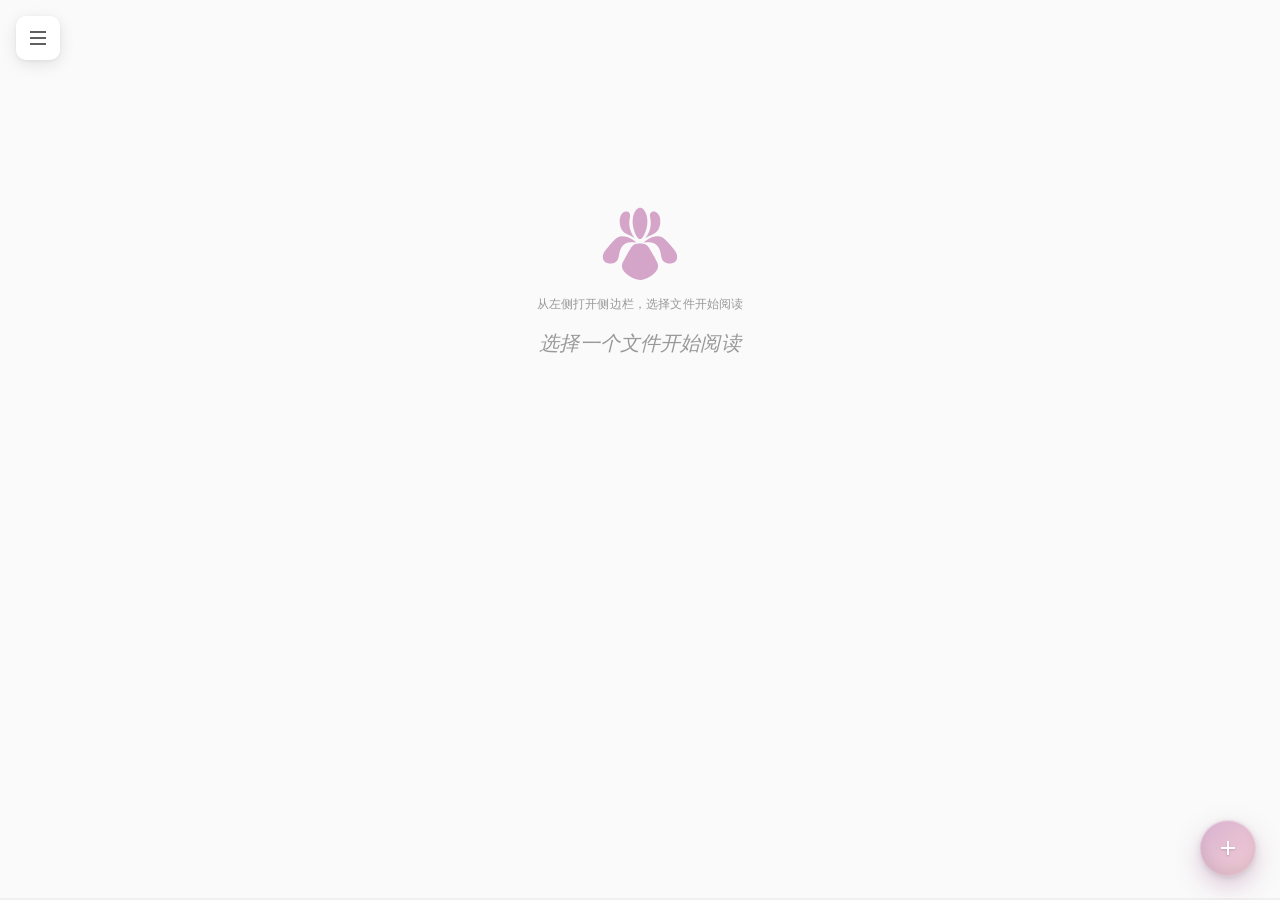
<file: index.html>
<!DOCTYPE html>
<html lang="zh-CN">
<head>
  <meta charset="UTF-8">
  <meta name="viewport" content="width=device-width, initial-scale=1.0">
  <title>Markdown Preview</title>
  
  <!-- Open Graph / Social Share Meta Tags -->
  <meta property="og:type" content="website">
  <meta property="og:site_name" content="Markdown Preview">
  <meta property="og:title" content="Markdown Preview">
  <meta property="og:description" content="一个简洁优雅的 Markdown 文档预览站点，支持多种渲染功能">
  <meta property="og:url" content="https://theforeveriris.github.io/md-preview/">
  <meta property="og:image" content="https://theforeveriris.github.io/md-preview/iris/icons/og-image.png">
  <meta property="og:image:width" content="1200">
  <meta property="og:image:height" content="630">
  <meta property="og:image:alt" content="Markdown Preview 站点分享图">
  <meta property="og:locale" content="zh_CN">

  <!-- Twitter Specific -->
  <meta name="twitter:card" content="summary_large_image">
  <meta name="twitter:title" content="Markdown Preview">
  <meta name="twitter:description" content="一个简洁优雅的 Markdown 文档预览站点，支持多种渲染功能">
  <meta name="twitter:image" content="https://theforeveriris.github.io/md-preview/iris/icons/og-image.png">
  <meta name="twitter:creator" content="@theforeveriris">
  <meta name="theme-color" content="#d4a5c9">
  <link rel="manifest" href="manifest.json">
  
  <link rel="icon" type="image/svg+xml" href="iris/icons/icon.svg">
  <link rel="icon" type="image/png" sizes="32x32" href="iris/icons/favicon-32.png">
  <link rel="apple-touch-icon" href="iris/icons/apple-touch-icon.png">
  <link rel="alternate" type="application/rss+xml" title="Markdown Preview" href="iris/data/feed.xml">
  <link rel="preconnect" href="https://fonts.googleapis.com">
  <link rel="preconnect" href="https://fonts.gstatic.com" crossorigin>
  <!-- 字体 CSS 非阻塞加载：media="print" + onload 切回 all（display=swap 保证
       字体就绪前用回退字体渲染，不白屏）；noscript 兜底直接加载 -->
  <link id="googleFontsCss" href="https://fonts.googleapis.com/css2?family=Cormorant+Garamond:ital,wght@0,400;0,600;1,400&family=IBM+Plex+Sans:wght@300;400;500;600&display=swap" rel="stylesheet" media="print">
  <noscript><link rel="stylesheet" href="https://fonts.googleapis.com/css2?family=Cormorant+Garamond:ital,wght@0,400;0,600;1,400&family=IBM+Plex+Sans:wght@300;400;500;600&display=swap"></noscript>
  <link rel="preload" href="iris/styles.css" as="style">
  <link rel="preload" href="iris/vendor/marked.js" as="script">
  <link rel="preload" href="iris/js/config.js" as="script">
  <link rel="preload" href="iris/data/file-tree.json" as="fetch" crossorigin>
  <link rel="stylesheet" href="iris/styles.css">
  <link rel="stylesheet" href="iris/css/themes/themes.css">
  <link rel="stylesheet" href="iris/css/custom-select.css">
  <!-- leaflet.css / katex.min.css / diff2html.min.css 改为按需加载，见 dom.js loadStyle -->
  <link rel="stylesheet" href="iris/vendor/highlight.js/styles/github.css" id="hljs-theme">
  <link rel="stylesheet" href="iris/css/editor.css">
  <link rel="stylesheet" href="iris/css/pulse-generator.css">
  <link rel="stylesheet" href="iris/css/pkt/pkt.css">
  <link rel="stylesheet" href="iris/css/pptx.css">
  <link rel="stylesheet" href="iris/css/pcap.css">
  <link rel="stylesheet" href="iris/css/traceroute.css">
  <link rel="stylesheet" href="iris/css/site-pages.css">
</head>
<body class="sidebar-collapsed">
  <!-- 键盘跳转：跳过侧边栏直达正文 -->
  <a class="skip-link" href="#markdownContent" data-i18n="a11y.skipToContent">跳到正文</a>
  <!-- 桌面端侧边栏默认收起（该类仅桌面端媒体查询生效，移动端抽屉不受影响）；
       settings.js 初始化时按用户已保存的 sidebarOpen 恢复 -->
  <!-- SVG 图标库 -->
  <svg aria-hidden="true" style="position:absolute;width:0;height:0;overflow:hidden" xmlns="http://www.w3.org/2000/svg">
    <symbol id="i-arrow-left" viewBox="0 0 24 24" fill="none" stroke="currentColor" stroke-width="2" stroke-linecap="round" stroke-linejoin="round"><path d="M19 12H5M12 19l-7-7 7-7"/></symbol>
    <symbol id="i-play" viewBox="0 0 24 24" fill="currentColor"><path d="M6 4l14 8-14 8V4z"/></symbol>
    <symbol id="i-star" viewBox="0 0 24 24" fill="none" stroke="currentColor" stroke-width="2" stroke-linecap="round" stroke-linejoin="round"><path d="M12 2.5l2.95 5.98 6.6.96-4.78 4.66 1.13 6.58L12 17.57l-5.9 3.11 1.13-6.58L2.45 9.44l6.6-.96L12 2.5z"/></symbol>
    <symbol id="i-image" viewBox="0 0 24 24" fill="none" stroke="currentColor" stroke-width="2" stroke-linecap="round" stroke-linejoin="round"><rect x="3" y="3" width="18" height="18" rx="2"/><circle cx="8.5" cy="8.5" r="1.5"/><path d="M21 15l-5-5L5 21"/></symbol>
    <symbol id="i-filter" viewBox="0 0 24 24" fill="none" stroke="currentColor" stroke-width="2" stroke-linecap="round" stroke-linejoin="round"><polygon points="22 3 2 3 10 12.5 10 19 14 21 14 12.5 22 3"/></symbol>
    <symbol id="i-zap" viewBox="0 0 24 24" fill="none" stroke="currentColor" stroke-width="2" stroke-linecap="round" stroke-linejoin="round"><path d="M13 2L3 14h9l-1 8 10-12h-9l1-8z"/></symbol>
    <symbol id="i-chevron-down" viewBox="0 0 24 24" fill="none" stroke="currentColor" stroke-width="2" stroke-linecap="round" stroke-linejoin="round"><path d="M6 9l6 6 6-6"/></symbol>
    <symbol id="i-chevron-right" viewBox="0 0 24 24" fill="none" stroke="currentColor" stroke-width="2" stroke-linecap="round" stroke-linejoin="round"><path d="M9 18l6-6-6-6"/></symbol>
    <symbol id="i-chevron-up" viewBox="0 0 24 24" fill="none" stroke="currentColor" stroke-width="2" stroke-linecap="round" stroke-linejoin="round"><path d="M18 15l-6-6-6 6"/></symbol>
    <symbol id="i-arrow-up" viewBox="0 0 24 24" fill="none" stroke="currentColor" stroke-width="2" stroke-linecap="round" stroke-linejoin="round"><path d="M12 19V5M5 12l7-7 7 7"/></symbol>
    <symbol id="i-arrow-down" viewBox="0 0 24 24" fill="none" stroke="currentColor" stroke-width="2" stroke-linecap="round" stroke-linejoin="round"><path d="M12 5v14M19 12l-7 7-7-7"/></symbol>
    <symbol id="i-copy" viewBox="0 0 24 24" fill="none" stroke="currentColor" stroke-width="2" stroke-linecap="round" stroke-linejoin="round"><rect x="9" y="9" width="13" height="13" rx="2"/><path d="M5 15H4a2 2 0 0 1-2-2V4a2 2 0 0 1 2-2h9a2 2 0 0 1 2 2v1"/></symbol>
    <symbol id="i-x" viewBox="0 0 24 24" fill="none" stroke="currentColor" stroke-width="2" stroke-linecap="round" stroke-linejoin="round"><path d="M18 6L6 18M6 6l12 12"/></symbol>
    <symbol id="i-trash" viewBox="0 0 24 24" fill="none" stroke="currentColor" stroke-width="2" stroke-linecap="round" stroke-linejoin="round"><path d="M3 6h18M19 6v14a2 2 0 0 1-2 2H7a2 2 0 0 1-2-2V6m3 0V4a2 2 0 0 1 2-2h4a2 2 0 0 1 2 2v2"/></symbol>
    <symbol id="i-search" viewBox="0 0 24 24" fill="none" stroke="currentColor" stroke-width="2" stroke-linecap="round" stroke-linejoin="round"><circle cx="11" cy="11" r="8"/><path d="M21 21l-4.35-4.35"/></symbol>
    <symbol id="i-moon" viewBox="0 0 24 24" fill="none" stroke="currentColor" stroke-width="2" stroke-linecap="round" stroke-linejoin="round"><path d="M21 12.79A9 9 0 1 1 11.21 3 7 7 0 0 0 21 12.79z"/></symbol>
    <symbol id="i-sun" viewBox="0 0 24 24" fill="none" stroke="currentColor" stroke-width="2" stroke-linecap="round" stroke-linejoin="round"><circle cx="12" cy="12" r="5"/><path d="M12 1v2M12 21v2M4.22 4.22l1.42 1.42M18.36 18.36l1.42 1.42M1 12h2M21 12h2M4.22 19.78l1.42-1.42M18.36 5.64l1.42-1.42"/></symbol>
    <symbol id="i-refresh" viewBox="0 0 24 24" fill="none" stroke="currentColor" stroke-width="2" stroke-linecap="round" stroke-linejoin="round"><path d="M21 12a9 9 0 1 1-9-9c2.52 0 4.93 1 6.74 2.74L21 8"/><path d="M21 3v5h-5"/></symbol>
    <symbol id="i-clipboard" viewBox="0 0 24 24" fill="none" stroke="currentColor" stroke-width="2" stroke-linecap="round" stroke-linejoin="round"><rect x="8" y="2" width="8" height="4" rx="1"/><path d="M16 4h2a2 2 0 0 1 2 2v14a2 2 0 0 1-2 2H6a2 2 0 0 1-2-2V6a2 2 0 0 1 2-2h2"/></symbol>
    <symbol id="i-save" viewBox="0 0 24 24" fill="none" stroke="currentColor" stroke-width="2" stroke-linecap="round" stroke-linejoin="round"><path d="M19 21H5a2 2 0 0 1-2-2V5a2 2 0 0 1 2-2h11l5 5v11a2 2 0 0 1-2 2z"/><path d="M17 21v-8H7v8M7 3v5h8"/></symbol>
    <symbol id="i-ban" viewBox="0 0 24 24" fill="none" stroke="currentColor" stroke-width="2" stroke-linecap="round" stroke-linejoin="round"><circle cx="12" cy="12" r="10"/><path d="M4.93 4.93l14.14 14.14"/></symbol>
    <symbol id="i-grip" viewBox="0 0 24 24" fill="none" stroke="currentColor" stroke-width="2.5" stroke-linecap="round" stroke-linejoin="round"><circle cx="9" cy="6" r="0.5"/><circle cx="9" cy="12" r="0.5"/><circle cx="9" cy="18" r="0.5"/><circle cx="15" cy="6" r="0.5"/><circle cx="15" cy="12" r="0.5"/><circle cx="15" cy="18" r="0.5"/></symbol>
    <symbol id="i-type" viewBox="0 0 24 24" fill="none" stroke="currentColor" stroke-width="2" stroke-linecap="round" stroke-linejoin="round"><path d="M4 7V4h16v3M9 20h6M12 4v16"/></symbol>
    <symbol id="i-font" viewBox="0 0 24 24" fill="none" stroke="currentColor" stroke-width="2" stroke-linecap="round" stroke-linejoin="round"><path d="M4 19h6M14 19h6M12 19V5M9 5h6"/></symbol>
    <symbol id="i-upload" viewBox="0 0 24 24" fill="none" stroke="currentColor" stroke-width="2" stroke-linecap="round" stroke-linejoin="round"><path d="M21 15v4a2 2 0 0 1-2 2H5a2 2 0 0 1-2-2v-4M17 8l-5-5-5 5M12 3v12"/></symbol>
    <symbol id="i-download" viewBox="0 0 24 24" fill="none" stroke="currentColor" stroke-width="2" stroke-linecap="round" stroke-linejoin="round"><path d="M21 15v4a2 2 0 0 1-2 2H5a2 2 0 0 1-2-2v-4M7 10l5 5 5-5M12 15V3"/></symbol>
    <symbol id="i-list" viewBox="0 0 24 24" fill="none" stroke="currentColor" stroke-width="2" stroke-linecap="round" stroke-linejoin="round"><path d="M8 6h13M8 12h13M8 18h13M3 6h.01M3 12h.01M3 18h.01"/></symbol>
    <symbol id="i-link" viewBox="0 0 24 24" fill="none" stroke="currentColor" stroke-width="2" stroke-linecap="round" stroke-linejoin="round"><path d="M10 13a5 5 0 0 0 7.54.54l3-3a5 5 0 0 0-7.07-7.07l-1.72 1.71"/><path d="M14 11a5 5 0 0 0-7.54-.54l-3 3a5 5 0 0 0 7.07 7.07l1.71-1.71"/></symbol>
    <symbol id="i-quote" viewBox="0 0 24 24" fill="none" stroke="currentColor" stroke-width="2" stroke-linecap="round" stroke-linejoin="round"><path d="M7 7h4v6a4 4 0 0 1-4 4M13 7h4v6a4 4 0 0 1-4 4"/></symbol>
    <symbol id="i-plus" viewBox="0 0 24 24" fill="none" stroke="currentColor" stroke-width="2" stroke-linecap="round" stroke-linejoin="round"><path d="M12 5v14M5 12h14"/></symbol>
    <symbol id="i-split" viewBox="0 0 24 24" fill="none" stroke="currentColor" stroke-width="2" stroke-linecap="round" stroke-linejoin="round"><rect x="3" y="4" width="18" height="16" rx="2"/><path d="M12 4v16"/></symbol>
    <symbol id="i-close" viewBox="0 0 24 24" fill="none" stroke="currentColor" stroke-width="2" stroke-linecap="round" stroke-linejoin="round"><path d="M18 6L6 18M6 6l12 12"/></symbol>
    <symbol id="i-check" viewBox="0 0 24 24" fill="none" stroke="currentColor" stroke-width="2" stroke-linecap="round" stroke-linejoin="round"><path d="M20 6L9 17l-5-5"/></symbol>
    <symbol id="i-table" viewBox="0 0 24 24" fill="none" stroke="currentColor" stroke-width="2" stroke-linecap="round" stroke-linejoin="round"><rect x="3" y="3" width="18" height="18" rx="2"/><path d="M3 9h18M3 15h18M9 3v18M15 3v18"/></symbol>
    <symbol id="i-gear" viewBox="0 0 24 24" fill="none" stroke="currentColor" stroke-width="2" stroke-linecap="round" stroke-linejoin="round"><circle cx="12" cy="12" r="3"/><path d="M19.4 15a1.65 1.65 0 0 0 .33 1.82l.06.06a2 2 0 1 1-2.83 2.83l-.06-.06a1.65 1.65 0 0 0-1.82-.33 1.65 1.65 0 0 0-1 1.51V21a2 2 0 1 1-4 0v-.09a1.65 1.65 0 0 0-1-1.51 1.65 1.65 0 0 0-1.82.33l-.06.06a2 2 0 1 1-2.83-2.83l.06-.06a1.65 1.65 0 0 0 .33-1.82 1.65 1.65 0 0 0-1.51-1H3a2 2 0 1 1 0-4h.09a1.65 1.65 0 0 0 1.51-1 1.65 1.65 0 0 0-.33-1.82l-.06-.06a2 2 0 1 1 2.83-2.83l.06.06a1.65 1.65 0 0 0 1.82.33h.01a1.65 1.65 0 0 0 1-1.51V3a2 2 0 1 1 4 0v.09a1.65 1.65 0 0 0 1 1.51h.01a1.65 1.65 0 0 0 1.82-.33l.06-.06a2 2 0 1 1 2.83 2.83l-.06.06a1.65 1.65 0 0 0-.33 1.82v.01a1.65 1.65 0 0 0 1.51 1H21a2 2 0 1 1 0 4h-.09a1.65 1.65 0 0 0-1.51 1z"/></symbol>
    <symbol id="i-shuffle" viewBox="0 0 24 24" fill="none" stroke="currentColor" stroke-width="2" stroke-linecap="round" stroke-linejoin="round"><polyline points="16 3 21 3 21 8"/><line x1="4" y1="20" x2="21" y2="3"/><polyline points="21 16 21 21 16 21"/><line x1="15" y1="15" x2="21" y2="21"/><line x1="4" y1="4" x2="9" y2="9"/></symbol>
    <symbol id="i-flag" viewBox="0 0 24 24" fill="none" stroke="currentColor" stroke-width="2" stroke-linecap="round" stroke-linejoin="round"><path d="M4 15s1-1 4-1 5 2 8 2 4-1 4-1V3s-1 1-4 1-5-2-8-2-4 1-4 1z"/><line x1="4" y1="22" x2="4" y2="15"/></symbol>
    <symbol id="i-eye" viewBox="0 0 24 24" fill="none" stroke="currentColor" stroke-width="2" stroke-linecap="round" stroke-linejoin="round"><path d="M1 12s4-8 11-8 11 8 11 8-4 8-11 8-11-8-11-8z"/><circle cx="12" cy="12" r="3"/></symbol>
    <symbol id="i-code" viewBox="0 0 24 24" fill="none" stroke="currentColor" stroke-width="2" stroke-linecap="round" stroke-linejoin="round"><polyline points="16 18 22 12 16 6"/><polyline points="8 6 2 12 8 18"/></symbol>
    <symbol id="i-tag" viewBox="0 0 24 24" fill="none" stroke="currentColor" stroke-width="2" stroke-linecap="round" stroke-linejoin="round"><path d="M20.59 13.41l-7.17 7.17a2 2 0 0 1-2.83 0L2 12V2h10l8.59 8.59a2 2 0 0 1 0 2.82z"/><line x1="7" y1="7" x2="7.01" y2="7"/></symbol>
    <symbol id="i-user" viewBox="0 0 24 24" fill="none" stroke="currentColor" stroke-width="2" stroke-linecap="round" stroke-linejoin="round"><path d="M20 21v-2a4 4 0 0 0-4-4H8a4 4 0 0 0-4 4v2"/><circle cx="12" cy="7" r="4"/></symbol>
    <symbol id="i-users" viewBox="0 0 24 24" fill="none" stroke="currentColor" stroke-width="2" stroke-linecap="round" stroke-linejoin="round"><path d="M16 21v-2a4 4 0 0 0-4-4H6a4 4 0 0 0-4 4v2"/><circle cx="9" cy="7" r="4"/><path d="M22 21v-2a4 4 0 0 0-3-3.87"/><path d="M16 3.13a4 4 0 0 1 0 7.75"/></symbol>
    <symbol id="i-book-open" viewBox="0 0 24 24" fill="none" stroke="currentColor" stroke-width="2" stroke-linecap="round" stroke-linejoin="round"><path d="M2 3h6a4 4 0 0 1 4 4v14a3 3 0 0 0-3-3H2z"/><path d="M22 3h-6a4 4 0 0 0-4 4v14a3 3 0 0 1 3-3h7z"/></symbol>
    <symbol id="i-calendar" viewBox="0 0 24 24" fill="none" stroke="currentColor" stroke-width="2" stroke-linecap="round" stroke-linejoin="round"><rect x="3" y="4" width="18" height="18" rx="2"/><path d="M16 2v4M8 2v4M3 10h18"/></symbol>
    <symbol id="i-lock" viewBox="0 0 24 24" fill="none" stroke="currentColor" stroke-width="2" stroke-linecap="round" stroke-linejoin="round"><rect x="3" y="11" width="18" height="11" rx="2"/><path d="M7 11V7a5 5 0 0 1 10 0v4"/></symbol>
    <symbol id="i-scissors" viewBox="0 0 24 24" fill="none" stroke="currentColor" stroke-width="2" stroke-linecap="round" stroke-linejoin="round"><circle cx="6" cy="6" r="3"/><path d="M8.12 8.12 12 12"/><path d="M20 4 8.12 15.88"/><circle cx="6" cy="18" r="3"/><path d="M14.8 14.8 20 20"/></symbol>
    <symbol id="i-clock" viewBox="0 0 24 24" fill="none" stroke="currentColor" stroke-width="2" stroke-linecap="round" stroke-linejoin="round"><circle cx="12" cy="12" r="10"/><polyline points="12 6 12 12 16 14"/></symbol>
    <symbol id="i-graph" viewBox="0 0 24 24" fill="none" stroke="currentColor" stroke-width="2" stroke-linecap="round" stroke-linejoin="round"><circle cx="12" cy="5" r="2.5"/><circle cx="5" cy="18" r="2.5"/><circle cx="19" cy="18" r="2.5"/><line x1="10.6" y1="7.2" x2="6.4" y2="15.6"/><line x1="13.4" y1="7.2" x2="17.6" y2="15.6"/></symbol>
    <symbol id="i-info" viewBox="0 0 24 24" fill="none" stroke="currentColor" stroke-width="2" stroke-linecap="round" stroke-linejoin="round"><circle cx="12" cy="12" r="10"/><line x1="12" y1="16" x2="12" y2="12"/><line x1="12" y1="8" x2="12.01" y2="8"/></symbol>
    <symbol id="i-warning" viewBox="0 0 24 24" fill="none" stroke="currentColor" stroke-width="2" stroke-linecap="round" stroke-linejoin="round"><path d="M10.29 3.86 1.82 18a2 2 0 0 0 1.71 3h16.94a2 2 0 0 0 1.71-3L13.71 3.86a2 2 0 0 0-3.42 0z"/><line x1="12" y1="9" x2="12" y2="13"/><line x1="12" y1="17" x2="12.01" y2="17"/></symbol>
    <symbol id="i-reset" viewBox="0 0 24 24" fill="none" stroke="currentColor" stroke-width="2" stroke-linecap="round" stroke-linejoin="round"><polyline points="1 4 1 10 7 10"/><path d="M3.51 15a9 9 0 1 0 2.13-9.36L1 10"/></symbol>
  </svg>
  <div class="progress-bar" id="progressBar"></div>
  
  <div class="app-container">
    <aside class="sidebar" id="sidebar">
      <div class="sidebar-resize-handle handle-e" id="sidebarResizeE" aria-hidden="true"></div>
      <div class="sidebar-resize-handle handle-s" id="sidebarResizeS" aria-hidden="true"></div>
      <div class="sidebar-header">
        <h1 class="sidebar-title" role="tablist" aria-label="侧边栏视图">
          <button type="button" class="mode-toggle active" id="modeFiles" data-mode="files" role="tab" aria-selected="true">Files</button>
          <span class="mode-divider" aria-hidden="true">/</span>
          <button type="button" class="mode-toggle" id="modeIndex" data-mode="index" role="tab" aria-selected="false">Index</button>
          <span class="mode-divider" aria-hidden="true">/</span>
          <button type="button" class="mode-toggle" id="modeTags" data-mode="tags" role="tab" aria-selected="false">Tags</button>
        </h1>
        <button class="sidebar-toggle" id="sidebarToggle" aria-label="Toggle sidebar">
          <svg width="20" height="20" viewBox="0 0 24 24" fill="none" stroke="currentColor" stroke-width="1.5">
            <path d="M4 6h16M4 12h16M4 18h16"/>
          </svg>
        </button>
      </div>
      <button class="search-trigger" id="searchTrigger" type="button" aria-label="搜索文档" aria-haspopup="dialog" data-i18n-aria="sidebar.searchAria">
        <svg width="15" height="15" viewBox="0 0 24 24" fill="none" stroke="currentColor" stroke-width="1.5" stroke-linecap="round"><circle cx="11" cy="11" r="7"/><path d="m20 20-3.5-3.5"/></svg>
        <span class="search-trigger-label" data-i18n="sidebar.searchPlaceholder">搜索文档…</span>
        <kbd class="search-trigger-kbd" id="searchTriggerKbd">⌘K</kbd>
      </button>
      <button class="unread-pill" id="unreadPill" type="button" hidden>
        <svg width="13" height="13" viewBox="0 0 24 24" fill="none" stroke="currentColor" stroke-width="2" stroke-linecap="round" stroke-linejoin="round" aria-hidden="true"><path d="M18 8A6 6 0 0 0 6 8c0 7-3 9-3 9h18s-3-2-3-9"/><path d="M13.73 21a2 2 0 0 1-3.46 0"/></svg>
        <span class="unread-pill-text"></span>
      </button>
      <div class="local-files" id="localFilesPanel" hidden>
        <div class="local-files-header">
          <button class="local-files-toggle" id="localFilesToggle" type="button" aria-expanded="true">
            <span class="local-files-title" data-i18n="sidebar.localTitle">本地文件</span>
          </button>
          <button class="local-files-clear" id="localFilesClearBtn" type="button" title="清空本地文件列表" aria-label="清空本地文件列表" data-i18n-title="sidebar.localClear" data-i18n-aria="sidebar.localClear">
            <svg width="13" height="13" viewBox="0 0 24 24" fill="none" stroke="currentColor" stroke-width="2" stroke-linecap="round" stroke-linejoin="round" aria-hidden="true"><use href="#i-trash"/></svg>
          </button>
        </div>
        <ul class="local-files-list" id="localFilesList"></ul>
      </div>
      <div class="tag-panel" id="tagPanel" hidden></div>
      <div class="tree-filter-bar" id="treeFilterBar">
        <svg width="13" height="13" viewBox="0 0 24 24" fill="none" stroke="currentColor" stroke-width="1.5" stroke-linecap="round" aria-hidden="true"><circle cx="11" cy="11" r="7"/><path d="m20 20-3.5-3.5"/></svg>
        <input type="search" id="treeFilterInput" autocomplete="off" spellcheck="false"
               placeholder="按文件名过滤…" aria-label="按文件名过滤文件树"
               data-i18n-placeholder="sidebar.treeFilter" data-i18n-aria="sidebar.treeFilter">
      </div>
      <div class="file-tree" id="fileTree" role="tree" aria-label="文档目录"></div>
      <div class="index-tree hidden" id="indexTree"></div>
    </aside>

    <main class="main-content">
      <button class="mobile-menu-btn" id="mobileMenuBtn" aria-label="Open menu">
        <svg width="24" height="24" viewBox="0 0 24 24" fill="none" stroke="currentColor" stroke-width="1.5">
          <path d="M4 6h16M4 12h16M4 18h16"/>
        </svg>
      </button>
      
      <div class="page-header" id="pageHeader">
        <div class="page-breadcrumbs" id="pageBreadcrumbs"></div>
      </div>
      
      <!-- Floating Menu -->
      <div class="floating-menu" id="floatingMenu">
        <div class="menu-items">
          <button class="menu-item-btn" id="backToTopBtn" title="回到顶部" data-i18n-title="menu.backToTop">
            <svg width="24" height="24" viewBox="0 0 24 24" fill="none" stroke="currentColor" stroke-width="2">
              <path d="M18 15l-6-6-6 6"/>
            </svg>
            <span class="menu-item-label" data-i18n="menu.backToTop">回到顶部</span>
          </button>
          <button class="menu-item-btn" id="openLocalBtn" title="打开本地文件" data-i18n-title="menu.openLocal">
            <svg width="24" height="24" viewBox="0 0 24 24" fill="none" stroke="currentColor" stroke-width="2">
              <path d="M3 7a2 2 0 0 1 2-2h4l2 2h8a2 2 0 0 1 2 2v8a2 2 0 0 1-2 2H5a2 2 0 0 1-2-2z"/>
            </svg>
            <span class="menu-item-label" data-i18n="menu.openLocal">打开本地文件</span>
          </button>
          <button class="menu-item-btn" id="qrShareBtn" title="扫码续读" data-i18n-title="menu.qrShare">
            <svg width="24" height="24" viewBox="0 0 24 24" fill="none" stroke="currentColor" stroke-width="2" stroke-linecap="round" stroke-linejoin="round">
              <rect x="3" y="3" width="7" height="7" rx="1"/><rect x="14" y="3" width="7" height="7" rx="1"/><rect x="3" y="14" width="7" height="7" rx="1"/>
              <path d="M14 14h3v3h-3zM21 14v.01M14 21v.01M17.5 17.5h.01M21 21h-3M21 17.5h.01"/>
            </svg>
            <span class="menu-item-label" data-i18n="menu.qrShare">扫码续读</span>
          </button>
          <button class="menu-item-btn" id="splitViewBtn" title="对照阅读" data-i18n-title="menu.splitView">
            <svg width="24" height="24" viewBox="0 0 24 24" fill="none" stroke="currentColor" stroke-width="2" stroke-linecap="round" stroke-linejoin="round">
              <rect x="3" y="4" width="18" height="16" rx="2"/>
              <path d="M12 4v16"/>
            </svg>
            <span class="menu-item-label" data-i18n="menu.splitView">对照阅读</span>
          </button>
          <button class="menu-item-btn" id="snapshotShareBtn" title="快照分享" data-i18n-title="menu.snapshotShare">
            <svg width="24" height="24" viewBox="0 0 24 24" fill="none" stroke="currentColor" stroke-width="2" stroke-linecap="round" stroke-linejoin="round">
              <circle cx="18" cy="5" r="3"/><circle cx="6" cy="12" r="3"/><circle cx="18" cy="19" r="3"/>
              <line x1="8.59" y1="13.51" x2="15.42" y2="17.49"/><line x1="15.41" y1="6.51" x2="8.59" y2="10.49"/>
            </svg>
            <span class="menu-item-label" data-i18n="menu.snapshotShare">快照分享</span>
          </button>
          <button class="menu-item-btn" id="installPwaBtn" title="安装到桌面" style="display: none;" data-i18n-title="menu.installPwa">
            <svg width="24" height="24" viewBox="0 0 24 24" fill="none" stroke="currentColor" stroke-width="2">
              <path d="M21 15v4a2 2 0 0 1-2 2H5a2 2 0 0 1-2-2v-4"/>
              <polyline points="7 10 12 15 17 10"/>
              <line x1="12" y1="15" x2="12" y2="3"/>
            </svg>
            <span class="menu-item-label" data-i18n="menu.installPwa">安装到桌面</span>
          </button>
          <a class="menu-item-btn" id="editPageBtn" title="编辑此页" target="_blank" rel="noopener noreferrer" href="#" data-i18n-title="menu.editPage">
            <svg width="24" height="24" viewBox="0 0 24 24" fill="none" stroke="currentColor" stroke-width="2">
              <path d="M11 4H4a2 2 0 0 0-2 2v14a2 2 0 0 0 2 2h14a2 2 0 0 0 2-2v-7"/>
              <path d="M18.5 2.5a2.121 2.121 0 0 1 3 3L12 15l-4 1 1-4 9.5-9.5z"/>
            </svg>
            <span class="menu-item-label" data-i18n="menu.editPage">编辑此页</span>
          </a>
          <button class="menu-item-btn" id="historyBtn" title="历史与变更" data-i18n-title="menu.history">
            <svg width="24" height="24" viewBox="0 0 24 24" fill="none" stroke="currentColor" stroke-width="2" stroke-linecap="round" stroke-linejoin="round">
              <path d="M3 3v5h5"/>
              <path d="M3.05 13A9 9 0 1 0 6 5.3L3 8"/>
              <path d="M12 7v5l4 2"/>
            </svg>
            <span class="menu-item-label" data-i18n="menu.history">历史与变更</span>
          </button>
          <button class="menu-item-btn settings-btn" id="openSettingsBtn" title="设置" data-i18n-title="menu.settings">
            <svg width="24" height="24" viewBox="0 0 24 24" fill="none" stroke="currentColor" stroke-width="2">
              <circle cx="12" cy="12" r="3"/>
              <path d="M12 1v4M12 19v4M4.22 4.22l2.83 2.83M16.95 16.95l2.83 2.83M1 12h4M19 12h4M4.22 19.78l2.83-2.83M16.95 7.05l2.83-2.83"/>
            </svg>
            <span class="menu-item-label" data-i18n="menu.settings">设置</span>
          </button>
        </div>
        <button class="menu-trigger" id="menuTrigger" aria-label="打开菜单" data-i18n-aria="menu.openMenu">
          <svg width="24" height="24" viewBox="0 0 24 24" fill="none" stroke="currentColor" stroke-width="2">
            <line x1="12" y1="5" x2="12" y2="19"/>
            <line x1="5" y1="12" x2="19" y2="12"/>
          </svg>
        </button>
      </div>

      <!-- Settings Panel -->
      <div class="settings-overlay" id="settingsOverlay">
        <div class="settings-panel">
          <div class="settings-body">
          <nav class="settings-nav" id="settingsNav" aria-label="设置分组">
            <div class="settings-nav-search">
              <input type="search" id="settingsSearch" class="settings-search-input"
                     placeholder="搜索设置…" data-i18n-placeholder="settings.search.placeholder"
                     aria-label="搜索设置" data-i18n-aria="settings.search.aria">
              <div class="settings-search-empty" data-i18n="settings.search.empty" hidden>没有匹配的设置项</div>
            </div>
            <button type="button" class="settings-nav-item active" data-target="sec-language" data-i18n="settings.section.language">语言</button>
            <button type="button" class="settings-nav-item" data-target="sec-appearance" data-i18n="settings.section.appearance">外观</button>
            <button type="button" class="settings-nav-item" data-target="sec-fonts" data-i18n="settings.section.fonts">字体</button>
            <button type="button" class="settings-nav-item" data-target="sec-reading" data-i18n="settings.section.reading">阅读</button>
            <button type="button" class="settings-nav-item" data-target="sec-layout" data-i18n="settings.section.layout">布局</button>
            <button type="button" class="settings-nav-item" data-target="sec-tools" data-i18n="settings.section.toolsExport">工具与导出</button>
            <button type="button" class="settings-nav-item" data-target="sec-storage" data-i18n="settings.section.storage">存储</button>
            <button type="button" class="settings-nav-item" data-target="sec-cjk" data-i18n="settings.section.cjk">中文</button>
            <button type="button" class="settings-nav-item" data-target="sec-perf" data-i18n="settings.section.perf">性能</button>
          </nav>
          <div class="settings-content">

          <div class="settings-section" id="sec-language">
            <h3 class="settings-section-title" data-i18n="settings.section.language">语言</h3>
            <div class="setting-item">
              <div>
                <div class="setting-label" data-i18n="settings.lang.label">界面语言</div>
                <div class="setting-description" data-i18n="settings.lang.desc">切换界面显示语言，选择「自动」时跟随浏览器语言</div>
              </div>
              <div class="setting-control">
                <select id="langSelect" class="theme-select">
                  <option value="auto" data-i18n="settings.lang.auto">自动（跟随浏览器）</option>
                  <option value="zh">中文</option>
                  <option value="en">English</option>
                </select>
              </div>
            </div>
          </div>

          <div class="settings-section" id="sec-appearance">
            <h3 class="settings-section-title" data-i18n="settings.section.appearance">外观</h3>

            <div class="settings-subsection">
              <div class="settings-subsection-title" data-i18n="settings.sub.theme">主题</div>
              <div class="setting-item">
                <div>
                  <div class="setting-label" data-i18n="settings.theme.label">预设主题</div>
                  <div class="setting-description" data-i18n="settings.theme.desc">选择预设界面主题，会清空自定义配色</div>
                </div>
                <div class="setting-control">
                  <select id="themeSelect" class="theme-select">
                    <option value="auto" data-i18n="settings.theme.auto">自动（跟随系统）</option>
                    <option value="default" data-i18n="settings.theme.default">紫粉渐变</option>
                    <option value="iris" data-i18n="settings.theme.iris">鸢尾花紫</option>
                    <option value="github-light">GitHub Light</option>
                    <option value="github-dark">GitHub Dark</option>
                    <option value="notion">Notion</option>
                    <option value="arc">Arc Dark</option>
                    <option value="dracula">Dracula</option>
                    <option value="nord">Nord</option>
                    <option value="print" data-i18n="settings.theme.print">铅字印刷</option>
                    <option value="newsprint" data-i18n="settings.theme.newsprint">报纸版式</option>
                    <option value="swiss" data-i18n="settings.theme.swiss">瑞士极简</option>
                    <option value="watercolor" data-i18n="settings.theme.watercolor">水彩手帐</option>
                    <option value="blueprint" data-i18n="settings.theme.blueprint">蓝图工程</option>
                    <option value="terminal" data-i18n="settings.theme.terminal">终端单色</option>
                    <option value="neon" data-i18n="settings.theme.neon">霓虹夜色</option>
                    <option value="sepia" data-i18n="settings.theme.sepia">暖夜</option>
                    <option value="graphite" data-i18n="settings.theme.graphite">极简产品风</option>
                    <option value="notebook" data-i18n="settings.theme.notebook">手写笔记</option>
                    <option value="museum" data-i18n="settings.theme.museum">莫兰迪</option>
                    <option value="editorial" data-i18n="settings.theme.editorial">时尚刊</option>
                    <option value="aurora" data-i18n="settings.theme.aurora">极光</option>
                    <option value="typewriter" data-i18n="settings.theme.typewriter">打字机</option>
                    <option value="blackboard" data-i18n="settings.theme.blackboard">黑板</option>
                    <option value="parcel" data-i18n="settings.theme.parcel">邮政包裹</option>
                    <option value="aaa" data-i18n="settings.theme.aaa">高对比 AAA</option>
                  </select>
                </div>
              </div>
              <div class="setting-item" id="autoThemePairRow" hidden>
                <div>
                  <div class="setting-label" data-i18n="settings.theme.autoPair">自动主题配对</div>
                  <div class="setting-description" data-i18n="settings.theme.autoPairDesc">系统亮色时使用上方主题，暗色时使用下方主题</div>
                </div>
                <div class="setting-control auto-theme-pair">
                  <select id="autoThemeLightSelect" class="theme-select" aria-label="亮色时使用的主题">
                    <option value="default" data-i18n="settings.theme.autoLight.default">亮 · 紫粉渐变</option>
                    <option value="iris" data-i18n="settings.theme.autoLight.iris">亮 · 鸢尾花紫</option>
                    <option value="github-light" data-i18n="settings.theme.autoLight.github">亮 · GitHub Light</option>
                    <option value="notion" data-i18n="settings.theme.autoLight.notion">亮 · Notion</option>
                    <option value="print" data-i18n="settings.theme.autoLight.print">亮 · 铅字印刷</option>
                    <option value="newsprint" data-i18n="settings.theme.autoLight.newsprint">亮 · 报纸版式</option>
                    <option value="swiss" data-i18n="settings.theme.autoLight.swiss">亮 · 瑞士极简</option>
                    <option value="watercolor" data-i18n="settings.theme.autoLight.watercolor">亮 · 水彩手帐</option>
                    <option value="notebook" data-i18n="settings.theme.autoLight.notebook">亮 · 手写笔记</option>
                    <option value="museum" data-i18n="settings.theme.autoLight.museum">亮 · 莫兰迪</option>
                    <option value="editorial" data-i18n="settings.theme.autoLight.editorial">亮 · 时尚刊</option>
                    <option value="typewriter" data-i18n="settings.theme.autoLight.typewriter">亮 · 打字机</option>
                    <option value="parcel" data-i18n="settings.theme.autoLight.parcel">亮 · 邮政包裹</option>
                    <option value="aaa" data-i18n="settings.theme.autoLight.aaa">亮 · 高对比</option>
                  </select>
                  <select id="autoThemeDarkSelect" class="theme-select" aria-label="暗色时使用的主题">
                    <option value="github-dark" data-i18n="settings.theme.autoDark.github">暗 · GitHub Dark</option>
                    <option value="arc" data-i18n="settings.theme.autoDark.arc">暗 · Arc Dark</option>
                    <option value="dracula" data-i18n="settings.theme.autoDark.dracula">暗 · Dracula</option>
                    <option value="nord" data-i18n="settings.theme.autoDark.nord">暗 · Nord</option>
                    <option value="blueprint" data-i18n="settings.theme.autoDark.blueprint">暗 · 蓝图工程</option>
                    <option value="terminal" data-i18n="settings.theme.autoDark.terminal">暗 · 终端单色</option>
                    <option value="neon" data-i18n="settings.theme.autoDark.neon">暗 · 霓虹夜色</option>
                    <option value="sepia" data-i18n="settings.theme.autoDark.sepia">暗 · 暖夜</option>
                    <option value="graphite" data-i18n="settings.theme.autoDark.graphite">暗 · 极简产品风</option>
                    <option value="aurora" data-i18n="settings.theme.autoDark.aurora">暗 · 极光</option>
                    <option value="blackboard" data-i18n="settings.theme.autoDark.blackboard">暗 · 黑板</option>
                  </select>
                </div>
              </div>
            </div>

            <div class="settings-subsection">
              <div class="settings-subsection-title" data-i18n="settings.sub.colors">自定义配色</div>
              <div class="setting-item setting-item-block">
                <div>
                  <div class="setting-label" data-i18n="settings.colors.accent">强调色</div>
                  <div class="setting-description" data-i18n="settings.colors.accentDesc">主色及派生色，点击色块取色</div>
                </div>
                <div class="setting-control color-picker-row">
                  <label class="color-pick" title="主色 (--color-accent-purple)" data-i18n-title="colorTitle.main">
                    <input type="color" id="customColorPurple" data-var="--color-accent-purple" value="#d4a5c9">
                    <span class="color-pick-label" data-i18n="settings.colors.main">主色</span>
                  </label>
                  <label class="color-pick" title="粉色 (--color-accent-pink)" data-i18n-title="colorTitle.pink">
                    <input type="color" id="customColorPink" data-var="--color-accent-pink" value="#f2c4ce">
                    <span class="color-pick-label" data-i18n="settings.colors.pink">粉色</span>
                  </label>
                  <label class="color-pick" title="深色 (--color-accent-purple-deep)" data-i18n-title="colorTitle.deep">
                    <input type="color" id="customColorPurpleDeep" data-var="--color-accent-purple-deep" value="#b88aad">
                    <span class="color-pick-label" data-i18n="settings.colors.deep">深色</span>
                  </label>
                </div>
              </div>

              <div class="setting-item setting-item-block">
                <div>
                  <div class="setting-label" data-i18n="settings.colors.neutral">中性色</div>
                  <div class="setting-description" data-i18n="settings.colors.neutralDesc">背景、表面、文字与边框色，可做出亮色或暗色主题</div>
                </div>
                <div class="setting-control color-picker-row">
                  <label class="color-pick" title="背景 (--color-bg)" data-i18n-title="colorTitle.bg">
                    <input type="color" id="customColorBg" data-var="--color-bg" value="#fafafa">
                    <span class="color-pick-label" data-i18n="settings.colors.bg">背景</span>
                  </label>
                  <label class="color-pick" title="表面 (--color-surface)" data-i18n-title="colorTitle.surface">
                    <input type="color" id="customColorSurface" data-var="--color-surface" value="#ffffff">
                    <span class="color-pick-label" data-i18n="settings.colors.surface">表面</span>
                  </label>
                  <label class="color-pick" title="边框 (--color-border)" data-i18n-title="colorTitle.border">
                    <input type="color" id="customColorBorder" data-var="--color-border" value="#f0f0f0">
                    <span class="color-pick-label" data-i18n="settings.colors.border">边框</span>
                  </label>
                  <label class="color-pick" title="文字 (--color-text)" data-i18n-title="colorTitle.text">
                    <input type="color" id="customColorText" data-var="--color-text" value="#2d2d2d">
                    <span class="color-pick-label" data-i18n="settings.colors.text">文字</span>
                  </label>
                  <label class="color-pick" title="次要文字 (--color-text-muted)" data-i18n-title="colorTitle.muted">
                    <input type="color" id="customColorTextMuted" data-var="--color-text-muted" value="#999999">
                    <span class="color-pick-label" data-i18n="settings.colors.muted">次要</span>
                  </label>
                  <button class="color-reset-btn" id="resetColorsBtn" type="button" data-i18n="common.reset">重置</button>
                </div>
              </div>
            </div>

            <div class="settings-subsection">
              <div class="settings-subsection-title" data-i18n="settings.sub.codeHighlight">代码高亮</div>
              <div class="setting-item">
                <div>
                  <div class="setting-label" data-i18n="settings.code.label">代码配色方案</div>
                  <div class="setting-description" data-i18n="settings.code.desc">选择代码块语法高亮主题</div>
                </div>
                <div class="setting-control">
                  <select id="codeThemeSelect" class="theme-select">
                    <option value="github">GitHub Light</option>
                    <option value="github-dark">GitHub Dark</option>
                    <option value="atom-one-light">Atom One Light</option>
                    <option value="atom-one-dark">Atom One Dark</option>
                    <option value="monokai">Monokai</option>
                    <option value="dracula">Dracula</option>
                    <option value="nord">Nord</option>
                    <option value="vs2015">VS 2015</option>
                    <option value="solarized-light">Solarized Light</option>
                    <option value="solarized-dark">Solarized Dark</option>
                  </select>
                </div>
              </div>
              <div class="setting-item">
                <div>
                  <div class="setting-label" data-i18n="settings.adv.customHljs">自定义高亮主题</div>
                  <div class="setting-description" data-i18n="settings.adv.customHljsDesc">加载外部 highlight.js 主题 CSS URL，回车应用</div>
                </div>
                <div class="setting-control">
                  <input type="text" id="customHljsInput" class="custom-css-input" placeholder="hljs 主题 CSS URL" data-i18n-placeholder="settings.adv.customHljsPlaceholder">
                </div>
              </div>
            </div>

          </div>

          <div class="settings-section" id="sec-fonts">
            <h3 class="settings-section-title" data-i18n="settings.section.fonts">字体</h3>

            <!-- 字体自定义 -->
            <div class="settings-subsection">
              <div class="settings-subsection-title" data-i18n="settings.sub.font">字体</div>

              <div class="setting-item">
                <div>
                  <div class="setting-label" data-i18n="settings.font.remote">远程字体 URL</div>
                  <div class="setting-description" data-i18n="settings.font.remoteDesc">加载远程字体，支持 Google Fonts 样式的 CSS URL（例：https://fonts.googleapis.com/css2?family=Noto+Sans+SC）。回车或失去焦点后应用，留空则禁用</div>
                </div>
                <div class="setting-control">
                  <input type="text" id="remoteFontUrl" class="custom-css-input" placeholder="https://fonts.googleapis.com/css2?family=...">
                </div>
              </div>

              <div class="setting-item">
                <div>
                  <div class="setting-label" data-i18n="settings.font.display">展示字体族（标题等衬线体）</div>
                  <div class="setting-description" data-i18n="settings.font.displayDesc">设置 CSS font-family，多个字体用英文逗号分隔；远程字体加载完毕后可直接填字体名</div>
                </div>
                <div class="setting-control">
                  <input type="text" id="fontFamilyDisplay" class="custom-css-input" placeholder="例如：'Noto Serif SC', Georgia, serif">
                </div>
              </div>

              <div class="setting-item">
                <div>
                  <div class="setting-label" data-i18n="settings.font.body">正文字体族（UI/正文无衬线体）</div>
                  <div class="setting-description" data-i18n="settings.font.bodyDesc">设置 CSS font-family，多个字体用英文逗号分隔</div>
                </div>
                <div class="setting-control">
                  <input type="text" id="fontFamilyBody" class="custom-css-input" placeholder="例如：'Noto Sans SC', system-ui, sans-serif">
                </div>
              </div>

              <div class="setting-item setting-item-block">
                <div>
                  <div class="setting-label" data-i18n="settings.font.size">字号</div>
                  <div class="setting-description" data-i18n="settings.font.sizeDesc">控制界面与 Markdown 正文字号（单位 px）</div>
                </div>
                <div class="setting-control control-grid">
                  <label class="mini-field" title="UI 基础字号 (--font-size-body)">
                    <span class="mini-label" data-i18n="settings.font.sizeUi">UI 字号</span>
                    <input type="number" id="fontSizeBody" min="10" max="28" step="1" class="mini-input">
                  </label>
                  <label class="mini-field" title="Markdown 正文基础字号 (--font-size-md)">
                    <span class="mini-label" data-i18n="settings.font.sizeBody">正文</span>
                    <input type="number" id="fontSizeMd" min="12" max="32" step="1" class="mini-input">
                  </label>
                  <label class="mini-field" title="H1 (--font-size-h1)">
                    <span class="mini-label">H1</span>
                    <input type="number" id="fontSizeH1" min="20" max="72" step="1" class="mini-input">
                  </label>
                  <label class="mini-field" title="H2 (--font-size-h2)">
                    <span class="mini-label">H2</span>
                    <input type="number" id="fontSizeH2" min="16" max="56" step="1" class="mini-input">
                  </label>
                  <label class="mini-field" title="H3 (--font-size-h3)">
                    <span class="mini-label">H3</span>
                    <input type="number" id="fontSizeH3" min="14" max="48" step="1" class="mini-input">
                  </label>
                </div>
              </div>

              <div class="setting-item setting-item-block">
                <div>
                  <div class="setting-label" data-i18n="settings.font.weight">字重</div>
                  <div class="setting-description" data-i18n="settings.font.weightDesc">控制字体粗细（300 细 / 400 常规 / 500 中等 / 600 半粗 / 700 粗体）</div>
                </div>
                <div class="setting-control control-grid">
                  <label class="mini-field" title="UI 基础字重">
                    <span class="mini-label">UI</span>
                    <select id="fontWeightBody" class="mini-input">
                      <option value="300" data-i18n="weight.300">300 细</option>
                      <option value="400" data-i18n="weight.400">400 常规</option>
                      <option value="500" data-i18n="weight.500">500 中等</option>
                      <option value="600" data-i18n="weight.600">600 半粗</option>
                      <option value="700" data-i18n="weight.700">700 粗</option>
                    </select>
                  </label>
                  <label class="mini-field" title="Markdown 正文字重">
                    <span class="mini-label" data-i18n="settings.font.sizeBody">正文</span>
                    <select id="fontWeightMd" class="mini-input">
                      <option value="300" data-i18n="weight.300">300 细</option>
                      <option value="400" data-i18n="weight.400">400 常规</option>
                      <option value="500" data-i18n="weight.500">500 中等</option>
                      <option value="600" data-i18n="weight.600">600 半粗</option>
                      <option value="700" data-i18n="weight.700">700 粗</option>
                    </select>
                  </label>
                  <label class="mini-field" title="展示体字重">
                    <span class="mini-label" data-i18n="settings.font.weightDisplay">展示体</span>
                    <select id="fontWeightDisplay" class="mini-input">
                      <option value="300" data-i18n="weight.300">300 细</option>
                      <option value="400" data-i18n="weight.400">400 常规</option>
                      <option value="500" data-i18n="weight.500">500 中等</option>
                      <option value="600" data-i18n="weight.600">600 半粗</option>
                      <option value="700" data-i18n="weight.700">700 粗</option>
                    </select>
                  </label>
                  <label class="mini-field" title="H1 字重">
                    <span class="mini-label">H1</span>
                    <select id="fontWeightH1" class="mini-input">
                      <option value="400" data-i18n="weight.400">400 常规</option>
                      <option value="500" data-i18n="weight.500">500 中等</option>
                      <option value="600" data-i18n="weight.600">600 半粗</option>
                      <option value="700" data-i18n="weight.700">700 粗</option>
                      <option value="800" data-i18n="weight.800">800 特粗</option>
                    </select>
                  </label>
                  <label class="mini-field" title="H2 字重">
                    <span class="mini-label">H2</span>
                    <select id="fontWeightH2" class="mini-input">
                      <option value="400" data-i18n="weight.400">400 常规</option>
                      <option value="500" data-i18n="weight.500">500 中等</option>
                      <option value="600" data-i18n="weight.600">600 半粗</option>
                      <option value="700" data-i18n="weight.700">700 粗</option>
                      <option value="800" data-i18n="weight.800">800 特粗</option>
                    </select>
                  </label>
                  <label class="mini-field" title="H3 字重">
                    <span class="mini-label">H3</span>
                    <select id="fontWeightH3" class="mini-input">
                      <option value="400" data-i18n="weight.400">400 常规</option>
                      <option value="500" data-i18n="weight.500">500 中等</option>
                      <option value="600" data-i18n="weight.600">600 半粗</option>
                      <option value="700" data-i18n="weight.700">700 粗</option>
                      <option value="800" data-i18n="weight.800">800 特粗</option>
                    </select>
                  </label>
                </div>
              </div>

              <div class="setting-item setting-item-block">
                <div>
                  <div class="setting-label" data-i18n="settings.font.color">字色</div>
                  <div class="setting-description" data-i18n="settings.font.colorDesc">主文字与次要文字颜色；强调色（链接、高亮等）在上方「自定义配色」调节</div>
                </div>
                <div class="setting-control color-picker-row">
                  <label class="color-pick" title="正文字色 (--color-text)" data-i18n-title="colorTitle.text">
                    <input type="color" id="fontColorText" data-var="--color-text" value="#2d2d2d">
                    <span class="color-pick-label" data-i18n="settings.font.colorBody">正文</span>
                  </label>
                  <label class="color-pick" title="次要文字色 (--color-text-muted)" data-i18n-title="colorTitle.muted">
                    <input type="color" id="fontColorMuted" data-var="--color-text-muted" value="#999999">
                    <span class="color-pick-label" data-i18n="settings.font.colorMuted">次要</span>
                  </label>
                  <button class="color-reset-btn" id="resetFontBtn" type="button" data-i18n="settings.font.resetFont">重置字体</button>
                </div>
              </div>

              <div class="setting-item">
                <div>
                  <div class="setting-label" data-i18n="settings.font.sansDigits">标题数字使用无衬线字体</div>
                  <div class="setting-description" data-i18n="settings.font.sansDigitsDesc">默认关闭，标题数字随标题字体（默认衬线体，数字同为衬线）；开启后仅标题中的阿拉伯数字改用无衬线字体渲染，其余文字不受影响</div>
                </div>
                <div class="setting-control">
                  <label class="switch">
                    <input type="checkbox" id="sansHeadingDigitsToggle">
                    <span class="switch-slider"></span>
                  </label>
                </div>
              </div>
            </div>

            <div class="settings-subsection">
              <div class="settings-subsection-title" data-i18n="settings.sub.customCss">自定义 CSS</div>
              <div class="setting-item">
                <div>
                  <div class="setting-label" data-i18n="settings.adv.customCss">外部样式表 URL</div>
                  <div class="setting-description" data-i18n="settings.adv.customCssDesc">加载外部 CSS 文件 URL，回车应用</div>
                </div>
                <div class="setting-control">
                  <input type="text" id="customCSSInput" class="custom-css-input" placeholder="CSS 文件 URL" data-i18n-placeholder="settings.adv.customCssPlaceholder">
                </div>
              </div>
            </div>
          </div>

          <div class="settings-section" id="sec-reading">
            <h3 class="settings-section-title" data-i18n="settings.section.reading">阅读</h3>

            <div class="settings-subsection">
              <div class="settings-subsection-title" data-i18n="settings.sub.display">显示选项</div>
              <div class="setting-item">
                <div>
                  <div class="setting-label" data-i18n="settings.display.readingProgress">显示阅读进度</div>
                  <div class="setting-description" data-i18n="settings.display.readingProgressDesc">显示页面阅读进度</div>
                </div>
                <div class="setting-control">
                  <label class="switch">
                    <input type="checkbox" id="showReadingProgressToggle" checked>
                    <span class="switch-slider"></span>
                  </label>
                </div>
              </div>

              <div class="setting-item">
                <div>
                  <div class="setting-label" data-i18n="settings.display.miniToc">文章侧边目录</div>
                  <div class="setting-description" data-i18n="settings.display.miniTocDesc">长文阅读时在视口右侧悬浮章节目录并随滚动高亮（仅宽屏显示）</div>
                </div>
                <div class="setting-control">
                  <label class="switch">
                    <input type="checkbox" id="miniTocToggle" checked>
                    <span class="switch-slider"></span>
                  </label>
                </div>
              </div>

              <div class="setting-item">
                <div>
                  <div class="setting-label" data-i18n="settings.display.readingPos">续读提示</div>
                  <div class="setting-description" data-i18n="settings.display.readingPosDesc">重新打开读过的文档时提示「上次读到 N%，继续？」</div>
                </div>
                <div class="setting-control">
                  <label class="switch">
                    <input type="checkbox" id="readingPosToggle" checked>
                    <span class="switch-slider"></span>
                  </label>
                </div>
              </div>

              <div class="setting-item">
                <div>
                  <div class="setting-label" data-i18n="settings.display.wordCount">显示词数统计</div>
                  <div class="setting-description" data-i18n="settings.display.wordCountDesc">在文件列表中显示每个文件的词数</div>
                </div>
                <div class="setting-control">
                  <label class="switch">
                    <input type="checkbox" id="showWordCountToggle">
                    <span class="switch-slider"></span>
                  </label>
                </div>
              </div>

              <div class="setting-item">
                <div>
                  <div class="setting-label" data-i18n="settings.display.truncate">折叠过长文件名</div>
                  <div class="setting-description" data-i18n="settings.display.truncateDesc">默认关闭，完整显示文件名；开启后用省略号截断过长文件名，超出部分悬停可横向滚动查看</div>
                </div>
                <div class="setting-control">
                  <label class="switch">
                    <input type="checkbox" id="truncateFileNamesToggle">
                    <span class="switch-slider"></span>
                  </label>
                </div>
              </div>

              <div class="setting-item">
                <div>
                  <div class="setting-label" data-i18n="settings.display.treeIcons">侧边栏显示文件图标</div>
                  <div class="setting-description" data-i18n="settings.display.treeIconsDesc">默认关闭，侧边栏是纯文字列表（跟「Index」页签一致）；开启后在文件夹与文件名前显示图标</div>
                </div>
                <div class="setting-control">
                  <label class="switch">
                    <input type="checkbox" id="showTreeIconsToggle">
                    <span class="switch-slider"></span>
                  </label>
                </div>
              </div>

              <div class="setting-item">
                <div>
                  <div class="setting-label" data-i18n="settings.display.expandFolders">侧边栏文件夹默认展开</div>
                  <div class="setting-description" data-i18n="settings.display.expandFoldersDesc">开启时文件树中的文件夹全部展开显示；关闭时默认折叠，点击文件夹手动展开</div>
                </div>
                <div class="setting-control">
                  <label class="switch">
                    <input type="checkbox" id="expandFoldersToggle" checked>
                    <span class="switch-slider"></span>
                  </label>
                </div>
              </div>

              <div class="setting-item">
                <div>
                  <div class="setting-label" data-i18n="settings.display.treeSort">侧边栏排序</div>
                  <div class="setting-description" data-i18n="settings.display.treeSortDesc">文件树中文件与文件夹的排列顺序</div>
                </div>
                <div class="setting-control">
                  <select id="treeSortSelect" class="theme-select">
                    <option value="smart" data-i18n="settings.treeSort.smart">智能顺序</option>
                    <option value="createdDesc" data-i18n="settings.treeSort.createdDesc">最初创建时间（新 → 旧）</option>
                    <option value="createdAsc" data-i18n="settings.treeSort.createdAsc">最初创建时间（旧 → 新）</option>
                    <option value="modifiedDesc" data-i18n="settings.treeSort.modifiedDesc">最后修改时间（新 → 旧）</option>
                    <option value="modifiedAsc" data-i18n="settings.treeSort.modifiedAsc">最后修改时间（旧 → 新）</option>
                  </select>
                </div>
              </div>

              <div class="setting-item">
                <div>
                  <div class="setting-label" data-i18n="settings.display.gestures">启用移动端手势</div>
                  <div class="setting-description" data-i18n="settings.display.gesturesDesc">触屏设备上左右滑动正文切换上一篇 / 下一篇，自屏幕左缘右滑呼出侧边栏</div>
                </div>
                <div class="setting-control">
                  <label class="switch">
                    <input type="checkbox" id="mobileGesturesToggle" checked>
                    <span class="switch-slider"></span>
                  </label>
                </div>
              </div>

              <div class="setting-item">
                <div>
                  <div class="setting-label" data-i18n="settings.display.sectionCollapse">启用章节折叠</div>
                  <div class="setting-description" data-i18n="settings.display.sectionCollapseDesc">H2 标题栏右侧出现折叠按钮，点击折叠该章节；折叠状态按文档记忆，重开自动恢复</div>
                </div>
                <div class="setting-control">
                  <label class="switch">
                    <input type="checkbox" id="sectionCollapseToggle" checked>
                    <span class="switch-slider"></span>
                  </label>
                </div>
              </div>

              <div class="setting-item">
                <div>
                  <div class="setting-label" data-i18n="settings.display.splitSyncScroll">对照阅读默认同步滚动</div>
                  <div class="setting-description" data-i18n="settings.display.splitSyncScrollDesc">打开双栏对照阅读时两栏按比例同步滚动（快捷键 Ctrl/⌘+Alt+S 可随时开关本次会话的同步）</div>
                </div>
                <div class="setting-control">
                  <label class="switch">
                    <input type="checkbox" id="splitSyncScrollToggle" checked>
                    <span class="switch-slider"></span>
                  </label>
                </div>
              </div>

              <div class="setting-item">
                <div>
                  <div class="setting-label" data-i18n="settings.display.focusMode">专注模式</div>
                  <div class="setting-description" data-i18n="settings.display.focusModeDesc">当前阅读段落保持高亮，其余内容淡化（也可在 Ctrl/⌘+K 命令面板开关）</div>
                </div>
                <div class="setting-control">
                  <label class="switch">
                    <input type="checkbox" id="focusModeToggle">
                    <span class="switch-slider"></span>
                  </label>
                </div>
              </div>
            </div>

          </div>

          <div class="settings-section" id="sec-layout">
            <h3 class="settings-section-title" data-i18n="settings.section.layout">布局</h3>
            <div class="settings-subsection">
              <div class="settings-subsection-title" data-i18n="settings.sub.layout">布局</div>
              <div class="setting-item">
                <div>
                  <div class="setting-label" data-i18n="settings.layout.sidebarStyle">侧边栏样式</div>
                  <div class="setting-description" data-i18n="settings.layout.sidebarStyleDesc">经典：贴边通栏、微色差微阴影无边框；悬浮：四周留缝的圆角卡片（桌面端）</div>
                </div>
                <div class="setting-control">
                  <select id="sidebarStyleSelect" class="theme-select">
                    <option value="classic" data-i18n="settings.layout.sidebarClassic">经典（贴边）</option>
                    <option value="floating" data-i18n="settings.layout.sidebarFloating">悬浮卡片</option>
                  </select>
                </div>
              </div>

              <div class="setting-item setting-item-block">
                <div>
                  <div class="setting-label">悬浮球菜单</div>
                  <div class="setting-description">勾选显示哪些按钮、调整排列顺序（设置按钮固定在最后）</div>
                </div>
                <div id="floatingMenuCustom" class="setting-control control-grid"></div>
              </div>

              <div class="setting-item">
                <div>
                  <div class="setting-label" data-i18n="settings.display.contentWidth">内容区宽度</div>
                  <div class="setting-description" data-i18n="settings.display.contentWidthDesc">调整 Markdown 正文的最大宽度，拖动即时生效；快捷键 Ctrl/⌘+B 可折叠侧边栏获得更宽空间</div>
                </div>
                <div class="setting-control content-width-control">
                  <input type="range" id="contentWidthRange" class="width-slider" min="600" max="1400" step="20" value="720" aria-label="内容区宽度">
                  <span class="width-value" id="contentWidthValue">720px</span>
                  <button id="resetContentWidthBtn" class="download-btn" data-i18n="common.reset">重置</button>
                </div>
              </div>

              <div class="setting-item">
                <div>
                  <div class="setting-label">正文占满可用宽度</div>
                  <div class="setting-description">开启后正文铺满窗口可用宽度，忽略上方的宽度设置，适合宽屏显示器</div>
                </div>
                <div class="setting-control">
                  <label class="switch">
                    <input type="checkbox" id="contentFullWidthToggle">
                    <span class="switch-slider"></span>
                  </label>
                </div>
              </div>

              <div class="setting-item">
                <div>
                  <div class="setting-label" data-i18n="settings.display.tableBleed">长表格延伸到右侧空白</div>
                  <div class="setting-description" data-i18n="settings.display.tableBleedDesc">内容宽度设置保持不变，宽表格向右适度越过正文边界、利用右侧空白显示更多列；仍放不下的部分在表格内横向滚动</div>
                </div>
                <div class="setting-control">
                  <label class="switch">
                    <input type="checkbox" id="tableBleedToggle">
                    <span class="switch-slider"></span>
                  </label>
                </div>
              </div>
            </div>
          </div>

          <div class="settings-section" id="sec-tools">
            <h3 class="settings-section-title" data-i18n="settings.section.toolsExport">工具与导出</h3>

            <div class="settings-subsection">
              <div class="settings-subsection-title" data-i18n="settings.sub.tools">工具</div>
              <div class="setting-item">
                <div>
                  <div class="setting-label" data-i18n="settings.actions.editor">Markdown 编辑器</div>
                  <div class="setting-description" data-i18n="settings.actions.editorDesc">在新标签页打开交互式编辑器，支持语法快速输入和实时渲染</div>
                </div>
                <div class="setting-control">
                  <button id="openEditorBtn" class="download-btn" data-i18n="settings.actions.openEditor">打开编辑器</button>
                </div>
              </div>
              <!-- AI 助手配置区块（editor-ai.js 在此锚点后注入三个输入框） -->
              <div id="editorSettingsAnchor"></div>
              <div class="setting-item">
                <div>
                  <div class="setting-label" data-i18n="settings.actions.pulseGen">波形生成器</div>
                  <div class="setting-description" data-i18n="settings.actions.pulseGenDesc">可视化生成 DG-LAB 郊狼 .pulse 波形文件，最多 20 个</div>
                </div>
                <div class="setting-control">
                  <button id="openPulseGenBtn" class="download-btn" data-i18n="settings.actions.openPulseGen">打开生成器</button>
                </div>
              </div>
              <div class="setting-item">
                <div>
                  <div class="setting-label" data-i18n="settings.actions.convert">格式转换工具</div>
                  <div class="setting-description" data-i18n="settings.actions.convertDesc">HTML / Obsidian 导入为 Markdown，或把当前文档导出为干净的 CommonMark</div>
                </div>
                <div class="setting-control">
                  <button id="convertBtn" class="download-btn" data-i18n="settings.actions.openConvert">打开转换工具</button>
                </div>
              </div>
            </div>

            <div class="settings-subsection">
              <div class="settings-subsection-title" data-i18n="settings.sub.export">导出</div>
              <div class="setting-item">
                <div>
                  <div class="setting-label" data-i18n="settings.actions.downloadMd">下载此文章</div>
                  <div class="setting-description" data-i18n="settings.actions.downloadMdDesc">下载当前文档为 MD 格式</div>
                </div>
                <div class="setting-control">
                  <button id="downloadMdBtn" class="download-btn" data-i18n="settings.actions.downloadMdBtn">下载 MD</button>
                </div>
              </div>
              <div class="setting-item">
                <div>
                  <div class="setting-label" data-i18n="settings.actions.exportPdf">导出 PDF</div>
                  <div class="setting-description" data-i18n="settings.actions.exportPdfDesc">通过浏览器打印对话框导出为 PDF</div>
                </div>
                <div class="setting-control">
                  <button id="downloadPdfBtn" class="download-btn" data-i18n="settings.actions.exportPdfBtn">导出 PDF</button>
                </div>
              </div>
              <!-- 整页长图导出按钮（page-shot.js 在此锚点装配） -->
              <div class="setting-item" id="pageShotSettingsAnchor">
                <div>
                  <div class="setting-label" data-i18n="settings.actions.pageShot">整页长图</div>
                  <div class="setting-description" data-i18n="settings.actions.pageShotDesc">把当前文档渲染成一张竖版 PNG，适合分享</div>
                </div>
                <div class="setting-control"></div>
              </div>
              <div class="setting-item">
                <div>
                  <div class="setting-label" data-i18n="settings.actions.exportHtml">导出 HTML</div>
                  <div class="setting-description" data-i18n="settings.actions.exportHtmlDesc">保存为内联当前主题样式的单文件 HTML，双击即可离线查看</div>
                </div>
                <div class="setting-control">
                  <button id="downloadHtmlBtn" class="download-btn" data-i18n="settings.actions.exportHtmlBtn">导出 HTML</button>
                </div>
              </div>
              <div class="setting-item">
                <div>
                  <div class="setting-label" data-i18n="settings.actions.exportEpub">导出 EPUB</div>
                  <div class="setting-description" id="exportEpubDesc" data-i18n="settings.actions.exportEpubDesc">当前文档导出为 EPUB 电子书，本地相对路径图片随文打包</div>
                </div>
                <div class="setting-control">
                  <button id="downloadEpubBtn" class="download-btn" data-i18n="settings.actions.exportEpubBtn">导出 EPUB</button>
                </div>
              </div>
              <div class="setting-item">
                <div>
                  <div class="setting-label" data-i18n="settings.actions.exportSiteEpub">整站 EPUB 合订本</div>
                  <div class="setting-description" id="exportSiteEpubDesc" data-i18n="settings.actions.exportSiteEpubDesc">全部文档按文件树顺序合订为一本 EPUB 电子书</div>
                </div>
                <div class="setting-control">
                  <button id="downloadSiteEpubBtn" class="download-btn" data-i18n="settings.actions.exportSiteEpubBtn">导出合订本</button>
                </div>
              </div>
              <div class="setting-item">
                <div>
                  <div class="setting-label">整站 HTML 合订本</div>
                  <div class="setting-description" id="exportSiteHtmlBookDesc">全部文档合订为单文件 HTML（含目录与打印分页样式），双击即可离线翻阅或打印成册</div>
                </div>
                <div class="setting-control">
                  <button id="downloadSiteHtmlBookBtn" class="download-btn">导出合订本</button>
                </div>
              </div>
              <div class="setting-item">
                <div>
                  <div class="setting-label" data-i18n="settings.actions.exportSiteMd">整站 MD 打包下载</div>
                  <div class="setting-description" id="exportSiteMdDesc" data-i18n="settings.actions.exportSiteMdDesc">全部 .md 按仓库目录结构打包为 ZIP 一键带走</div>
                </div>
                <div class="setting-control">
                  <button id="downloadSiteMdBtn" class="download-btn" data-i18n="settings.actions.exportSiteMdBtn">打包下载</button>
                </div>
              </div>
            </div>

            <div class="settings-subsection">
              <div class="settings-subsection-title" data-i18n="settings.sub.backup">配置备份</div>
              <div class="setting-item">
                <div>
                  <div class="setting-label" data-i18n="settings.backup.export">导出设置</div>
                  <div class="setting-description" data-i18n="settings.backup.exportDesc">把主题、配色、字体、阅读偏好与界面语言保存为 JSON 文件</div>
                </div>
                <div class="setting-control">
                  <button id="settingsExportBtn" class="download-btn" data-i18n="settings.backup.exportBtn">导出</button>
                </div>
              </div>
              <div class="setting-item">
                <div>
                  <div class="setting-label" data-i18n="settings.backup.import">导入设置</div>
                  <div class="setting-description" data-i18n="settings.backup.importDesc">选择本站导出的 JSON 备份文件，导入后自动刷新生效</div>
                </div>
                <div class="setting-control">
                  <button id="settingsImportBtn" class="download-btn" data-i18n="settings.backup.importBtn">导入</button>
                  <input type="file" id="settingsImportInput" accept=".json,application/json" hidden>
                </div>
              </div>
            </div>

            <div class="settings-subsection">
              <div class="settings-subsection-title" data-i18n="settings.sub.offline">离线缓存</div>
              <div class="setting-item">
                <div>
                  <div class="setting-label" data-i18n="settings.offline.label">全量离线缓存</div>
                  <div class="setting-description" id="offlineCacheDesc" data-i18n="settings.offline.desc">把文件树覆盖的所有文档拉进 PWA 缓存，离线也能整站阅读</div>
                </div>
                <div class="setting-control">
                  <button id="cacheAllBtn" class="download-btn" data-i18n="settings.offline.btn">缓存全部文档</button>
                </div>
              </div>
            </div>
          </div>

          <div class="settings-section" id="sec-storage">
            <h3 class="settings-section-title" data-i18n="settings.section.storage">存储</h3>

            <div class="settings-subsection">
              <div class="settings-subsection-title" data-i18n="settings.sub.storageUsage">空间占用</div>
              <div class="storage-usage">
                <div class="storage-usage-bar" role="img" aria-hidden="true">
                  <div class="storage-usage-fill" id="storageUsageFill"></div>
                </div>
                <div class="storage-usage-text" id="storageUsageText">…</div>
              </div>
            </div>

            <div class="settings-subsection">
              <div class="settings-subsection-title" data-i18n="settings.sub.notebooks">编辑器笔记本</div>
              <div class="setting-item">
                <div>
                  <div class="setting-label" data-i18n="storage.notebooks.label">笔记本数据</div>
                  <div class="setting-description" id="storageNotebooksDesc" data-i18n="storage.notebooks.loading">正在读取…</div>
                </div>
                <div class="setting-control">
                  <button id="storageNotebooksClearBtn" class="download-btn" data-i18n="storage.notebooks.clearAll" hidden>全部清空</button>
                </div>
              </div>
              <ul class="storage-notebook-list" id="storageNotebookList"></ul>
            </div>

            <div class="settings-subsection">
              <div class="settings-subsection-title" data-i18n="settings.sub.browsingData">浏览数据</div>
              <div id="storageDataList"></div>
            </div>
          </div>

          <div class="settings-section" id="sec-cjk">
            <h3 class="settings-section-title" data-i18n="settings.section.cjk">中文</h3>
            <div class="setting-item">
              <div>
                <div class="setting-label" data-i18n="settings.cjk.convert">正文繁简转换</div>
                <div class="setting-description" data-i18n="settings.cjk.convertDesc">阅读时转换正文的简体 / 繁体，不改动源文件（代码块、公式不转换）</div>
              </div>
              <div class="setting-control">
                <select id="textConversionSelect" class="theme-select">
                  <option value="off" data-i18n="settings.cjk.off">原文</option>
                  <option value="tw" data-i18n="settings.cjk.toTw">转为繁体</option>
                  <option value="cn" data-i18n="settings.cjk.toCn">转为简体</option>
                </select>
              </div>
            </div>

            <div class="settings-subsection">
              <div class="settings-subsection-title" data-i18n="settings.sub.typography">中文排版</div>
              <div class="setting-item">
                <div>
                  <div class="setting-label" data-i18n="settings.cjk.indent">首行缩进</div>
                  <div class="setting-description" data-i18n="settings.cjk.indentDesc">正文段落首行缩进两字符</div>
                </div>
                <div class="setting-control">
                  <label class="switch">
                    <input type="checkbox" id="typographyIndentToggle">
                    <span class="switch-slider"></span>
                  </label>
                </div>
              </div>
              <div class="setting-item">
                <div>
                  <div class="setting-label" data-i18n="settings.cjk.hanging">标点悬挂</div>
                  <div class="setting-description" data-i18n="settings.cjk.hangingDesc">行尾标点悬挂到边距外（支持的浏览器生效）</div>
                </div>
                <div class="setting-control">
                  <label class="switch">
                    <input type="checkbox" id="typographyHangingPunctToggle">
                    <span class="switch-slider"></span>
                  </label>
                </div>
              </div>
              <div class="setting-item">
                <div>
                  <div class="setting-label" data-i18n="settings.cjk.spacing">中西文间距 / 标点挤压</div>
                  <div class="setting-description" data-i18n="settings.cjk.spacingDesc">中英文之间自动加间距、压缩标点周围空白（支持的浏览器生效）</div>
                </div>
                <div class="setting-control">
                  <label class="switch">
                    <input type="checkbox" id="typographyTextSpacingToggle">
                    <span class="switch-slider"></span>
                  </label>
                </div>
              </div>
              <div class="setting-item">
                <div>
                  <div class="setting-label" data-i18n="settings.cjk.vertical">竖排阅读</div>
                  <div class="setting-description" data-i18n="settings.cjk.verticalDesc">正文竖排（右起竖排），适合文言 / 诗词；代码块与表格保持横向</div>
                </div>
                <div class="setting-control">
                  <label class="switch">
                    <input type="checkbox" id="verticalTextToggle">
                    <span class="switch-slider"></span>
                  </label>
                </div>
              </div>
            </div>
          </div>

          <div class="settings-section" id="sec-perf">
            <h3 class="settings-section-title" data-i18n="settings.section.perf">性能</h3>
            <div class="setting-item">
              <div>
                <div class="setting-label" data-i18n="settings.perf.cv">屏外内容跳过布局</div>
                <div class="setting-description" data-i18n="settings.perf.cvDesc">长文档屏外区块跳过布局与绘制，滚动更顺滑（可能影响阅读位置百分比）</div>
              </div>
              <div class="setting-control">
                <label class="switch">
                  <input type="checkbox" id="perfContentVisibilityToggle" checked>
                  <span class="switch-slider"></span>
                </label>
              </div>
            </div>
            <div class="setting-item">
              <div>
                <div class="setting-label" data-i18n="settings.perf.prefetch">相邻文档预取</div>
                <div class="setting-description" data-i18n="settings.perf.prefetchDesc">空闲时预取上一篇 / 下一篇，翻页更即时；移动端流量敏感时可关闭</div>
              </div>
              <div class="setting-control">
                <label class="switch">
                  <input type="checkbox" id="prefetchAdjacentToggle" checked>
                  <span class="switch-slider"></span>
                </label>
              </div>
            </div>
          </div>
          </div>
          </div>
        </div>
      </div>
      
  <!-- 文章内查找条（Ctrl/⌘ + F 接管，find-bar.js 控制） -->
  <div class="find-bar" id="findBar" role="search" aria-hidden="true">
    <svg class="find-bar-icon" width="16" height="16" viewBox="0 0 24 24" fill="none" stroke="currentColor" stroke-width="2" stroke-linecap="round" stroke-linejoin="round"><circle cx="11" cy="11" r="8"/><path d="M21 21l-4.35-4.35"/></svg>
    <input type="text" id="findBarInput" data-i18n-placeholder="find.placeholder" data-i18n-aria="find.placeholder" placeholder="在本文中查找…" aria-label="在本文中查找">
    <span class="find-bar-count" id="findBarCount"></span>
    <button type="button" class="find-bar-btn" id="findBarPrev" data-i18n-title="find.prev" title="上一个 (Shift+Enter)" aria-label="上一个">
      <svg width="15" height="15" viewBox="0 0 24 24" fill="none" stroke="currentColor" stroke-width="2" stroke-linecap="round" stroke-linejoin="round"><path d="M18 15l-6-6-6 6"/></svg>
    </button>
    <button type="button" class="find-bar-btn" id="findBarNext" data-i18n-title="find.next" title="下一个 (Enter)" aria-label="下一个">
      <svg width="15" height="15" viewBox="0 0 24 24" fill="none" stroke="currentColor" stroke-width="2" stroke-linecap="round" stroke-linejoin="round"><path d="M6 9l6 6 6-6"/></svg>
    </button>
    <button type="button" class="find-bar-btn" id="findBarClose" data-i18n-title="common.close" title="关闭 (Esc)" aria-label="关闭">
      <svg width="15" height="15" viewBox="0 0 24 24" fill="none" stroke="currentColor" stroke-width="2" stroke-linecap="round" stroke-linejoin="round"><path d="M18 6L6 18M6 6l12 12"/></svg>
    </button>
  </div>

  <!-- 双栏对照阅读（split-view.js 控制；无顶栏沉浸式，Esc 退出，Ctrl/⌘+\ 开关） -->
  <div class="split-view-overlay" id="splitViewOverlay" aria-hidden="true">
    <div class="split-view-panes">
      <section class="split-pane">
        <header class="split-pane-header"><span id="splitPaneLeftTitle"></span></header>
        <div class="split-pane-body markdown-body" id="splitPaneLeftBody"></div>
      </section>
      <section class="split-pane">
        <header class="split-pane-header">
          <span id="splitPaneRightTitle"></span>
          <button type="button" class="download-btn" id="splitPaneChangeBtn" data-i18n="split.changeDoc">更换文档</button>
        </header>
        <div class="split-pane-body markdown-body" id="splitPaneRightBody"></div>
      </section>
    </div>
    <div class="split-picker" id="splitPicker" aria-hidden="true">
      <div class="split-picker-card" role="dialog" aria-modal="true">
        <div class="split-picker-head">
          <span class="split-picker-title" data-i18n="split.pickTitle">选择右栏文档</span>
          <button type="button" class="find-bar-btn" id="splitPickerCloseBtn" data-i18n-title="common.close" aria-label="关闭">
            <svg width="16" height="16" viewBox="0 0 24 24" fill="none" stroke="currentColor" stroke-width="2" stroke-linecap="round" stroke-linejoin="round"><path d="M18 6L6 18M6 6l12 12"/></svg>
          </button>
        </div>
        <label class="split-picker-search">
          <svg width="15" height="15" viewBox="0 0 24 24" fill="none" stroke="currentColor" stroke-width="2" stroke-linecap="round" stroke-linejoin="round"><circle cx="11" cy="11" r="8"/><path d="M21 21l-4.35-4.35"/></svg>
          <input type="text" id="splitPickerInput" data-i18n-placeholder="split.pickerPlaceholder" placeholder="按名称或路径筛选…" aria-label="筛选文档">
        </label>
        <ul id="splitPickerList"></ul>
      </div>
    </div>
  </div>

  <!-- 本地文件选择面板（悬浮球「打开本地文件」唤起） -->
  <div class="local-pick-overlay" id="localPickOverlay" aria-hidden="true">
    <div class="local-pick-card" role="dialog" aria-modal="true" aria-label="打开本地文件">
      <button type="button" class="local-pick-close" id="localPickCloseBtn" data-i18n-aria="common.close" aria-label="关闭">✕</button>
      <div class="local-pick-title" data-i18n="menu.openLocal">打开本地文件</div>
      <button type="button" class="local-pick-option" id="pickLocalFilesBtn">
        <svg width="22" height="22" viewBox="0 0 24 24" fill="none" stroke="currentColor" stroke-width="2" stroke-linecap="round" stroke-linejoin="round">
          <path d="M14 2H6a2 2 0 0 0-2 2v16a2 2 0 0 0 2 2h12a2 2 0 0 0 2-2V8z"/>
          <path d="M14 2v6h6M9 13h6M9 17h6"/>
        </svg>
        <span class="local-pick-option-text">
          <span class="local-pick-option-label" data-i18n="local.pickFiles">选择文件…</span>
          <span class="local-pick-option-desc" data-i18n="local.pickFilesDesc">选择一个或多个 .md 文件（可多选）</span>
        </span>
      </button>
      <button type="button" class="local-pick-option" id="pickLocalFolderBtn">
        <svg width="22" height="22" viewBox="0 0 24 24" fill="none" stroke="currentColor" stroke-width="2" stroke-linecap="round" stroke-linejoin="round">
          <path d="m6 14 1.5-2.9A2 2 0 0 1 9.24 10H20a2 2 0 0 1 1.94 2.5l-1.54 6a2 2 0 0 1-1.95 1.5H4a2 2 0 0 1-2-2V5a2 2 0 0 1 2-2h3.9a2 2 0 0 1 1.69.9l.81 1.2a2 2 0 0 0 1.67.9H18a2 2 0 0 1 2 2v2"/>
        </svg>
        <span class="local-pick-option-text">
          <span class="local-pick-option-label" data-i18n="local.pickFolder">选择文件夹…</span>
          <span class="local-pick-option-desc" data-i18n="local.pickFolderDesc">导入整个文件夹，按目录树展示</span>
        </span>
      </button>
    </div>
  </div>

  <!-- 拖拽导入遮罩：拖动 .md 文件 / 文件夹进入页面时显示 -->
  <div class="drop-overlay" id="dropOverlay" aria-hidden="true">
    <div class="drop-overlay-card">
      <svg width="40" height="40" viewBox="0 0 24 24" fill="none" stroke="currentColor" stroke-width="1.6" stroke-linecap="round" stroke-linejoin="round" aria-hidden="true">
        <path d="M21 15v4a2 2 0 0 1-2 2H5a2 2 0 0 1-2-2v-4"/>
        <polyline points="7 10 12 15 17 10"/>
        <line x1="12" y1="15" x2="12" y2="3"/>
      </svg>
      <div class="drop-overlay-title" data-i18n="drop.title">松开以打开</div>
      <div class="drop-overlay-desc" data-i18n="drop.desc">支持 .md / .markdown 文件与整个文件夹</div>
    </div>
  </div>

      <article class="markdown-body" id="markdownContent">
        <div class="welcome-state">
          <p class="welcome-text" data-i18n="welcome.text">选择一个文件开始阅读</p>
        </div>
      </article>
      
      <div class="reading-progress" id="readingProgress">
        <div class="reading-progress-bar"></div>
      </div>
    </main>
  </div>

  <div class="sidebar-overlay" id="sidebarOverlay"></div>

  <!-- 搜索命令面板（Ctrl/⌘+K 或侧边栏触发行唤起） -->
  <div class="palette-overlay" id="paletteOverlay" aria-hidden="true">
    <div class="palette" role="dialog" aria-modal="true" aria-label="搜索文档">
      <div class="palette-input-row">
        <svg width="17" height="17" viewBox="0 0 24 24" fill="none" stroke="currentColor" stroke-width="1.5" stroke-linecap="round"><circle cx="11" cy="11" r="7"/><path d="m20 20-3.5-3.5"/></svg>
        <input type="search" id="searchInput" placeholder="搜索文档..." autocomplete="off" data-i18n-placeholder="palette.placeholder">
        <button class="palette-clear" id="paletteClear" type="button" aria-label="清空搜索词" hidden data-i18n-aria="palette.clear">
          <svg width="15" height="15" viewBox="0 0 24 24" fill="none" stroke="currentColor" stroke-width="2" stroke-linecap="round"><path d="M18 6L6 18M6 6l12 12"/></svg>
        </button>
        <kbd class="palette-esc">Esc</kbd>
      </div>
      <div class="search-results" id="searchResults"></div>
    </div>
  </div>

  <!-- 更新提示 Toast -->
  <div class="update-toast" id="updateToast">
    <span class="update-toast-text" data-i18n="toast.update">有新版本可用</span>
    <button class="update-toast-btn" id="updateChangelogBtn" hidden data-i18n="toast.viewUpdate">查看本次更新</button>
    <button class="update-toast-btn" id="updateRefreshBtn" data-i18n="toast.refresh">刷新</button>
    <button class="update-toast-close" id="updateDismissBtn" aria-label="关闭" data-i18n-aria="common.close">&times;</button>
  </div>
  
  <!-- Debug Panel (shown when ?debug=1) -->
  <div class="debug-panel hidden" id="debugPanel">
    <div class="debug-header">
      <span class="debug-title">调试模式</span>
      <button class="debug-close" id="debugClose" aria-label="关闭">&times;</button>
    </div>
    <div class="debug-content">

      <div class="debug-section">
        <div class="debug-section-title">环境</div>
        <div class="debug-item"><span class="debug-label">浏览器</span><span class="debug-value" id="dbgBrowser">-</span></div>
        <div class="debug-item"><span class="debug-label">视口</span><span class="debug-value" id="dbgViewport">-</span></div>
        <div class="debug-item"><span class="debug-label">平台</span><span class="debug-value" id="dbgPlatform">-</span></div>
        <div class="debug-item"><span class="debug-label">语言</span><span class="debug-value" id="dbgLang">-</span></div>
        <div class="debug-item"><span class="debug-label">在线状态</span><span class="debug-value" id="dbgOnline">-</span></div>
        <div class="debug-item"><span class="debug-label">连接</span><span class="debug-value" id="dbgConn">-</span></div>
      </div>

      <div class="debug-section">
        <div class="debug-section-title">性能</div>
        <div class="debug-item"><span class="debug-label">首屏耗时</span><span class="debug-value" id="dbgFirstScreen">-</span></div>
        <div class="debug-item"><span class="debug-label">TTFB</span><span class="debug-value" id="dbgTtfb">-</span></div>
        <div class="debug-item"><span class="debug-label">DOM Ready</span><span class="debug-value" id="dbgDomReady">-</span></div>
        <div class="debug-item"><span class="debug-label">Load</span><span class="debug-value" id="dbgLoad">-</span></div>
        <div class="debug-item"><span class="debug-label">FCP</span><span class="debug-value" id="dbgFcp">-</span></div>
        <div class="debug-item"><span class="debug-label">JS 堆内存</span><span class="debug-value" id="dbgMemJs">-</span></div>
        <div class="debug-item"><span class="debug-label">总堆内存</span><span class="debug-value" id="dbgMemTotal">-</span></div>
        <div class="debug-item"><span class="debug-label">堆上限</span><span class="debug-value" id="dbgMemLimit">-</span></div>
      </div>

      <div class="debug-section">
        <div class="debug-section-title">当前文档</div>
        <div class="debug-item"><span class="debug-label">路径</span><span class="debug-value" id="dbgDocPath">-</span></div>
        <div class="debug-item"><span class="debug-label">源大小</span><span class="debug-value" id="dbgDocSourceSize">-</span></div>
        <div class="debug-item"><span class="debug-label">HTML 大小</span><span class="debug-value" id="dbgDocHtmlSize">-</span></div>
        <div class="debug-item"><span class="debug-label">渲染耗时</span><span class="debug-value" id="dbgDocRenderMs">-</span></div>
        <div class="debug-item"><span class="debug-label">标题数</span><span class="debug-value" id="dbgHeadings">-</span></div>
        <div class="debug-item"><span class="debug-label">图片数</span><span class="debug-value" id="dbgImages">-</span></div>
        <div class="debug-item"><span class="debug-label">代码块</span><span class="debug-value" id="dbgCodeBlocks">-</span></div>
        <div class="debug-item"><span class="debug-label">表格数</span><span class="debug-value" id="dbgTables">-</span></div>
        <div class="debug-item"><span class="debug-label">链接数</span><span class="debug-value" id="dbgLinks">-</span></div>
        <div class="debug-item"><span class="debug-label">Frontmatter</span><span class="debug-value" id="dbgFrontmatter">-</span></div>
      </div>

      <div class="debug-section">
        <div class="debug-section-title">文件树 & 搜索</div>
        <div class="debug-item"><span class="debug-label">文件总数</span><span class="debug-value" id="dbgFileTotal">-</span></div>
        <div class="debug-item"><span class="debug-label">加载来源</span><span class="debug-value" id="dbgFileSource">-</span></div>
        <div class="debug-item"><span class="debug-label">索引来源</span><span class="debug-value" id="dbgSearchSource">-</span></div>
        <div class="debug-item"><span class="debug-label">索引条目</span><span class="debug-value" id="dbgSearchEntries">-</span></div>
        <div class="debug-item"><span class="debug-label">搜索引擎</span><span class="debug-value" id="dbgSearchEngine">-</span></div>
      </div>

      <div class="debug-section">
        <div class="debug-section-title">主题</div>
        <div class="debug-item"><span class="debug-label">当前主题</span><span class="debug-value" id="dbgTheme">-</span></div>
        <div class="debug-item"><span class="debug-label">代码主题</span><span class="debug-value" id="dbgCodeTheme">-</span></div>
        <div class="debug-item"><span class="debug-label">自定义色数</span><span class="debug-value" id="dbgCustomColors">-</span></div>
        <div class="debug-item"><span class="debug-label">自定义 CSS</span><span class="debug-value" id="dbgCustomCSS">-</span></div>
        <div class="debug-item"><span class="debug-label">自定义 hljs</span><span class="debug-value" id="dbgCustomHljs">-</span></div>
      </div>

      <div class="debug-section">
        <div class="debug-section-title">缓存与网络</div>
        <div class="debug-item"><span class="debug-label">API 调用</span><span class="debug-value" id="dbgApiCalls">0 次</span></div>
        <div class="debug-item"><span class="debug-label">缓存命中</span><span class="debug-value" id="dbgCacheHits">0 / 0</span></div>
        <div class="debug-item"><span class="debug-label">LocalStorage</span><span class="debug-value" id="dbgLocalStorage">-</span></div>
        <div class="debug-item"><span class="debug-label">Service Worker</span><span class="debug-value" id="dbgSW">-</span></div>
      </div>

    </div>
  </div>

  <!-- ============== 编辑器模式（模板化：进入编辑模式时由 lazy-modules.js
       注入 DOM 并按需加载 editor.js，约 800 行隐藏 HTML 不再参与首屏解析） ============== -->
  <template id="tplEditorHtml">
  <div class="editor-overlay" id="editorOverlay" style="display:none;">
    <!-- 顶部工具栏 -->
    <header class="editor-toolbar">
      <div class="toolbar-left">
        <button class="toolbar-home" id="exitEditorBtn" title="返回文档站">
          <svg class="ico ico-sm"><use href="#i-arrow-left"/></svg>
          <span>文档站</span>
        </button>
        <span class="toolbar-badge" id="cellCountBadge">1 Cell</span>
      </div>
      <div class="toolbar-center">
        <!-- Markdown 语法 -->
        <div class="toolbar-dropdown" data-dropdown="markdown">
          <button class="toolbar-btn" title="Markdown 基础语法">Markdown <svg class="ico ico-xs"><use href="#i-chevron-down"/></svg></button>
          <div class="dropdown-menu" id="dropdownMarkdown">
            <div class="dropdown-group">
              <div class="dropdown-group-title">标题</div>
              <button class="dropdown-item" data-insert="# ">H1 标题</button>
              <button class="dropdown-item" data-insert="## ">H2 标题</button>
              <button class="dropdown-item" data-insert="### ">H3 标题</button>
              <button class="dropdown-item" data-insert="#### ">H4 标题</button>
              <button class="dropdown-item" data-insert="##### ">H5 标题</button>
              <button class="dropdown-item" data-insert="###### ">H6 标题</button>
            </div>
            <div class="dropdown-group">
              <div class="dropdown-group-title">格式</div>
              <button class="dropdown-item" data-insert="**粗体**" data-cursor="-4">粗体 <kbd>Ctrl+B</kbd></button>
              <button class="dropdown-item" data-insert="*斜体*" data-cursor="-2">斜体 <kbd>Ctrl+I</kbd></button>
              <button class="dropdown-item" data-insert="***粗斜体***" data-cursor="-6">粗斜体</button>
              <button class="dropdown-item" data-insert="~~删除线~~" data-cursor="-4">删除线</button>
              <button class="dropdown-item" data-insert="`行内代码`" data-cursor="-2">行内代码 <kbd>Ctrl+`</kbd></button>
            </div>
            <div class="dropdown-group">
              <div class="dropdown-group-title">列表</div>
              <button class="dropdown-item" data-insert="- ">无序列表</button>
              <button class="dropdown-item" data-insert="1. ">有序列表</button>
              <button class="dropdown-item" data-insert="- [ ] ">任务列表</button>
              <button class="dropdown-item" data-insert="- [x] ">已完成任务</button>
            </div>
            <div class="dropdown-group">
              <div class="dropdown-group-title">插入</div>
              <button class="dropdown-item" data-insert="[链接文字](url)" data-cursor="-4">链接 <kbd>Ctrl+K</kbd></button>
              <button class="dropdown-item" data-insert="[链接文字](url &quot;提示标题&quot;)" data-cursor="-16">带标题链接</button>
              <button class="dropdown-item" data-insert="![图片描述](url)">图片</button>
              <button class="dropdown-item" data-insert="![图片描述](url &quot;宽 600&quot;)">带尺寸图片</button>
              <button class="dropdown-item" data-insert="\n```\n\n```\n" data-cursor="-5">代码块</button>
              <button class="dropdown-item" data-insert="> ">引用</button>
              <button class="dropdown-item" data-insert="---\n">分隔线</button>
            </div>
            <div class="dropdown-group">
              <div class="dropdown-group-title">表格</div>
              <button class="dropdown-item" data-insert="\n| 列1 | 列2 |\n|------|------|\n| 内容 | 内容 |\n">2 列表格</button>
              <button class="dropdown-item" data-insert="\n| 列1 | 列2 | 列3 |\n|------|------|------|\n| 内容 | 内容 | 内容 |\n">3 列表格</button>
              <button class="dropdown-item" data-insert="\n| 列1 | 列2 | 列3 | 列4 |\n|------|------|------|------|\n| 内容 | 内容 | 内容 | 内容 |\n">4 列表格</button>
            </div>
            <div class="dropdown-group">
              <div class="dropdown-group-title">脚注 / 引用</div>
              <button class="dropdown-item" data-insert="[^1]: 脚注内容" data-cursor="-5">脚注定义</button>
              <button class="dropdown-item" data-insert="文字[^1]" data-cursor="-1">脚注引用</button>
              <button class="dropdown-item" data-insert="[1]: https://">引用式链接定义</button>
            </div>
          </div>
        </div>

        <!-- HTML 原生标记 -->
        <div class="toolbar-dropdown" data-dropdown="html">
          <button class="toolbar-btn" title="HTML 原生标签">HTML <svg class="ico ico-xs"><use href="#i-chevron-down"/></svg></button>
          <div class="dropdown-menu" id="dropdownHtml">
            <div class="dropdown-group">
              <div class="dropdown-group-title">文本样式</div>
              <button class="dropdown-item" data-insert="<mark>高亮文字</mark>" data-cursor="-8">高亮 mark</button>
              <button class="dropdown-item" data-insert="<u>下划线</u>" data-cursor="-5">下划线 u</button>
              <button class="dropdown-item" data-insert="<small>小号文字</small>" data-cursor="-8">小号 small</button>
              <button class="dropdown-item" data-insert="H<sub>2</sub>O">下标 sub</button>
              <button class="dropdown-item" data-insert="x<sup>2</sup>">上标 sup</button>
              <button class="dropdown-item" data-insert="<kbd>Ctrl+C</kbd>" data-cursor="-7">键盘键位 kbd</button>
              <button class="dropdown-item" data-insert="<abbr title=&quot;全称&quot;>缩写</abbr>" data-cursor="-8">缩写 abbr</button>
              <button class="dropdown-item" data-insert="<time datetime=&quot;2024-01-01&quot;>2024年1月</time>" data-cursor="-8">时间 time</button>
              <button class="dropdown-item" data-insert="<del>删除</del> <ins>新增</ins>" data-cursor="-7">删除/新增 del/ins</button>
              <button class="dropdown-item" data-insert="<cite>作品名</cite>" data-cursor="-8">作品引用 cite</button>
              <button class="dropdown-item" data-insert="<var>变量名</var>" data-cursor="-8">变量 var</button>
              <button class="dropdown-item" data-insert="<samp>程序输出</samp>" data-cursor="-8">程序输出 samp</button>
              <button class="dropdown-item" data-insert="<dfn>术语</dfn>" data-cursor="-6">定义术语 dfn</button>
              <button class="dropdown-item" data-insert="<q>短引用</q>" data-cursor="-5">短引用 q</button>
              <button class="dropdown-item" data-insert="<wbr>">可选换行 wbr</button>
            </div>
            <div class="dropdown-group">
              <div class="dropdown-group-title">结构与布局</div>
              <button class="dropdown-item" data-insert="<details>\n<summary>点击展开</summary>\n\n内容\n\n</details>" data-cursor="-15">折叠面板 details</button>
              <button class="dropdown-item" data-insert="<div align=&quot;center&quot;>\n居中内容\n</div>" data-cursor="-7">居中对齐</button>
              <button class="dropdown-item" data-insert="<dl>\n<dt>术语</dt>\n<dd>定义内容</dd>\n</dl>" data-cursor="-6">定义列表 dl</button>
              <button class="dropdown-item" data-insert="<figure>\n  <img src=&quot;url&quot; alt=&quot;图片&quot;>\n  <figcaption>图片说明</figcaption>\n</figure>" data-cursor="-13">图文组合 figure</button>
              <button class="dropdown-item" data-insert="<ruby>汉<rp>(</rp><rt>hàn</rt><rp>)</rp></ruby>" data-cursor="-7">注音 ruby</button>
              <button class="dropdown-item" data-insert="<address>联系信息</address>" data-cursor="-11">联系方式 address</button>
              <button class="dropdown-item" data-insert="<br>">换行 br</button>
              <button class="dropdown-item" data-insert="<hr>">水平线 hr</button>
            </div>
            <div class="dropdown-group">
              <div class="dropdown-group-title">交互组件</div>
              <button class="dropdown-item" data-insert="<dialog open>\n  <p>对话框内容</p>\n  <form method=&quot;dialog&quot;><button>关闭</button></form>\n</dialog>" data-cursor="-13">模态对话框 dialog</button>
              <button class="dropdown-item" data-insert="<button popovertarget=&quot;myPopover&quot;>触发</button>\n<div popover id=&quot;myPopover&quot;>\n  弹出内容\n</div>" data-cursor="-7">原生弹出层 popover</button>
              <button class="dropdown-item" data-insert="<div contenteditable=&quot;true&quot;>可编辑内容</div>" data-cursor="-7">可编辑区域 contenteditable</button>
              <button class="dropdown-item" data-insert="<template id=&quot;tpl&quot;>\n  <div>模板内容</div>\n</template>" data-cursor="-13">模板 template</button>
            </div>
            <div class="dropdown-group">
              <div class="dropdown-group-title">表单与控件</div>
              <button class="dropdown-item" data-insert="<meter value=&quot;60&quot; min=&quot;0&quot; max=&quot;100&quot;>60%</meter>" data-cursor="-10">仪表盘 meter</button>
              <button class="dropdown-item" data-insert="<progress value=&quot;70&quot; max=&quot;100&quot;>70%</progress>" data-cursor="-12">进度条 progress</button>
              <button class="dropdown-item" data-insert="<input list=&quot;opts&quot; placeholder=&quot;选择...&quot;>\n<datalist id=&quot;opts&quot;>\n  <option value=&quot;选项1&quot;>\n  <option value=&quot;选项2&quot;>\n</datalist>" data-cursor="-14">自动补全 datalist</button>
              <button class="dropdown-item" data-insert="<form oninput=&quot;result.value=parseInt(a.value)+parseInt(b.value)&quot;>\n  <input type=&quot;number&quot; id=&quot;a&quot;> + <input type=&quot;number&quot; id=&quot;b&quot;>\n  = <output name=&quot;result&quot;>0</output>\n</form>" data-cursor="-8">计算表单 output</button>
              <button class="dropdown-item" data-insert="<fieldset>\n  <legend>分组标题</legend>\n  内容\n</fieldset>" data-cursor="-13">内容分组 fieldset</button>
            </div>
            <div class="dropdown-group">
              <div class="dropdown-group-title">多媒体与绘图</div>
              <button class="dropdown-item" data-insert="<svg width=&quot;100&quot; height=&quot;100&quot; xmlns=&quot;http://www.w3.org/2000/svg&quot;>\n  <rect x=&quot;10&quot; y=&quot;10&quot; width=&quot;80&quot; height=&quot;80&quot; fill=&quot;#d4a5c9&quot;/>\n  <circle cx=&quot;50&quot; cy=&quot;50&quot; r=&quot;30&quot; fill=&quot;#b88aad&quot;/>\n</svg>" data-cursor="-7">内联 SVG</button>
              <button class="dropdown-item" data-insert="<canvas id=&quot;cv&quot; width=&quot;200&quot; height=&quot;100&quot;></canvas>\n<script>\n  const ctx = document.getElementById('cv').getContext('2d');\n  ctx.fillStyle = '#d4a5c9';\n  ctx.fillRect(10, 10, 180, 80);\n</script>" data-cursor="-11">Canvas 画布</button>
              <button class="dropdown-item" data-insert="<iframe srcdoc=&quot;<h1>内联 HTML</h1><p>独立文档</p>&quot; width=&quot;100%&quot; height=&quot;200&quot;></iframe>" data-cursor="-12">内联框架 iframe srcdoc</button>
            </div>
            <div class="dropdown-group">
              <div class="dropdown-group-title">颜色与注释</div>
              <button class="dropdown-item" data-insert="<span style=&quot;color: #e74c3c&quot;>红色文字</span>" data-cursor="-8">红色文字</button>
              <button class="dropdown-item" data-insert="<span style=&quot;color: #3498db&quot;>蓝色文字</span>" data-cursor="-8">蓝色文字</button>
              <button class="dropdown-item" data-insert="<span style=&quot;color: #2ecc71&quot;>绿色文字</span>" data-cursor="-8">绿色文字</button>
              <button class="dropdown-item" data-insert="<span style=&quot;color: #f39c12&quot;>橙色文字</span>" data-cursor="-8">橙色文字</button>
              <button class="dropdown-item" data-insert="<span style=&quot;color: #9b59b6&quot;>紫色文字</span>" data-cursor="-8">紫色文字</button>
              <button class="dropdown-item" data-insert="<span style=&quot;background: #fff3cd&quot;>背景高亮</span>" data-cursor="-8">背景高亮</button>
              <button class="dropdown-item" data-insert="<!-- 这是一条注释 -->" data-cursor="-4">HTML 注释</button>
            </div>
          </div>
        </div>

        <!-- 私有语法 -->
        <div class="toolbar-dropdown" data-dropdown="private">
          <button class="toolbar-btn" title="本站私有语法">私有语法 <svg class="ico ico-xs"><use href="#i-chevron-down"/></svg></button>
          <div class="dropdown-menu" id="dropdownPrivate">
            <div class="dropdown-group">
              <div class="dropdown-group-title">画廊样式</div>
              <button class="dropdown-item" data-insert="@grid\n">@grid 网格</button>
              <button class="dropdown-item" data-insert="@cardstack\n">@cardstack 扑克牌堆</button>
              <button class="dropdown-item" data-insert="@filmstrip\n">@filmstrip 胶片条</button>
              <button class="dropdown-item" data-insert="@polaroid\n">@polaroid 拍立得墙</button>
              <button class="dropdown-item" data-insert="@stack\n">@stack 堆叠覆盖</button>
              <button class="dropdown-item" data-insert="@mosaic\n">@mosaic 马赛克</button>
              <button class="dropdown-item" data-insert="@scattered\n">@scattered 散落明信片</button>
              <button class="dropdown-item" data-insert="@hexagon\n">@hexagon 蜂巢六边形</button>
              <button class="dropdown-item" data-insert="@coverflow\n">@coverflow Cover Flow</button>
              <button class="dropdown-item" data-insert="@tape\n">@tape 软木板留言墙</button>
              <button class="dropdown-item" data-insert="@duotone\n">@duotone 双色调</button>
              <button class="dropdown-item" data-insert="@frame\n">@frame 画框装裱</button>
              <button class="dropdown-item" data-insert="@arch\n">@arch 拱形画廊</button>
              <button class="dropdown-item" data-insert="@masonry\n">@masonry 瀑布流</button>
              <button class="dropdown-item" data-insert="@slider\n">@slider 幻灯片</button>
              <button class="dropdown-item" data-insert="@ticket\n">@ticket 票根</button>
              <button class="dropdown-item" data-insert="@panorama\n">@panorama 全景横幅</button>
            </div>
            <div class="dropdown-group">
              <div class="dropdown-group-title">GitHub 提示框</div>
              <button class="dropdown-item" data-insert="> [!NOTE]\n> ">[!NOTE] 提示</button>
              <button class="dropdown-item" data-insert="> [!IMPORTANT]\n> ">[!IMPORTANT] 重要</button>
              <button class="dropdown-item" data-insert="> [!WARNING]\n> ">[!WARNING] 警告</button>
              <button class="dropdown-item" data-insert="> [!TIP]\n> ">[!TIP] 建议</button>
              <button class="dropdown-item" data-insert="> [!CAUTION]\n> ">[!CAUTION] 谨慎</button>
            </div>
            <div class="dropdown-group">
              <div class="dropdown-group-title">文档结构</div>
              <button class="dropdown-item" data-insert="---\ntitle: \ndate: \ntags: []\n---\n" data-cursor="-5">Frontmatter 头信息</button>
              <button class="dropdown-item" data-insert="<!-- TOC -->\n- [标题1](#标题1)\n- [标题2](#标题2)\n<!-- /TOC -->\n" data-cursor="-1">目录 TOC</button>
            </div>
            <div class="dropdown-group">
              <div class="dropdown-group-title">布局容器</div>
              <button class="dropdown-item" data-insert="::: code-tabs\n@tab 选项卡 A\n\n内容 A\n\n@tab 选项卡 B\n\n内容 B\n\n:::\n" data-cursor="-6">代码选项卡 code-tabs</button>
              <button class="dropdown-item" data-insert="::: columns\n\n::: column 标题一\n\n第一栏内容\n\n::: column 标题二\n\n第二栏内容\n\n:::\n" data-cursor="-6">多列布局 columns</button>
            </div>
            <div class="dropdown-group">
              <div class="dropdown-group-title">行内标记</div>
              <button class="dropdown-item" data-insert="||剧透内容||" data-cursor="-2">剧透/遮罩 spoiler</button>
            </div>
            <div class="dropdown-group">
              <div class="dropdown-group-title">DG-LAB 波形</div>
              <button class="dropdown-item" data-insert="[pulse title=&quot;标题&quot;]\nDungeonlab+pulse:0,1,16=10,10,10,1,0/50-1,50-1,50-1,50-1\n[/pulse]" data-cursor="-9">波形 pulse</button>
            </div>
          </div>
        </div>

        <!-- 工具渲染 -->
        <div class="toolbar-dropdown" data-dropdown="tools">
          <button class="toolbar-btn" title="集成的工具渲染语法">工具渲染 <svg class="ico ico-xs"><use href="#i-chevron-down"/></svg></button>
          <div class="dropdown-menu" id="dropdownTools">
            <div class="dropdown-group">
              <div class="dropdown-group-title">Mermaid 图表</div>
              <button class="dropdown-item" data-insert="```mermaid\nflowchart TD\n    A --> B\n    B --> C\n```" data-cursor="-6">流程图 flowchart</button>
              <button class="dropdown-item" data-insert="```mermaid\nsequenceDiagram\n    Alice->>Bob: Hello\n    Bob-->>Alice: Hi\n```" data-cursor="-6">时序图</button>
              <button class="dropdown-item" data-insert="```mermaid\nclassDiagram\n    class Animal {\n        +String name\n        +makeSound()\n    }\n    class Dog {\n        +fetch()\n    }\n    Animal <|-- Dog\n```" data-cursor="-6">类图</button>
              <button class="dropdown-item" data-insert="```mermaid\nstateDiagram-v2\n    [*] --> 待机\n    待机 --> 运行: 启动\n    运行 --> [*]: 停止\n```" data-cursor="-6">状态图</button>
              <button class="dropdown-item" data-insert="```mermaid\nerDiagram\n    CUSTOMER ||--o{ ORDER : places\n    ORDER ||--|{ LINE-ITEM : contains\n```" data-cursor="-6">ER 关系图</button>
              <button class="dropdown-item" data-insert="```mermaid\ngantt\n    title 项目计划\n    dateFormat YYYY-MM-DD\n    section 阶段一\n    任务1 :a1, 2024-01-01, 7d\n    任务2 :after a1, 5d\n```" data-cursor="-6">甘特图</button>
              <button class="dropdown-item" data-insert="```mermaid\npie title 占比\n    &quot;A&quot; : 40\n    &quot;B&quot; : 35\n    &quot;C&quot; : 25\n```" data-cursor="-6">饼图</button>
              <button class="dropdown-item" data-insert="```mermaid\njourney\n    title 用户旅程\n    section 购物阶段\n    浏览商品: 5: 用户\n    加入购物车: 4: 用户\n    section 结算阶段\n    填写地址: 3: 用户\n    支付: 5: 用户, 系统\n```" data-cursor="-6">用户旅程图</button>
              <button class="dropdown-item" data-insert="```mermaid\nmindmap\n  root((主题))\n    分支A\n      子项1\n      子项2\n    分支B\n      子项3\n```" data-cursor="-6">思维导图</button>
              <button class="dropdown-item" data-insert="```mermaid\ntimeline\n    title 时间线\n    2024-01 : 项目启动\n    2024-06 : Beta 发布\n    2024-12 : 正式版\n```" data-cursor="-6">时间线</button>
              <button class="dropdown-item" data-insert="```mermaid\nquadrantChart\n    title 四象限分析\n    x-axis 低影响 --> 高影响\n    y-axis 低努力 --> 高努力\n    quadrant-1 快速见效\n    quadrant-2 重大项目\n    quadrant-3 次要任务\n    quadrant-4 考虑放弃\n    功能A: [0.3, 0.6]\n    功能B: [0.7, 0.8]\n```" data-cursor="-6">四象限图</button>
              <button class="dropdown-item" data-insert="```mermaid\ngitGraph\n    commit id: 'init'\n    commit id: 'feat1'\n    branch develop\n    checkout develop\n    commit id: 'feat2'\n    checkout main\n    merge develop\n```" data-cursor="-6">Git 分支图</button>
              <button class="dropdown-item" data-insert="```mermaid\nblock-beta\n    columns 3\n    doc[&quot;文档&quot;] server[&quot;服务器&quot;] db[(数据库)]\n    doc --> server --> db\n```" data-cursor="-6">块图 block</button>
              <button class="dropdown-item" data-insert="```mermaid\nC4Context\n    title 系统架构\n    Person(user, 用户)\n    System(app, 应用系统)\n    SystemDb(db, 数据库)\n    Rel(user, app, 使用)\n    Rel(app, db, 读写)\n```" data-cursor="-6">C4 架构图</button>
              <button class="dropdown-item" data-insert="```mermaid\nxychart-beta\n    title 月度销量\n    x-axis [1月, 2月, 3月, 4月, 5月]\n    y-axis 销量 0 --> 100\n    bar [30, 45, 35, 60, 75]\n```" data-cursor="-6">XY 图表</button>
            </div>
            <div class="dropdown-group">
              <div class="dropdown-group-title">PlantUML</div>
              <button class="dropdown-item" data-insert="```plantuml\n@startuml\nAlice -> Bob: Hello\nBob --> Alice: Hi\n@enduml\n```" data-cursor="-6">时序图</button>
              <button class="dropdown-item" data-insert="```plantuml\n@startuml\nclass Animal\nAnimal : + String name\nAnimal : + makeSound()\n\nclass Dog\nDog : + fetch()\n\nAnimal <|-- Dog\n@enduml\n```" data-cursor="-6">类图</button>
              <button class="dropdown-item" data-insert="```plantuml\n@startuml\nleft to right direction\nactor 用户 as U\nrectangle 系统 {\n  usecase 登录 as L\n  usecase 注册 as R\n  usecase 浏览 as B\n}\nU --> L\nU --> R\nL --> B\n@enduml\n```" data-cursor="-6">用例图</button>
              <button class="dropdown-item" data-insert="```plantuml\n@startuml\nstart\n:登录;\nif (验证成功?) then (是)\n  :进入主页;\nelse (否)\n  :显示错误;\n  stop\nendif\n:退出;\nstop\n@enduml\n```" data-cursor="-6">活动图</button>
              <button class="dropdown-item" data-insert="```plantuml\n@startuml\n[*] --> 待机\n待机 --> 运行: 启动\n运行 --> 待机: 停止\n待机 --> [*]\n@enduml\n```" data-cursor="-6">状态图</button>
              <button class="dropdown-item" data-insert="```plantuml\n@startuml\npackage 前端 {\n  [Web UI] as ui\n}\npackage 后端 {\n  [API 服务] as api\n  database 数据库 as db\n}\nui --> api\napi --> db\n@enduml\n```" data-cursor="-6">组件图</button>
              <button class="dropdown-item" data-insert="```plantuml\n@startuml\nnode 客户端 {\n  [浏览器] as browser\n}\nnode 服务器 {\n  [Web 服务] as web\n}\ncloud 云 {\n  database 数据库 as db\n}\nbrowser --> web\ndb <-- web\n@enduml\n```" data-cursor="-6">部署图</button>
              <button class="dropdown-item" data-insert="```plantuml\n@startmindmap\n* 项目\n** 前端\n*** 框架\n*** 样式\n** 后端\n*** API\n*** 数据库\n@endmindmap\n```" data-cursor="-6">思维导图</button>
              <button class="dropdown-item" data-insert="```plantuml\n@startwbs\n* 项目\n** 需求分析\n** 设计\n*** 架构设计\n*** UI 设计\n** 开发\n** 测试\n@endwbs\n```" data-cursor="-6">WBS 工作分解</button>
              <button class="dropdown-item" data-insert="```plantuml\n@startuml\njson {\n  &quot;name&quot;: &quot;项目&quot;,\n  &quot;version&quot;: &quot;1.0&quot;,\n  &quot;deps&quot;: [&quot;a&quot;, &quot;b&quot;]\n}\n@enduml\n```" data-cursor="-6">JSON 数据图</button>
              <button class="dropdown-item" data-insert="```plantuml\n@startuml\nentity 用户 {\n  * id : bigint <<PK>>\n  --\n  * 用户名 : string\n  * 密码 : string\n  created_at : datetime\n}\nentity 订单 {\n  * id : bigint <<PK>>\n  --\n  user_id : bigint <<FK>>\n  金额 : decimal\n}\n用户 ||--o{ 订单\n@enduml\n```" data-cursor="-6">ER 实体关系图</button>
              <button class="dropdown-item" data-insert="```plantuml\n@startsalt\n{\n  登录\n  用户名: [          ]\n  密  码: [          ]\n  [确定] | [取消]\n}\n@endsalt\n```" data-cursor="-6">线框图 salt</button>
            </div>
            <div class="dropdown-group">
              <div class="dropdown-group-title">ApexCharts</div>
              <button class="dropdown-item" data-insert="```apexcharts\n{&quot;chart&quot;:{&quot;type&quot;:&quot;line&quot;},&quot;series&quot;:[{&quot;name&quot;:&quot;销量&quot;,&quot;data&quot;:[10,20,15,30,25]}],&quot;xaxis&quot;:{&quot;categories&quot;:[&quot;1月&quot;,&quot;2月&quot;,&quot;3月&quot;,&quot;4月&quot;,&quot;5月&quot;]}}\n```" data-cursor="-6">折线图</button>
              <button class="dropdown-item" data-insert="```apexcharts\n{&quot;chart&quot;:{&quot;type&quot;:&quot;area&quot;},&quot;series&quot;:[{&quot;name&quot;:&quot;访问量&quot;,&quot;data&quot;:[30,40,35,50,49,60]}],&quot;xaxis&quot;:{&quot;categories&quot;:[&quot;一&quot;,&quot;二&quot;,&quot;三&quot;,&quot;四&quot;,&quot;五&quot;,&quot;六&quot;]}}\n```" data-cursor="-6">面积图</button>
              <button class="dropdown-item" data-insert="```apexcharts\n{&quot;chart&quot;:{&quot;type&quot;:&quot;bar&quot;},&quot;series&quot;:[{&quot;name&quot;:&quot;A&quot;,&quot;data&quot;:[30,40,35]},{&quot;name&quot;:&quot;B&quot;,&quot;data&quot;:[20,35,40]}],&quot;xaxis&quot;:{&quot;categories&quot;:[&quot;东&quot;,&quot;西&quot;,&quot;北&quot;]}}\n```" data-cursor="-6">柱状图（分组）</button>
              <button class="dropdown-item" data-insert="```apexcharts\n{&quot;chart&quot;:{&quot;type&quot;:&quot;bar&quot;,&quot;stacked&quot;:true},&quot;series&quot;:[{&quot;name&quot;:&quot;已售&quot;,&quot;data&quot;:[30,40,35]},{&quot;name&quot;:&quot;库存&quot;,&quot;data&quot;:[20,15,25]}],&quot;xaxis&quot;:{&quot;categories&quot;:[&quot;A&quot;,&quot;B&quot;,&quot;C&quot;]}}\n```" data-cursor="-6">堆叠柱状图</button>
              <button class="dropdown-item" data-insert="```apexcharts\n{&quot;chart&quot;:{&quot;type&quot;:&quot;bar&quot;,&quot;horizontal&quot;:true},&quot;series&quot;:[{&quot;data&quot;:[40,35,50,30]}],&quot;xaxis&quot;:{&quot;categories&quot;:[&quot;项目1&quot;,&quot;项目2&quot;,&quot;项目3&quot;,&quot;项目4&quot;]}}\n```" data-cursor="-6">条形图（水平）</button>
              <button class="dropdown-item" data-insert="```apexcharts\n{&quot;chart&quot;:{&quot;type&quot;:&quot;pie&quot;},&quot;series&quot;:[30,40,30],&quot;labels&quot;:[&quot;A&quot;,&quot;B&quot;,&quot;C&quot;]}\n```" data-cursor="-6">饼图</button>
              <button class="dropdown-item" data-insert="```apexcharts\n{&quot;chart&quot;:{&quot;type&quot;:&quot;donut&quot;},&quot;series&quot;:[44,55,13,33],&quot;labels&quot;:[&quot;团队A&quot;,&quot;团队B&quot;,&quot;团队C&quot;,&quot;团队D&quot;]}\n```" data-cursor="-6">环形图 donut</button>
              <button class="dropdown-item" data-insert="```apexcharts\n{&quot;chart&quot;:{&quot;type&quot;:&quot;radar&quot;},&quot;series&quot;:[{&quot;name&quot;:&quot;能力&quot;,&quot;data&quot;:[80,50,90,70,60]}],&quot;xaxis&quot;:{&quot;categories&quot;:[&quot;速度&quot;,&quot;力量&quot;,&quot;技巧&quot;,&quot;耐力&quot;,&quot;智力&quot;]}}\n```" data-cursor="-6">雷达图</button>
              <button class="dropdown-item" data-insert="```apexcharts\n{&quot;chart&quot;:{&quot;type&quot;:&quot;scatter&quot;},&quot;series&quot;:[{&quot;name&quot;:&quot;A&quot;,&quot;data&quot;:[[10,30],[20,40],[30,35],[40,50]]}]}\n```" data-cursor="-6">散点图 scatter</button>
              <button class="dropdown-item" data-insert="```apexcharts\n{&quot;chart&quot;:{&quot;type&quot;:&quot;bubble&quot;},&quot;series&quot;:[{&quot;name&quot;:&quot;A&quot;,&quot;data&quot;:[[1,30,10],[2,40,15],[3,35,20]]}]}\n```" data-cursor="-6">气泡图 bubble</button>
              <button class="dropdown-item" data-insert="```apexcharts\n{&quot;chart&quot;:{&quot;type&quot;:&quot;polarArea&quot;},&quot;series&quot;:[14,23,21,17,12],&quot;labels&quot;:[&quot;A&quot;,&quot;B&quot;,&quot;C&quot;,&quot;D&quot;,&quot;E&quot;]}\n```" data-cursor="-6">极坐标图</button>
              <button class="dropdown-item" data-insert="```apexcharts\n{&quot;chart&quot;:{&quot;type&quot;:&quot;rangeArea&quot;},&quot;series&quot;:[{&quot;name&quot;:&quot;温度范围&quot;,&quot;data&quot;:[{&quot;x&quot;:&quot;1月&quot;,&quot;y&quot;:[5,15]},{&quot;x&quot;:&quot;2月&quot;,&quot;y&quot;:[7,18]},{&quot;x&quot;:&quot;3月&quot;,&quot;y&quot;:[10,22]}]}]}\n```" data-cursor="-6">范围区域图</button>
              <button class="dropdown-item" data-insert="```apexcharts\n{&quot;chart&quot;:{&quot;type&quot;:&quot;candlestick&quot;},&quot;series&quot;:[{&quot;data&quot;:[{&quot;x&quot;:&quot;1日&quot;,&quot;y&quot;:[100,120,90,110]},{&quot;x&quot;:&quot;2日&quot;,&quot;y&quot;:[110,130,105,125]}]}]}\n```" data-cursor="-6">烛台图 candlestick</button>
            </div>
            <div class="dropdown-group">
              <div class="dropdown-group-title">代码与数学</div>
              <button class="dropdown-item" data-insert="```diff\n+ 新增行\n- 删除行\n  未变更行\n```" data-cursor="-6">Diff 差异</button>
              <button class="dropdown-item" data-insert="$$\nE = mc^2\n$$" data-cursor="-4">KaTeX 公式块</button>
              <button class="dropdown-item" data-insert="$E = mc^2$" data-cursor="-1">KaTeX 行内公式</button>
              <button class="dropdown-item" data-insert="$$\n\\begin{pmatrix}a & b \\\\ c & d\\end{pmatrix}\n$$" data-cursor="-4">矩阵 pmatrix</button>
              <button class="dropdown-item" data-insert="$$\n\\begin{cases}\n  x + y = 1 \\\\\n  x - y = 3\n\\end{cases}\n$$" data-cursor="-4">方程组 cases</button>
              <button class="dropdown-item" data-insert="$$\n\\sum_{i=1}^{n} i = \\frac{n(n+1)}{2}\n$$" data-cursor="-4">求和与极限</button>
              <button class="dropdown-item" data-insert="```qrcode\nhttps://github.com\n```" data-cursor="-6">二维码</button>
              <button class="dropdown-item" data-insert="```qrcode\n{&quot;data&quot;:&quot;https://github.com&quot;,&quot;size&quot;:180}\n```" data-cursor="-6">二维码（自定义尺寸）</button>
            </div>
            <div class="dropdown-group">
              <div class="dropdown-group-title">插件</div>
              <button class="dropdown-item" data-insert="```colorcard\n#FF6B6B\n#4ECDC4\n#45B7D1\n#FFA07A\n#98D8C8\n```" data-cursor="-6">颜色卡片 colorcard</button>
              <button class="dropdown-item" data-insert="```countdown\n2025-12-31T23:59:59\n```" data-cursor="-6">倒计时 countdown</button>
              <button class="dropdown-item" data-insert="```countdown\n1d2h30m\n```" data-cursor="-6">倒计时（相对时长）</button>
              <button class="dropdown-item" data-insert="```timeline\n2026-10-10 22:00 | 变更评审通过 | 方案与回退计划归档 | done\n2026-10-18 01:00 | 割接窗口开启 | 接入层堆叠升级 | doing\n```" data-cursor="-6">时间线 timeline</button>
              <button class="dropdown-item" data-insert="```regex\n\\d+\n样本文本 123\n```" data-cursor="-6">正则测试 regex</button>
              <button class="dropdown-item" data-insert="```cron\n*/5 * * * *\n```" data-cursor="-6">Cron 解释 cron</button>
              <button class="dropdown-item" data-insert="```time\n1700000000\n```" data-cursor="-6">时间戳换算 time</button>
              <button class="dropdown-item" data-insert="```jwt\neyJhbGciOiJIUzI1NiJ9.eyJzdWIiOiIxIn0.sig\n```" data-cursor="-6">JWT 解析 jwt</button>
              <button class="dropdown-item" data-insert="```hash\n要哈希的文本\n```" data-cursor="-6">哈希计算 hash</button>
              <button class="dropdown-item" data-insert="```color\n#FF6B6B\n```" data-cursor="-6">色板对比 color</button>
            </div>
            <div class="dropdown-group">
              <div class="dropdown-group-title">内容组件</div>
              <button class="dropdown-item" data-insert="```steps\n1 | 确认故障现象 | 影响面、时间线、有无变更\n2 | 检查物理层 | 看接口指示灯与光功率\n```" data-cursor="-6">步骤揭示 steps</button>
              <button class="dropdown-item" data-insert="```quote\n洞穴喻：被缚者看到的影子不是实物本身。 | 柏拉图《理想国》\n```" data-cursor="-6">引用卡片 quote</button>
              <button class="dropdown-item" data-insert="```orgchart\n网络部\n- 核心组\n  - 骨干交换\n  - 出口路由\n- 接入组\n- 安全组\n```" data-cursor="-6">组织架构图 orgchart</button>
              <button class="dropdown-item" data-insert="```glossary\nOSPF | 开放最短路径优先\nBGP | 边界网关协议\n```" data-cursor="-6">术语表 glossary</button>
              <button class="dropdown-item" data-insert="```terminal\n$ ssh admin@10.1.1.1\nPassword:\nCore-SW> show ip interface brief\n```" data-cursor="-6">终端回放 terminal</button>
              <button class="dropdown-item" data-insert="```secret\nenable secret 5 $1$mERr$hx5rVt7rPNoS4wqbXKX7m0\n```" data-cursor="-6">敏感遮罩 secret</button>
              <button class="dropdown-item" data-insert="```bits 0100 0010\n0 | SYN | 发起连接\n6 | ACK | 确认收到\n```" data-cursor="-6">位标注 bits</button>
              <button class="dropdown-item" data-insert="```heatmap\n2025-09-30,9\n2025-10-01,8\n2025-10-02,0\n```" data-cursor="-6">日历热图 heatmap</button>
            </div>
            <div class="dropdown-group">
              <div class="dropdown-group-title">数据与网络工具</div>
              <button class="dropdown-item" data-insert="```ipcalc 10.1.1.0/24\n```" data-cursor="-6">子网计算 ipcalc</button>
              <button class="dropdown-item" data-insert="```acl ios\n10 permit tcp 10.1.1.0 0.0.0.255 any eq 443\n20 deny ip any any\n```" data-cursor="-6">ACL 分析 acl</button>
              <button class="dropdown-item" data-insert="```route-table\nC    10.1.1.0/24 is directly connected, GigabitEthernet0/0\nO    10.1.2.0/24 [110/2] via 10.1.1.2, GigabitEthernet0/0\n```" data-cursor="-6">路由表分析 route-table</button>
              <button class="dropdown-item" data-insert="```pcap\n@[pcap](demo)\n```" data-cursor="-6">抓包分析 pcap</button>
              <button class="dropdown-item" data-insert="```traceroute\n 1  192.168.1.1 (192.168.1.1)  1.2 ms  1.0 ms  0.9 ms\n 2  10.8.0.1 (10.8.0.1)  12.3 ms  12.1 ms  11.8 ms\n```" data-cursor="-6">traceroute / ping</button>
              <button class="dropdown-item" data-insert="```config-diff ios\ninterface GigabitEthernet0/0\n ip address 10.1.1.1 255.255.255.0\n===\ninterface GigabitEthernet0/0\n ip address 10.1.1.1 255.255.255.252\n```" data-cursor="-6">配置语义 diff config-diff</button>
              <button class="dropdown-item" data-insert="```http\nGET https://httpbin.org/json\nAccept: application/json\n```" data-cursor="-6">HTTP 请求 http</button>
              <button class="dropdown-item" data-insert="```openapi\nopenapi: 3.0.0\ninfo:\n  title: 示例 API\n  version: 1.0.0\npaths: {}\n```" data-cursor="-6">OpenAPI 交互文档 openapi</button>
              <button class="dropdown-item" data-insert="```sql ddl\nCREATE TABLE user (\n  id BIGINT PRIMARY KEY,\n  name VARCHAR(64)\n);\n```" data-cursor="-6">SQL DDL → ER 图</button>
              <button class="dropdown-item" data-insert="```csv rules=CPU>80:red,丢包率>0:orange\nhost,CPU,丢包率\nweb-01,45,0\nweb-02,91,0.2\n```" data-cursor="-6">CSV 阈值标色 csv rules</button>
            </div>
            <div class="dropdown-group">
              <div class="dropdown-group-title">地理</div>
              <button class="dropdown-item" data-insert="```geojson\n{\n  &quot;type&quot;: &quot;FeatureCollection&quot;,\n  &quot;features&quot;: [\n    {&quot;type&quot;:&quot;Feature&quot;,&quot;properties&quot;:{&quot;name&quot;:&quot;北京&quot;},&quot;geometry&quot;:{&quot;type&quot;:&quot;Point&quot;,&quot;coordinates&quot;:[116.4074,39.9042]}},\n    {&quot;type&quot;:&quot;Feature&quot;,&quot;properties&quot;:{&quot;name&quot;:&quot;上海&quot;},&quot;geometry&quot;:{&quot;type&quot;:&quot;Point&quot;,&quot;coordinates&quot;:[121.4737,31.2304]}}\n  ]\n}\n```" data-cursor="-6">GeoJSON 多点</button>
              <button class="dropdown-item" data-insert="```geojson\n{\n  &quot;type&quot;: &quot;Feature&quot;,\n  &quot;geometry&quot;: {\n    &quot;type&quot;: &quot;LineString&quot;,\n    &quot;coordinates&quot;: [[116.4,39.9],[121.4,31.2],[120.1,30.2]]\n  }\n}\n```" data-cursor="-6">GeoJSON 线</button>
              <button class="dropdown-item" data-insert="```geojson\n{\n  &quot;type&quot;: &quot;Feature&quot;,\n  &quot;geometry&quot;: {\n    &quot;type&quot;: &quot;Polygon&quot;,\n    &quot;coordinates&quot;: [[[116.3,39.9],[116.5,39.9],[116.5,40.0],[116.3,40.0],[116.3,39.9]]]\n  }\n}\n```" data-cursor="-6">GeoJSON 多边形</button>
              <button class="dropdown-item" data-insert="```topojson\n{\n  &quot;type&quot;: &quot;Topology&quot;,\n  &quot;objects&quot;: {&quot;place&quot;: {&quot;type&quot;:&quot;GeometryCollection&quot;,&quot;geometries&quot;:[{&quot;type&quot;:&quot;Point&quot;,&quot;properties&quot;:{&quot;name&quot;:&quot;A&quot;},&quot;coordinates&quot;:[0,0]}]}},\n  &quot;arcs&quot;: [],\n  &quot;transform&quot;: {&quot;scale&quot;:[1,1],&quot;translate&quot;:[0,0]}\n}\n```" data-cursor="-6">TopoJSON</button>
            </div>
          </div>
        </div>

        <!-- 插入（动态内容） -->
        <div class="toolbar-dropdown" data-dropdown="insert">
          <button class="toolbar-btn" title="插入动态内容">插入 <svg class="ico ico-xs"><use href="#i-chevron-down"/></svg></button>
          <div class="dropdown-menu" id="dropdownInsert">
            <div class="dropdown-group">
              <div class="dropdown-group-title">日期时间</div>
              <button class="dropdown-item" data-action="insert-date">当前日期 (YYYY-MM-DD)</button>
              <button class="dropdown-item" data-action="insert-time">当前时间 (HH:MM:SS)</button>
              <button class="dropdown-item" data-action="insert-datetime">日期时间</button>
              <button class="dropdown-item" data-action="insert-timestamp">Unix 时间戳</button>
            </div>
            <div class="dropdown-group">
              <div class="dropdown-group-title">占位图片</div>
              <button class="dropdown-item" data-action="insert-placeholder-300">300×200 占位图</button>
              <button class="dropdown-item" data-action="insert-placeholder-600">600×400 占位图</button>
              <button class="dropdown-item" data-action="insert-placeholder-1200">1200×600 横幅</button>
              <button class="dropdown-item" data-action="insert-placeholder-square">500×500 方图</button>
            </div>
            <div class="dropdown-group">
              <div class="dropdown-group-title">颜色色块</div>
              <button class="dropdown-item" data-insert="<span style=&quot;color:#e74c3c&quot;>●</span> 红色标记"><span class="color-dot" style="background:#e74c3c"></span>红色</button>
              <button class="dropdown-item" data-insert="<span style=&quot;color:#e67e22&quot;>●</span> 橙色标记"><span class="color-dot" style="background:#e67e22"></span>橙色</button>
              <button class="dropdown-item" data-insert="<span style=&quot;color:#f1c40f&quot;>●</span> 黄色标记"><span class="color-dot" style="background:#f1c40f"></span>黄色</button>
              <button class="dropdown-item" data-insert="<span style=&quot;color:#2ecc71&quot;>●</span> 绿色标记"><span class="color-dot" style="background:#2ecc71"></span>绿色</button>
              <button class="dropdown-item" data-insert="<span style=&quot;color:#3498db&quot;>●</span> 蓝色标记"><span class="color-dot" style="background:#3498db"></span>蓝色</button>
              <button class="dropdown-item" data-insert="<span style=&quot;color:#9b59b6&quot;>●</span> 紫色标记"><span class="color-dot" style="background:#9b59b6"></span>紫色</button>
            </div>
            <div class="dropdown-group">
              <div class="dropdown-group-title">分隔线样式</div>
              <button class="dropdown-item" data-insert="---\n">--- 水平线</button>
              <button class="dropdown-item" data-insert="***\n">*** 星号线</button>
              <button class="dropdown-item" data-insert="___\n">___ 下划线</button>
            </div>
            <div class="dropdown-group">
              <div class="dropdown-group-title">徽章</div>
              <button class="dropdown-item" data-insert="![构建](https://img.shields.io/badge/build-passing-brightgreen)">Shields.io 徽章</button>
              <button class="dropdown-item" data-insert="![版本](https://badgen.net/badge/version/v1.0.0/blue)">Badgen 徽章</button>
            </div>
          </div>
        </div>

        <!-- 嵌入 -->
        <div class="toolbar-dropdown" data-dropdown="embed">
          <button class="toolbar-btn" title="嵌入外部内容">嵌入 <svg class="ico ico-xs"><use href="#i-chevron-down"/></svg></button>
          <div class="dropdown-menu" id="dropdownEmbed">
            <div class="dropdown-group">
              <div class="dropdown-group-title">视频</div>
              <button class="dropdown-item" data-insert="```embed\n@[youtube](dQw4w9WgXcQ)\n```" data-cursor="-5">YouTube</button>
              <button class="dropdown-item" data-insert="```embed\n@[bilibili](BV1xx411c7mD)\n```" data-cursor="-5">Bilibili</button>
              <button class="dropdown-item" data-insert="```embed\n@[vimeo](76979871)\n```" data-cursor="-5">Vimeo</button>
            </div>
            <div class="dropdown-group">
              <div class="dropdown-group-title">社交</div>
              <button class="dropdown-item" data-insert="```embed\n@[twitter](https://twitter.com/elk/status/20)\n```" data-cursor="-5">Twitter / X 推文</button>
              <button class="dropdown-item" data-insert="```embed\n@[twitter](https://twitter.com/elk)\n```" data-cursor="-5">Twitter 用户时间线</button>
              <button class="dropdown-item" data-insert="```embed\n@[gist](https://gist.github.com/user/gist_id)\n```" data-cursor="-5">GitHub Gist</button>
            </div>
            <div class="dropdown-group">
              <div class="dropdown-group-title">代码演示</div>
              <button class="dropdown-item" data-insert="```embed\n@[codepen](https://codepen.io/user/pen/abc)\n```" data-cursor="-5">CodePen</button>
              <button class="dropdown-item" data-insert="```embed\n@[jsfiddle](https://jsfiddle.net/user/abc/)\n```" data-cursor="-5">JSFiddle</button>
              <button class="dropdown-item" data-insert="```embed\n@[stackblitz](https://stackblitz.com/edit/user-project)\n```" data-cursor="-5">StackBlitz</button>
              <button class="dropdown-item" data-insert="```embed\n@[replit](https://replit.com/@user/project)\n```" data-cursor="-5">Replit</button>
            </div>
            <div class="dropdown-group">
              <div class="dropdown-group-title">设计稿</div>
              <button class="dropdown-item" data-insert="```embed\n@[figma](https://www.figma.com/file/abc/Design)\n```" data-cursor="-5">Figma</button>
            </div>
            <div class="dropdown-group">
              <div class="dropdown-group-title">地图</div>
              <button class="dropdown-item" data-insert="```embed\n@[googlemaps](https://www.google.com/maps/place/Beijing)\n```" data-cursor="-5">Google Maps</button>
              <button class="dropdown-item" data-insert="```embed\n@[openstreetmap](https://www.openstreetmap.org/?mlat=39.9042&mlon=116.4074#map=12)\n```" data-cursor="-5">OpenStreetMap</button>
            </div>
            <div class="dropdown-group">
              <div class="dropdown-group-title">办公文档</div>
              <button class="dropdown-item" data-insert="```embed\n@[googledocs](https://docs.google.com/document/d/abc/edit)\n```" data-cursor="-5">Google Docs</button>
            </div>
            <div class="dropdown-group">
              <div class="dropdown-group-title">本站拓扑/演示</div>
              <button class="dropdown-item" data-insert="```pkt\n@[pkt](example)\n```" data-cursor="-5">PT 拓扑 pkt</button>
              <button class="dropdown-item" data-insert="```pkt\n@[ensp](example)\n```" data-cursor="-5">eNSP 拓扑 ensp</button>
              <button class="dropdown-item" data-insert="```pptx\n@[pptx](example)\n```" data-cursor="-5">PPTX 演示 pptx</button>
            </div>
          </div>
        </div>

        <!-- 下载 -->
        <div class="toolbar-dropdown" data-dropdown="download">
          <button class="toolbar-btn" title="导出文件">下载 <svg class="ico ico-xs"><use href="#i-chevron-down"/></svg></button>
          <div class="dropdown-menu" id="dropdownDownload">
            <div class="dropdown-group">
              <div class="dropdown-group-title">当前 Cell</div>
              <button class="dropdown-item" data-action="download-md">下载源文件 (.md)</button>
              <button class="dropdown-item" data-action="download-html">下载渲染结果 (.html)</button>
              <button class="dropdown-item" data-action="download-html-inline">导出离线 HTML（内联 CSS）</button>
              <button class="dropdown-item" data-action="download-pdf">导出 PDF (.pdf)</button>
            </div>
            <div class="dropdown-group">
              <div class="dropdown-group-title">整个笔记本</div>
              <button class="dropdown-item" data-action="download-notebook">导出笔记本 (.mdnb)</button>
              <button class="dropdown-item" data-action="download-all-md">合并导出全部 (.md)</button>
              <div class="dropdown-divider"></div>
              <button class="dropdown-item" data-action="version-snapshots">版本快照…</button>
            </div>
          </div>
        </div>

        <!-- 导入 -->
        <div class="toolbar-dropdown" data-dropdown="import">
          <button class="toolbar-btn" title="导入文件">导入 <svg class="ico ico-xs"><use href="#i-chevron-down"/></svg></button>
          <div class="dropdown-menu" id="dropdownImport">
            <div class="dropdown-group">
              <div class="dropdown-group-title">笔记本</div>
              <button class="dropdown-item" data-action="import-mdnb">导入 .mdnb 笔记本</button>
              <button class="dropdown-item" data-action="import-md-cells">导入 .md（按 --- 切分为 Cell）</button>
            </div>
            <div class="dropdown-group">
              <div class="dropdown-group-title">当前 Cell</div>
              <button class="dropdown-item" data-action="import-md-current">导入 .md 到当前 Cell</button>
              <div class="dropdown-divider"></div>
              <button class="dropdown-item" data-action="new-from-template">从模板新建…</button>
              <button class="dropdown-item" data-action="diff-vs-head">与 git HEAD 对比</button>
            </div>
          </div>
        </div>
      </div>
      <div class="toolbar-right">
        <button class="toolbar-icon-btn" id="outlineBtn" title="笔记本大纲"><svg class="ico"><use href="#i-list"/></svg></button>
        <button class="toolbar-icon-btn" id="fontSizeBtn" title="字号调节"><svg class="ico"><use href="#i-font"/></svg></button>
        <button class="toolbar-icon-btn" id="imageUploadBtn" title="图片上传设置"><svg class="ico"><use href="#i-upload"/></svg></button>
        <button class="toolbar-icon-btn" id="searchBtn" title="全局搜索/替换 (Ctrl+F)"><svg class="ico"><use href="#i-search"/></svg></button>
        <button class="toolbar-icon-btn" id="themeToggleBtn" title="切换主题"><svg class="ico"><use href="#i-moon"/></svg></button>
        <span class="toolbar-divider"></span>
        <button class="toolbar-icon-btn" id="clearAllBtn" title="清空所有 Cell"><svg class="ico"><use href="#i-trash"/></svg></button>
        <button class="toolbar-run-btn" id="runAllBtn" title="运行全部 Cell (Ctrl+Shift+Enter)"><svg class="ico"><use href="#i-zap"/></svg> 全部运行</button>
        <button class="toolbar-run-btn primary" id="runCurrentBtn" title="运行当前 Cell (Ctrl+Enter)"><svg class="ico"><use href="#i-play"/></svg> 运行</button>
      </div>

      <!-- 图片上传设置弹出层 -->
      <div class="image-upload-popover" id="imageUploadPopover">
        <div class="image-upload-popover-title">图片上传设置</div>
        <div class="image-upload-mode">
          <label class="image-upload-radio"><input type="radio" name="imgMode" value="base64" checked> Base64 内嵌（默认，无需配置）</label>
          <label class="image-upload-radio"><input type="radio" name="imgMode" value="host"> 图床上传</label>
        </div>
        <div class="image-upload-host-config" id="imageHostConfig" style="display:none;">
          <input type="text" id="imageUploadUrl" class="image-upload-input" placeholder="https://your-image-host.com/api/upload" />
          <div class="image-upload-hint">端点需接收 multipart/form-data（字段名 file），返回 JSON <code>{ "url": "..." }</code></div>
          <div class="image-upload-hint">若需鉴权，可附带请求头（见下方自定义头）</div>
          <input type="text" id="imageUploadHeaders" class="image-upload-input" placeholder='自定义请求头 JSON，如 {"Authorization":"Bearer xxx"}' />
          <div class="image-upload-hint">⚠️ 请求头（可能含 Token）以明文保存在本机 localStorage，且会发送到你填写的任意端点；请勿在共享电脑上使用</div>
        </div>
        <div class="image-upload-actions">
          <button class="toolbar-btn" id="imageUploadClear">清除配置</button>
          <button class="toolbar-run-btn primary" id="imageUploadSave">保存</button>
        </div>
        <div class="image-upload-hint image-upload-hint-tip">提示：在编辑区直接 <kbd>粘贴</kbd> 或 <kbd>拖拽</kbd> 图片即可插入</div>
      </div>
    </header>

    <!-- 多标签页栏 -->
    <nav class="tab-bar" id="tabBar" aria-label="笔记本标签">
      <div class="tab-list" id="tabList"></div>
      <button class="tab-new-btn" id="tabNewBtn" title="新建笔记本 (Ctrl+T)">
        <svg class="ico ico-sm"><use href="#i-plus"/></svg>
      </button>
    </nav>

    <!-- 搜索/替换面板 -->
    <div class="search-panel" id="searchPanel">
      <div class="search-panel-row">
        <input type="text" id="editorSearchInput" class="search-input" placeholder="查找..." />
        <input type="text" id="replaceInput" class="search-input" placeholder="替换..." />
        <button class="search-btn" id="searchPrevBtn" title="上一个 (Shift+F3)"><svg class="ico ico-sm"><use href="#i-chevron-up"/></svg></button>
        <button class="search-btn" id="searchNextBtn" title="下一个 (F3)"><svg class="ico ico-sm"><use href="#i-chevron-down"/></svg></button>
        <button class="search-btn primary" id="replaceOneBtn" title="替换">替换</button>
        <button class="search-btn primary" id="replaceAllBtn" title="全部替换">全部</button>
        <button class="search-btn" id="searchCloseBtn" title="关闭 (Esc)"><svg class="ico ico-sm"><use href="#i-x"/></svg></button>
      </div>
      <div class="search-panel-info" id="searchInfo">未搜索</div>
    </div>

    <!-- 字号下拉 -->
    <div class="font-size-menu" id="fontSizeMenu">
      <div class="font-size-item" data-size="12">12px</div>
      <div class="font-size-item" data-size="14">14px (默认)</div>
      <div class="font-size-item" data-size="16">16px</div>
      <div class="font-size-item" data-size="18">18px</div>
    </div>

    <!-- Cell 容器 -->
    <main class="editor-main" id="editorMain">
      <!-- Cells will be dynamically created by editor.js -->
    </main>

    <!-- 双屏编辑模式（编辑 + 实时预览） -->
    <div class="dual-pane-overlay" id="dualPaneOverlay">
      <div class="dual-pane-header">
        <div class="dual-pane-title">
          <svg class="ico ico-sm"><use href="#i-split"/></svg>
          <span>双屏编辑 · Cell [<span id="dualPaneCellNum"></span>]</span>
        </div>
        <div class="dual-pane-actions">
          <button class="dual-pane-btn" id="dualPaneSyncBtn" title="同步滚动"><svg class="ico ico-sm"><use href="#i-refresh"/></svg> 同步滚动</button>
          <button class="dual-pane-btn dual-pane-close-btn" id="dualPaneCloseBtn" title="退出双屏 (Esc)"><svg class="ico ico-sm"><use href="#i-close"/></svg> 退出</button>
        </div>
      </div>
      <div class="dual-pane-body">
        <div class="dual-pane-left" id="dualPaneLeft">
          <div class="dual-pane-label">编辑</div>
          <!-- CodeMirror host 会被移动到这里 -->
        </div>
        <div class="dual-pane-divider" id="dualPaneDivider"></div>
        <div class="dual-pane-right" id="dualPaneRight">
          <div class="dual-pane-label">预览</div>
          <div class="markdown-body dual-pane-preview" id="dualPanePreview"></div>
        </div>
      </div>
    </div>

    <!-- 底部状态栏 -->
    <footer class="editor-statusbar">
      <div class="statusbar-left">
        <span id="statusCellCount">1 Cell</span>
        <span class="statusbar-sep">·</span>
        <span id="statusRunStats">运行 0/0</span>
        <span class="statusbar-sep">·</span>
        <span id="statusWords">0 字</span>
        <span class="statusbar-sep">·</span>
        <span id="statusLines">0 行</span>
        <span class="statusbar-sep">·</span>
        <span id="statusCurCellWords">当前 0 字</span>
      </div>
      <div class="statusbar-right">
        <span id="statusCursor">行 1, 列 1</span>
        <span class="statusbar-sep">·</span>
        <span id="statusActive">无活跃 Cell</span>
        <span class="statusbar-sep">·</span>
        <span id="statusSave">未保存</span>
      </div>
    </footer>

    <!-- 隐藏的文件输入 -->
    <input type="file" id="fileInput" accept=".md,.mdnb,.txt" style="display:none;" />

    <!-- 选中文字浮动工具栏 -->
    <div class="selection-toolbar" id="selectionToolbar">
      <button class="sel-btn" data-format="bold" title="粗体 (Ctrl+B)"><strong>B</strong></button>
      <button class="sel-btn" data-format="italic" title="斜体 (Ctrl+I)"><em>I</em></button>
      <button class="sel-btn" data-format="strike" title="删除线"><s>S</s></button>
      <button class="sel-btn" data-format="code" title="行内代码 (Ctrl+`)"><code>&lt;/&gt;</code></button>
      <span class="sel-divider"></span>
      <button class="sel-btn" data-format="h1" title="一级标题">H1</button>
      <button class="sel-btn" data-format="h2" title="二级标题">H2</button>
      <button class="sel-btn" data-format="h3" title="三级标题">H3</button>
      <span class="sel-divider"></span>
      <button class="sel-btn" data-format="link" title="链接 (Ctrl+K)"><svg class="ico ico-sm"><use href="#i-link"/></svg></button>
      <button class="sel-btn" data-format="quote" title="引用"><svg class="ico ico-sm"><use href="#i-quote"/></svg></button>
      <button class="sel-btn" data-format="ul" title="无序列表"><svg class="ico ico-sm"><use href="#i-list"/></svg></button>
    </div>

    <!-- Cell 右键上下文菜单（2 列布局） -->
    <div class="context-menu" id="contextMenu">
      <div class="context-menu-columns">
        <div class="context-menu-col">
          <div class="context-menu-col-title">运行与插入</div>
          <div class="context-menu-item" data-action="ctx-run"><svg class="ico ico-sm"><use href="#i-play"/></svg>运行此 Cell</div>
          <div class="context-menu-item" data-action="ctx-run-below"><svg class="ico ico-sm"><use href="#i-arrow-down"/></svg>运行此 Cell 及下方</div>
          <div class="context-menu-item" data-action="ctx-insert-above"><svg class="ico ico-sm"><use href="#i-arrow-up"/></svg>上方插入 Cell</div>
          <div class="context-menu-item" data-action="ctx-insert-below"><svg class="ico ico-sm"><use href="#i-arrow-down"/></svg>下方插入 Cell</div>
          <div class="context-menu-item" data-action="ctx-move-up"><svg class="ico ico-sm"><use href="#i-arrow-up"/></svg>上移</div>
          <div class="context-menu-item" data-action="ctx-move-down"><svg class="ico ico-sm"><use href="#i-arrow-down"/></svg>下移</div>
          <div class="context-menu-item" data-action="ctx-duplicate"><svg class="ico ico-sm"><use href="#i-copy"/></svg>复制 Cell</div>
        </div>
        <div class="context-menu-col">
          <div class="context-menu-col-title">编辑与清理</div>
          <div class="context-menu-item" data-action="ctx-toggle-type"><svg class="ico ico-sm"><use href="#i-refresh"/></svg>切换类型</div>
          <div class="context-menu-item" data-action="ctx-collapse-editor"><svg class="ico ico-sm"><use href="#i-chevron-right"/></svg>折叠编辑器</div>
          <div class="context-menu-item" data-action="ctx-collapse-output"><svg class="ico ico-sm"><use href="#i-chevron-right"/></svg>折叠输出</div>
          <div class="context-menu-item" data-action="ctx-copy-html"><svg class="ico ico-sm"><use href="#i-clipboard"/></svg>复制输出 HTML</div>
          <div class="context-menu-item" data-action="ctx-copy-source"><svg class="ico ico-sm"><use href="#i-copy"/></svg>复制 Cell 源码</div>
          <div class="context-menu-item" data-action="ctx-export-cell"><svg class="ico ico-sm"><use href="#i-save"/></svg>导出此 Cell</div>
          <div class="context-menu-item" data-action="ctx-collapse-all"><svg class="ico ico-sm"><use href="#i-chevron-right"/></svg>折叠全部</div>
          <div class="context-menu-item" data-action="ctx-expand-all"><svg class="ico ico-sm"><use href="#i-chevron-down"/></svg>展开全部</div>
          <div class="context-menu-item" data-action="ctx-clear-output"><svg class="ico ico-sm"><use href="#i-x"/></svg>清空输出</div>
          <div class="context-menu-item" data-action="ctx-clear-content"><svg class="ico ico-sm"><use href="#i-ban"/></svg>清空内容</div>
          <div class="context-menu-item context-menu-item-danger" data-action="ctx-delete"><svg class="ico ico-sm"><use href="#i-trash"/></svg>删除 Cell</div>
        </div>
      </div>
    </div>

    <!-- 补全提示 -->
    <div class="autocomplete-list" id="autocompleteList"></div>
  </div>

  </template>

  <!-- ============== 波形生成器（同上模板化） ============== -->
  <template id="tplPulseGenHtml">
  <div class="pulse-gen-overlay" id="pulseGenOverlay" style="display:none;">
    <header class="pulse-gen-toolbar">
      <div class="pulse-gen-toolbar-left">
        <button class="pulse-gen-back-btn" id="exitPulseGenBtn" title="返回文档站">
          <svg class="ico ico-sm"><use href="#i-arrow-left"/></svg>
          <span>文档站</span>
        </button>
        <span class="pulse-gen-title">波形生成器</span>
      </div>
      <div class="pulse-gen-toolbar-right">
        <span class="pulse-gen-count" id="pulseGenCount">0 / 20</span>
      </div>
    </header>
    <div class="pulse-gen-body">
      <aside class="pulse-gen-controls">
        <div class="pulse-gen-section">
          <div class="pulse-gen-section-title">波形类型</div>
          <div class="pulse-gen-select-wrap">
            <select id="pulseTypeMode">
              <option value="all">全类型随机</option>
              <option value="category">按类别选择</option>
              <option value="specific">指定类型</option>
            </select>
          </div>
          <div id="pulseCategoryList" class="pulse-gen-checkbox-grid" style="display:none;">
            <label><input type="checkbox" value="脉冲类"> 脉冲类</label>
            <label><input type="checkbox" value="基础波"> 基础波</label>
            <label><input type="checkbox" value="自然类"> 自然类</label>
            <label><input type="checkbox" value="衰减上升"> 衰减上升</label>
            <label><input type="checkbox" value="噪声类"> 噪声类</label>
            <label><input type="checkbox" value="阶梯折线"> 阶梯折线</label>
            <label><input type="checkbox" value="组合类"> 组合类</label>
            <label><input type="checkbox" value="特殊形状"> 特殊形状</label>
            <label><input type="checkbox" value="氛围类"> 氛围类</label>
          </div>
          <div id="pulseTypeList" class="pulse-gen-type-list" style="display:none;">
            <div class="pulse-gen-type-col">
              <div class="pulse-gen-type-group-title">脉冲类</div>
              <label><input type="checkbox" value="快速脉冲"> 快速脉冲</label>
              <label><input type="checkbox" value="慢速脉冲"> 慢速脉冲</label>
              <label><input type="checkbox" value="双脉冲"> 双脉冲</label>
              <label><input type="checkbox" value="单脉冲"> 单脉冲</label>
              <label><input type="checkbox" value="窄脉冲串"> 窄脉冲串</label>
              <label><input type="checkbox" value="宽脉冲"> 宽脉冲</label>
            </div>
            <div class="pulse-gen-type-col">
              <div class="pulse-gen-type-group-title">基础波</div>
              <label><input type="checkbox" value="正弦波"> 正弦波</label>
              <label><input type="checkbox" value="三角波"> 三角波</label>
              <label><input type="checkbox" value="方波"> 方波</label>
              <label><input type="checkbox" value="锯齿波"> 锯齿波</label>
            </div>
            <div class="pulse-gen-type-col">
              <div class="pulse-gen-type-group-title">自然类</div>
              <label><input type="checkbox" value="海浪"> 海浪</label>
              <label><input type="checkbox" value="微风"> 微风</label>
              <label><input type="checkbox" value="心跳"> 心跳</label>
              <label><input type="checkbox" value="弹跳"> 弹跳</label>
              <label><input type="checkbox" value="潮汐"> 潮汐</label>
              <label><input type="checkbox" value="涟漪"> 涟漪</label>
            </div>
            <div class="pulse-gen-type-col">
              <div class="pulse-gen-type-group-title">衰减上升</div>
              <label><input type="checkbox" value="指数衰减"> 指数衰减</label>
              <label><input type="checkbox" value="指数上升"> 指数上升</label>
              <label><input type="checkbox" value="快速衰减"> 快速衰减</label>
              <label><input type="checkbox" value="缓慢衰减"> 缓慢衰减</label>
              <label><input type="checkbox" value="快速上升"> 快速上升</label>
              <label><input type="checkbox" value="缓慢上升"> 缓慢上升</label>
            </div>
            <div class="pulse-gen-type-col">
              <div class="pulse-gen-type-group-title">噪声类</div>
              <label><input type="checkbox" value="噪声"> 噪声</label>
              <label><input type="checkbox" value="粗糙噪声"> 粗糙噪声</label>
              <label><input type="checkbox" value="细碎噪声"> 细碎噪声</label>
            </div>
            <div class="pulse-gen-type-col">
              <div class="pulse-gen-type-group-title">阶梯折线</div>
              <label><input type="checkbox" value="阶梯波"> 阶梯波</label>
              <label><input type="checkbox" value="微阶梯"> 微阶梯</label>
              <label><input type="checkbox" value="锯齿折线"> 锯齿折线</label>
            </div>
            <div class="pulse-gen-type-col">
              <div class="pulse-gen-type-group-title">组合类</div>
              <label><input type="checkbox" value="升降波"> 升降波</label>
              <label><input type="checkbox" value="脉冲衰减"> 脉冲衰减</label>
              <label><input type="checkbox" value="正弦衰减"> 正弦衰减</label>
              <label><input type="checkbox" value="阶梯正弦"> 阶梯正弦</label>
              <label><input type="checkbox" value="呼吸波"> 呼吸波</label>
            </div>
            <div class="pulse-gen-type-col">
              <div class="pulse-gen-type-group-title">特殊形状</div>
              <label><input type="checkbox" value="尖峰"> 尖峰</label>
              <label><input type="checkbox" value="谷底"> 谷底</label>
              <label><input type="checkbox" value="平顶"> 平顶</label>
              <label><input type="checkbox" value="双峰"> 双峰</label>
              <label><input type="checkbox" value="三峰"> 三峰</label>
              <label><input type="checkbox" value="山丘"> 山丘</label>
              <label><input type="checkbox" value="悬崖"> 悬崖</label>
            </div>
            <div class="pulse-gen-type-col">
              <div class="pulse-gen-type-group-title">氛围类</div>
              <label><input type="checkbox" value="地震波"> 地震波</label>
              <label><input type="checkbox" value="雷鸣"> 雷鸣</label>
              <label><input type="checkbox" value="滴答"> 滴答</label>
              <label><input type="checkbox" value="渐强"> 渐强</label>
              <label><input type="checkbox" value="渐弱"> 渐弱</label>
            </div>
          </div>
        </div>

        <div class="pulse-gen-section">
          <div class="pulse-gen-section-title">激烈程度</div>
          <div class="pulse-gen-slider-row">
            <input type="range" id="pulseIntensity" min="1" max="10" value="5">
            <span class="pulse-gen-slider-val" id="pulseIntensityVal">5</span>
          </div>
          <div class="pulse-gen-desc">1-10，影响幅度/频率/过渡速度/关键帧密度</div>
        </div>

        <div class="pulse-gen-section">
          <div class="pulse-gen-section-title">强度范围</div>
          <div class="pulse-gen-select-wrap">
            <select id="pulseIntensityPreset">
              <option value="full">full (0-100)</option>
              <option value="low">low (0-30)</option>
              <option value="medium" selected>medium (10-60)</option>
              <option value="high">high (25-85)</option>
              <option value="max">max (40-100)</option>
              <option value="custom">自定义</option>
            </select>
          </div>
          <div class="pulse-gen-range-row" id="pulseCustomRange" style="display:none;">
            <div class="pulse-gen-range-item">
              <label>最低</label>
              <input type="number" id="pulseMinIntensity" min="0" max="100" value="0">
            </div>
            <div class="pulse-gen-range-item">
              <label>最大</label>
              <input type="number" id="pulseMaxIntensity" min="0" max="100" value="100">
            </div>
          </div>
        </div>

        <div class="pulse-gen-section">
          <div class="pulse-gen-section-title">段数</div>
          <div class="pulse-gen-select-wrap">
            <select id="pulseSectionsMode">
              <option value="range">随机范围 (1-3)</option>
              <option value="fixed">固定段数</option>
            </select>
          </div>
          <div class="pulse-gen-range-row" id="pulseSectionsRange">
            <div class="pulse-gen-range-item">
              <label>最小</label>
              <input type="number" id="pulseMinSections" min="1" max="5" value="1">
            </div>
            <div class="pulse-gen-range-item">
              <label>最大</label>
              <input type="number" id="pulseMaxSections" min="1" max="5" value="3">
            </div>
          </div>
          <div class="pulse-gen-range-item" id="pulseSectionsFixed" style="display:none;">
            <label>段数</label>
            <input type="number" id="pulseFixedSections" min="1" max="5" value="2">
          </div>
        </div>

        <div class="pulse-gen-section">
          <div class="pulse-gen-section-title">数据点数</div>
          <div class="pulse-gen-select-wrap">
            <select id="pulsePointsMode">
              <option value="auto">自动计算</option>
              <option value="fixed">固定值</option>
              <option value="range">随机范围</option>
            </select>
          </div>
          <div class="pulse-gen-range-item" id="pulsePointsFixed" style="display:none;">
            <label>点数</label>
            <input type="number" id="pulseFixedPoints" min="2" max="200" value="30">
          </div>
          <div class="pulse-gen-range-row" id="pulsePointsRange" style="display:none;">
            <div class="pulse-gen-range-item">
              <label>最小</label>
              <input type="number" id="pulseMinPoints" min="2" max="200" value="10">
            </div>
            <div class="pulse-gen-range-item">
              <label>最大</label>
              <input type="number" id="pulseMaxPoints" min="2" max="200" value="40">
            </div>
          </div>
        </div>

        <div class="pulse-gen-section">
          <div class="pulse-gen-section-title">插值类型</div>
          <div class="pulse-gen-select-wrap">
            <select id="pulseInterpolation">
              <option value="linear">linear (线性)</option>
              <option value="ease_in">ease_in (先慢后快)</option>
              <option value="ease_out">ease_out (先快后慢)</option>
              <option value="ease_in_out">ease_in_out (两端缓)</option>
            </select>
          </div>
        </div>

        <div class="pulse-gen-section">
          <div class="pulse-gen-section-title">生成数量</div>
          <div class="pulse-gen-slider-row">
            <input type="range" id="pulseCount" min="1" max="20" value="10">
            <span class="pulse-gen-slider-val" id="pulseCountVal">10</span>
          </div>
        </div>

        <div class="pulse-gen-section">
          <label class="pulse-gen-checkbox-row">
            <input type="checkbox" id="pulseMix">
            <span>波形叠加混合</span>
          </label>
        </div>

        <div class="pulse-gen-section">
          <div class="pulse-gen-section-title">随机种子</div>
          <div class="pulse-gen-select-wrap">
            <select id="pulseSeedMode">
              <option value="random">随机</option>
              <option value="fixed">固定种子</option>
            </select>
          </div>
          <div class="pulse-gen-range-item" id="pulseSeedFixed" style="display:none;">
            <label>种子值</label>
            <input type="number" id="pulseSeed" value="42">
          </div>
        </div>

        <button class="pulse-gen-generate-btn" id="pulseGenGenerateBtn">
          <svg class="ico ico-sm"><use href="#i-zap"/></svg>
          生成波形
        </button>
      </aside>

      <main class="pulse-gen-results">
        <div class="pulse-gen-grid" id="pulseGenGrid">
          <div class="pulse-gen-empty">
            <svg class="pulse-gen-empty-icon" viewBox="0 0 24 24" fill="none" stroke="currentColor" stroke-width="1.5">
              <path d="M13 2L3 14h9l-1 8 10-12h-9l1-8z"/>
            </svg>
            <p>配置参数后点击「生成波形」</p>
            <p class="pulse-gen-empty-hint">最多生成 20 个波形</p>
          </div>
        </div>
      </main>
    </div>
  </div>
  </template>

  <script defer src="iris/vendor/marked.js"></script>
  <script defer src="iris/vendor/marked-footnote.min.js"></script>
  <script defer src="iris/vendor/highlight.js/highlight.min.js"></script>
  <script defer src="iris/js/langs/net-config.js"></script>
  <script defer src="iris/js/langs/extra-langs.js"></script>
  <script defer src="iris/vendor/flexsearch.bundle.js"></script>
  <!-- 以下重型 vendor 库改为按需懒加载（由各 renderer 在 DOM 出现对应内容时调用 dom.js#loadScript/loadStyle）：
       mermaid.min.js / pako.min.js / leaflet.js / apexcharts.min.js
       diff2html.min.js / diff2html-ui.min.js / katex.min.js / auto-render.min.js / cytoscape.min.js
       codemirror.min.js / cm-editor.js / editor.js 由 lazy-modules.js 在进入编辑模式时按需加载 -->

  <!-- twitter widgets.js 改为按需注入：embedded.js 检测到 twitter 嵌入块时
       才加载（第三方脚本，无推文的页面不再加载/暴露访问记录） -->

  <!-- App Modules -->
  <script defer src="iris/js/config.js"></script>
  <script defer src="iris/js/git-provider.js"></script>
  <script defer src="iris/js/debug.js"></script>
  <script defer src="iris/js/state.js"></script>
  <script defer src="iris/js/i18n.js"></script>
  <script defer src="iris/js/dom.js"></script>
  <script defer src="iris/js/custom-select.js"></script>
  <!-- md-render.js 为共享渲染工具层（escapeHtml/slugify/parseMarkdown/runRenderers），
       必须先于所有在 IIFE 顶层引用 mdRender 的模块（search/tags/renderers 等）加载 -->
  <script defer src="iris/js/md-render.js"></script>
  <script defer src="iris/js/ui.js"></script>
  <script defer src="iris/js/interactions.js"></script>
  <script defer src="iris/js/search.js"></script>
  <script defer src="iris/js/palette.js"></script>
  <script defer src="iris/js/local-docs.js"></script>
  <script defer src="iris/js/tags.js"></script>
  <script defer src="iris/js/snapshot.js"></script>
  <script defer src="iris/vendor/file-tree/prod.js"></script>
  <!-- name-sort.js 提供文件名自然排序（数字段按数值比较），
       file-tree.js / local-docs.js 依赖它，必须先于它们加载 -->
  <script defer src="iris/js/name-sort.js"></script>
  <script defer src="iris/js/file-tree.js"></script>
  <script defer src="iris/js/markdown.js"></script>
  <script defer src="iris/js/cjk.js"></script>
  <script defer src="iris/js/prefetch.js"></script>
  <script defer src="iris/js/git-history.js"></script>
  <script defer src="iris/js/backlinks.js"></script>
  <script defer src="iris/js/figures.js"></script>
  <script defer src="iris/js/router.js"></script>
  <script defer src="iris/js/zip.js"></script>
  <script defer src="iris/js/export-bundle.js"></script>
  <script defer src="iris/js/settings-backup.js"></script>
  <script defer src="iris/js/settings.js"></script>
  <script defer src="iris/js/convert.js"></script>
  <script defer src="iris/js/reading-pos.js"></script>
  <script defer src="iris/js/history.js"></script>
  <script defer src="iris/js/offline.js"></script>
  <script defer src="iris/js/hover-preview.js"></script>
  <script defer src="iris/js/qr-share.js"></script>
  <script defer src="iris/js/selection-tools.js"></script>
  <script defer src="iris/js/gestures.js"></script>
  <script defer src="iris/js/storage-manager.js"></script>
  <script defer src="iris/js/find-bar.js"></script>
  <script defer src="iris/js/section-collapse.js"></script>
  <script defer src="iris/js/checklist.js"></script>
  <script defer src="iris/js/unread.js"></script>
  <script defer src="iris/js/orphan.js"></script>
  <script defer src="iris/js/line-highlight.js"></script>
  <script defer src="iris/js/lang-links.js"></script>
  <script defer src="iris/js/doc-templates.js"></script>
  <script defer src="iris/js/learning-path.js"></script>
  <script defer src="iris/js/contributors.js"></script>
  <script defer src="iris/js/mascot-copy.js"></script>
  <script defer src="iris/js/iris-mascot.js"></script>
  <script defer src="iris/js/floating-menu-custom.js"></script>
  <script defer src="iris/js/toc-sidebar.js"></script>
  <script defer src="iris/js/shortcut-help.js"></script>
  <script defer src="iris/js/sensitive-mode.js"></script>
  <script defer src="iris/js/pages.js"></script>
  <script defer src="iris/js/cheatsheet.js"></script>
  <script defer src="iris/js/stats.js"></script>
  <script defer src="iris/js/broken-links.js"></script>
  <script defer src="iris/js/gen-cover.js"></script>
  <script defer src="iris/js/page-shot.js"></script>
  <script defer src="iris/js/focus-mode.js"></script>
  <script defer src="iris/js/split-view.js"></script>

  <!-- Plugin System -->
  <script defer src="iris/js/plugins/loader.js"></script>

  <!-- Built-in Plugins (loaded dynamically via loader.js) -->

  <!-- Renderers -->
  <!-- BEGIN RENDERER SCRIPTS (managed by iris/scripts/sync-features.js — do not edit inside) -->
  <!-- color-utils：graph 渲染器与 color 插件共用的颜色解析/对比度工具 -->
  <script defer src="iris/js/color-utils.js"></script>
  <!-- steps/quote/orgchart 语法糖：orgchart 注入 mermaid 块，必须先于 mermaid.js -->
  <script defer src="iris/js/renderers/steps.js"></script>
  <script defer src="iris/js/renderers/sql-erd.js"></script>
  <script defer src="iris/js/renderers/mermaid.js"></script>
  <script defer src="iris/js/renderers/plantuml.js"></script>
  <script defer src="iris/js/renderers/kroki.js"></script>
  <script defer src="iris/js/renderers/apexcharts.js"></script>
  <script defer src="iris/js/renderers/vega-lite.js"></script>
  <script defer src="iris/js/renderers/diff.js"></script>
  <script defer src="iris/js/renderers/geo.js"></script>
  <script defer src="iris/js/renderers/code-reader.js"></script>
  <script defer src="iris/js/renderers/embedded.js"></script>
  <script defer src="iris/js/renderers/github.js"></script>
  <script defer src="iris/js/renderers/katex.js"></script>
  <script defer src="iris/js/renderers/pulse.js"></script>
  <script defer src="iris/js/renderers/csv-table.js"></script>
  <script defer src="iris/js/renderers/json-tree.js"></script>
  <script defer src="iris/js/renderers/json-search.js"></script>
  <script defer src="iris/js/renderers/sandbox.js"></script>
  <script defer src="iris/js/renderers/http-request.js"></script>
  <script defer src="iris/js/renderers/openapi.js"></script>
  <script defer src="iris/js/renderers/graph.js"></script>
  <script defer src="iris/js/renderers/glossary.js"></script>
  <script defer src="iris/js/renderers/ipcalc.js"></script>
  <script defer src="iris/js/renderers/config-diff.js"></script>
  <script defer src="iris/js/renderers/acl.js"></script>
  <script defer src="iris/js/renderers/route-table.js"></script>
  <script defer src="iris/js/renderers/pcap.js"></script>
  <script defer src="iris/js/renderers/traceroute.js"></script>
  <script defer src="iris/js/renderers/cli-lab.js"></script>
  <script defer src="iris/js/renderers/terminal.js"></script>
  <script defer src="iris/js/renderers/clihelp.js"></script>
  <script defer src="iris/js/renderers/hotspot.js"></script>
  <script defer src="iris/js/renderers/log.js"></script>
  <script defer src="iris/js/renderers/har.js"></script>
  <script defer src="iris/js/renderers/lldp.js"></script>
  <script defer src="iris/js/renderers/net-tools.js"></script>
  <script defer src="iris/js/renderers/registry.js"></script>
  <script defer src="iris/js/renderers/trace.js"></script>
  <script defer src="iris/js/renderers/table-tools.js"></script>
  <script defer src="iris/js/renderers/heatmap.js"></script>
  <script defer src="iris/js/renderers/bits.js"></script>
  <script defer src="iris/js/renderers/secret.js"></script>
  <!-- Packet Tracer 拓扑渲染器（cytoscape.min.js 已改为按需懒加载，见 pkt-renderer.js#loadAndRender） -->
  <script defer src="iris/js/pkt/pkt-renderer.js"></script>
  <!-- PPTX 嵌入渲染器（缩略图网格 + 全屏放映模式，详见 pptx.js 顶部注释） -->
  <script defer src="iris/js/renderers/pptx.js"></script>
  <!-- END RENDERER SCRIPTS -->

  <!-- Main Entry -->
  <script defer src="iris/js/themes/theme-manager.js"></script>
  <script defer src="iris/js/sync-tabs.js"></script>
  <!-- codemirror.min.js + cm-editor.js 仅编辑器使用：与 editor.js 同批按需加载
       （lazy-modules.js 保证 codemirror → cm-editor → editor 顺序） -->
  <script defer src="iris/js/storage.js"></script>
  <!-- editor.js（107KB）与 pulse-generator.js（40KB）按需加载：
       lazy-modules.js 在进入对应模式（?mode=editor/pulsegen 或点击入口）时
       经 loadScript 拉取，纯阅读模式不再下载执行 -->
  <script defer src="iris/js/lazy-modules.js"></script>
  <script defer src="iris/js/sidebar-resize.js"></script>
  <script defer src="iris/js/sidebar-title-fit.js"></script>
  <script defer src="iris/app.js"></script>
  
  <script defer src="iris/js/pwa-boot.js"></script>
  <input type="file" id="localMdInput" accept=".md,.markdown,text/markdown,text/plain" multiple style="position:fixed;top:-9999px;left:-9999px;opacity:0;">
  <input type="file" id="localMdFolderInput" webkitdirectory directory multiple style="position:fixed;top:-9999px;left:-9999px;opacity:0;">
</body>
</html>
</file>
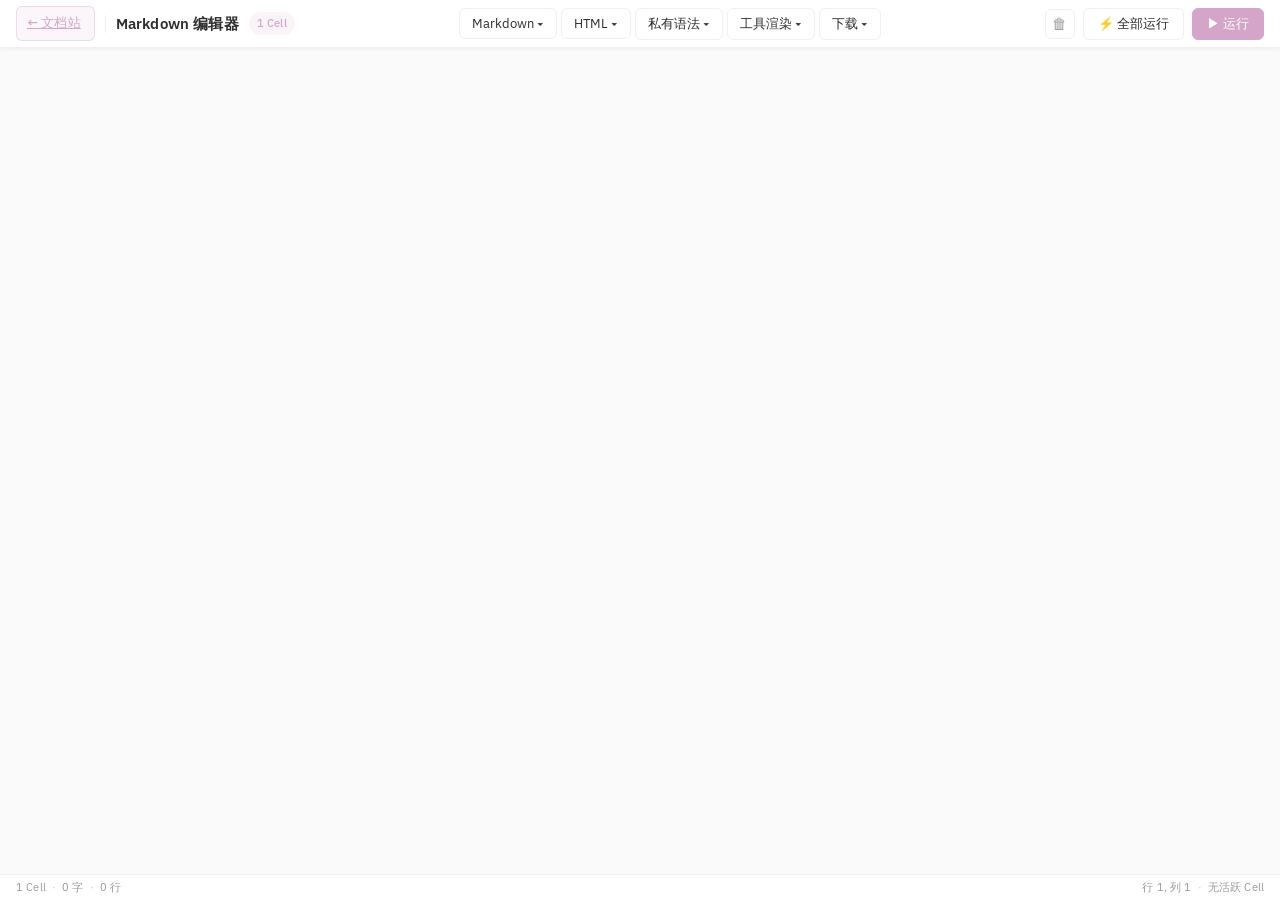
<file: editor.html>
<!DOCTYPE html>
<html lang="zh-CN">
<head>
  <meta charset="UTF-8">
  <meta name="viewport" content="width=device-width, initial-scale=1.0">
  <title>Markdown 编辑器</title>
  <meta name="theme-color" content="#d4a5c9">
  <link rel="icon" type="image/png" sizes="32x32" href="iris/icons/favicon-32.png">
  <link rel="preconnect" href="https://fonts.googleapis.com">
  <link rel="preconnect" href="https://fonts.gstatic.com" crossorigin>
  <link href="https://fonts.googleapis.com/css2?family=Cormorant+Garamond:ital,wght@0,400;0,600;1,400&family=IBM+Plex+Sans:wght@300;400;500;600&family=JetBrains+Mono:wght@400;500&display=swap" rel="stylesheet">
  <link rel="stylesheet" href="iris/styles.css">
  <link rel="stylesheet" href="iris/css/themes/themes.css">
  <link rel="stylesheet" href="iris/vendor/katex/katex.min.css">
  <link rel="stylesheet" href="iris/vendor/highlight.js/styles/github.css" id="hljs-theme">
  <link rel="stylesheet" href="iris/vendor/diff2html/css/diff2html.min.css">
  <link rel="stylesheet" href="iris/css/editor.css">
</head>
<body class="editor-body">
  <!-- 顶部工具栏 -->
  <header class="editor-toolbar">
    <div class="toolbar-left">
      <a href="index.html" class="toolbar-home" title="返回文档站">← 文档站</a>
      <span class="toolbar-divider"></span>
      <span class="toolbar-title">Markdown 编辑器</span>
      <span class="toolbar-badge" id="cellCountBadge">1 Cell</span>
    </div>
    <div class="toolbar-center">
      <!-- Markdown 语法 -->
      <div class="toolbar-dropdown" data-dropdown="markdown">
        <button class="toolbar-btn" title="Markdown 基础语法">Markdown ▾</button>
        <div class="dropdown-menu" id="dropdownMarkdown">
          <div class="dropdown-group">
            <div class="dropdown-group-title">标题</div>
            <button class="dropdown-item" data-insert="# ">H1 标题</button>
            <button class="dropdown-item" data-insert="## ">H2 标题</button>
            <button class="dropdown-item" data-insert="### ">H3 标题</button>
            <button class="dropdown-item" data-insert="#### ">H4 标题</button>
          </div>
          <div class="dropdown-group">
            <div class="dropdown-group-title">格式</div>
            <button class="dropdown-item" data-insert="**粗体**" data-cursor="-4">粗体 <kbd>Ctrl+B</kbd></button>
            <button class="dropdown-item" data-insert="*斜体*" data-cursor="-2">斜体 <kbd>Ctrl+I</kbd></button>
            <button class="dropdown-item" data-insert="~~删除线~~" data-cursor="-4">删除线</button>
            <button class="dropdown-item" data-insert="`行内代码`" data-cursor="-2">行内代码 <kbd>Ctrl+`</kbd></button>
          </div>
          <div class="dropdown-group">
            <div class="dropdown-group-title">插入</div>
            <button class="dropdown-item" data-insert="[链接文字](url)">链接 <kbd>Ctrl+K</kbd></button>
            <button class="dropdown-item" data-insert="![图片描述](url)">图片</button>
            <button class="dropdown-item" data-insert="\n```\n\n```\n" data-cursor="-5">代码块</button>
            <button class="dropdown-item" data-insert="\n| 列1 | 列2 | 列3 |\n|------|------|------|\n| 内容 | 内容 | 内容 |\n">表格</button>
            <button class="dropdown-item" data-insert="> ">引用</button>
            <button class="dropdown-item" data-insert="- ">无序列表</button>
            <button class="dropdown-item" data-insert="1. ">有序列表</button>
            <button class="dropdown-item" data-insert="> [ ] 任务项">任务列表</button>
            <button class="dropdown-item" data-insert="---\n">分隔线</button>
          </div>
        </div>
      </div>

      <!-- HTML 原生标记 -->
      <div class="toolbar-dropdown" data-dropdown="html">
        <button class="toolbar-btn" title="HTML 原生标签">HTML ▾</button>
        <div class="dropdown-menu" id="dropdownHtml">
          <button class="dropdown-item" data-insert="<details>\n<summary>点击展开</summary>\n\n内容\n\n</details>" data-cursor="-15">折叠面板</button>
          <button class="dropdown-item" data-insert="<mark>高亮文字</mark>" data-cursor="-8">高亮 mark</button>
          <button class="dropdown-item" data-insert="H<sub>2</sub>O">下标 sub</button>
          <button class="dropdown-item" data-insert="x<sup>2</sup>" >上标 sup</button>
          <button class="dropdown-item" data-insert="<abbr title=\"全称\">缩写</abbr>">缩写 abbr</button>
          <button class="dropdown-item" data-insert="<kbd>Ctrl+C</kbd>">键盘键位 kbd</button>
        </div>
      </div>

      <!-- 私有语法 -->
      <div class="toolbar-dropdown" data-dropdown="private">
        <button class="toolbar-btn" title="本站私有语法">私有语法 ▾</button>
        <div class="dropdown-menu" id="dropdownPrivate">
          <div class="dropdown-group">
            <div class="dropdown-group-title">画廊样式</div>
            <button class="dropdown-item" data-insert="@grid\n">@grid 网格</button>
            <button class="dropdown-item" data-insert="@cardstack\n">@cardstack 扑克牌堆</button>
            <button class="dropdown-item" data-insert="@filmstrip\n">@filmstrip 胶片条</button>
            <button class="dropdown-item" data-insert="@polaroid\n">@polaroid 拍立得墙</button>
            <button class="dropdown-item" data-insert="@stack\n">@stack 堆叠覆盖</button>
            <button class="dropdown-item" data-insert="@mosaic\n">@mosaic 马赛克</button>
            <button class="dropdown-item" data-insert="@scattered\n">@scattered 散落明信片</button>
            <button class="dropdown-item" data-insert="@hexagon\n">@hexagon 蜂巢六边形</button>
            <button class="dropdown-item" data-insert="@coverflow\n">@coverflow Cover Flow</button>
            <button class="dropdown-item" data-insert="@tape\n">@tape 软木板留言墙</button>
            <button class="dropdown-item" data-insert="@duotone\n">@duotone 双色调</button>
            <button class="dropdown-item" data-insert="@frame\n">@frame 画框装裱</button>
            <button class="dropdown-item" data-insert="@arch\n">@arch 拱形画廊</button>
            <button class="dropdown-item" data-insert="@masonry\n">@masonry 瀑布流</button>
            <button class="dropdown-item" data-insert="@slider\n">@slider 幻灯片</button>
            <button class="dropdown-item" data-insert="@ticket\n">@ticket 票根</button>
            <button class="dropdown-item" data-insert="@panorama\n">@panorama 全景横幅</button>
          </div>
          <div class="dropdown-group">
            <div class="dropdown-group-title">GitHub 提示框</div>
            <button class="dropdown-item" data-insert="> [!NOTE]\n> ">[!NOTE] 提示</button>
            <button class="dropdown-item" data-insert="> [!IMPORTANT]\n> ">[!IMPORTANT] 重要</button>
            <button class="dropdown-item" data-insert="> [!WARNING]\n> ">[!WARNING] 警告</button>
            <button class="dropdown-item" data-insert="> [!TIP]\n> ">[!TIP] 建议</button>
            <button class="dropdown-item" data-insert="> [!CAUTION]\n> ">[!CAUTION] 谨慎</button>
          </div>
          <div class="dropdown-group">
            <div class="dropdown-group-title">其他</div>
            <button class="dropdown-item" data-insert="---\ntitle: \ndate: \n---\n">Frontmatter 头信息</button>
          </div>
        </div>
      </div>

      <!-- 工具渲染 -->
      <div class="toolbar-dropdown" data-dropdown="tools">
        <button class="toolbar-btn" title="集成的工具渲染语法">工具渲染 ▾</button>
        <div class="dropdown-menu" id="dropdownTools">
          <div class="dropdown-group">
            <div class="dropdown-group-title">图表</div>
            <button class="dropdown-item" data-insert="```mermaid\ngraph TD\n    A --> B\n```" data-cursor="-6">Mermaid 流程图</button>
            <button class="dropdown-item" data-insert="```mermaid\nsequenceDiagram\n    Alice->>Bob: Hello\n    Bob-->>Alice: Hi\n```" data-cursor="-6">Mermaid 时序图</button>
            <button class="dropdown-item" data-insert="```plantuml\n@startuml\nAlice -> Bob: Hello\n@enduml\n```" data-cursor="-6">PlantUML 时序图</button>
            <button class="dropdown-item" data-insert="```apexcharts\n{\"chart\":{\"type\":\"bar\"},\"series\":[{\"data\":[30,40,35]}],\"xaxis\":{\"categories\":[\"A\",\"B\",\"C\"]}}\n```" data-cursor="-6">ApexCharts 柱状图</button>
            <button class="dropdown-item" data-insert="```apexcharts\n{\"chart\":{\"type\":\"line\"},\"series\":[{\"data\":[10,20,15,30]}],\"xaxis\":{\"categories\":[\"1\",\"2\",\"3\",\"4\"]}}\n```" data-cursor="-6">ApexCharts 折线图</button>
          </div>
          <div class="dropdown-group">
            <div class="dropdown-group-title">代码与数学</div>
            <button class="dropdown-item" data-insert="```diff\n+ 新增行\n- 删除行\n```" data-cursor="-6">Diff 差异</button>
            <button class="dropdown-item" data-insert="$$\nE = mc^2\n$$" data-cursor="-4">KaTeX 数学公式块</button>
            <button class="dropdown-item" data-insert="$E = mc^2$" data-cursor="-1">KaTeX 行内公式</button>
          </div>
          <div class="dropdown-group">
            <div class="dropdown-group-title">地理</div>
            <button class="dropdown-item" data-insert="```geo\n{\"lat\":39.9042,\"lng\":116.4074,\"zoom\":12}\n```" data-cursor="-6">Geo 地图</button>
          </div>
        </div>
      </div>

      <!-- 下载 -->
      <div class="toolbar-dropdown" data-dropdown="download">
        <button class="toolbar-btn" title="导出文件">下载 ▾</button>
        <div class="dropdown-menu" id="dropdownDownload">
          <div class="dropdown-group">
            <div class="dropdown-group-title">当前 Cell</div>
            <button class="dropdown-item" data-action="download-md">下载源文件 (.md)</button>
            <button class="dropdown-item" data-action="download-html">下载渲染结果 (.html)</button>
            <button class="dropdown-item" data-action="download-pdf">导出 PDF (.pdf)</button>
          </div>
          <div class="dropdown-group">
            <div class="dropdown-group-title">整个笔记本</div>
            <button class="dropdown-item" data-action="download-notebook">导出笔记本 (.mdnb)</button>
            <button class="dropdown-item" data-action="download-all-md">合并导出全部 (.md)</button>
          </div>
        </div>
      </div>
    </div>
    <div class="toolbar-right">
      <button class="toolbar-icon-btn" id="clearAllBtn" title="清空所有 Cell">🗑</button>
      <button class="toolbar-run-btn" id="runAllBtn" title="运行全部 Cell (Ctrl+Shift+Enter)">⚡ 全部运行</button>
      <button class="toolbar-run-btn primary" id="runCurrentBtn" title="运行当前 Cell (Ctrl+Enter)">▶ 运行</button>
    </div>
  </header>

  <!-- Cell 容器 -->
  <main class="editor-main" id="editorMain">
    <!-- Cells will be dynamically created by editor.js -->
  </main>

  <!-- 底部状态栏 -->
  <footer class="editor-statusbar">
    <div class="statusbar-left">
      <span id="statusCellCount">1 Cell</span>
      <span class="statusbar-sep">·</span>
      <span id="statusWords">0 字</span>
      <span class="statusbar-sep">·</span>
      <span id="statusLines">0 行</span>
    </div>
    <div class="statusbar-right">
      <span id="statusCursor">行 1, 列 1</span>
      <span class="statusbar-sep">·</span>
      <span id="statusActive">无活跃 Cell</span>
    </div>
  </footer>

  <!-- 选中文字浮动工具栏 -->
  <div class="selection-toolbar" id="selectionToolbar">
    <button class="sel-btn" data-format="bold" title="粗体 (Ctrl+B)"><strong>B</strong></button>
    <button class="sel-btn" data-format="italic" title="斜体 (Ctrl+I)"><em>I</em></button>
    <button class="sel-btn" data-format="strike" title="删除线"><s>S</s></button>
    <button class="sel-btn" data-format="code" title="行内代码 (Ctrl+`)"><code>&lt;/&gt;</code></button>
    <span class="sel-divider"></span>
    <button class="sel-btn" data-format="h1" title="一级标题">H1</button>
    <button class="sel-btn" data-format="h2" title="二级标题">H2</button>
    <button class="sel-btn" data-format="h3" title="三级标题">H3</button>
    <span class="sel-divider"></span>
    <button class="sel-btn" data-format="link" title="链接 (Ctrl+K)">🔗</button>
    <button class="sel-btn" data-format="quote" title="引用">❝</button>
    <button class="sel-btn" data-format="ul" title="无序列表">•</button>
  </div>

  <!-- Cell 右键上下文菜单 -->
  <div class="context-menu" id="contextMenu">
    <div class="context-menu-group">
      <div class="context-menu-item" data-action="ctx-run">▶ 运行此 Cell</div>
      <div class="context-menu-item" data-action="ctx-run-below">⬇ 运行此 Cell 及下方</div>
    </div>
    <div class="context-menu-separator"></div>
    <div class="context-menu-group">
      <div class="context-menu-item" data-action="ctx-insert-above">⬆ 上方插入 Cell</div>
      <div class="context-menu-item" data-action="ctx-insert-below">⬇ 下方插入 Cell</div>
    </div>
    <div class="context-menu-separator"></div>
    <div class="context-menu-group">
      <div class="context-menu-item" data-action="ctx-move-up">⬆ 上移</div>
      <div class="context-menu-item" data-action="ctx-move-down">⬇ 下移</div>
      <div class="context-menu-item" data-action="ctx-duplicate">⧉ 复制 Cell</div>
    </div>
    <div class="context-menu-separator"></div>
    <div class="context-menu-group">
      <div class="context-menu-item" data-action="ctx-clear-output">✕ 清空输出</div>
      <div class="context-menu-item" data-action="ctx-clear-content">⊘ 清空内容</div>
      <div class="context-menu-item context-menu-item-danger" data-action="ctx-delete">🗑 删除 Cell</div>
    </div>
  </div>

  <!-- 补全提示 -->
  <div class="autocomplete-list" id="autocompleteList"></div>

  <!-- Scripts: 复用主站的渲染管线 -->
  <script src="iris/vendor/marked.js"></script>
  <script src="iris/vendor/highlight.js/highlight.min.js"></script>
  <script src="iris/vendor/mermaid.min.js"></script>
  <script src="iris/vendor/pako.min.js"></script>
  <script src="iris/vendor/apexcharts.min.js"></script>
  <script src="iris/vendor/diff2html/js/diff2html.min.js"></script>
  <script src="iris/vendor/diff2html/js/diff2html-ui.min.js"></script>
  <script src="iris/vendor/katex/katex.min.js"></script>
  <script src="iris/vendor/katex/auto-render.min.js"></script>
  <script src="iris/js/config.js"></script>
  <script src="iris/js/state.js"></script>
  <script src="iris/js/dom.js"></script>
  <script src="iris/js/markdown.js"></script>
  <script src="iris/js/plugins/loader.js"></script>
  <script src="iris/js/renderers/mermaid.js"></script>
  <script src="iris/js/renderers/plantuml.js"></script>
  <script src="iris/js/renderers/apexcharts.js"></script>
  <script src="iris/js/renderers/diff.js"></script>
  <script src="iris/js/renderers/geo.js"></script>
  <script src="iris/js/renderers/embedded.js"></script>
  <script src="iris/js/renderers/katex.js"></script>
  <script src="iris/js/editor.js"></script>
</body>
</html>
</file>
<file: iris/styles.css>
@import 'css/base.css';
@import 'css/layout.css';
@import 'css/markdown.css';
@import 'css/galleries.css';
@import 'css/components.css';
@import 'css/floating.css';
@import 'css/enhancements.css';
@import 'css/find-bar.css';
@import 'css/toc-sidebar.css';
@import 'css/shortcut-help.css';
@import 'css/split-view.css';
@import 'css/responsive.css';
</file>
<file: iris/css/themes/themes.css>
/* Theme System - 内置主题定义 */

:root {
  /* 默认主题：紫粉渐变 */
  --color-bg: #fafafa;
  --color-surface: #ffffff;
  --color-border: #f0f0f0;
  --color-text: #2d2d2d;
  --color-text-muted: #999999;
  --color-accent-purple: #d4a5c9;
  --color-accent-pink: #f2c4ce;
  --color-accent-purple-deep: #b88aad;
  --color-glow: rgba(255, 255, 255, 0.8);
  --color-hover: rgba(212, 165, 201, 0.1);
  --color-selection: var(--color-accent-pink);
  --color-scrollbar: var(--color-accent-purple);
  --color-scrollbar-hover: var(--color-accent-purple-deep);
  --color-link: #6b5b95;
  --color-link-hover: #4a3f6b;
  --color-code-bg: #f5f5f5;
  --color-code-border: #e0e0e0;
  --color-success: #4caf50;
  --color-error: #f44336;
  --color-warning: #ff9800;
  /* 侧边栏分界：悬浮卡片用四周扩散的悬浮投影；经典贴边由下方按模式覆盖为右向投影 */
  --shadow-sidebar: 0 8px 28px rgba(0, 0, 0, 0.10), 0 2px 8px rgba(0, 0, 0, 0.06);
  --shadow-sidebar-floating: 0 8px 28px rgba(0, 0, 0, 0.10), 0 2px 8px rgba(0, 0, 0, 0.06);
  --shadow-sidebar-classic: 6px 0 20px rgba(0, 0, 0, 0.05), 1px 0 4px rgba(0, 0, 0, 0.03);
  /* 弹层阴影两档：菜单/下拉/补全用 popover，模态/大面板用 modal；
     深色模式下黑系阴影在深底上不可见，改为细描边 + 深投影（同 sidebar 做法） */
  --shadow-popover: 0 12px 40px rgba(0, 0, 0, 0.18), 0 2px 8px rgba(0, 0, 0, 0.08);
  --shadow-modal: 0 20px 60px rgba(0, 0, 0, 0.25), 0 4px 16px rgba(0, 0, 0, 0.10);
  /* 卡片/挂件微阴影（enhancements.css csv 面板等引用） */
  --color-shadow: 0 4px 16px rgba(0, 0, 0, 0.08);
}

/* 经典贴边模式下浅色主题改用右向扩散投影 */
body[data-sidebar-style="classic"] {
  --shadow-sidebar: var(--shadow-sidebar-classic);
}

/* GitHub Light 主题 */
[data-theme="github-light"] {
  --color-bg: #ffffff;
  --color-surface: #f6f8fa;
  --color-border: #d0d7de;
  --color-text: #24292f;
  --color-text-muted: #57606a;
  --color-accent-purple: #0969da;
  --color-accent-pink: #0969da;
  --color-accent-purple-deep: #0550ae;
  --color-glow: rgba(255, 255, 255, 0.8);
  --color-hover: rgba(9, 105, 218, 0.08);
  --color-selection: rgba(9, 105, 218, 0.2);
  --color-scrollbar: #c1c7cd;
  --color-scrollbar-hover: #8c959f;
  --color-link: #0969da;
  --color-link-hover: #0550ae;
  --color-code-bg: #f6f8fa;
  --color-code-border: #d0d7de;
  --color-success: #1a7f37;
  --color-error: #cf222e;
  --color-warning: #bf8700;
}

/* GitHub Dark 主题 */
[data-theme="github-dark"] {
  --color-bg: #0d1117;
  --color-surface: #161b22;
  --color-border: #30363d;
  --color-text: #c9d1d9;
  --color-text-muted: #8b949e;
  --color-accent-purple: #58a6ff;
  --color-accent-pink: #58a6ff;
  --color-accent-purple-deep: #388bfd;
  --color-glow: rgba(13, 17, 23, 0.8);
  --color-hover: rgba(88, 166, 255, 0.1);
  --color-selection: rgba(88, 166, 255, 0.3);
  --color-scrollbar: #484f58;
  --color-scrollbar-hover: #6e7681;
  --color-link: #58a6ff;
  --color-link-hover: #79c0ff;
  --color-code-bg: #161b22;
  --color-code-border: #30363d;
  --color-success: #3fb950;
  --color-error: #f85149;
  --color-warning: #d29922;
}

/* Notion 暖灰主题 */
/* 鸢尾花紫主题（亮色）：淡紫底 + 鸢尾品牌紫强调色
   设计取向：低饱和淡紫背景（#f6f2fd）承担「鸢尾花瓣」的柔和感，
   卡片与代码块保持近白以便长时间阅读；强调色用品牌鸢尾紫 #8B5CF6，
   链接/强调色配套更深的 #6d3fd4 保证白底对比度（≥4.5:1）；
   边框与分隔线用带紫调的浅灰，避免与背景糊在一起。 */
[data-theme="iris"] {
  --color-bg: #f6f2fd;
  --color-surface: #ffffff;
  --color-border: #e3d9f6;
  --color-text: #2c2340;
  --color-text-muted: #7d7295;
  --color-accent-purple: #8B5CF6;
  --color-accent-pink: #c4b0f0;
  --color-accent-purple-deep: #6d3fd4;
  --color-glow: rgba(246, 242, 253, 0.85);
  --color-hover: rgba(139, 92, 246, 0.08);
  --color-selection: rgba(139, 92, 246, 0.18);
  --color-scrollbar: #cbb8ef;
  --color-scrollbar-hover: #a98fe0;
  --color-link: #6d3fd4;
  --color-link-hover: #4f2ba3;
  --color-code-bg: #f3eefc;
  --color-code-border: #e0d4f5;
  --color-success: #2f9e6f;
  --color-error: #d94a63;
  --color-warning: #b6791f;
}

[data-theme="notion"] {
  --color-bg: #f7f6f3;
  --color-surface: #ffffff;
  --color-border: #e9e9e7;
  --color-text: #37352f;
  --color-text-muted: #9b9a97;
  --color-accent-purple: #2383e2;
  --color-accent-pink: #2383e2;
  --color-accent-purple-deep: #1b6bb5;
  --color-glow: rgba(247, 246, 243, 0.8);
  --color-hover: rgba(35, 131, 226, 0.06);
  --color-selection: rgba(35, 131, 226, 0.15);
  --color-scrollbar: #d3d3d0;
  --color-scrollbar-hover: #b8b8b5;
  --color-link: #2383e2;
  --color-link-hover: #1b6bb5;
  --color-code-bg: #f7f6f3;
  --color-code-border: #e9e9e7;
  --color-success: #0f7b6c;
  --color-error: #eb5757;
  --color-warning: #cb912f;
}

/* Arc 彩虹紫主题 */
[data-theme="arc"] {
  --color-bg: #1a1625;
  --color-surface: #251e33;
  --color-border: #3d3456;
  --color-text: #e4e0f3;
  --color-text-muted: #9d97b8;
  --color-accent-purple: #a78bfa;
  --color-accent-pink: #f472b6;
  --color-accent-purple-deep: #8b5cf6;
  --color-glow: rgba(26, 22, 37, 0.8);
  --color-hover: rgba(167, 139, 250, 0.15);
  --color-selection: rgba(167, 139, 250, 0.3);
  --color-scrollbar: #5a4d7a;
  --color-scrollbar-hover: #7c6d9a;
  --color-link: #a78bfa;
  --color-link-hover: #c4b5fd;
  --color-code-bg: #1f1a2e;
  --color-code-border: #3d3456;
  --color-success: #34d399;
  --color-error: #f87171;
  --color-warning: #fbbf24;
}

/* Dracula 主题 */
[data-theme="dracula"] {
  --color-bg: #282a36;
  --color-surface: #383a4a;
  --color-border: #44475a;
  --color-text: #f8f8f2;
  --color-text-muted: #6272a4;
  --color-accent-purple: #bd93f9;
  --color-accent-pink: #ff79c6;
  --color-accent-purple-deep: #9b59d0;
  --color-glow: rgba(40, 42, 54, 0.8);
  --color-hover: rgba(189, 147, 249, 0.15);
  --color-selection: rgba(189, 147, 249, 0.3);
  --color-scrollbar: #6272a4;
  --color-scrollbar-hover: #44475a;
  --color-link: #bd93f9;
  --color-link-hover: #d6acff;
  --color-code-bg: #1e1f29;
  --color-code-border: #44475a;
  --color-success: #50fa7b;
  --color-error: #ff5555;
  --color-warning: #f1fa8c;
}

/* Nord 主题 */
[data-theme="nord"] {
  --color-bg: #2e3440;
  --color-surface: #3b4252;
  --color-border: #434c5e;
  --color-text: #eceff4;
  --color-text-muted: #d8dee9;
  --color-accent-purple: #88c0d0;
  --color-accent-pink: #81a1c1;
  --color-accent-purple-deep: #5e81ac;
  --color-glow: rgba(46, 52, 64, 0.8);
  --color-hover: rgba(136, 192, 208, 0.15);
  --color-selection: rgba(136, 192, 208, 0.3);
  --color-scrollbar: #4c566a;
  --color-scrollbar-hover: #5e81ac;
  --color-link: #88c0d0;
  --color-link-hover: #a3d8e8;
  --color-code-bg: #2e3440;
  --color-code-border: #434c5e;
  --color-success: #a3be8c;
  --color-error: #bf616a;
  --color-warning: #ebcb8b;
}

/* 深色主题：黑色投影在深底上不可见，分界靠细边框 + 轻投影（两种模式各自适配） */
[data-mode="dark"] {
  --shadow-sidebar-floating: 0 0 0 1px rgba(255, 255, 255, 0.06), 0 8px 28px rgba(0, 0, 0, 0.35);
  --shadow-sidebar-classic: 6px 0 20px rgba(0, 0, 0, 0.3), 1px 0 4px rgba(0, 0, 0, 0.25);
  --shadow-sidebar: var(--shadow-sidebar-classic);
  --shadow-popover: 0 0 0 1px rgba(255, 255, 255, 0.08), 0 12px 40px rgba(0, 0, 0, 0.5);
  --shadow-modal: 0 0 0 1px rgba(255, 255, 255, 0.08), 0 20px 60px rgba(0, 0, 0, 0.55);
}

/* 悬浮卡片模式下深浅主题都换用悬浮投影 */
body[data-sidebar-style="floating"] {
  --shadow-sidebar: var(--shadow-sidebar-floating);
}

/* 更新组件样式以使用新变量 */
.search-result-item:hover {
  background: var(--color-hover);
}

.edit-fab {
  background: var(--color-accent-purple);
  box-shadow: 0 4px 12px var(--color-hover);
}

.edit-fab:hover {
  background: var(--color-accent-purple-deep);
  box-shadow: 0 6px 16px var(--color-hover);
}

.comments-section::before {
  background: linear-gradient(90deg, var(--color-accent-purple), var(--color-accent-pink));
}

::selection {
  background: var(--color-selection);
  color: var(--color-text);
}

::-webkit-scrollbar-thumb {
  background: var(--color-scrollbar);
}

::-webkit-scrollbar-thumb:hover {
  background: var(--color-scrollbar-hover);
}

/* ==================================================================
   铅字印刷 Print（亮色）
   设计取向：纸感底 + 衬线正文 + 居中的衬线大标题 + 首字下沉，
   卡片全部去掉圆角与阴影只留 1px 墨线，表格只用横线。
   目标是「书页」，与现有的柔和圆角主题形成明显反差。
   字体只用系统栈，不新增外链字体依赖（离线 / 桌面端表现一致）。
   ================================================================== */
[data-theme="print"] {
  --color-bg: #f6f1e7;
  --color-surface: #fffdf7;
  --color-border: #d9cfbd;
  --color-text: #1b1a17;
  --color-text-muted: #6d6559;
  --color-accent-purple: #b3261e;
  --color-accent-pink: #e6d3b3;
  --color-accent-purple-deep: #8c1c16;
  --color-glow: rgba(255, 253, 247, 0.85);
  --color-hover: rgba(179, 38, 30, 0.06);
  --color-selection: rgba(179, 38, 30, 0.16);
  --color-scrollbar: #cbbfa9;
  --color-scrollbar-hover: #b3261e;
  --color-link: #8c1c16;
  --color-link-hover: #b3261e;
  --color-code-bg: #efe7d8;
  --color-code-border: #ded3bf;
  --color-success: #2f6b45;
  --color-error: #a3231c;
  --color-warning: #8a6416;
  --font-display: 'Iowan Old Style', 'Palatino Linotype', Georgia, 'Songti SC', 'Noto Serif SC', 'Source Han Serif SC', SimSun, serif;
  --font-body: Georgia, 'Songti SC', 'Noto Serif SC', 'Source Han Serif SC', SimSun, serif;
}

/* 标题：一级标题居中 + 朱红双细线，二级标题只留一条发丝线 */
[data-theme="print"] .markdown-body h1 {
  border-bottom: 0;
  padding-bottom: 0;
  text-align: center;
  font-size: 2.5rem;
  letter-spacing: 0.01em;
}
[data-theme="print"] .markdown-body h1::after {
  content: '';
  display: block;
  width: 5em;
  margin: 0.6em auto 0;
  border-top: 3px double var(--color-accent-purple);
}
[data-theme="print"] .markdown-body h2 {
  border-bottom: 1px solid var(--color-border);
  padding-bottom: 0.3em;
}
/* 首字下沉：标题后的第一段 */
[data-theme="print"] .markdown-body h1 + p::first-letter {
  float: left;
  font-family: var(--font-display);
  font-size: 3.1em;
  font-weight: 600;
  line-height: 0.86;
  margin: 0.04em 0.1em 0 0;
  color: var(--color-accent-purple);
}

/* 链接：朱红 + 细下划线（不是卡片式的无下划线） */
[data-theme="print"] .markdown-body a {
  color: var(--color-link);
  border-bottom: 1px solid rgba(140, 28, 22, 0.35);
}
[data-theme="print"] .markdown-body a:hover {
  border-bottom-color: var(--color-link);
}

/* 行内代码：去掉底色，改用墨蓝字色，像印刷品里的等宽引文 */
[data-theme="print"] .markdown-body code {
  background: none;
  padding: 0 0.15em;
  color: #24384f;
}

/* 引用：右侧留白 + 双线竖栏 + 斜体 */
[data-theme="print"] .markdown-body blockquote {
  border-left: 3px double var(--color-accent-purple);
  font-style: italic;
  color: #4a453c;
}

/* 卡片统一成方角墨线，去掉投影与圆角 */
[data-theme="print"] .markdown-body pre,
[data-theme="print"] .markdown-body .table-wrapper,
[data-theme="print"] .markdown-body :is(
  .mermaid-diagram,
  .plantuml-diagram,
  .apex-chart,
  .csv-table,
  .pptx-container,
  .pptx-embed,
  .hm-widget,
  .json-tree,
  .pkt-container,
  .diff-container .d2h-file-wrapper
) {
  border-radius: 0;
  box-shadow: none;
  border: 1px solid var(--color-border);
}

/* 表格：只有横线，表头压一条粗线，错行底色取消，外框也不要 */
[data-theme="print"] .markdown-body .table-wrapper {
  border: 0;
}
[data-theme="print"] .markdown-body th,
[data-theme="print"] .markdown-body td {
  border: 0;
  border-bottom: 1px solid var(--color-border);
}
[data-theme="print"] .markdown-body thead th {
  background: none;
  border-bottom: 2px solid var(--color-text);
  font-weight: 700;
}
[data-theme="print"] .markdown-body tr:nth-child(even) {
  background: none;
}

/* 代码块：纸色底，与正文区分但仍是同一张纸 */
[data-theme="print"] .markdown-body pre {
  background: var(--color-code-bg);
}

/* 分隔线：一条细横线即可，粗红线留给一级标题 */
[data-theme="print"] .markdown-body hr {
  border: 0;
  border-top: 1px solid var(--color-border);
}
[data-theme="print"] .markdown-body img {
  border-radius: 0;
  border: 1px solid var(--color-border);
}

/* ==================================================================
   蓝图工程 Blueprint（暗色）
   设计取向：深靛蓝底 + 固定网格底纹 + 青色线条 + 方角图纸框，
   标题前加一个小方块标记，数字用等宽字形。取色全部走主题变量，
   mermaid / apexcharts / diff 会自动跟着变暗。
   ================================================================== */
[data-theme="blueprint"] {
  --color-bg: #0a1a2f;
  --color-surface: #0f2645;
  --color-border: #1f4067;
  --color-text: #d6e8fa;
  --color-text-muted: #8fb3d4;
  --color-accent-purple: #38bdf8;
  --color-accent-pink: #7dd3fc;
  --color-accent-purple-deep: #0ea5e9;
  --color-glow: rgba(10, 26, 47, 0.8);
  --color-hover: rgba(56, 189, 248, 0.12);
  --color-selection: rgba(56, 189, 248, 0.28);
  --color-scrollbar: #1f4067;
  --color-scrollbar-hover: #38bdf8;
  --color-link: #7dd3fc;
  --color-link-hover: #bae6fd;
  --color-code-bg: #0b1f38;
  --color-code-border: #1f4067;
  --color-success: #34d399;
  --color-error: #fb7185;
  --color-warning: #fbbf24;
  --font-display: 'IBM Plex Sans', -apple-system, 'Segoe UI', 'PingFang SC', 'Microsoft YaHei', sans-serif;
}

/* 图纸网格：画在 body 上，固定不随内容滚动 */
[data-theme="blueprint"] body {
  background-image:
    linear-gradient(rgba(56, 189, 248, 0.06) 1px, transparent 1px),
    linear-gradient(90deg, rgba(56, 189, 248, 0.06) 1px, transparent 1px);
  background-size: 32px 32px;
  background-attachment: fixed;
}

/* 等宽数字，读起来像标注尺寸 */
[data-theme="blueprint"] .markdown-body {
  font-variant-numeric: tabular-nums;
}

/* 标题：一级压一条青色基准线，二级前置小方块标记（不用序号，避免
   与文档里已有的「1. xxx」标题重复编号） */
[data-theme="blueprint"] .markdown-body h1 {
  border-bottom: 1px solid var(--color-accent-purple);
  padding-bottom: 0.35em;
}
[data-theme="blueprint"] .markdown-body h2 {
  border-bottom: 0;
}
[data-theme="blueprint"] .markdown-body h2::before {
  content: '';
  display: inline-block;
  width: 0.5em;
  height: 0.5em;
  margin-right: 0.55em;
  vertical-align: 0.08em;
  border: 1px solid var(--color-accent-purple);
  background: rgba(56, 189, 248, 0.2);
}

/* 引用：青色虚线竖栏，像图纸上的注释引出线 */
[data-theme="blueprint"] .markdown-body blockquote {
  border-left: 2px dashed var(--color-accent-purple);
}

/* 卡片：方角细线，无投影 */
[data-theme="blueprint"] .markdown-body pre,
[data-theme="blueprint"] .markdown-body .table-wrapper,
[data-theme="blueprint"] .markdown-body :is(
  .mermaid-diagram,
  .plantuml-diagram,
  .apex-chart,
  .csv-table,
  .pptx-container,
  .pptx-embed,
  .hm-widget,
  .json-tree,
  .pkt-container,
  .diff-container .d2h-file-wrapper
) {
  border-radius: 2px;
  box-shadow: none;
  border: 1px solid var(--color-border);
}

/* 表格：细网格线 + 淡青表头 */
[data-theme="blueprint"] .markdown-body th {
  background: rgba(56, 189, 248, 0.1);
  border-color: var(--color-border);
}
[data-theme="blueprint"] .markdown-body tr:nth-child(even) {
  background: rgba(56, 189, 248, 0.04);
}

/* 分隔线：虚线 */
[data-theme="blueprint"] .markdown-body hr {
  border: 0;
  border-top: 1px dashed var(--color-border);
}
[data-theme="blueprint"] .markdown-body img {
  border-radius: 2px;
  border: 1px solid var(--color-border);
}

/* ==================================================================
   报纸版式 Newsprint（亮色）
   与「铅字印刷」同属印刷派但版式不同：报纸是密排、多规则线、
   小标题全大写拉字距、正文两端对齐，标题上下都压线（报头感）。
   ================================================================== */
[data-theme="newsprint"] {
  --color-bg: #faf8f2;
  --color-surface: #ffffff;
  --color-border: #cfc9b8;
  --color-text: #131209;
  --color-text-muted: #5a5446;
  --color-accent-purple: #8c1f28;
  --color-accent-pink: #d9d2bf;
  --color-accent-purple-deep: #6f1620;
  --color-glow: rgba(255, 255, 255, 0.85);
  --color-hover: rgba(140, 31, 40, 0.06);
  --color-selection: rgba(140, 31, 40, 0.15);
  --color-scrollbar: #c4bda9;
  --color-scrollbar-hover: #8c1f28;
  --color-link: #8c1f28;
  --color-link-hover: #6f1620;
  --color-code-bg: #f2efe6;
  --color-code-border: #d9d2bf;
  --color-success: #2f6b45;
  --color-error: #a3231c;
  --color-warning: #8a6416;
  --font-display: 'Times New Roman', Times, 'Songti SC', 'Noto Serif SC', SimSun, serif;
  --font-body: 'Times New Roman', Times, 'Songti SC', 'Noto Serif SC', SimSun, serif;
}

/* 报头：标题上方粗线、下方细线，整体左对齐（不像书页那样居中） */
[data-theme="newsprint"] .markdown-body h1 {
  border-top: 3px solid var(--color-text);
  border-bottom: 1px solid var(--color-text);
  padding: 0.5em 0 0.35em;
  font-size: 2.3rem;
  letter-spacing: -0.01em;
}
/* 小标题：全大写 + 拉开字距 + 上方细线，报纸栏目名的手感 */
[data-theme="newsprint"] .markdown-body h2 {
  border-top: 1px solid var(--color-border);
  border-bottom: 0;
  padding-top: 0.5em;
  text-transform: uppercase;
  letter-spacing: 0.14em;
  font-size: 1.1rem;
}
/* 密排：正文两端对齐 */
[data-theme="newsprint"] .markdown-body p {
  text-align: justify;
  line-height: 1.75;
}
[data-theme="newsprint"] .markdown-body a {
  color: var(--color-link);
  border-bottom: 1px solid rgba(140, 31, 40, 0.45);
}
/* 报纸表格是带竖线的完整网格 */
[data-theme="newsprint"] .markdown-body th {
  background: var(--color-code-bg);
  border: 1px solid var(--color-border);
  border-bottom: 2px solid var(--color-text);
  text-transform: uppercase;
  letter-spacing: 0.06em;
  font-size: 0.85em;
}
[data-theme="newsprint"] .markdown-body td {
  border: 1px solid var(--color-border);
}
[data-theme="newsprint"] .markdown-body tr:nth-child(even) {
  background: rgba(0, 0, 0, 0.02);
}
[data-theme="newsprint"] .markdown-body blockquote {
  border-left: 0;
  border-top: 1px solid var(--color-border);
  border-bottom: 1px solid var(--color-border);
  padding: 0.8em 0;
  font-style: italic;
  color: var(--color-text-muted);
}

/* ==================================================================
   瑞士极简 Swiss（亮色）
   纯白 + 纯黑 + 唯一一抹瑞士红。超大无衬线标题、极紧字距、
   粗横线切分、卡片无圆角无阴影。一套把「克制」推到极致的主题。
   ================================================================== */
[data-theme="swiss"] {
  --color-bg: #ffffff;
  --color-surface: #ffffff;
  --color-border: #e5e5e5;
  --color-text: #111111;
  --color-text-muted: #6a6a6a;
  --color-accent-purple: #e4002b;
  --color-accent-pink: #e4002b;
  --color-accent-purple-deep: #111111;
  --color-glow: rgba(255, 255, 255, 0.9);
  --color-hover: rgba(0, 0, 0, 0.04);
  --color-selection: rgba(228, 0, 43, 0.18);
  --color-scrollbar: #cccccc;
  --color-scrollbar-hover: #999999;
  --color-link: #111111;
  --color-link-hover: #e4002b;
  --color-code-bg: #f5f5f5;
  --color-code-border: #e5e5e5;
  --color-success: #007a3d;
  --color-error: #d0021b;
  --color-warning: #b26a00;
  --font-display: 'Helvetica Neue', Helvetica, Arial, 'PingFang SC', 'Microsoft YaHei', sans-serif;
  --font-body: 'Helvetica Neue', Helvetica, Arial, 'PingFang SC', 'Microsoft YaHei', sans-serif;
}

[data-theme="swiss"] .markdown-body h1 {
  border-bottom: 4px solid var(--color-text);
  padding-bottom: 0.3em;
  font-size: 3rem;
  font-weight: 700;
  letter-spacing: -0.035em;
  line-height: 1.1;
}
[data-theme="swiss"] .markdown-body h2 {
  border-bottom: 1px solid var(--color-text);
  padding-bottom: 0.25em;
  letter-spacing: -0.02em;
  font-weight: 700;
}
/* 链接只有下划线，颜色保持黑色，悬停才变红 */
[data-theme="swiss"] .markdown-body a {
  color: var(--color-link);
  border-bottom: 1px solid currentColor;
}
[data-theme="swiss"] .markdown-body a:hover {
  color: var(--color-accent-purple);
  border-bottom-color: currentColor;
}
[data-theme="swiss"] .markdown-body pre,
[data-theme="swiss"] .markdown-body .table-wrapper,
[data-theme="swiss"] .markdown-body :is(
  .mermaid-diagram, .plantuml-diagram, .apex-chart, .csv-table,
  .pptx-container, .pptx-embed, .hm-widget, .json-tree, .pkt-container,
  .diff-container .d2h-file-wrapper
) {
  border-radius: 0;
  box-shadow: none;
  border: 1px solid var(--color-border);
}
/* 表格只用横线 */
[data-theme="swiss"] .markdown-body th,
[data-theme="swiss"] .markdown-body td {
  border: 0;
  border-bottom: 1px solid var(--color-border);
}
[data-theme="swiss"] .markdown-body thead th {
  background: none;
  border-bottom: 2px solid var(--color-text);
  font-weight: 700;
}
[data-theme="swiss"] .markdown-body tr:nth-child(even) {
  background: none;
}
/* 唯一的一抹红：分隔线 */
[data-theme="swiss"] .markdown-body hr {
  border: 0;
  border-top: 4px solid var(--color-accent-purple);
}

/* ==================================================================
   终端单色 Terminal（暗色）
   近黑绿底 + 荧光苔绿单色 + 等宽字体 + 零圆角 + 扫描线。
   中文回退到系统无衬线，避免长文阅读疲劳。
   ================================================================== */
[data-theme="terminal"] {
  --color-bg: #070c09;
  --color-surface: #0c130f;
  --color-border: #1e2b22;
  --color-text: #b9f6cb;
  --color-text-muted: #6f9c80;
  --color-accent-purple: #4ade80;
  --color-accent-pink: #22c55e;
  --color-accent-purple-deep: #86efac;
  --color-glow: rgba(7, 12, 9, 0.85);
  --color-hover: rgba(74, 222, 128, 0.1);
  --color-selection: rgba(74, 222, 128, 0.25);
  --color-scrollbar: #1e2b22;
  --color-scrollbar-hover: #4ade80;
  --color-link: #86efac;
  --color-link-hover: #bbf7d0;
  --color-code-bg: #0a120d;
  --color-code-border: #1e2b22;
  --color-success: #4ade80;
  --color-error: #f87171;
  --color-warning: #fbbf24;
  --font-display: 'JetBrains Mono', 'SF Mono', Menlo, Consolas, 'PingFang SC', 'Microsoft YaHei', monospace;
  --font-body: 'JetBrains Mono', 'SF Mono', Menlo, Consolas, 'PingFang SC', 'Microsoft YaHei', monospace;
}

/* 扫描线：极低对比的横向细纹，只在暗底上看得出 */
[data-theme="terminal"] body {
  background-image: linear-gradient(rgba(74, 222, 128, 0.03) 1px, transparent 1px);
  background-size: 100% 3px;
}
/* 标题带 # 前缀，像 Markdown 源码本身 */
[data-theme="terminal"] .markdown-body h1::before { content: '# '; color: var(--color-text-muted); }
[data-theme="terminal"] .markdown-body h2::before { content: '## '; color: var(--color-text-muted); }
[data-theme="terminal"] .markdown-body h3::before { content: '### '; color: var(--color-text-muted); }
[data-theme="terminal"] .markdown-body h1,
[data-theme="terminal"] .markdown-body h2,
[data-theme="terminal"] .markdown-body h3 {
  border-bottom: 0;
  letter-spacing: -0.01em;
}
[data-theme="terminal"] .markdown-body a {
  color: var(--color-link);
  border-bottom: 1px dotted var(--color-link);
}
[data-theme="terminal"] .markdown-body pre,
[data-theme="terminal"] .markdown-body .table-wrapper,
[data-theme="terminal"] .markdown-body :is(
  .mermaid-diagram, .plantuml-diagram, .apex-chart, .csv-table,
  .pptx-container, .pptx-embed, .hm-widget, .json-tree, .pkt-container,
  .diff-container .d2h-file-wrapper
) {
  border-radius: 0;
  box-shadow: none;
  border: 1px solid var(--color-border);
}
/* 代码块左侧一条荧光绿标签条 */
[data-theme="terminal"] .markdown-body pre {
  border-left: 2px solid var(--color-accent-purple);
  background: var(--color-code-bg);
}
[data-theme="terminal"] .markdown-body th,
[data-theme="terminal"] .markdown-body td {
  border: 1px dashed var(--color-border);
}
[data-theme="terminal"] .markdown-body th {
  background: rgba(74, 222, 128, 0.08);
  color: var(--color-accent-purple-deep);
}
[data-theme="terminal"] .markdown-body tr:nth-child(even) {
  background: rgba(74, 222, 128, 0.03);
}

/* ==================================================================
   霓虹夜色 Neon（暗色）
   纯黑底 + 粉青双色外发光。发光只给标题、链接与卡片边框，
   正文保持干净，否则整页都在「嗡嗡响」。
   ================================================================== */
[data-theme="neon"] {
  --color-bg: #07060f;
  --color-surface: #0d0b18;
  --color-border: #2a2347;
  --color-text: #ece9ff;
  --color-text-muted: #a79bd4;
  --color-accent-purple: #ff3ea5;
  --color-accent-pink: #35f2ff;
  --color-accent-purple-deep: #ff74bf;
  --color-glow: rgba(7, 6, 15, 0.9);
  --color-hover: rgba(255, 62, 165, 0.12);
  --color-selection: rgba(53, 242, 255, 0.25);
  --color-scrollbar: #2a2347;
  --color-scrollbar-hover: #ff3ea5;
  --color-link: #35f2ff;
  --color-link-hover: #9dfbff;
  --color-code-bg: #0b0913;
  --color-code-border: #2a2347;
  --color-success: #35f2a0;
  --color-error: #ff5470;
  --color-warning: #ffd166;
}

/* 环境光：左上粉、右下青的两团大范围径向光晕 */
[data-theme="neon"] body {
  background-image:
    radial-gradient(900px 600px at 12% -5%, rgba(255, 62, 165, 0.16), transparent 70%),
    radial-gradient(800px 520px at 95% 105%, rgba(53, 242, 255, 0.14), transparent 70%);
  background-attachment: fixed;
}
[data-theme="neon"] .markdown-body h1,
[data-theme="neon"] .markdown-body h2 {
  text-shadow: 0 0 14px rgba(255, 62, 165, 0.45), 0 0 2px rgba(255, 62, 165, 0.6);
  border-bottom-color: rgba(53, 242, 255, 0.35);
}
[data-theme="neon"] .markdown-body a {
  color: var(--color-link);
  border-bottom: 1px solid rgba(53, 242, 255, 0.4);
}
[data-theme="neon"] .markdown-body a:hover {
  text-shadow: 0 0 10px rgba(53, 242, 255, 0.8);
}
[data-theme="neon"] .markdown-body pre,
[data-theme="neon"] .markdown-body :is(
  .mermaid-diagram, .plantuml-diagram, .apex-chart, .csv-table,
  .pptx-container, .pptx-embed, .hm-widget, .json-tree, .pkt-container,
  .diff-container .d2h-file-wrapper
) {
  border-radius: 12px;
  border: 1px solid rgba(53, 242, 255, 0.25);
  box-shadow: 0 0 22px rgba(53, 242, 255, 0.1), inset 0 0 24px rgba(255, 62, 165, 0.05);
}
[data-theme="neon"] .markdown-body th {
  background: rgba(255, 62, 165, 0.1);
  border-color: var(--color-border);
}
[data-theme="neon"] .markdown-body tr:nth-child(even) {
  background: rgba(53, 242, 255, 0.04);
}
[data-theme="neon"] .markdown-body blockquote {
  border-left: 2px solid var(--color-accent-purple);
  background: rgba(255, 62, 165, 0.06);
}

/* ==================================================================
   暖夜 Sepia（暗色）
   深棕黑 + 米色字，全站去掉冷色，像琥珀滤镜。护眼向，
   行高略放大，适合夜里长时间读长文。
   ================================================================== */
[data-theme="sepia"] {
  --color-bg: #17110c;
  --color-surface: #201811;
  --color-border: #3a2c1f;
  --color-text: #ecdfcc;
  --color-text-muted: #ab9580;
  --color-accent-purple: #e0913f;
  --color-accent-pink: #c9a227;
  --color-accent-purple-deep: #f0a860;
  --color-glow: rgba(23, 17, 12, 0.85);
  --color-hover: rgba(224, 145, 63, 0.1);
  --color-selection: rgba(224, 145, 63, 0.25);
  --color-scrollbar: #3a2c1f;
  --color-scrollbar-hover: #e0913f;
  --color-link: #f0a860;
  --color-link-hover: #ffc98a;
  --color-code-bg: #140f0a;
  --color-code-border: #3a2c1f;
  --color-success: #9bbf6a;
  --color-error: #e06c52;
  --color-warning: #e0b64a;
}

[data-theme="sepia"] .markdown-body {
  line-height: 1.85;
}
[data-theme="sepia"] .markdown-body h1,
[data-theme="sepia"] .markdown-body h2 {
  border-bottom-color: rgba(224, 145, 63, 0.35);
  color: #f4e6d2;
}
[data-theme="sepia"] .markdown-body a {
  color: var(--color-link);
  border-bottom: 1px solid rgba(240, 168, 96, 0.35);
}
[data-theme="sepia"] .markdown-body pre,
[data-theme="sepia"] .markdown-body :is(
  .mermaid-diagram, .plantuml-diagram, .apex-chart, .csv-table,
  .pptx-container, .pptx-embed, .hm-widget, .json-tree, .pkt-container,
  .diff-container .d2h-file-wrapper
) {
  border-radius: 6px;
  border: 1px solid var(--color-border);
  box-shadow: none;
}
[data-theme="sepia"] .markdown-body th {
  background: rgba(224, 145, 63, 0.1);
  border-color: var(--color-border);
}
[data-theme="sepia"] .markdown-body tr:nth-child(even) {
  background: rgba(224, 145, 63, 0.04);
}

/* ==================================================================
   水彩手帐 Watercolor（亮色）
   米白纸底上叠几团极淡的彩晕，标题用楷体手写感，卡片大圆角
   柔和投影。是十二套里最「软」的一版。
   ================================================================== */
[data-theme="watercolor"] {
  --color-bg: #fdfbf8;
  --color-surface: #ffffff;
  --color-border: #e6ddec;
  --color-text: #3a3440;
  --color-text-muted: #6e6480;
  --color-accent-purple: #d2648a;
  --color-accent-pink: #7ec4cf;
  --color-accent-purple-deep: #a8456b;
  --color-glow: rgba(255, 255, 255, 0.85);
  --color-hover: rgba(210, 100, 138, 0.1);
  --color-selection: rgba(126, 196, 207, 0.35);
  --color-scrollbar: #ddd0e4;
  --color-scrollbar-hover: #d2648a;
  --color-link: #6b5bd2;
  --color-link-hover: #5847bd;
  --color-code-bg: #f8f4fa;
  --color-code-border: #ece3f2;
  --color-success: #2f8f6b;
  --color-error: #c9584f;
  --color-warning: #a8762a;
  --font-display: 'Kaiti SC', 'KaiTi', 'STKaiti', 'Segoe Script', Georgia, serif;
}

/* 彩晕：四团极淡的径向渐变，像没干透的水彩 */
[data-theme="watercolor"] body {
  background-image:
    radial-gradient(680px 420px at 8% 4%, rgba(210, 100, 138, 0.12), transparent 70%),
    radial-gradient(600px 380px at 96% 12%, rgba(126, 196, 207, 0.12), transparent 70%),
    radial-gradient(700px 460px at 20% 98%, rgba(240, 205, 120, 0.12), transparent 70%),
    radial-gradient(560px 360px at 88% 92%, rgba(168, 140, 220, 0.1), transparent 70%);
  background-attachment: fixed;
}
[data-theme="watercolor"] .markdown-body h1 {
  border-bottom: 0;
  font-size: 2.3rem;
  color: #4a3f58;
}
/* 标题下的一笔彩条：用 ::after 画，避免 inline-block 把折叠按钮挤到文字旁 */
[data-theme="watercolor"] .markdown-body h2 {
  border-bottom: 0;
}
[data-theme="watercolor"] .markdown-body h2::after {
  content: '';
  display: block;
  width: 4.5em;
  height: 6px;
  margin-top: 0.3em;
  border-radius: 3px;
  background: linear-gradient(90deg, rgba(126, 196, 207, 0.55), rgba(210, 100, 138, 0.45));
}
[data-theme="watercolor"] .markdown-body a {
  color: var(--color-link);
  border-bottom: 1px solid rgba(107, 91, 210, 0.35);
}
[data-theme="watercolor"] .markdown-body pre,
[data-theme="watercolor"] .markdown-body :is(
  .mermaid-diagram, .plantuml-diagram, .apex-chart, .csv-table,
  .pptx-container, .pptx-embed, .hm-widget, .json-tree, .pkt-container,
  .diff-container .d2h-file-wrapper
) {
  border-radius: 18px;
  border: 1px solid var(--color-border);
  box-shadow: 0 10px 26px rgba(120, 100, 140, 0.08);
}
[data-theme="watercolor"] .markdown-body th {
  background: rgba(126, 196, 207, 0.14);
  border-color: var(--color-border);
}
[data-theme="watercolor"] .markdown-body blockquote {
  border-left: 4px solid rgba(210, 100, 138, 0.55);
  border-radius: 0 12px 12px 0;
  background: rgba(210, 100, 138, 0.06);
}

/* ==================================================================
   极简产品风 Graphite（暗色）
   纯黑底 + 石墨灰层次 + 单一蓝色强调，1px 边框、零圆角、
   等宽数字。Vercel / Linear 那类产品界面语言。
   ================================================================== */
[data-theme="graphite"] {
  --color-bg: #000000;
  --color-surface: #0a0a0a;
  --color-border: #333333;
  --color-text: #ededed;
  --color-text-muted: #8a8a8a;
  --color-accent-purple: #0070f3;
  --color-accent-pink: #3291ff;
  --color-accent-purple-deep: #3291ff;
  --color-glow: rgba(0, 0, 0, 0.9);
  --color-hover: rgba(255, 255, 255, 0.06);
  --color-selection: rgba(0, 112, 243, 0.3);
  --color-scrollbar: #333333;
  --color-scrollbar-hover: #666666;
  --color-link: #3291ff;
  --color-link-hover: #66b1ff;
  --color-code-bg: #0a0a0a;
  --color-code-border: #333333;
  --color-success: #3ecf8e;
  --color-error: #f75f5f;
  --color-warning: #f5a623;
  --font-display: 'Inter', -apple-system, 'Segoe UI', 'PingFang SC', 'Microsoft YaHei', sans-serif;
}

[data-theme="graphite"] .markdown-body {
  font-variant-numeric: tabular-nums;
}
[data-theme="graphite"] .markdown-body h1 {
  border-bottom: 1px solid var(--color-border);
  letter-spacing: -0.02em;
  font-weight: 600;
}
[data-theme="graphite"] .markdown-body h2 {
  border-bottom: 0;
  letter-spacing: -0.015em;
  font-weight: 600;
}
[data-theme="graphite"] .markdown-body a {
  color: var(--color-link);
  border-bottom: 1px solid transparent;
}
[data-theme="graphite"] .markdown-body a:hover {
  border-bottom-color: currentColor;
}
[data-theme="graphite"] .markdown-body pre,
[data-theme="graphite"] .markdown-body .table-wrapper,
[data-theme="graphite"] .markdown-body :is(
  .mermaid-diagram, .plantuml-diagram, .apex-chart, .csv-table,
  .pptx-container, .pptx-embed, .hm-widget, .json-tree, .pkt-container,
  .diff-container .d2h-file-wrapper
) {
  border-radius: 6px;
  border: 1px solid var(--color-border);
  box-shadow: none;
}
[data-theme="graphite"] .markdown-body th,
[data-theme="graphite"] .markdown-body td {
  border: 1px solid var(--color-border);
}
[data-theme="graphite"] .markdown-body th {
  background: #111111;
  color: var(--color-text);
  font-weight: 500;
}
[data-theme="graphite"] .markdown-body tr:nth-child(even) {
  background: rgba(255, 255, 255, 0.02);
}
[data-theme="graphite"] .markdown-body blockquote {
  border-left: 2px solid var(--color-border);
  color: var(--color-text-muted);
}

/* ==================================================================
   手写笔记 Notebook（亮色）
   横线纸底 + 左侧红色页边线 + 蓝墨水字 + 手写体标题 + 荧光笔。
   与水彩手帐的「彩晕」不同，这一套的签名是纸的横线与页边线。
   ================================================================== */
[data-theme="notebook"] {
  --color-bg: #fdfcf7;
  --color-surface: #fffdf4;
  --color-border: #ded7c3;
  --color-text: #1f2a44;
  --color-text-muted: #7a7466;
  --color-accent-purple: #2f5ea8;
  --color-accent-pink: #ffe066;
  --color-accent-purple-deep: #1f4a8a;
  --color-glow: rgba(255, 253, 244, 0.85);
  --color-hover: rgba(47, 94, 168, 0.08);
  --color-selection: rgba(255, 224, 102, 0.6);
  --color-scrollbar: #d8d1bd;
  --color-scrollbar-hover: #2f5ea8;
  --color-link: #1f4a8a;
  --color-link-hover: #2f5ea8;
  --color-code-bg: #fff8dc;
  --color-code-border: #e6dcb8;
  --color-success: #2f7a55;
  --color-error: #b23a34;
  --color-warning: #9a6b10;
  --font-display: 'Segoe Print', 'Bradley Hand', 'Kaiti SC', 'KaiTi', 'STKaiti', cursive;
  --font-body: 'Xingkai SC', 'Kaiti SC', 'KaiTi', 'Songti SC', 'Microsoft YaHei', Georgia, serif;
}

/* 横线纸：28px 一格的横线，浅到不抢字 */
[data-theme="notebook"] body {
  background-image: repeating-linear-gradient(
    180deg,
    transparent 0 27px,
    rgba(120, 160, 200, 0.22) 27px 28px
  );
}
/* 页边线：正文左侧一道红竖线 */
[data-theme="notebook"] .markdown-body {
  border-left: 1px solid rgba(214, 80, 80, 0.4);
  padding-left: 1.8em;
}
[data-theme="notebook"] .markdown-body h1,
[data-theme="notebook"] .markdown-body h2 {
  border-bottom: 0;
  font-weight: 600;
  letter-spacing: 0.01em;
}
/* 标题下压一笔荧光笔 */
[data-theme="notebook"] .markdown-body h2::after {
  content: '';
  display: block;
  width: 5em;
  height: 0.35em;
  margin-top: 0.25em;
  border-radius: 2px;
  background: rgba(255, 224, 102, 0.85);
}
[data-theme="notebook"] .markdown-body a {
  color: var(--color-link);
  border-bottom: 1px solid rgba(47, 94, 168, 0.45);
}
/* 引用像整段被荧光笔划过 */
[data-theme="notebook"] .markdown-body blockquote {
  border-left: 3px solid rgba(214, 80, 80, 0.5);
  background: rgba(255, 224, 102, 0.35);
}
/* 代码块像贴在纸上的便利贴：暖黄底 + 轻微错位阴影 */
[data-theme="notebook"] .markdown-body pre {
  background: var(--color-code-bg);
  border: 1px solid var(--color-code-border);
  border-radius: 2px;
  box-shadow: 2px 2px 0 rgba(120, 110, 80, 0.12);
}
[data-theme="notebook"] .markdown-body th {
  background: rgba(255, 224, 102, 0.45);
  border: 1px dashed var(--color-border);
}
[data-theme="notebook"] .markdown-body td {
  border: 1px dashed var(--color-border);
}
[data-theme="notebook"] .markdown-body tr:nth-child(even) {
  background: rgba(47, 94, 168, 0.03);
}

/* ==================================================================
   莫兰迪 Museum（亮色）
   暖灰底 + 极低饱和的灰粉/灰绿/灰蓝，大留白、细发丝线、
   标题小而克制。目标不是抓眼球，而是安静。
   ================================================================== */
[data-theme="museum"] {
  --color-bg: #f4f1ec;
  --color-surface: #faf8f4;
  --color-border: #ddd7cf;
  --color-text: #4a4640;
  --color-text-muted: #857e74;
  --color-accent-purple: #a8836f;
  --color-accent-pink: #9aa88f;
  --color-accent-purple-deep: #8d6a58;
  --color-glow: rgba(250, 248, 244, 0.85);
  --color-hover: rgba(168, 131, 111, 0.08);
  --color-selection: rgba(154, 168, 143, 0.35);
  --color-scrollbar: #d5cec6;
  --color-scrollbar-hover: #a8836f;
  --color-link: #8d6a58;
  --color-link-hover: #a8836f;
  --color-code-bg: #f0ece5;
  --color-code-border: #ddd7cf;
  --color-success: #6b8a6b;
  --color-error: #a8675c;
  --color-warning: #a08149;
  --font-display: 'Iowan Old Style', 'Palatino Linotype', Georgia, 'Songti SC', SimSun, serif;
}

/* 留白：行距与段距都放松一点，标题压小、字重变轻 */
[data-theme="museum"] .markdown-body {
  line-height: 1.95;
}
[data-theme="museum"] .markdown-body h1 {
  font-size: 1.95rem;
  font-weight: 400;
  letter-spacing: 0.02em;
  border-bottom: 1px solid var(--color-border);
  padding-bottom: 0.6em;
}
[data-theme="museum"] .markdown-body h2 {
  font-size: 1.3rem;
  font-weight: 400;
  letter-spacing: 0.06em;
  border-bottom: 0;
}
/* 二级标题前置一个小圆点，像展签上的项目符号 */
[data-theme="museum"] .markdown-body h2::before {
  content: '';
  display: inline-block;
  width: 0.32em;
  height: 0.32em;
  margin-right: 0.6em;
  vertical-align: 0.15em;
  border-radius: 50%;
  background: var(--color-accent-purple);
}
[data-theme="museum"] .markdown-body a {
  color: var(--color-link);
  border-bottom: 1px solid rgba(141, 106, 88, 0.35);
}
[data-theme="museum"] .markdown-body strong {
  font-weight: 600;
}
[data-theme="museum"] .markdown-body pre,
[data-theme="museum"] .markdown-body :is(
  .mermaid-diagram, .plantuml-diagram, .apex-chart, .csv-table,
  .pptx-container, .pptx-embed, .hm-widget, .json-tree, .pkt-container,
  .diff-container .d2h-file-wrapper
) {
  border-radius: 4px;
  border: 1px solid var(--color-border);
  box-shadow: 0 6px 18px rgba(120, 110, 100, 0.06);
}
[data-theme="museum"] .markdown-body th {
  background: transparent;
  border-bottom: 1px solid var(--color-text-muted);
  font-weight: 500;
}
[data-theme="museum"] .markdown-body td {
  border-bottom: 1px solid var(--color-border);
}
[data-theme="museum"] .markdown-body blockquote {
  border-left: 2px solid rgba(154, 168, 143, 0.8);
  color: var(--color-text-muted);
  font-style: italic;
}

/* ==================================================================
   极光 Aurora（暗色）
   深色底上三条缓慢漂移的青/紫/蓝光带，标题用渐变字。
   动效刻意做到 72s 一个来回，并用 prefers-reduced-motion 兜底。
   ================================================================== */
[data-theme="aurora"] {
  --color-bg: #060a12;
  --color-surface: #0b1220;
  --color-border: #17243a;
  --color-text: #dbe6f5;
  --color-text-muted: #8ea3c0;
  --color-accent-purple: #4fd1c5;
  --color-accent-pink: #a78bfa;
  --color-accent-purple-deep: #7dd3fc;
  --color-glow: rgba(6, 10, 18, 0.9);
  --color-hover: rgba(79, 209, 197, 0.12);
  --color-selection: rgba(167, 139, 250, 0.3);
  --color-scrollbar: #17243a;
  --color-scrollbar-hover: #4fd1c5;
  --color-link: #7dd3fc;
  --color-link-hover: #bae6fd;
  --color-code-bg: #08101d;
  --color-code-border: #17243a;
  --color-success: #4fd1c5;
  --color-error: #fb7185;
  --color-warning: #fcd34d;
}

@keyframes aurora-drift {
  0%   { background-position: 12% 0%, 88% 8%, 50% 100%; }
  50%  { background-position: 26% 16%, 72% 0%, 34% 86%; }
  100% { background-position: 4% 8%, 96% 22%, 62% 96%; }
}
[data-theme="aurora"] body {
  background-image:
    radial-gradient(900px 620px at 15% 0%, rgba(79, 209, 197, 0.18), transparent 65%),
    radial-gradient(820px 560px at 85% 6%, rgba(167, 139, 250, 0.16), transparent 65%),
    radial-gradient(900px 700px at 50% 100%, rgba(56, 189, 248, 0.12), transparent 65%);
  background-attachment: fixed;
  background-repeat: no-repeat;
  animation: aurora-drift 72s ease-in-out infinite alternate;
}
/* 动效对前庭敏感人群不友好，也省电 */
@media (prefers-reduced-motion: reduce) {
  [data-theme="aurora"] body { animation: none; }
}

/* 标题渐变字：支持才启用，不支持时退回普通前景色 */
[data-theme="aurora"] .markdown-body h1 {
  border-bottom-color: rgba(79, 209, 197, 0.3);
}
@supports ((-webkit-background-clip: text) or (background-clip: text)) {
  [data-theme="aurora"] .markdown-body h1 {
    background-image: linear-gradient(92deg, #7dd3fc, #4fd1c5 45%, #a78bfa);
    -webkit-background-clip: text;
    background-clip: text;
    -webkit-text-fill-color: transparent;
    color: transparent;
  }
}
[data-theme="aurora"] .markdown-body a {
  color: var(--color-link);
  border-bottom: 1px solid rgba(125, 211, 252, 0.35);
}
/* 玻璃卡片：半透明面 + 青色细边 + 内发光 */
[data-theme="aurora"] .markdown-body pre,
[data-theme="aurora"] .markdown-body :is(
  .mermaid-diagram, .plantuml-diagram, .apex-chart, .csv-table,
  .pptx-container, .pptx-embed, .hm-widget, .json-tree, .pkt-container,
  .diff-container .d2h-file-wrapper
) {
  border-radius: 14px;
  background: rgba(11, 18, 32, 0.72);
  border: 1px solid rgba(79, 209, 197, 0.22);
  box-shadow: 0 0 26px rgba(79, 209, 197, 0.08), inset 0 0 30px rgba(167, 139, 250, 0.05);
}
[data-theme="aurora"] .markdown-body th {
  background: rgba(79, 209, 197, 0.1);
  border-color: var(--color-border);
}
[data-theme="aurora"] .markdown-body tr:nth-child(even) {
  background: rgba(125, 211, 252, 0.04);
}
[data-theme="aurora"] .markdown-body blockquote {
  border-left: 2px solid rgba(167, 139, 250, 0.7);
  background: rgba(167, 139, 250, 0.06);
}

/* ==================================================================
   时尚刊 Editorial（亮色）
   巨号细衬线标题 + 大量留白 + 洋红点缀 + 发丝线。
   正文用无衬线，标题用衬线，形成杂志常见的字族对比。
   ================================================================== */
[data-theme="editorial"] {
  --color-bg: #ffffff;
  --color-surface: #ffffff;
  --color-border: #e8e6e3;
  --color-text: #16161a;
  --color-text-muted: #7b7b80;
  --color-accent-purple: #e6007a;
  --color-accent-pink: #16161a;
  --color-accent-purple-deep: #16161a;
  --color-glow: rgba(255, 255, 255, 0.9);
  --color-hover: rgba(230, 0, 122, 0.06);
  --color-selection: rgba(230, 0, 122, 0.18);
  --color-scrollbar: #dcdad7;
  --color-scrollbar-hover: #e6007a;
  --color-link: #16161a;
  --color-link-hover: #e6007a;
  --color-code-bg: #f7f6f5;
  --color-code-border: #e8e6e3;
  --color-success: #00753f;
  --color-error: #d0021b;
  --color-warning: #a86a00;
  --font-display: 'Didot', 'Playfair Display', 'Times New Roman', Georgia, 'Songti SC', serif;
  --font-body: 'Helvetica Neue', Helvetica, Arial, 'PingFang SC', 'Microsoft YaHei', sans-serif;
}

/* 巨号细衬线标题，行高收到 1.02 */
[data-theme="editorial"] .markdown-body h1 {
  font-size: 3.4rem;
  font-weight: 300;
  line-height: 1.04;
  letter-spacing: -0.015em;
  border-bottom: 1px solid var(--color-text);
  padding-bottom: 0.3em;
}
[data-theme="editorial"] .markdown-body h2 {
  font-size: 1.6rem;
  font-weight: 400;
  letter-spacing: -0.01em;
  border-bottom: 0;
  margin-top: 2em;
}
/* 二级标题上方一小段洋红短线，像杂志的栏目引导线 */
[data-theme="editorial"] .markdown-body h2::before {
  content: '';
  display: block;
  width: 2.2em;
  height: 2px;
  margin-bottom: 0.55em;
  background: var(--color-accent-purple);
}
[data-theme="editorial"] .markdown-body a {
  color: var(--color-link);
  border-bottom: 1px solid rgba(22, 22, 26, 0.4);
}
[data-theme="editorial"] .markdown-body a:hover {
  color: var(--color-link-hover);
  border-bottom-color: currentColor;
}
[data-theme="editorial"] .markdown-body pre,
[data-theme="editorial"] .markdown-body :is(
  .mermaid-diagram, .plantuml-diagram, .apex-chart, .csv-table,
  .pptx-container, .pptx-embed, .hm-widget, .json-tree, .pkt-container,
  .diff-container .d2h-file-wrapper
) {
  border-radius: 0;
  border: 1px solid var(--color-border);
  box-shadow: none;
}
/* 表格：发丝线 + 全大写表头拉字距 */
[data-theme="editorial"] .markdown-body th,
[data-theme="editorial"] .markdown-body td {
  border: 0;
  border-bottom: 1px solid var(--color-border);
}
[data-theme="editorial"] .markdown-body thead th {
  background: none;
  border-bottom: 1px solid var(--color-text);
  text-transform: uppercase;
  letter-spacing: 0.12em;
  font-size: 0.78em;
  font-weight: 500;
}
[data-theme="editorial"] .markdown-body tr:nth-child(even) {
  background: none;
}
[data-theme="editorial"] .markdown-body blockquote {
  border-left: 2px solid var(--color-accent-purple);
  font-style: italic;
  font-size: 1.05em;
}
[data-theme="editorial"] .markdown-body img {
  border-radius: 0;
}

/* ==================================================================
   打字机 Typewriter（亮色）
   米色连续纸 + 全等宽字 + 字键印记般的深浅不均 + 标题下的色带。
   与「手写笔记」的横线纸区分：这套是竖向栏位导线与机械感。
   ================================================================== */
[data-theme="typewriter"] {
  --color-bg: #f4efe3;
  --color-surface: #f7f2e6;
  --color-border: #d8cdb6;
  --color-text: #2b2620;
  --color-text-muted: #7a7164;
  --color-accent-purple: #8c2f26;
  --color-accent-pink: #c9bda4;
  --color-accent-purple-deep: #5f1f18;
  --color-glow: rgba(247, 242, 230, 0.85);
  --color-hover: rgba(140, 47, 38, 0.07);
  --color-selection: rgba(140, 47, 38, 0.16);
  --color-scrollbar: #cdc2ab;
  --color-scrollbar-hover: #8c2f26;
  --color-link: #5f1f18;
  --color-link-hover: #8c2f26;
  --color-code-bg: #ece5d3;
  --color-code-border: #d0c4ab;
  --color-success: #3f6b45;
  --color-error: #a33128;
  --color-warning: #8a6416;
  --font-display: 'Courier New', 'Nimbus Mono PS', Courier, 'Kaiti SC', 'Microsoft YaHei', monospace;
  --font-body: 'Courier New', 'Nimbus Mono PS', Courier, 'Songti SC', 'Microsoft YaHei', monospace;
}

/* 连续纸的栏位导线：极淡的竖线 */
[data-theme="typewriter"] body {
  background-image: repeating-linear-gradient(
    90deg,
    transparent 0 39px,
    rgba(120, 100, 70, 0.05) 39px 40px
  );
}
/* 标题上方一道色带，像机器里的墨带 */
[data-theme="typewriter"] .markdown-body h1 {
  border-bottom: 0;
  font-weight: 700;
  letter-spacing: 0.04em;
}
[data-theme="typewriter"] .markdown-body h1::before {
  content: '';
  display: block;
  width: 3.2em;
  height: 8px;
  margin-bottom: 0.5em;
  background: var(--color-accent-purple);
}
[data-theme="typewriter"] .markdown-body h2 {
  border-bottom: 1px dashed var(--color-border);
  padding-bottom: 0.35em;
  font-weight: 700;
  letter-spacing: 0.03em;
}
[data-theme="typewriter"] .markdown-body a {
  color: var(--color-link);
  border-bottom: 1px dashed var(--color-link);
  font-weight: 600;
}
/* 卡片：像压出来的印记，带一点点墨痕投影 */
[data-theme="typewriter"] .markdown-body pre,
[data-theme="typewriter"] .markdown-body :is(
  .mermaid-diagram, .plantuml-diagram, .apex-chart, .csv-table,
  .pptx-container, .pptx-embed, .hm-widget, .json-tree, .pkt-container,
  .diff-container .d2h-file-wrapper
) {
  border-radius: 0;
  border: 1px solid var(--color-border);
  box-shadow: 1px 1px 0 rgba(90, 75, 50, 0.18);
}
[data-theme="typewriter"] .markdown-body th {
  background: transparent;
  border-bottom: 2px solid var(--color-text);
  text-transform: uppercase;
  letter-spacing: 0.08em;
  font-size: 0.82em;
}
[data-theme="typewriter"] .markdown-body td {
  border-bottom: 1px solid var(--color-border);
}
[data-theme="typewriter"] .markdown-body tr:nth-child(even) {
  background: rgba(120, 100, 70, 0.04);
}
[data-theme="typewriter"] .markdown-body blockquote {
  border-left: 3px dashed var(--color-accent-purple);
}

/* ==================================================================
   黑板 Blackboard（暗色）
   炭黑板面 + 粉笔白字 + 粉尘颗粒，标题像板书，卡片是粉笔画的框。
   ================================================================== */
[data-theme="blackboard"] {
  --color-bg: #232a26;
  --color-surface: #1b211d;
  --color-border: #3d4842;
  --color-text: #e9e7de;
  --color-text-muted: #a6afa4;
  --color-accent-purple: #ffd97d;
  --color-accent-pink: #9fd6c2;
  --color-accent-purple-deep: #ffe9a8;
  --color-glow: rgba(35, 42, 38, 0.85);
  --color-hover: rgba(255, 217, 125, 0.1);
  --color-selection: rgba(255, 217, 125, 0.28);
  --color-scrollbar: #3d4842;
  --color-scrollbar-hover: #ffd97d;
  --color-link: #ffd97d;
  --color-link-hover: #fff0c4;
  --color-code-bg: #161b18;
  --color-code-border: #3d4842;
  --color-success: #9fd6c2;
  --color-error: #f2a0a0;
  --color-warning: #ffd97d;
  --font-display: 'Chalkboard SE', 'Comic Sans MS', 'Kaiti SC', 'KaiTi', 'Microsoft YaHei', sans-serif;
  --font-body: 'Chalkboard SE', 'Kaiti SC', 'KaiTi', 'Microsoft YaHei', sans-serif;
}

/* 板面粉尘：极细的白点颗粒 */
[data-theme="blackboard"] body {
  background-image: radial-gradient(rgba(255, 255, 255, 0.022) 1px, transparent 1px);
  background-size: 3px 3px;
}
[data-theme="blackboard"] .markdown-body h1,
[data-theme="blackboard"] .markdown-body h2 {
  color: #f3f1e8;
  letter-spacing: 0.03em;
}
/* 板书：标题下面一道粉笔划痕（虚线） */
[data-theme="blackboard"] .markdown-body h1 {
  border-bottom: 0;
}
[data-theme="blackboard"] .markdown-body h1::after {
  content: '';
  display: block;
  width: 6em;
  height: 3px;
  margin-top: 0.4em;
  background-image: linear-gradient(90deg, rgba(255, 217, 125, 0.85) 60%, transparent 60%);
  background-size: 9px 3px;
}
[data-theme="blackboard"] .markdown-body a {
  color: var(--color-link);
  border-bottom: 1px dashed rgba(255, 217, 125, 0.6);
}
/* 粉笔画的框：虚线 + 手绘感的圆角 */
[data-theme="blackboard"] .markdown-body pre,
[data-theme="blackboard"] .markdown-body :is(
  .mermaid-diagram, .plantuml-diagram, .apex-chart, .csv-table,
  .pptx-container, .pptx-embed, .hm-widget, .json-tree, .pkt-container,
  .diff-container .d2h-file-wrapper
) {
  border-radius: 10px;
  border: 1px dashed rgba(233, 231, 222, 0.35);
  box-shadow: none;
  background: var(--color-surface);
}
[data-theme="blackboard"] .markdown-body th {
  background: rgba(255, 217, 125, 0.1);
  border-bottom: 1px solid rgba(233, 231, 222, 0.4);
  color: #f3f1e8;
}
[data-theme="blackboard"] .markdown-body td {
  border-bottom: 1px dashed rgba(233, 231, 222, 0.18);
}
[data-theme="blackboard"] .markdown-body blockquote {
  border-left: 3px solid rgba(159, 214, 194, 0.7);
  color: #dcd9cf;
}

/* ==================================================================
   邮政包裹 Parcel（亮色）
   牛皮纸底 + 折痕线 + 邮戳红 + 邮票蓝，表格像快递面单。
   ================================================================== */
[data-theme="parcel"] {
  --color-bg: #e9dcc2;
  --color-surface: #f3ead7;
  --color-border: #c6b391;
  --color-text: #3a2f22;
  --color-text-muted: #7c6b52;
  --color-accent-purple: #b23a2f;
  --color-accent-pink: #2f5d7c;
  --color-accent-purple-deep: #8c2b22;
  --color-glow: rgba(243, 234, 215, 0.85);
  --color-hover: rgba(178, 58, 47, 0.08);
  --color-selection: rgba(47, 93, 124, 0.2);
  --color-scrollbar: #c6b391;
  --color-scrollbar-hover: #b23a2f;
  --color-link: #2f5d7c;
  --color-link-hover: #b23a2f;
  --color-code-bg: #efe4cd;
  --color-code-border: #c6b391;
  --color-success: #4a6b3f;
  --color-error: #b23a2f;
  --color-warning: #8a6416;
  --font-display: 'Helvetica Neue', Helvetica, Arial, 'PingFang SC', 'Microsoft YaHei', sans-serif;
}

/* 牛皮纸：斜向纤维纹 + 轻微色斑 */
[data-theme="parcel"] body {
  background-image:
    repeating-linear-gradient(45deg, rgba(120, 96, 60, 0.035) 0 2px, transparent 2px 5px),
    radial-gradient(700px 420px at 18% 6%, rgba(160, 130, 80, 0.10), transparent 70%);
  background-attachment: fixed;
}
[data-theme="parcel"] .markdown-body h1 {
  border-bottom: 2px solid var(--color-text);
  padding-bottom: 0.35em;
  letter-spacing: 0.02em;
}
/* 二级标题前置一枚「邮票」色块 */
[data-theme="parcel"] .markdown-body h2::before {
  content: '';
  display: inline-block;
  width: 0.62em;
  height: 0.46em;
  margin-right: 0.55em;
  vertical-align: 0.06em;
  border: 1px solid var(--color-border);
  background: repeating-linear-gradient(45deg, var(--color-accent-pink) 0 3px, #fff 3px 6px);
}
[data-theme="parcel"] .markdown-body a {
  color: var(--color-link);
  border-bottom: 1px dotted var(--color-link);
  font-weight: 600;
}
/* 卡片：贴纸标签式的白边 + 轻投影 */
[data-theme="parcel"] .markdown-body pre,
[data-theme="parcel"] .markdown-body :is(
  .mermaid-diagram, .plantuml-diagram, .apex-chart, .csv-table,
  .pptx-container, .pptx-embed, .hm-widget, .json-tree, .pkt-container,
  .diff-container .d2h-file-wrapper
) {
  border-radius: 3px;
  border: 1px solid var(--color-border);
  box-shadow: 0 3px 0 rgba(120, 96, 60, 0.12);
}
/* 表格像面单：表头粗黑、虚线分隔 */
[data-theme="parcel"] .markdown-body th {
  background: transparent;
  border-bottom: 2px solid var(--color-text);
  text-transform: uppercase;
  letter-spacing: 0.08em;
  font-size: 0.82em;
}
[data-theme="parcel"] .markdown-body td {
  border-bottom: 1px dashed var(--color-border);
}
[data-theme="parcel"] .markdown-body tr:nth-child(even) {
  background: rgba(120, 96, 60, 0.04);
}
/* 分隔线做成折痕 */
[data-theme="parcel"] .markdown-body hr {
  border: 0;
  border-top: 1px dashed var(--color-border);
}
[data-theme="parcel"] .markdown-body blockquote {
  border-left: 3px solid var(--color-accent-purple);
  background: rgba(178, 58, 47, 0.05);
}

/* ==================================================================
   高对比 AAA（亮色）
   纯黑白、字号更大、边框更粗、焦点环加粗。不好看，
   但对比度全部拉到 7:1 以上，弱视与强光环境都能读。
   ================================================================== */
[data-theme="aaa"] {
  --color-bg: #ffffff;
  --color-surface: #ffffff;
  --color-border: #000000;
  --color-text: #000000;
  --color-text-muted: #333333;
  --color-accent-purple: #000000;
  --color-accent-pink: #000000;
  --color-accent-purple-deep: #000000;
  --color-glow: rgba(255, 255, 255, 0.9);
  --color-hover: rgba(0, 0, 0, 0.08);
  --color-selection: #000000;
  --color-scrollbar: #000000;
  --color-scrollbar-hover: #000000;
  --color-link: #000000;
  --color-link-hover: #000000;
  --color-code-bg: #ffffff;
  --color-code-border: #000000;
  --color-success: #005a30;
  --color-error: #a80000;
  --color-warning: #6b4b00;
  /* 字号整体放大一档 */
  --font-size-body: 18px;
  --font-size-md: 19px;
  --font-weight-body: 500;
  --font-weight-md: 500;
  --font-weight-h1: 700;
  --font-weight-h2: 700;
  --font-weight-h3: 700;
  --font-display: 'Helvetica Neue', Helvetica, Arial, 'PingFang SC', 'Microsoft YaHei', sans-serif;
  --font-body: 'Helvetica Neue', Helvetica, Arial, 'PingFang SC', 'Microsoft YaHei', sans-serif;
}

[data-theme="aaa"] .markdown-body {
  line-height: 1.8;
}
[data-theme="aaa"] .markdown-body h1 {
  border-bottom: 4px solid #000000;
  padding-bottom: 0.3em;
  font-weight: 700;
  letter-spacing: -0.01em;
}
[data-theme="aaa"] .markdown-body h2 {
  border-bottom: 3px solid #000000;
  padding-bottom: 0.25em;
  font-weight: 700;
}
[data-theme="aaa"] .markdown-body a {
  color: #000000;
  border-bottom: 3px solid #000000;
  font-weight: 600;
}
/* 焦点环加粗，键盘操作时位置非常清楚 */
[data-theme="aaa"] :focus-visible {
  outline: 4px solid #000000;
  outline-offset: 2px;
}
/* 行内代码：去掉默认的粉色底，改成下划线的纯黑，保持「纯黑白」承诺 */
[data-theme="aaa"] .markdown-body code {
  background: transparent;
  color: #000000;
  border-bottom: 2px solid #000000;
  padding: 0 0.1em;
}
/* 代码块：语法色里最浅的几种达不到 7:1，这里统一转成纯黑 */
[data-theme="aaa"] .markdown-body pre code,
[data-theme="aaa"] .markdown-body pre code span,
[data-theme="aaa"] .markdown-body pre .hljs {
  color: #000000 !important;
  background: transparent;
}
[data-theme="aaa"] .markdown-body pre,
[data-theme="aaa"] .markdown-body :is(
  .mermaid-diagram, .plantuml-diagram, .apex-chart, .csv-table,
  .pptx-container, .pptx-embed, .hm-widget, .json-tree, .pkt-container,
  .diff-container .d2h-file-wrapper
) {
  border-radius: 0;
  border: 3px solid #000000;
  box-shadow: none;
}
[data-theme="aaa"] .markdown-body th,
[data-theme="aaa"] .markdown-body td {
  border: 2px solid #000000;
}
[data-theme="aaa"] .markdown-body th {
  background: #000000;
  color: #ffffff;
}
[data-theme="aaa"] .markdown-body tr:nth-child(even) {
  background: #ffffff;
}
[data-theme="aaa"] .markdown-body blockquote {
  border-left: 6px solid #000000;
  font-weight: 500;
}
[data-theme="aaa"] .markdown-body hr {
  border: 0;
  border-top: 3px solid #000000;
}
[data-theme="aaa"] .markdown-body img {
  border: 3px solid #000000;
  border-radius: 0;
}

/* ==================================================================
   控件圆角（--radius-control）
   自绘下拉的按钮与弹层按主题气质取圆角：印刷派直角、
   工程派近乎直角、柔和派大圆角。
   ================================================================== */
[data-theme="print"],
[data-theme="newsprint"],
[data-theme="swiss"],
[data-theme="aaa"],
[data-theme="typewriter"],
[data-theme="terminal"] { --radius-control: 0px; }

[data-theme="blueprint"] { --radius-control: 2px; }
[data-theme="parcel"] { --radius-control: 3px; }
[data-theme="notebook"] { --radius-control: 3px; }
[data-theme="museum"] { --radius-control: 4px; }
[data-theme="blackboard"] { --radius-control: 8px; }
[data-theme="neon"] { --radius-control: 12px; }
[data-theme="aurora"] { --radius-control: 12px; }
[data-theme="watercolor"] { --radius-control: 14px; }

/* ==================================================================
   侧栏标题基准字号（--sidebar-title-size）
   展示字体偏宽的主题（等宽、手写体）天生占地方，先给一个略小的基准，
   剩下的由 sidebar-title-fit.js 按实际可用宽度缩。
   ================================================================== */
[data-theme="typewriter"] { --sidebar-title-size: 1rem; }
[data-theme="terminal"] { --sidebar-title-size: 1rem; }
[data-theme="blackboard"] { --sidebar-title-size: 1.05rem; }
[data-theme="notebook"] { --sidebar-title-size: 1.05rem; }
[data-theme="watercolor"] { --sidebar-title-size: 1.05rem; }
[data-theme="print"],
[data-theme="newsprint"],
[data-theme="editorial"],
[data-theme="museum"] { --sidebar-title-size: 1.05rem; }
</file>
<file: iris/css/custom-select.css>
/* ==================================================================
   自绘下拉（custom-select）
   全部配色走主题变量，所以 25 套预设主题自动跟随；
   圆角用 --radius-control，由各主题自行覆盖。
   ================================================================== */

.cs {
  position: relative;
  display: inline-flex;
  vertical-align: middle;
  max-width: 100%;
}

/* 原生 select：保留在 DOM 里做值镜像，视觉上收起 */
select.cs-native {
  position: absolute !important;
  width: 1px !important;
  height: 1px !important;
  padding: 0 !important;
  margin: -1px !important;
  overflow: hidden !important;
  clip: rect(0 0 0 0) !important;
  clip-path: inset(50%) !important;
  white-space: nowrap !important;
  border: 0 !important;
  opacity: 0;
  pointer-events: none;
}

.cs-trigger {
  display: inline-flex;
  align-items: center;
  justify-content: space-between;
  gap: 10px;
  width: 100%;
  min-width: 0;
  padding: 8px 10px 8px 12px;
  border: 1px solid var(--color-border);
  border-radius: var(--radius-control, 6px);
  background: var(--color-surface);
  color: var(--color-text);
  font-family: inherit;
  font-size: 14px;
  line-height: 1.4;
  text-align: left;
  cursor: pointer;
  transition: border-color 0.15s ease, background 0.15s ease, box-shadow 0.15s ease;
}

.cs-trigger:hover:not(:disabled) {
  border-color: var(--color-accent-purple);
  background: var(--color-hover);
}

.cs-trigger:focus-visible {
  outline: none;
  border-color: var(--color-accent-purple);
  box-shadow: 0 0 0 3px color-mix(in srgb, var(--color-accent-purple) 25%, transparent);
}

.cs-trigger:disabled {
  opacity: 0.55;
  cursor: not-allowed;
}

.cs-value {
  flex: 1 1 auto;
  min-width: 0;
  overflow: hidden;
  text-overflow: ellipsis;
  white-space: nowrap;
}

/* 箭头：两条边框拼出来的下折线，不依赖图片 */
.cs-arrow {
  flex: none;
  width: 9px;
  height: 9px;
  margin-top: -3px;
  border-right: 1.6px solid currentColor;
  border-bottom: 1.6px solid currentColor;
  transform: rotate(45deg);
  opacity: 0.5;
  transition: transform 0.18s ease, margin 0.18s ease;
}

.cs-trigger[aria-expanded="true"] .cs-arrow {
  margin-top: 3px;
  transform: rotate(-135deg);
}

/* ---------- 弹层 ---------- */
.cs-menu {
  position: fixed;
  z-index: 9999;
  min-width: 120px;
  max-height: 320px;
  overflow-y: auto;
  overscroll-behavior: contain;
  padding: 4px;
  border: 1px solid var(--color-border);
  border-radius: var(--radius-control, 6px);
  background: var(--color-surface);
  box-shadow: 0 10px 30px rgba(0, 0, 0, 0.22);
  font-size: 14px;
  line-height: 1.4;
}

/* 细滚动条，别在弹层里显得笨重 */
.cs-menu::-webkit-scrollbar {
  width: 8px;
}

.cs-menu::-webkit-scrollbar-thumb {
  background: var(--color-scrollbar);
  border-radius: 4px;
}

.cs-option {
  padding: 7px 10px;
  border-radius: max(0px, calc(var(--radius-control, 6px) - 2px));
  color: var(--color-text);
  cursor: pointer;
  white-space: nowrap;
  overflow: hidden;
  text-overflow: ellipsis;
}

.cs-option:hover,
.cs-option[data-active="1"] {
  background: var(--color-hover);
}

.cs-option[aria-selected="true"] {
  color: var(--color-accent-purple);
  font-weight: 600;
}

.cs-option[aria-disabled="true"] {
  opacity: 0.45;
  cursor: not-allowed;
}

.cs-group-label {
  padding: 6px 10px 3px;
  color: var(--color-text-muted);
  font-size: 11px;
  letter-spacing: 0.06em;
  text-transform: uppercase;
}
</file>
<file: iris/vendor/highlight.js/styles/github.css>
pre code.hljs{display:block;overflow-x:auto;padding:1em}code.hljs{padding:3px 5px}/*!
  Theme: GitHub
  Description: Light theme as seen on github.com
  Author: github.com
  Maintainer: @Hirse
  Updated: 2021-05-15

  Outdated base version: https://github.com/primer/github-syntax-light
  Current colors taken from GitHub's CSS
*/.hljs{color:#24292e;background:#fff}.hljs-doctag,.hljs-keyword,.hljs-meta .hljs-keyword,.hljs-template-tag,.hljs-template-variable,.hljs-type,.hljs-variable.language_{color:#d73a49}.hljs-title,.hljs-title.class_,.hljs-title.class_.inherited__,.hljs-title.function_{color:#6f42c1}.hljs-attr,.hljs-attribute,.hljs-literal,.hljs-meta,.hljs-number,.hljs-operator,.hljs-selector-attr,.hljs-selector-class,.hljs-selector-id,.hljs-variable{color:#005cc5}.hljs-meta .hljs-string,.hljs-regexp,.hljs-string{color:#032f62}.hljs-built_in,.hljs-symbol{color:#e36209}.hljs-code,.hljs-comment,.hljs-formula{color:#6a737d}.hljs-name,.hljs-quote,.hljs-selector-pseudo,.hljs-selector-tag{color:#22863a}.hljs-subst{color:#24292e}.hljs-section{color:#005cc5;font-weight:700}.hljs-bullet{color:#735c0f}.hljs-emphasis{color:#24292e;font-style:italic}.hljs-strong{color:#24292e;font-weight:700}.hljs-addition{color:#22863a;background-color:#f0fff4}.hljs-deletion{color:#b31d28;background-color:#ffeef0}
</file>
<file: iris/css/editor.css>
/* ============== 编辑器页面全局 ============== */

/* SVG 图标通用样式 */
.ico {
  width: 18px;
  height: 18px;
  display: inline-block;
  vertical-align: middle;
  flex-shrink: 0;
}
.ico-sm { width: 15px; height: 15px; }
.ico-xs { width: 11px; height: 11px; }

/* 颜色色点（替代 emoji 色块） */
.color-dot {
  display: inline-block;
  width: 12px;
  height: 12px;
  border-radius: 50%;
  margin-right: 6px;
  vertical-align: middle;
  border: 1px solid rgba(0, 0, 0, 0.12);
}

/* Alert 内联 SVG 图标 */
.alert-svg {
  width: 16px;
  height: 16px;
  vertical-align: middle;
  display: inline-block;
}

.editor-body {
  margin: 0;
  padding: 0;
  background: var(--color-bg);
  color: var(--color-text);
  font-family: 'IBM Plex Sans', sans-serif;
  overflow-x: hidden;
  padding-bottom: 32px;
}

/* 编辑器模式：覆盖在主站点之上的全屏层 */
.editor-overlay {
  position: fixed;
  top: 0;
  left: 0;
  right: 0;
  bottom: 0;
  z-index: 9999;
  background: var(--color-bg);
  display: flex;
  flex-direction: column;
  overflow: hidden;
}

.editor-overlay .editor-toolbar {
  flex: 0 0 auto;
}

.editor-overlay .editor-main {
  flex: 1 1 auto;
  /* 关键：覆盖 flex item 默认 min-height:auto，否则内容会撑高容器而无法滚动 */
  min-height: 0;
  /* flex column 下 margin:auto 会让 item 收缩到 content 宽度，
     必须显式 width:100% 才能填满交叉轴，再由 max-width 限制 + margin 居中 */
  width: 100%;
  overflow-y: auto;
  overflow-x: hidden;
  /* Firefox 滚动条 */
  scrollbar-width: thin;
  scrollbar-color: var(--color-scrollbar) transparent;
}

/* Webkit (Chrome / Safari / Edge) 滚动条美化 */
.editor-overlay .editor-main::-webkit-scrollbar {
  width: 10px;
  height: 10px;
}

.editor-overlay .editor-main::-webkit-scrollbar-track {
  background: transparent;
  margin: 4px 0;
}

.editor-overlay .editor-main::-webkit-scrollbar-thumb {
  background: var(--color-scrollbar);
  border-radius: var(--radius-control, 6px);
  border: 2px solid transparent;
  background-clip: padding-box;
  transition: background 0.2s;
}

.editor-overlay .editor-main::-webkit-scrollbar-thumb:hover {
  background: var(--color-scrollbar-hover);
  background-clip: padding-box;
}

.editor-overlay .editor-main::-webkit-scrollbar-thumb:active {
  background: var(--color-accent-purple-deep);
  background-clip: padding-box;
}

.editor-overlay .editor-statusbar {
  position: static;
  flex: 0 0 auto;
}

/* 编辑器模式时隐藏主站内容 */
body.editor-mode .app-container,
body.editor-mode .progress-bar,
body.editor-mode .floating-menu {
  display: none !important;
}

/* ============== 顶部工具栏 ============== */

.editor-toolbar {
  position: sticky;
  top: 0;
  z-index: 100;
  display: flex;
  align-items: center;
  justify-content: space-between;
  height: 48px;
  padding: 0 16px;
  background: var(--color-surface);
  border-bottom: 1px solid var(--color-border);
  box-shadow: 0 1px 4px rgba(0, 0, 0, 0.06);
}

.toolbar-left {
  display: flex;
  align-items: center;
  gap: 10px;
}

.toolbar-home {
  display: inline-flex;
  align-items: center;
  gap: 6px;
  padding: 5px 13px 5px 10px;
  color: var(--color-accent-purple);
  background: color-mix(in srgb, var(--color-accent-purple) 10%, transparent);
  border: 1px solid color-mix(in srgb, var(--color-accent-purple) 35%, transparent);
  border-radius: var(--radius-control, 6px);
  font-size: 13px;
  font-weight: 500;
  cursor: pointer;
  transition: background 0.2s, border-color 0.2s, transform 0.15s, color 0.2s;
}

.toolbar-home:hover {
  background: color-mix(in srgb, var(--color-accent-purple) 20%, transparent);
  border-color: var(--color-accent-purple);
  color: var(--color-accent-purple-deep);
}

.toolbar-home:active {
  transform: scale(0.97);
}

.toolbar-divider {
  width: 1px;
  height: 18px;
  background: var(--color-border);
}

.toolbar-title {
  font-size: 15px;
  font-weight: 600;
  color: var(--color-text);
}

.toolbar-badge {
  padding: 2px 8px;
  font-size: 11px;
  font-weight: 500;
  color: var(--color-accent-purple);
  background: color-mix(in srgb, var(--color-accent-purple) 12%, transparent);
  border-radius: 999px;
  white-space: nowrap;
}

.toolbar-center {
  display: flex;
  align-items: center;
  gap: 4px;
}

.toolbar-right {
  display: flex;
  align-items: center;
  gap: 8px;
}

/* 工具栏按钮 */
.toolbar-btn {
  display: inline-flex;
  align-items: center;
  gap: 4px;
  padding: 6px 12px;
  font-size: 13px;
  font-family: inherit;
  border: 1px solid var(--color-border);
  border-radius: var(--radius-control, 6px);
  background: var(--color-surface);
  color: var(--color-text);
  cursor: pointer;
  transition: background 0.2s, border-color 0.2s;
  white-space: nowrap;
}

.toolbar-btn:hover {
  background: color-mix(in srgb, var(--color-accent-purple) 10%, transparent);
  border-color: var(--color-accent-purple);
}

/* 图标按钮 */
.toolbar-icon-btn {
  display: flex;
  align-items: center;
  justify-content: center;
  width: 30px;
  height: 30px;
  font-size: 15px;
  border: 1px solid var(--color-border);
  border-radius: var(--radius-control, 6px);
  background: var(--color-surface);
  color: var(--color-text-muted);
  cursor: pointer;
  transition: background 0.2s, color 0.2s, border-color 0.2s;
}

.toolbar-icon-btn:hover {
  background: color-mix(in srgb, var(--color-accent-purple) 12%, transparent);
  color: var(--color-accent-purple);
  border-color: var(--color-accent-purple);
}

.toolbar-icon-btn#clearAllBtn:hover {
  background: color-mix(in srgb, var(--color-error) 8%, transparent);
  color: var(--color-error);
  border-color: var(--color-error);
}

/* 运行按钮 */
.toolbar-run-btn {
  display: inline-flex;
  align-items: center;
  gap: 5px;
  padding: 6px 14px;
  font-size: 13px;
  font-family: inherit;
  border: 1px solid var(--color-border);
  border-radius: var(--radius-control, 6px);
  background: var(--color-surface);
  color: var(--color-text);
  cursor: pointer;
  transition: background 0.2s, border-color 0.2s;
  white-space: nowrap;
}

.toolbar-run-btn.primary {
  background: var(--color-accent-purple);
  color: #fff;
  border-color: var(--color-accent-purple);
}

.toolbar-run-btn.primary:hover {
  background: var(--color-accent-purple-deep);
  border-color: var(--color-accent-purple-deep);
}

.toolbar-run-btn:hover {
  background: color-mix(in srgb, var(--color-accent-purple) 10%, transparent);
}

/* ============== 图片上传设置弹出层 ============== */

.image-upload-popover {
  display: none;
  position: absolute;
  top: calc(100% + 4px);
  right: 0;
  width: 360px;
  padding: 14px 16px;
  background: var(--color-surface);
  border-radius: 12px;
  box-shadow: var(--shadow-popover);
  z-index: 300;
  animation: dropdownFade 0.15s ease;
}

.image-upload-popover.visible {
  display: block;
}

.image-upload-popover-title {
  font-size: 13px;
  font-weight: 600;
  color: var(--color-text);
  margin-bottom: 10px;
}

.image-upload-mode {
  display: flex;
  flex-direction: column;
  gap: 6px;
  margin-bottom: 10px;
}

.image-upload-radio {
  display: flex;
  align-items: center;
  gap: 6px;
  font-size: 13px;
  color: var(--color-text);
  cursor: pointer;
}

.image-upload-radio input {
  cursor: pointer;
}

.image-upload-host-config {
  display: flex;
  flex-direction: column;
  gap: 6px;
  padding: 10px;
  background: color-mix(in srgb, var(--color-accent-purple) 5%, transparent);
  border-radius: var(--radius-control, 6px);
  margin-bottom: 10px;
}

.image-upload-input {
  width: 100%;
  padding: 6px 8px;
  font-size: 12px;
  font-family: 'JetBrains Mono', monospace;
  border: 1px solid var(--color-border);
  border-radius: var(--radius-control, 6px);
  background: var(--color-bg);
  color: var(--color-text);
  box-sizing: border-box;
}

.image-upload-input:focus {
  outline: none;
  border-color: var(--color-accent-purple);
}

.image-upload-hint {
  font-size: 11px;
  color: var(--color-text-muted);
  line-height: 1.5;
}

.image-upload-hint code {
  padding: 1px 4px;
  font-family: 'JetBrains Mono', monospace;
  background: var(--color-bg);
  border-radius: 4px;
  font-size: 10px;
}

.image-upload-hint kbd {
  padding: 1px 5px;
  font-size: 10px;
  font-family: 'JetBrains Mono', monospace;
  background: var(--color-bg);
  border: 1px solid var(--color-border);
  border-radius: 4px;
}

.image-upload-hint-tip {
  margin-top: 8px;
  padding-top: 8px;
  border-top: 1px solid var(--color-border);
}

.image-upload-actions {
  display: flex;
  gap: 8px;
  justify-content: flex-end;
}

.image-upload-actions .toolbar-btn,
.image-upload-actions .toolbar-run-btn {
  padding: 5px 12px;
  font-size: 12px;
}

/* 编辑区拖拽悬浮态 */
.cell.drag-over .cell-cm-host {
  outline: 2px dashed var(--color-accent-purple);
  outline-offset: -2px;
  background: color-mix(in srgb, var(--color-accent-purple) 6%, transparent);
}

/* ============== 多标签页栏 ============== */

.tab-bar {
  flex: 0 0 auto;
  display: flex;
  align-items: stretch;
  gap: 0;
  padding: 0 8px;
  height: 36px;
  background: var(--color-surface);
  border-bottom: 1px solid var(--color-border);
  overflow-x: auto;
  overflow-y: hidden;
  scrollbar-width: thin;
}

.tab-bar::-webkit-scrollbar {
  height: 4px;
}
.tab-bar::-webkit-scrollbar-thumb {
  background: color-mix(in srgb, var(--color-accent-purple) 30%, transparent);
  border-radius: 2px;
}

.tab-list {
  display: flex;
  align-items: stretch;
  gap: 2px;
  flex: 1 1 auto;
  min-width: 0;
}

.tab-item {
  display: flex;
  align-items: center;
  gap: 6px;
  max-width: 220px;
  min-width: 80px;
  padding: 0 8px 0 12px;
  margin-top: 4px;
  height: 30px;
  border: 1px solid var(--color-border);
  border-bottom: none;
  border-radius: var(--radius-control, 6px) var(--radius-control, 6px) 0 0;
  background: color-mix(in srgb, var(--color-accent-purple) 4%, transparent);
  color: var(--color-text-muted);
  font-size: 12px;
  cursor: pointer;
  white-space: nowrap;
  overflow: hidden;
  position: relative;
  transition: background 0.15s, color 0.15s, border-color 0.15s;
}

.tab-item:hover {
  background: color-mix(in srgb, var(--color-accent-purple) 10%, transparent);
  color: var(--color-text);
}

.tab-item.active {
  background: var(--color-bg);
  color: var(--color-accent-purple-deep);
  border-color: var(--color-accent-purple);
  font-weight: 500;
  height: 32px;
  margin-top: 2px;
}

.tab-title {
  flex: 1 1 auto;
  overflow: hidden;
  text-overflow: ellipsis;
  min-width: 0;
}

.tab-unsaved-dot {
  width: 6px;
  height: 6px;
  border-radius: 50%;
  background: var(--color-warning);
  flex-shrink: 0;
  display: none;
}

.tab-item.unsaved .tab-unsaved-dot {
  display: inline-block;
}

.tab-close {
  display: inline-flex;
  align-items: center;
  justify-content: center;
  width: 16px;
  height: 16px;
  border: none;
  border-radius: 4px;
  background: transparent;
  color: var(--color-text-muted);
  cursor: pointer;
  flex-shrink: 0;
  transition: background 0.15s, color 0.15s;
}

.tab-close:hover {
  background: rgba(231, 76, 60, 0.15);
  color: var(--color-error);
}

.tab-close svg {
  width: 11px;
  height: 11px;
}

.tab-new-btn {
  display: inline-flex;
  align-items: center;
  justify-content: center;
  width: 28px;
  height: 28px;
  margin: 4px 0 0 4px;
  border: 1px solid var(--color-border);
  border-radius: var(--radius-control, 6px);
  background: var(--color-surface);
  color: var(--color-text-muted);
  cursor: pointer;
  flex-shrink: 0;
  transition: background 0.15s, color 0.15s, border-color 0.15s;
}

.tab-new-btn:hover {
  background: color-mix(in srgb, var(--color-accent-purple) 12%, transparent);
  color: var(--color-accent-purple);
  border-color: var(--color-accent-purple);
}

/* 暗色模式微调 */
body.editor-dark-mode .tab-item.active {
  background: var(--color-surface);
}

/* ============== 下拉菜单 ============== */

.toolbar-dropdown {
  position: relative;
}

.dropdown-menu {
  display: none;
  position: absolute;
  top: calc(100% + 4px);
  left: 0;
  min-width: 240px;
  max-height: 440px;
  overflow-y: auto;
  padding: 6px 0;
  background: var(--color-surface);
  border-radius: 12px;
  box-shadow: var(--shadow-popover);
  z-index: 200;
}

.toolbar-dropdown.open .dropdown-menu {
  display: block;
  animation: dropdownFade 0.15s ease;
}

@keyframes dropdownFade {
  from { opacity: 0; transform: translateY(-4px); }
  to { opacity: 1; transform: translateY(0); }
}

.dropdown-group {
  padding: 4px 0;
}

.dropdown-group + .dropdown-group {
  border-top: 1px solid var(--color-border);
}

.dropdown-group-title {
  padding: 4px 14px 2px;
  font-size: 11px;
  font-weight: 600;
  color: var(--color-text-muted);
  text-transform: uppercase;
  letter-spacing: 0.5px;
}

.dropdown-item {
  display: flex;
  align-items: center;
  gap: 6px;
  width: 100%;
  padding: 7px 14px;
  font-size: 13px;
  font-family: inherit;
  border: none;
  background: none;
  color: var(--color-text);
  text-align: left;
  cursor: pointer;
  transition: background 0.15s;
}

.dropdown-item:hover {
  background: color-mix(in srgb, var(--color-accent-purple) 12%, transparent);
}

.dropdown-item kbd {
  margin-left: auto;
  padding: 1px 6px;
  font-size: 10px;
  font-family: 'JetBrains Mono', monospace;
  background: var(--color-bg);
  border: 1px solid var(--color-border);
  border-radius: 4px;
  color: var(--color-text-muted);
  margin-left: 8px;
}

.dropdown-item-separator {
  margin-top: 4px;
  border-top: 1px solid var(--color-border);
  padding-top: 10px;
}

/* ============== 编辑器主区域 ============== */

.editor-main {
  max-width: 900px;
  margin: 0 auto;
  padding: 24px 16px 60px;
}

/* ============== 双屏编辑模式 ============== */

.dual-pane-overlay {
  position: fixed;
  inset: 0;
  z-index: 1500;
  display: none;
  flex-direction: column;
  background: var(--color-bg, #fafafa);
}

.dual-pane-overlay.visible {
  display: flex;
}

.dual-pane-header {
  display: flex;
  align-items: center;
  justify-content: space-between;
  flex-shrink: 0;
  padding: 8px 16px;
  background: var(--color-surface, #fff);
  border-bottom: 1px solid var(--color-border, #e0e0e0);
  box-shadow: 0 1px 3px rgba(0, 0, 0, 0.04);
}

.dual-pane-title {
  display: flex;
  align-items: center;
  gap: 6px;
  font-size: 13px;
  font-weight: 600;
  color: var(--color-text, #333);
}

.dual-pane-title .ico {
  color: var(--color-accent-purple, #9b59b6);
}

.dual-pane-actions {
  display: flex;
  align-items: center;
  gap: 6px;
}

.dual-pane-btn {
  display: inline-flex;
  align-items: center;
  gap: 4px;
  padding: 5px 12px;
  font-size: 12px;
  font-family: inherit;
  border: 1px solid var(--color-border, #e0e0e0);
  border-radius: var(--radius-control, 6px);
  background: var(--color-surface, #fff);
  color: var(--color-text, #333);
  cursor: pointer;
  transition: background 0.15s, border-color 0.15s, color 0.15s;
}

.dual-pane-btn:hover {
  background: color-mix(in srgb, var(--color-accent-purple) 12%, transparent);
  border-color: var(--color-accent-purple, #9b59b6);
  color: var(--color-accent-purple, #9b59b6);
}

.dual-pane-btn.active {
  background: color-mix(in srgb, var(--color-accent-purple) 18%, transparent);
  border-color: var(--color-accent-purple, #9b59b6);
  color: var(--color-accent-purple, #9b59b6);
}

.dual-pane-close-btn:hover {
  color: var(--color-error);
  border-color: var(--color-error);
  background: rgba(231, 76, 60, 0.1);
}

.dual-pane-body {
  flex: 1;
  display: flex;
  align-items: stretch;
  min-height: 0;
  overflow: hidden;
}

.dual-pane-left,
.dual-pane-right {
  display: flex;
  flex-direction: column;
  min-width: 160px;
  min-height: 0;
}

.dual-pane-left {
  flex: 0 0 50%;
  border-right: none;
  background: var(--color-surface, #fff);
  overflow: auto;
}

.dual-pane-right {
  flex: 1 1 50%;
  background: var(--color-bg, #fafafa);
  overflow: auto;
}

.dual-pane-divider {
  flex: 0 0 6px;
  background: var(--color-border, #e0e0e0);
  cursor: col-resize;
  position: relative;
  transition: background 0.15s;
}

.dual-pane-divider:hover,
.dual-pane-divider:active {
  background: var(--color-accent-purple, #9b59b6);
}

.dual-pane-label {
  flex-shrink: 0;
  padding: 4px 14px;
  font-size: 10px;
  font-weight: 600;
  letter-spacing: 1px;
  text-transform: uppercase;
  color: var(--color-text-muted, #999);
  background: var(--color-surface, #fff);
  border-bottom: 1px solid var(--color-border, #e8e8e8);
  position: sticky;
  top: 0;
  z-index: 2;
}

/* 双屏内 CodeMirror host 撑满左侧 */
.dual-pane-left .cell-cm-host {
  min-height: auto;
  height: auto;
  flex: 1;
  padding: 12px 16px 40px;
}

.dual-pane-left .cell-cm-host .cm-editor {
  min-height: auto;
  height: auto;
}

.dual-pane-left .cell-cm-host .cm-scroller {
  max-height: none;
}

/* 双屏预览区 */
.dual-pane-preview {
  padding: 16px 20px 60px;
  max-width: none;
}

.dual-pane-right .dual-pane-label {
  background: var(--color-bg, #fafafa);
}

/* 双屏激活时隐藏自动补全/选中工具栏的层级问题由 z-index 兜底 */
body.dual-pane-active .selection-toolbar,
body.dual-pane-active .autocomplete-list {
  z-index: 1600;
}

/* ============== Cell ============== */

.cell {
  margin-bottom: 12px;
  border: 1px solid var(--color-border);
  border-radius: 10px;
  overflow: hidden;
  background: var(--color-surface);
  box-shadow: 0 1px 4px rgba(0, 0, 0, 0.04);
  transition: border-color 0.2s, box-shadow 0.2s;
}

.cell:focus-within {
  border-color: var(--color-accent-purple);
  box-shadow: 0 0 0 2px color-mix(in srgb, var(--color-accent-purple) 20%, transparent);
}

.cell.cell-active {
  border-color: var(--color-accent-purple);
}

.cell.cell-running {
  border-color: var(--color-accent-purple);
  animation: cellPulse 0.6s ease;
}

@keyframes cellPulse {
  0% { box-shadow: 0 0 0 0 color-mix(in srgb, var(--color-accent-purple) 40%, transparent); }
  100% { box-shadow: 0 0 0 8px color-mix(in srgb, var(--color-accent-purple) 0%, transparent); }
}

.cell-header {
  display: flex;
  align-items: center;
  justify-content: space-between;
  padding: 6px 12px;
  background: color-mix(in srgb, var(--color-accent-purple) 5%, transparent);
  border-bottom: 1px solid var(--color-border);
  font-size: 12px;
  color: var(--color-text-muted);
}

.cell-header-left {
  display: flex;
  align-items: center;
  gap: 10px;
}

.cell-number {
  display: flex;
  align-items: center;
  gap: 6px;
  font-weight: 600;
  color: var(--color-accent-purple);
}

.cell-status-dot {
  width: 8px;
  height: 8px;
  border-radius: 50%;
  background: var(--color-text-muted);
  transition: background 0.2s;
}

.cell-status-dot.run {
  background: var(--color-success);
}

.cell-status-dot.modified {
  background: var(--color-warning);
}

.cell-header-right {
  display: flex;
  align-items: center;
  gap: 4px;
}

.cell-meta {
  font-size: 11px;
  color: var(--color-text-muted);
  margin-right: 6px;
}

.cell-action-btn {
  display: flex;
  align-items: center;
  justify-content: center;
  width: 24px;
  height: 24px;
  font-size: 12px;
  font-family: inherit;
  border: none;
  border-radius: 4px;
  background: none;
  color: var(--color-text-muted);
  cursor: pointer;
  transition: color 0.15s, background 0.15s;
}

.cell-action-btn:hover {
  color: var(--color-accent-purple);
  background: color-mix(in srgb, var(--color-accent-purple) 10%, transparent);
}

.cell-action-btn.cell-run-btn:hover {
  background: var(--color-accent-purple);
  color: #fff;
}

.cell-action-btn.cell-delete-btn:hover {
  color: var(--color-error);
  background: rgba(231, 76, 60, 0.1);
}

/* 编辑区 CodeMirror 6 */
.cell-cm-host {
  width: 100%;
  min-height: 120px;
  font-family: 'JetBrains Mono', monospace;
  font-size: 14px;
}

.cell-cm-host .cm-editor {
  height: 100%;
  min-height: 120px;
}

.cell-cm-host .cm-scroller {
  font-family: 'JetBrains Mono', monospace;
  line-height: 1.6;
}

.cell-cm-host .cm-content {
  padding: 14px 16px;
  tab-size: 2;
}

.cell-cm-host .cm-placeholder {
  color: var(--color-text-muted);
}

/* 渲染输出区 */
.cell-output {
  display: none;
  padding: 16px;
  border-top: 1px solid var(--color-border);
  background: var(--color-surface);
}

.cell-output.visible {
  display: block;
  animation: outputFade 0.3s ease;
}

@keyframes outputFade {
  from { opacity: 0; }
  to { opacity: 1; }
}

.cell-output .markdown-body {
  font-size: 15px;
  line-height: 1.7;
}

/* 新建 Cell 按钮 */
.add-cell-btn {
  display: flex;
  align-items: center;
  justify-content: center;
  width: 100%;
  padding: 10px;
  margin-bottom: 12px;
  font-size: 13px;
  font-family: inherit;
  border: 2px dashed var(--color-border);
  border-radius: 10px;
  background: none;
  color: var(--color-text-muted);
  cursor: pointer;
  transition: border-color 0.2s, color 0.2s, background 0.2s;
}

.add-cell-btn:hover {
  border-color: var(--color-accent-purple);
  color: var(--color-accent-purple);
  background: color-mix(in srgb, var(--color-accent-purple) 5%, transparent);
}

/* ============== 选中文字浮动工具栏 ============== */

.selection-toolbar {
  display: none;
  position: fixed;
  z-index: 400;
  padding: 4px;
  background: var(--color-surface);
  border-radius: 12px;
  box-shadow: var(--shadow-popover);
  animation: selToolbarFade 0.15s ease;
}

.selection-toolbar.visible {
  display: flex;
  align-items: center;
  gap: 2px;
}

@keyframes selToolbarFade {
  from { opacity: 0; transform: translateY(6px); }
  to { opacity: 1; transform: translateY(0); }
}

.sel-btn {
  display: flex;
  align-items: center;
  justify-content: center;
  min-width: 28px;
  height: 28px;
  padding: 0 6px;
  font-size: 13px;
  font-family: inherit;
  border: none;
  border-radius: 4px;
  background: none;
  color: var(--color-text);
  cursor: pointer;
  transition: background 0.15s;
}

.sel-btn:hover {
  background: color-mix(in srgb, var(--color-accent-purple) 16%, transparent);
}

.sel-btn strong { font-weight: 700; }
.sel-btn em { font-style: italic; }
.sel-btn s { text-decoration: line-through; }
.sel-btn code { font-family: 'JetBrains Mono', monospace; font-size: 11px; }

.sel-divider {
  width: 1px;
  height: 18px;
  background: var(--color-border);
  margin: 0 2px;
}

/* ============== Cell 右键上下文菜单 ============== */

.context-menu {
  display: none;
  position: fixed;
  z-index: 500;
  min-width: 360px;
  padding: 6px 0;
  background: var(--color-surface);
  border-radius: 12px;
  box-shadow: var(--shadow-popover);
  font-size: 13px;
  animation: dropdownFade 0.12s ease;
}

.context-menu.visible {
  display: block;
}

/* 2 列布局 */
.context-menu-columns {
  display: grid;
  grid-template-columns: 1fr 1fr;
  gap: 0;
}

.context-menu-col {
  padding: 4px 0;
}

.context-menu-col + .context-menu-col {
  border-left: 1px solid var(--color-border);
}

.context-menu-col-title {
  padding: 2px 14px 6px;
  font-size: 10px;
  font-weight: 600;
  color: var(--color-text-muted);
  text-transform: uppercase;
  letter-spacing: 0.5px;
}

.context-menu-group {
  padding: 2px 0;
}

.context-menu-separator {
  height: 1px;
  margin: 4px 8px;
  background: var(--color-border);
}

.context-menu-item {
  display: flex;
  align-items: center;
  gap: 8px;
  padding: 7px 14px;
  cursor: pointer;
  color: var(--color-text);
  transition: background 0.12s;
}

.context-menu-item:hover {
  background: color-mix(in srgb, var(--color-accent-purple) 14%, transparent);
}

.context-menu-item.context-menu-item-danger {
  color: var(--color-error);
}

.context-menu-item.context-menu-item-danger:hover {
  background: rgba(231, 76, 60, 0.1);
}

.context-menu-item.context-menu-item-disabled {
  color: var(--color-text-muted);
  cursor: not-allowed;
  opacity: 0.5;
}

.context-menu-item.context-menu-item-disabled:hover {
  background: none;
}

/* ============== 底部状态栏 ============== */

.editor-statusbar {
  position: fixed;
  bottom: 0;
  left: 0;
  right: 0;
  display: flex;
  align-items: center;
  justify-content: space-between;
  height: 26px;
  padding: 0 16px;
  font-size: 11px;
  color: var(--color-text-muted);
  background: var(--color-surface);
  border-top: 1px solid var(--color-border);
  z-index: 50;
}

.statusbar-left,
.statusbar-right {
  display: flex;
  align-items: center;
  gap: 6px;
}

.statusbar-sep {
  opacity: 0.5;
}

/* ============== 自动补全 ============== */

.autocomplete-list {
  display: none;
  position: fixed;
  z-index: 450;
  min-width: 220px;
  max-height: 260px;
  overflow-y: auto;
  padding: 4px 0;
  background: var(--color-surface);
  border-radius: 12px;
  box-shadow: var(--shadow-popover);
  font-size: 13px;
}

.autocomplete-list.visible {
  display: block;
}

.autocomplete-item {
  padding: 7px 14px;
  cursor: pointer;
  color: var(--color-text);
  transition: background 0.12s;
}

.autocomplete-item:hover,
.autocomplete-item.active {
  background: color-mix(in srgb, var(--color-accent-purple) 14%, transparent);
}

.autocomplete-item-label {
  font-weight: 500;
}

.autocomplete-item-desc {
  margin-left: 8px;
  color: var(--color-text-muted);
  font-size: 12px;
}

/* ============== 响应式 ============== */

@media (max-width: 768px) {
  .editor-toolbar {
    flex-wrap: wrap;
    height: auto;
    padding: 8px 10px;
    gap: 6px;
  }

  /* 移动端：工具栏区域占满整行后横向滚动 */
  .toolbar-center {
    order: 3;
    width: 100%;
    overflow-x: auto;
    gap: 2px;
  }

  .toolbar-btn {
    font-size: 12px;
    padding: 5px 8px;
  }

  .toolbar-right {
    gap: 4px;
  }

  .editor-main {
    padding: 12px 8px 60px;
  }

  .cell-cm-host {
    font-size: 13px;
  }

  .cell-cm-host .cm-content {
    padding: 10px 12px;
  }

  .dropdown-menu {
    min-width: 180px;
    max-height: 320px;
  }

  .selection-toolbar {
    max-width: calc(100vw - 16px);
    flex-wrap: wrap;
  }

  .editor-statusbar {
    font-size: 10px;
    padding: 0 8px;
  }

  .statusbar-left span:nth-child(n+4),
  .statusbar-right span:nth-child(n+4) {
    display: none;
  }

  /* 移动端右键菜单改为单列 */
  .context-menu {
    min-width: 200px;
    max-width: calc(100vw - 16px);
  }

  .context-menu-columns {
    grid-template-columns: 1fr;
  }

  .context-menu-col + .context-menu-col {
    border-left: none;
    border-top: 1px solid var(--color-border);
  }
}

/* ============== 搜索/替换面板 ============== */

.search-panel {
  display: none;
  position: fixed;
  top: 48px;
  right: 16px;
  z-index: 300;
  width: 460px;
  max-width: calc(100vw - 32px);
  padding: 10px;
  background: var(--color-surface);
  border-radius: 12px;
  box-shadow: var(--shadow-popover);
}

.search-panel.visible {
  display: block;
  animation: dropdownFade 0.15s ease;
}

.search-panel-row {
  display: flex;
  gap: 6px;
  align-items: center;
}

.search-input {
  flex: 1;
  min-width: 0;
  padding: 6px 10px;
  font-size: 13px;
  font-family: inherit;
  border: 1px solid var(--color-border);
  border-radius: var(--radius-control, 6px);
  background: var(--color-bg);
  color: var(--color-text);
  outline: none;
}

.search-input:focus {
  border-color: var(--color-accent-purple);
}

.search-btn {
  padding: 6px 10px;
  font-size: 12px;
  font-family: inherit;
  border: 1px solid var(--color-border);
  border-radius: var(--radius-control, 6px);
  background: var(--color-bg);
  color: var(--color-text);
  cursor: pointer;
  transition: background 0.12s, border-color 0.12s;
}

.search-btn:hover {
  background: color-mix(in srgb, var(--color-accent-purple) 14%, transparent);
  border-color: var(--color-accent-purple);
}

.search-btn.primary {
  background: var(--color-accent-purple);
  color: #fff;
  border-color: var(--color-accent-purple);
}

.search-btn.primary:hover {
  background: var(--color-accent-purple-deep);
}

.search-panel-info {
  margin-top: 6px;
  font-size: 11px;
  color: var(--color-text-muted);
}

/* ============== 字号下拉菜单 ============== */

.font-size-menu {
  display: none;
  position: fixed;
  z-index: 300;
  min-width: 140px;
  padding: 4px 0;
  background: var(--color-surface);
  border-radius: 12px;
  box-shadow: var(--shadow-popover);
  font-size: 13px;
}

.font-size-menu.visible {
  display: block;
}

.font-size-item {
  padding: 7px 14px;
  cursor: pointer;
  color: var(--color-text);
  transition: background 0.12s;
}

.font-size-item:hover {
  background: color-mix(in srgb, var(--color-accent-purple) 14%, transparent);
}

.font-size-item.active {
  color: var(--color-accent-purple);
  font-weight: 600;
}

/* ============== Cell 折叠状态 ============== */

.cell.cell-editor-collapsed .cell-cm-host {
  display: none;
}

.cell.cell-output-collapsed .cell-output {
  display: none;
}

.cell.cell-collapsed .cell-header {
  border-bottom: none;
}

.cell.cell-collapsed .cell-cm-host,
.cell.cell-collapsed .cell-output {
  display: none;
}

.cell.cell-collapsed .cell-output-toolbar {
  display: none;
}

.cell-header .collapse-indicator {
  display: inline-block;
  width: 12px;
  text-align: center;
  color: var(--color-text-muted);
  font-size: 10px;
}

/* ============== Cell 输出工具栏 ============== */

.cell-output-toolbar {
  display: none;
  align-items: center;
  gap: 4px;
  padding: 4px 12px;
  border-top: 1px solid var(--color-border);
  background: color-mix(in srgb, var(--color-accent-purple) 4%, transparent);
  font-size: 11px;
  color: var(--color-text-muted);
}

.cell-output.visible + .cell-output-toolbar,
.cell-output-toolbar.visible {
  display: flex;
}

.cell-output-toolbar-btn {
  padding: 3px 8px;
  font-size: 11px;
  font-family: inherit;
  border: 1px solid var(--color-border);
  border-radius: var(--radius-control, 6px);
  background: var(--color-bg);
  color: var(--color-text-muted);
  cursor: pointer;
  transition: background 0.12s, color 0.12s;
}

.cell-output-toolbar-btn:hover {
  background: color-mix(in srgb, var(--color-accent-purple) 14%, transparent);
  color: var(--color-accent-purple);
}

/* ============== Cell 类型标识 ============== */

.cell-type-badge {
  padding: 1px 6px;
  font-size: 10px;
  font-weight: 600;
  color: var(--color-accent-purple);
  background: color-mix(in srgb, var(--color-accent-purple) 14%, transparent);
  border-radius: 999px;
  text-transform: uppercase;
  letter-spacing: 0.5px;
}

.cell.cell-type-plaintext .cell-type-badge {
  color: var(--color-text-muted);
  background: rgba(150, 150, 150, 0.12);
}

.cell.cell-type-plaintext .cell-output {
  white-space: pre-wrap;
  font-family: 'JetBrains Mono', monospace;
  font-size: 13px;
  color: var(--color-text);
}

/* ============== 新建 Cell 提示按钮 ============== */

.post-run-newcell {
  display: inline-block;
  margin-left: 8px;
  padding: 2px 8px;
  font-size: 11px;
  color: var(--color-accent-purple);
  background: color-mix(in srgb, var(--color-accent-purple) 12%, transparent);
  border-radius: 999px;
  cursor: pointer;
  transition: background 0.15s;
}

.post-run-newcell:hover {
  background: color-mix(in srgb, var(--color-accent-purple) 24%, transparent);
}

/* ============== 编辑器布局 ============== */

.cell-editor-wrap {
  position: relative;
  background: var(--color-bg);
  border: 1px solid var(--color-border);
}

/* CM6 编辑器填充容器 */
.cell-editor-wrap .cm-editor {
  background: var(--color-bg);
}

/* ============== 编辑器暗色主题 ============== */

body.editor-dark-mode {
  --color-bg: #1e1e2e;
  --color-surface: #2a2a3c;
  --color-text: #e0e0e8;
  --color-text-muted: #9999aa;
  --color-border: #3a3a4e;
}

body.editor-dark-mode .cell {
  box-shadow: 0 1px 4px rgba(0, 0, 0, 0.2);
}

/* ============== 响应式补充 ============== */

@media (max-width: 768px) {
  .search-panel {
    width: calc(100vw - 16px);
    right: 8px;
    top: auto;
    bottom: 30px;
  }

  .search-panel-row {
    flex-wrap: wrap;
  }

  .search-input {
    flex: 1 1 100%;
  }
}

/* ============== 版本快照面板（editor/version-snapshots.js） ============== */
.snapshots-overlay {
  position: fixed;
  inset: 0;
  background: rgba(0, 0, 0, 0.45);
  z-index: 10050;
  display: none;
  align-items: center;
  justify-content: center;
  padding: 24px;
}
.snapshots-overlay.open { display: flex; }
.snapshots-card {
  background: var(--color-surface);
  border-radius: 14px;
  width: min(860px, 94vw);
  max-height: 86vh;
  display: flex;
  flex-direction: column;
  box-shadow: var(--shadow-modal);
  overflow: hidden;
}
.snapshots-head {
  display: flex;
  align-items: center;
  justify-content: space-between;
  padding: 14px 18px;
  border-bottom: 1px solid var(--color-border);
}
.snapshots-title { font-weight: 600; }
.snapshots-actions { display: flex; gap: 8px; align-items: center; }
.snapshots-body { padding: 14px 18px; overflow: auto; }
.snapshots-empty { color: var(--color-text-muted); padding: 24px 0; text-align: center; }
.snapshots-list { list-style: none; margin: 0; padding: 0; }
.snapshots-item {
  display: flex;
  align-items: center;
  justify-content: space-between;
  gap: 12px;
  padding: 10px 4px;
  border-bottom: 1px solid var(--color-border);
}
.snapshots-item-info { display: flex; flex-direction: column; gap: 2px; }
.snapshots-item-label { font-weight: 600; font-size: 13px; }
.snapshots-item-time { font-size: 12px; color: var(--color-text-muted); }
.snapshots-item-meta { font-size: 12px; color: var(--color-text-muted); }
.snapshots-item-actions { display: flex; gap: 6px; flex-wrap: wrap; justify-content: flex-end; }
.snapshots-del { color: var(--color-error); }
.snap-diff-title {
  display: flex;
  align-items: center;
  gap: 12px;
  flex-wrap: wrap;
  font-weight: 600;
  margin: 12px 0 8px;
}
.snap-diff-legend { display: flex; gap: 10px; font-size: 12px; font-weight: 400; }
.snap-diff-legend .snap-diff-del { color: var(--color-error); }
.snap-diff-legend .snap-diff-add { color: var(--color-success); }
.snap-diff {
  font-family: var(--font-mono, monospace);
  font-size: 12.5px;
  border: 1px solid var(--color-border);
  border-radius: 8px;
  overflow: auto;
  max-height: 52vh;
}
.snap-diff-row { display: flex; gap: 8px; padding: 1px 10px; white-space: pre-wrap; word-break: break-all; }
.snap-diff-row code { font-family: inherit; }
.snap-diff-sign { flex: 0 0 12px; text-align: center; user-select: none; }
.snap-diff-del { background: color-mix(in srgb, var(--color-error) 8%, transparent); color: var(--color-error); }
.snap-diff-add { background: color-mix(in srgb, var(--color-success) 8%, transparent); color: var(--color-success); }
.snap-diff-note { color: var(--color-text-muted); font-style: italic; }
.snap-back { margin-bottom: 4px; }

/* ============== Mermaid 画中画（editor/mermaid-pip.js） ============== */
.mermaid-pip {
  position: fixed;
  right: 20px;
  bottom: 44px;
  width: min(420px, 42vw);
  max-height: 46vh;
  background: var(--color-surface);
  border-radius: 12px;
  box-shadow: var(--shadow-modal);
  z-index: 9300;
  display: none;
  flex-direction: column;
  overflow: hidden;
}
.mermaid-pip.open { display: flex; }
.mermaid-pip-head {
  display: flex;
  align-items: center;
  justify-content: space-between;
  padding: 6px 12px;
  border-bottom: 1px solid var(--color-border);
  font-size: 12px;
  color: var(--color-text-muted);
}
.mermaid-pip-close {
  border: none;
  background: none;
  cursor: pointer;
  color: inherit;
  font-size: 13px;
  padding: 2px 6px;
}
.mermaid-pip-stage {
  overflow: auto;
  padding: 12px;
  display: flex;
  align-items: center;
  justify-content: center;
}
.mermaid-pip-stage svg { max-width: 100%; height: auto; }
.mermaid-pip-error {
  padding: 10px 12px;
  font-size: 12px;
  color: var(--color-error);
  white-space: pre-wrap;
  word-break: break-all;
  border-top: 1px dashed var(--color-border);
  max-height: 30vh;
  overflow: auto;
}
@media (max-width: 768px) {
  .mermaid-pip { right: 10px; bottom: 60px; width: 60vw; }
}

/* ============== 可视化表格编辑器（editor/table-editor.js） ============== */
.cell-table-wrap { position: relative; }
.cell-table-edit-btn {
  position: absolute;
  top: -10px;
  right: 4px;
  padding: 2px 10px;
  font-size: 11px;
  border: 1px solid var(--color-border);
  border-radius: 999px;
  background: var(--color-surface);
  color: var(--color-text-muted);
  cursor: pointer;
  opacity: 0;
  transition: opacity 0.15s ease;
  z-index: 3;
}
.cell-table-wrap:hover .cell-table-edit-btn,
.cell-table-edit-btn:focus-visible { opacity: 1; }
.cell-table-edit-btn:hover { color: var(--color-accent-purple); border-color: var(--color-accent-purple); }

.tbl-editor-overlay {
  position: fixed;
  inset: 0;
  background: rgba(0, 0, 0, 0.45);
  z-index: 10060;
  display: none;
  align-items: center;
  justify-content: center;
  padding: 24px;
}
.tbl-editor-overlay.open { display: flex; }
.tbl-editor-card {
  background: var(--color-surface);
  border-radius: 14px;
  width: min(900px, 94vw);
  max-height: 86vh;
  display: flex;
  flex-direction: column;
  box-shadow: var(--shadow-modal);
  overflow: hidden;
}
.tbl-editor-head, .tbl-editor-foot {
  display: flex;
  align-items: center;
  justify-content: space-between;
  gap: 10px;
  padding: 12px 18px;
  border-bottom: 1px solid var(--color-border);
}
.tbl-editor-foot { border-bottom: none; border-top: 1px solid var(--color-border); }
.tbl-editor-title { font-weight: 600; }
.tbl-editor-actions { display: flex; gap: 6px; flex-wrap: wrap; }
.tbl-editor-close { border: none; background: none; cursor: pointer; color: inherit; }
.tbl-editor-body { padding: 14px 18px; overflow: auto; }
.tbl-editor-hint { font-size: 12px; color: var(--color-text-muted); }
.tbl-editor-grid { border-collapse: collapse; width: 100%; }
.tbl-editor-grid td { border: 1px solid var(--color-border); padding: 0; }
.tbl-editor-grid td.tbl-head-cell { background: color-mix(in srgb, var(--color-accent-purple) 8%, transparent); }
.tbl-editor-grid input {
  width: 100%;
  min-width: 90px;
  border: none;
  background: transparent;
  padding: 6px 8px;
  font: inherit;
  color: inherit;
  outline: none;
}
.tbl-editor-grid input:focus { background: color-mix(in srgb, var(--color-accent-purple) 8%, transparent); }

/* ============== Cell 拖拽排序（RD-1） ============== */
.cell-dragging { opacity: 0.4; }
.cell-drag-over-top { box-shadow: inset 0 3px 0 var(--color-accent-purple); }
.cell-drag-over-bottom { box-shadow: inset 0 -3px 0 var(--color-accent-purple); }

/* ============== 笔记本大纲侧栏（editor/outline.js） ============== */
.editor-outline {
  position: fixed;
  top: 60px;
  right: -320px;
  width: 300px;
  max-height: calc(100vh - 90px);
  background: var(--color-surface);
  border: 1px solid var(--color-border);
  border-radius: 12px 0 0 12px;
  box-shadow: -8px 0 30px rgba(0, 0, 0, 0.12);
  z-index: 9200;
  transition: right 0.22s ease;
  display: flex;
  flex-direction: column;
  overflow: hidden;
}
.editor-outline.open { right: 0; }
.ed-outline-head {
  display: flex; align-items: center; justify-content: space-between;
  padding: 10px 14px; font-weight: 600; font-size: 13px;
  border-bottom: 1px solid var(--color-border);
}
.ed-outline-close { border: none; background: none; cursor: pointer; color: inherit; }
.ed-outline-list { overflow: auto; padding: 6px 4px; }
.ed-outline-item {
  display: flex; align-items: center; gap: 8px;
  width: 100%; padding: 5px 10px; border: none; border-radius: var(--radius-control, 6px);
  background: transparent; color: var(--color-text);
  font-size: 12.5px; cursor: pointer; text-align: left;
}
.ed-outline-item:hover { background: color-mix(in srgb, var(--color-accent-purple) 10%, transparent); }
.ed-outline-h {
  flex: 0 0 auto; font-size: 9.5px; font-weight: 700; padding: 1px 5px;
  border-radius: 4px; background: color-mix(in srgb, var(--color-accent-purple) 14%, transparent);
  color: var(--color-accent-purple);
}
.ed-outline-text { flex: 1 1 auto; overflow: hidden; text-overflow: ellipsis; white-space: nowrap; }
.ed-outline-empty { padding: 18px 14px; font-size: 12px; color: var(--color-text-muted); text-align: center; }

/* mermaid 错误行跳转 + Cell 定位闪烁 */
.mermaid-pip-jump {
  border: none; border-radius: var(--radius-control, 6px); padding: 2px 10px; margin-left: 6px;
  background: color-mix(in srgb, var(--color-accent-purple) 16%, var(--color-surface));
  color: var(--color-text); font-size: 11.5px; cursor: pointer;
}
.mermaid-pip-jump:hover { background: color-mix(in srgb, var(--color-accent-purple) 26%, var(--color-surface)); }
.cell-line-flash { animation: cell-line-flash 1.5s ease; }
@keyframes cell-line-flash {
  0%, 50% { box-shadow: inset 0 0 0 2px var(--color-accent-purple); }
  100% { box-shadow: none; }
}
</file>
<file: iris/css/pulse-generator.css>
.pulse-gen-overlay {
  position: fixed;
  top: 0;
  left: 0;
  right: 0;
  bottom: 0;
  z-index: 9999;
  background: var(--color-bg);
  display: flex;
  flex-direction: column;
  overflow: hidden;
}

.pulse-gen-toolbar {
  flex: 0 0 auto;
  display: flex;
  align-items: center;
  justify-content: space-between;
  padding: 10px 20px;
  background: var(--color-surface);
  border-bottom: 1px solid var(--color-border);
  height: 48px;
  box-sizing: border-box;
}

.pulse-gen-toolbar-left {
  display: flex;
  align-items: center;
  gap: 12px;
}

.pulse-gen-back-btn {
  display: flex;
  align-items: center;
  gap: 6px;
  padding: 6px 12px;
  border: 1px solid var(--color-border);
  border-radius: 8px;
  background: var(--color-surface);
  color: var(--color-text);
  cursor: pointer;
  font-size: 13px;
  transition: all 0.2s;
}
.pulse-gen-back-btn:hover {
  border-color: var(--color-accent-purple);
  color: var(--color-accent-purple);
}

.pulse-gen-title {
  font-size: 15px;
  font-weight: 600;
  color: var(--color-text);
}

.pulse-gen-count {
  font-size: 13px;
  color: var(--color-text-muted);
  font-variant-numeric: tabular-nums;
}

.pulse-gen-body {
  flex: 1;
  display: flex;
  overflow: hidden;
}

.pulse-gen-controls {
  flex: 0 0 280px;
  padding: 16px;
  background: var(--color-surface);
  border-right: 1px solid var(--color-border);
  overflow-y: auto;
  display: flex;
  flex-direction: column;
  gap: 16px;
}

.pulse-gen-section {
  display: flex;
  flex-direction: column;
  gap: 8px;
}

.pulse-gen-section-title {
  font-size: 12px;
  font-weight: 600;
  color: var(--color-text-muted);
  text-transform: uppercase;
  letter-spacing: 0.5px;
}

.pulse-gen-select-wrap select {
  width: 100%;
  padding: 8px 10px;
  border: 1px solid var(--color-border);
  border-radius: 8px;
  background: var(--color-bg);
  color: var(--color-text);
  font-size: 13px;
  cursor: pointer;
  transition: border-color 0.2s;
}
.pulse-gen-select-wrap select:hover {
  border-color: var(--color-accent-purple);
}
.pulse-gen-select-wrap select:focus {
  outline: none;
  border-color: var(--color-accent-purple);
  box-shadow: 0 0 0 3px color-mix(in srgb, var(--color-accent-purple) 25%, transparent);
}

.pulse-gen-checkbox-grid {
  display: grid;
  grid-template-columns: repeat(2, 1fr);
  gap: 6px;
}
.pulse-gen-checkbox-grid label {
  display: flex;
  align-items: center;
  gap: 6px;
  font-size: 12px;
  color: var(--color-text);
  cursor: pointer;
}

.pulse-gen-type-list {
  display: grid;
  grid-template-columns: repeat(2, 1fr);
  gap: 10px;
  max-height: 280px;
  overflow-y: auto;
  padding: 8px;
  background: var(--color-bg);
  border-radius: 8px;
  border: 1px solid var(--color-border);
}

.pulse-gen-type-col {
  display: flex;
  flex-direction: column;
  gap: 4px;
}

.pulse-gen-type-group-title {
  font-size: 11px;
  font-weight: 600;
  color: var(--color-accent-purple);
  margin-bottom: 2px;
}

.pulse-gen-type-col label {
  display: flex;
  align-items: center;
  gap: 5px;
  font-size: 11px;
  color: var(--color-text);
  cursor: pointer;
  white-space: nowrap;
}

.pulse-gen-slider-row {
  display: flex;
  align-items: center;
  gap: 10px;
}
.pulse-gen-slider-row input[type="range"] {
  flex: 1;
  accent-color: var(--color-accent-purple);
}
.pulse-gen-slider-val {
  min-width: 24px;
  text-align: right;
  font-size: 13px;
  font-weight: 600;
  color: var(--color-accent-purple);
  font-variant-numeric: tabular-nums;
}

.pulse-gen-desc {
  font-size: 11px;
  color: var(--color-text-muted);
}

.pulse-gen-range-row {
  display: flex;
  gap: 10px;
}

.pulse-gen-range-item {
  flex: 1;
  display: flex;
  flex-direction: column;
  gap: 4px;
}
.pulse-gen-range-item label {
  font-size: 11px;
  color: var(--color-text-muted);
}
.pulse-gen-range-item input[type="number"] {
  width: 100%;
  padding: 6px 8px;
  border: 1px solid var(--color-border);
  border-radius: 6px;
  background: var(--color-bg);
  color: var(--color-text);
  font-size: 12px;
  box-sizing: border-box;
}
.pulse-gen-range-item input[type="number"]:focus {
  outline: none;
  border-color: var(--color-accent-purple);
}

.pulse-gen-checkbox-row {
  display: flex;
  align-items: center;
  gap: 8px;
  cursor: pointer;
  font-size: 13px;
  color: var(--color-text);
}
.pulse-gen-checkbox-row input[type="checkbox"] {
  accent-color: var(--color-accent-purple);
}

.pulse-gen-generate-btn {
  margin-top: 8px;
  padding: 12px 16px;
  border: none;
  border-radius: 10px;
  background: linear-gradient(135deg, var(--color-accent-purple), var(--color-accent-pink));
  color: white;
  font-size: 14px;
  font-weight: 600;
  cursor: pointer;
  display: flex;
  align-items: center;
  justify-content: center;
  gap: 8px;
  transition: transform 0.15s, box-shadow 0.2s;
  box-shadow: 0 2px 8px color-mix(in srgb, var(--color-accent-purple) 30%, transparent);
}
.pulse-gen-generate-btn:hover {
  transform: translateY(-1px);
  box-shadow: 0 4px 12px color-mix(in srgb, var(--color-accent-purple) 40%, transparent);
}
.pulse-gen-generate-btn:active {
  transform: translateY(0);
}

.pulse-gen-results {
  flex: 1;
  overflow-y: auto;
  padding: 20px;
}

.pulse-gen-grid {
  display: grid;
  grid-template-columns: repeat(3, 1fr);
  gap: 16px;
  align-content: start;
}

.pulse-gen-empty {
  grid-column: 1 / -1;
  display: flex;
  flex-direction: column;
  align-items: center;
  justify-content: center;
  padding: 60px 20px;
  color: var(--color-text-muted);
  text-align: center;
}
.pulse-gen-empty-icon {
  width: 48px;
  height: 48px;
  margin-bottom: 16px;
  opacity: 0.4;
}
.pulse-gen-empty p {
  margin: 4px 0;
  font-size: 14px;
}
.pulse-gen-empty-hint {
  font-size: 12px !important;
  opacity: 0.7;
}

.pulse-gen-card {
  background: var(--color-surface);
  border: 1px solid var(--color-border);
  border-radius: 10px;
  overflow: hidden;
  transition: border-color 0.2s, box-shadow 0.2s;
  display: flex;
  flex-direction: column;
}
.pulse-gen-card:hover {
  border-color: var(--color-accent-purple);
  box-shadow: 0 2px 12px rgba(0, 0, 0, 0.08);
}

.pulse-gen-card-header {
  display: flex;
  align-items: center;
  justify-content: space-between;
  padding: 8px 10px 8px 12px;
  border-bottom: 1px solid var(--color-border);
}

.pulse-gen-card-title {
  font-size: 12px;
  font-weight: 600;
  color: var(--color-text);
  white-space: nowrap;
  overflow: hidden;
  text-overflow: ellipsis;
  flex: 1;
  margin-right: 8px;
}

.pulse-gen-card-canvas-wrap {
  padding: 8px;
  background: var(--color-surface);
}

.pulse-gen-mini-canvas {
  display: block;
  width: 100%;
  height: 80px;
  border-radius: 6px;
  background: var(--color-bg);
}

.pulse-gen-card-actions {
  display: flex;
  gap: 2px;
  flex-shrink: 0;
}

.pulse-gen-card-btn {
  padding: 5px 7px;
  border: none;
  border-radius: 5px;
  background: transparent;
  color: var(--color-text-muted);
  cursor: pointer;
  display: flex;
  align-items: center;
  justify-content: center;
  transition: all 0.15s;
}
.pulse-gen-card-btn:hover {
  background: var(--color-bg);
  color: var(--color-accent-purple);
}

@media (max-width: 1024px) {
  .pulse-gen-grid {
    grid-template-columns: repeat(2, 1fr);
  }
}

@media (max-width: 768px) {
  .pulse-gen-controls {
    flex: 0 0 240px;
    padding: 12px;
  }
  .pulse-gen-grid {
    grid-template-columns: 1fr;
  }
}

@media (max-width: 600px) {
  .pulse-gen-body {
    flex-direction: column;
  }
  .pulse-gen-controls {
    flex: 0 0 auto;
    max-height: 40vh;
    border-right: none;
    border-bottom: 1px solid var(--color-border);
  }
  .pulse-gen-toolbar {
    padding: 8px 12px;
  }
  .pulse-gen-title {
    font-size: 14px;
  }
}

.pulse-gen-controls,
.pulse-gen-results,
.pulse-gen-type-list {
  scrollbar-width: none;
  -ms-overflow-style: none;
}
.pulse-gen-controls::-webkit-scrollbar,
.pulse-gen-results::-webkit-scrollbar,
.pulse-gen-type-list::-webkit-scrollbar {
  display: none;
}
</file>
<file: iris/css/pkt/pkt.css>
/* ============== Packet Tracer 拓扑渲染样式 ============== */

/* 拓扑容器 */
.pkt-topology-container {
  position: relative;
  width: 100%;
  margin: 16px 0;
  border: 1px solid var(--color-border, #e0e0e0);
  border-radius: 10px;
  overflow: hidden;
  background: var(--color-surface, #fff);
  box-shadow: 0 1px 4px rgba(0, 0, 0, 0.04);
}

/* 顶部工具栏：仅保留功能按钮，按钮整体右对齐 */
.pkt-toolbar {
  display: flex;
  align-items: center;
  justify-content: flex-end;
  padding: 8px 12px;
  background: color-mix(in srgb, var(--color-accent-purple) 5%, transparent);
  border-bottom: 1px solid var(--color-border, #e0e0e0);
  font-size: 13px;
  overflow-x: auto;
  scrollbar-width: none;
}

.pkt-toolbar::-webkit-scrollbar {
  display: none;
}

.pkt-toolbar-right {
  display: flex;
  align-items: center;
  gap: 4px;
  flex-shrink: 0;
}

/* 工具条按钮：默认只有图标，鼠标掠过才显示文字（与全站工具条一致） */
.pkt-btn {
  position: relative;
  display: inline-flex;
  align-items: center;
  justify-content: center;
  gap: 4px;
  width: 26px;
  height: 26px;
  padding: 0;
  font-size: 12px;
  font-family: inherit;
  border: 1px solid transparent;
  border-radius: 5px;
  background: transparent;
  color: var(--color-text-muted, #666);
  cursor: pointer;
  transition: background 0.15s, border-color 0.15s, color 0.15s;
  white-space: nowrap;
}

.pkt-btn:hover {
  background: color-mix(in srgb, var(--color-accent-purple) 12%, transparent);
  border-color: var(--color-accent-purple, #9b59b6);
  color: var(--color-accent-purple, #9b59b6);
}

.pkt-btn.active {
  background: color-mix(in srgb, var(--color-accent-purple) 18%, transparent);
  border-color: var(--color-accent-purple, #9b59b6);
  color: var(--color-accent-purple, #9b59b6);
}

.pkt-btn svg {
  width: 15px;
  height: 15px;
  flex: none;
}

/* 文字标签默认藏起来；悬停时以气泡形式显示 */
.pkt-btn-label {
  display: none;
  position: absolute;
  top: calc(100% + 6px);
  left: 50%;
  transform: translateX(-50%);
  z-index: 40;
  padding: 3px 8px;
  border-radius: 6px;
  background: var(--color-text, #2d2d2d);
  color: var(--color-bg, #fafafa);
  font-size: 11.5px;
  line-height: 1.4;
  white-space: nowrap;
  pointer-events: none;
  box-shadow: 0 4px 14px rgba(0, 0, 0, 0.16);
}

.pkt-btn:hover .pkt-btn-label,
.pkt-btn:focus-visible .pkt-btn-label {
  display: block;
}

/* 搜索框：扁平缩小，置于底部状态栏（仅容纳 2-3 个汉字） */
.pkt-search-input {
  width: 64px;
  padding: 2px 8px;
  font-size: 11px;
  font-family: inherit;
  border: 1px solid var(--color-border, #e0e0e0);
  border-radius: 4px;
  background: var(--color-bg, #fafafa);
  color: var(--color-text, #333);
  outline: none;
  transition: border-color 0.15s, width 0.15s, box-shadow 0.15s;
}

.pkt-search-input:focus {
  border-color: var(--color-accent-purple, #9b59b6);
  width: 88px;
  box-shadow: 0 0 0 2px color-mix(in srgb, var(--color-accent-purple) 12%, transparent);
}

.pkt-search-input::placeholder {
  color: var(--color-text-muted, #999);
}

/* 拓扑画布 */
.pkt-canvas-wrapper {
  position: relative;
  width: 100%;
  height: 500px;
  background: transparent;
}

.pkt-canvas-wrapper.grid {
  background-image: radial-gradient(circle, var(--color-border, #ddd) 1px, transparent 1px);
  background-size: 20px 20px;
}

/* 画布左上角浅水印：展示源文件名，不占用工具栏空间 */
.pkt-canvas-watermark {
  position: absolute;
  top: 10px;
  left: 12px;
  z-index: 5;
  display: flex;
  align-items: center;
  gap: 5px;
  max-width: calc(100% - 24px);
  padding: 3px 9px;
  font-size: 11px;
  font-weight: 500;
  color: var(--color-text-muted, #999);
  background: color-mix(in srgb, var(--color-surface, #fff) 55%, transparent);
  backdrop-filter: blur(4px);
  border: 1px solid var(--color-border, #e8e8e8);
  border-radius: 4px;
  pointer-events: none;
  opacity: 0.7;
  overflow: hidden;
}

.pkt-canvas-watermark svg {
  width: 13px;
  height: 13px;
  flex-shrink: 0;
  color: var(--color-accent-purple, #9b59b6);
  opacity: 0.6;
}

.pkt-canvas-watermark-text {
  overflow: hidden;
  white-space: nowrap;
  text-overflow: ellipsis;
  min-width: 0;
}

.pkt-canvas {
  width: 100%;
  height: 100%;
  background: transparent !important;
}

/* 确保 Cytoscape 生成的 canvas 元素透明，让 wrapper 的网格背景透出来 */
.pkt-canvas > canvas {
  background: transparent !important;
}

/* Cytoscape 节点样式覆盖 */
.pkt-canvas .pkt-device-label {
  font-size: 11px;
  font-weight: 500;
  color: var(--color-text, #333);
}

/* 链路常驻标签样式（接口名 / 网段）
   注：Cytoscape 通过 canvas 渲染标签，实际样式在 pkt-renderer.js 的
   source-label-* / target-label-* / text-background-* 属性中设置；
   以下规则作为样式规范参考，并兼容可能的 HTML 覆盖层。 */
.pkt-canvas .pkt-edge-label,
.pkt-canvas source-label,
.pkt-canvas target-label {
  font-size: 9px;
  color: var(--color-text-muted, #666);
  background: color-mix(in srgb, var(--color-surface, #fff) 80%, transparent);
  padding: 1px 4px;
  border-radius: 3px;
}

.pkt-edge-subnet {
  font-size: 9px;
  color: var(--color-text-muted, #666);
  background: color-mix(in srgb, var(--color-surface, #fff) 80%, transparent);
  padding: 1px 4px;
  border-radius: 3px;
}

/* 底部状态栏：左侧统计 + 中间搜索框 + 右侧缩放 */
.pkt-statusbar {
  display: flex;
  align-items: center;
  gap: 12px;
  padding: 6px 12px;
  background: color-mix(in srgb, var(--color-accent-purple) 5%, transparent);
  border-top: 1px solid var(--color-border, #e0e0e0);
  font-size: 11px;
  color: var(--color-text-muted, #888);
}

.pkt-statusbar-left {
  display: flex;
  align-items: center;
  gap: 12px;
  flex-shrink: 0;
}

.pkt-statusbar-item {
  display: flex;
  align-items: center;
  gap: 4px;
}

.pkt-statusbar-item strong {
  color: var(--color-text, #333);
  font-weight: 600;
}

/* 中间搜索区：占据剩余空间，搜索框右对齐 */
.pkt-statusbar-search {
  flex: 1;
  display: flex;
  justify-content: flex-end;
  min-width: 0;
}

.pkt-statusbar-right {
  display: flex;
  align-items: center;
  gap: 8px;
  flex-shrink: 0;
}

.pkt-zoom-display {
  font-family: 'JetBrains Mono', monospace;
  color: var(--color-text-muted, #888);
}

/* ============== 右侧抽屉详情面板 ============== */

.pkt-drawer-overlay {
  display: none;
  position: fixed;
  top: 0;
  left: 0;
  right: 0;
  bottom: 0;
  background: rgba(0, 0, 0, 0.3);
  z-index: 9000;
  animation: pktFade 0.2s ease;
}

.pkt-drawer-overlay.visible {
  display: block;
}

.pkt-drawer {
  position: fixed;
  top: 0;
  right: 0;
  width: 520px;
  max-width: 90vw;
  height: 100vh;
  background: var(--color-surface, #fff);
  box-shadow: -8px 0 24px rgba(0, 0, 0, 0.12);
  z-index: 9001;
  display: flex;
  flex-direction: column;
  transform: translateX(100%);
  transition: transform 0.25s ease;
}

.pkt-drawer.visible {
  transform: translateX(0);
}

.pkt-drawer-header {
  display: flex;
  align-items: center;
  justify-content: space-between;
  padding: 14px 18px;
  border-bottom: 1px solid var(--color-border, #e0e0e0);
  background: color-mix(in srgb, var(--color-accent-purple) 5%, transparent);
}

.pkt-drawer-title {
  display: flex;
  align-items: center;
  gap: 8px;
  font-size: 15px;
  font-weight: 600;
  color: var(--color-text, #333);
}

.pkt-drawer-title svg {
  width: 20px;
  height: 20px;
  color: var(--color-accent-purple, #9b59b6);
}

.pkt-drawer-close {
  display: flex;
  align-items: center;
  justify-content: center;
  width: 28px;
  height: 28px;
  border: none;
  border-radius: 5px;
  background: none;
  color: var(--color-text-muted, #888);
  cursor: pointer;
  transition: background 0.15s, color 0.15s;
}

.pkt-drawer-close:hover {
  background: rgba(0, 0, 0, 0.06);
  color: var(--color-text, #333);
}

.pkt-drawer-close svg {
  width: 18px;
  height: 18px;
}

/* 设备元信息卡片：每项一行，标签 + 值 */
.pkt-drawer-meta {
  padding: 12px 18px;
  border-bottom: 1px solid var(--color-border, #e0e0e0);
  display: flex;
  flex-direction: column;
  gap: 6px;
  font-size: 12px;
}

.pkt-meta-item {
  display: grid;
  grid-template-columns: 70px 1fr;
  gap: 10px;
  align-items: center;
}

.pkt-meta-label {
  color: var(--color-text-muted, #999);
  font-size: 10px;
  text-transform: uppercase;
  letter-spacing: 0.5px;
}

.pkt-meta-value {
  color: var(--color-text, #333);
  font-weight: 500;
  font-family: 'JetBrains Mono', monospace;
  font-size: 12px;
  word-break: break-all;
}

/* Tab 导航 */
.pkt-drawer-tabs {
  display: flex;
  border-bottom: 1px solid var(--color-border, #e0e0e0);
  padding: 0 18px;
  overflow-x: auto;
  scrollbar-width: none;
}

.pkt-drawer-tabs::-webkit-scrollbar {
  display: none;
}

.pkt-tab {
  padding: 10px 14px;
  font-size: 13px;
  font-family: inherit;
  border: none;
  background: none;
  color: var(--color-text-muted, #888);
  cursor: pointer;
  white-space: nowrap;
  border-bottom: 2px solid transparent;
  transition: color 0.15s, border-color 0.15s;
}

.pkt-tab:hover {
  color: var(--color-text, #333);
}

.pkt-tab.active {
  color: var(--color-accent-purple, #9b59b6);
  border-bottom-color: var(--color-accent-purple, #9b59b6);
  font-weight: 600;
}

/* Tab 内容区 */
.pkt-drawer-body {
  flex: 1;
  overflow-y: auto;
  padding: 16px 18px;
}

.pkt-tab-content {
  display: none;
}

.pkt-tab-content.active {
  display: block;
  animation: pktFade 0.15s ease;
}

@keyframes pktFade {
  from { opacity: 0; transform: translateY(4px); }
  to { opacity: 1; transform: translateY(0); }
}

/* 表格横向滚动容器（字段增多后需要横向滚动） */
.pkt-table-scroll {
  width: 100%;
  overflow-x: auto;
  -webkit-overflow-scrolling: touch;
}

.pkt-table-scroll::-webkit-scrollbar {
  height: 6px;
}

.pkt-table-scroll::-webkit-scrollbar-thumb {
  background: var(--color-border, #ccc);
  border-radius: 3px;
}

/* 接口表 */
.pkt-interface-table {
  width: 100%;
  border-collapse: collapse;
  font-size: 12px;
  white-space: nowrap;
}

.pkt-interface-table th {
  padding: 8px 6px;
  text-align: left;
  font-weight: 600;
  color: var(--color-text-muted, #888);
  border-bottom: 1px solid var(--color-border, #e0e0e0);
  font-size: 11px;
  text-transform: uppercase;
  letter-spacing: 0.3px;
  white-space: nowrap;
}

.pkt-interface-table td {
  padding: 8px 6px;
  border-bottom: 1px solid var(--color-border, #e0e0e0);
  color: var(--color-text, #333);
  font-family: 'JetBrains Mono', monospace;
  font-size: 11px;
  white-space: nowrap;
}

.pkt-interface-table tr:hover td {
  background: color-mix(in srgb, var(--color-accent-purple) 6%, transparent);
}

.pkt-status-badge {
  display: inline-block;
  padding: 1px 6px;
  font-size: 10px;
  font-weight: 600;
  border-radius: 3px;
  text-transform: uppercase;
}

.pkt-status-badge.up {
  background: rgba(39, 174, 96, 0.15);
  color: #27ae60;
}

.pkt-status-badge.down {
  background: rgba(231, 76, 60, 0.15);
  color: #e74c3c;
}

.pkt-status-badge.no-ip {
  background: rgba(243, 156, 18, 0.15);
  color: #f39c12;
}

/* VLAN 列表 */
.pkt-vlan-list {
  display: flex;
  flex-direction: column;
  gap: 6px;
}

.pkt-vlan-item {
  display: flex;
  align-items: center;
  gap: 10px;
  padding: 8px 10px;
  border: 1px solid var(--color-border, #e0e0e0);
  border-radius: 6px;
  background: var(--color-bg, #fafafa);
}

.pkt-vlan-id {
  font-family: 'JetBrains Mono', monospace;
  font-weight: 700;
  color: var(--color-accent-purple, #9b59b6);
  font-size: 13px;
  min-width: 40px;
}

.pkt-vlan-name {
  color: var(--color-text, #333);
  font-size: 12px;
}

/* ACL 列表 */
.pkt-acl-item {
  margin-bottom: 12px;
  border: 1px solid var(--color-border, #e0e0e0);
  border-radius: 6px;
  overflow: hidden;
}

.pkt-acl-header {
  padding: 6px 10px;
  background: color-mix(in srgb, var(--color-accent-purple) 8%, transparent);
  font-size: 12px;
  font-weight: 600;
  color: var(--color-accent-purple, #9b59b6);
  font-family: 'JetBrains Mono', monospace;
}

.pkt-acl-rules {
  padding: 6px 10px;
  font-family: 'JetBrains Mono', monospace;
  font-size: 11px;
  color: var(--color-text, #333);
  line-height: 1.6;
}

.pkt-acl-rules .acl-permit {
  color: #27ae60;
}

.pkt-acl-rules .acl-deny {
  color: #e74c3c;
}

/* 路由表 */
.pkt-route-table {
  width: 100%;
  border-collapse: collapse;
  font-size: 12px;
}

.pkt-route-table th {
  padding: 6px;
  text-align: left;
  font-size: 10px;
  text-transform: uppercase;
  color: var(--color-text-muted, #888);
  border-bottom: 1px solid var(--color-border, #e0e0e0);
  white-space: nowrap;
}

.pkt-route-table td {
  padding: 6px;
  font-family: 'JetBrains Mono', monospace;
  font-size: 11px;
  border-bottom: 1px solid var(--color-border, #e0e0e0);
  white-space: nowrap;
}

.pkt-route-type {
  display: inline-block;
  padding: 1px 6px;
  font-size: 9px;
  font-weight: 700;
  border-radius: 3px;
  text-transform: uppercase;
}

.pkt-route-type.connected {
  background: rgba(52, 152, 219, 0.15);
  color: #3498db;
}

.pkt-route-type.static {
  background: rgba(155, 89, 182, 0.15);
  color: #9b59b6;
}

.pkt-route-type.ospf {
  background: rgba(230, 126, 34, 0.15);
  color: #e67e22;
}

/* BGP 路由：紫色 */
.pkt-route-type.bgp {
  background: rgba(111, 66, 193, 0.15);
  color: #6f42c1;
}

/* RIP 路由：橙色 */
.pkt-route-type.rip {
  background: rgba(253, 126, 20, 0.15);
  color: #fd7e14;
}

/* 默认路由：红色加粗 */
.pkt-route-type.default {
  background: rgba(220, 53, 69, 0.15);
  color: #dc3545;
  font-weight: 700;
}

/* 默认路由整行高亮 */
.pkt-route-table tr.pkt-route-row-default td {
  background: rgba(220, 53, 69, 0.06);
}

.pkt-route-table tr.pkt-route-row-default:hover td {
  background: rgba(220, 53, 69, 0.12);
}

/* BGP 邻居信息（下一跳单元格内的副文本） */
.pkt-route-nbr {
  display: inline-block;
  margin-top: 2px;
  font-size: 10px;
  color: var(--color-text-muted, #888);
  font-style: italic;
}

/* 配置文本（高亮 + 折叠） */
.pkt-config-block {
  margin-bottom: 8px;
  border: 1px solid var(--color-border, #e0e0e0);
  border-radius: 6px;
  overflow: hidden;
}

.pkt-config-header {
  display: flex;
  align-items: center;
  justify-content: space-between;
  padding: 6px 10px;
  background: color-mix(in srgb, var(--color-accent-purple) 6%, transparent);
  font-size: 11px;
  font-family: 'JetBrains Mono', monospace;
  color: var(--color-accent-purple, #9b59b6);
  cursor: pointer;
  user-select: none;
}

.pkt-config-header:hover {
  background: color-mix(in srgb, var(--color-accent-purple) 12%, transparent);
}

.pkt-config-toggle {
  font-size: 10px;
  transition: transform 0.15s;
}

.pkt-config-block.collapsed .pkt-config-toggle {
  transform: rotate(-90deg);
}

.pkt-config-body {
  padding: 8px 10px;
  font-family: 'JetBrains Mono', monospace;
  font-size: 11px;
  line-height: 1.6;
  color: var(--color-text, #333);
  background: var(--color-bg, #fafafa);
  overflow-x: auto;
}

.pkt-config-block.collapsed .pkt-config-body {
  display: none;
}

/* IOS 语法高亮 */
.pkt-config-body .ios-keyword {
  color: var(--color-accent-purple, #9b59b6);
  font-weight: 600;
}

.pkt-config-body .ios-interface {
  color: #3498db;
  font-weight: 600;
}

.pkt-config-body .ios-ip {
  color: #e67e22;
}

.pkt-config-body .ios-comment {
  color: var(--color-text-muted, #999);
  font-style: italic;
}

.pkt-config-body .ios-number {
  color: #27ae60;
}

.pkt-config-body .ios-shutdown {
  color: #e74c3c;
  font-weight: 600;
}

/* PC 专有命令：ip default-gateway / ip name-server */
.pkt-config-body .ios-gateway {
  color: #16a085;
  font-weight: 600;
}

/* ============== "可能的配置过程" Tab ============== */

.pkt-cp-banner {
  display: flex;
  align-items: center;
  gap: 8px;
  padding: 8px 10px;
  margin-bottom: 12px;
  background: color-mix(in srgb, var(--color-accent-purple) 6%, transparent);
  border: 1px solid var(--color-border, #e0e0e0);
  border-radius: 6px;
  font-size: 11px;
  line-height: 1.5;
  flex-wrap: wrap;
}

.pkt-cp-vendor {
  display: inline-block;
  padding: 2px 8px;
  font-size: 10px;
  font-weight: 700;
  border-radius: 3px;
  background: var(--color-accent-purple, #9b59b6);
  color: #fff;
  text-transform: uppercase;
  letter-spacing: 0.5px;
  white-space: nowrap;
}

.pkt-cp-hint {
  color: var(--color-text-muted, #888);
  flex: 1;
  min-width: 200px;
}

.pkt-cp-step {
  margin-bottom: 10px;
  border: 1px solid var(--color-border, #e0e0e0);
  border-radius: 6px;
  overflow: hidden;
}

.pkt-cp-step-head {
  display: flex;
  align-items: center;
  gap: 8px;
  padding: 7px 10px;
  background: color-mix(in srgb, var(--color-accent-purple) 8%, transparent);
  border-bottom: 1px solid var(--color-border, #e0e0e0);
}

.pkt-cp-step-no {
  display: inline-flex;
  align-items: center;
  justify-content: center;
  width: 20px;
  height: 20px;
  font-size: 11px;
  font-weight: 700;
  border-radius: 50%;
  background: var(--color-accent-purple, #9b59b6);
  color: #fff;
  flex-shrink: 0;
}

.pkt-cp-step-title {
  font-size: 12px;
  font-weight: 600;
  color: var(--color-text, #333);
}

.pkt-cp-step-desc {
  padding: 5px 10px;
  font-size: 11px;
  color: var(--color-text-muted, #888);
  background: var(--color-bg, #fafafa);
  border-bottom: 1px solid var(--color-border, #e0e0e0);
}

.pkt-cp-cmds {
  margin: 0;
  padding: 8px 10px;
  font-family: 'JetBrains Mono', monospace;
  font-size: 11px;
  line-height: 1.65;
  color: var(--color-text, #333);
  background: var(--color-bg, #fafafa);
  overflow-x: auto;
  white-space: pre;
}

.pkt-cp-cmds .pkt-cp-prompt {
  color: var(--color-accent-purple, #9b59b6);
  font-weight: 600;
}

.pkt-cp-cmds .pkt-cp-cmd {
  color: var(--color-text, #333);
}

/* ============== 错误状态 ============== */

.pkt-error-card {
  padding: 24px;
  text-align: center;
  color: var(--color-text-muted, #888);
}

.pkt-error-card svg {
  width: 48px;
  height: 48px;
  color: #e74c3c;
  margin-bottom: 12px;
}

.pkt-error-title {
  font-size: 15px;
  font-weight: 600;
  color: #e74c3c;
  margin-bottom: 6px;
}

.pkt-error-message {
  font-size: 13px;
  color: var(--color-text-muted, #888);
  margin-bottom: 12px;
}

.pkt-error-detail {
  font-family: 'JetBrains Mono', monospace;
  font-size: 11px;
  color: var(--color-text-muted, #999);
  background: var(--color-bg, #fafafa);
  padding: 8px 12px;
  border-radius: 4px;
  text-align: left;
  white-space: pre-wrap;
  word-break: break-all;
}

/* ============== 加载状态 ============== */

.pkt-loading {
  display: flex;
  flex-direction: column;
  align-items: center;
  justify-content: center;
  height: 200px;
  color: var(--color-text-muted, #888);
}

.pkt-loading-spinner {
  width: 32px;
  height: 32px;
  border: 3px solid color-mix(in srgb, var(--color-accent-purple) 20%, transparent);
  border-top-color: var(--color-accent-purple, #9b59b6);
  border-radius: 50%;
  animation: pktSpin 0.8s linear infinite;
  margin-bottom: 10px;
}

@keyframes pktSpin {
  to { transform: rotate(360deg); }
}

/* ============== 移动端 ============== */

@media (max-width: 768px) {
  .pkt-canvas-wrapper {
    height: 350px;
  }

  .pkt-drawer {
    width: 100vw;
    max-width: 100vw;
    height: 70vh;
    top: auto;
    bottom: 0;
    border-radius: 12px 12px 0 0;
    transform: translateY(100%);
  }

  .pkt-drawer.visible {
    transform: translateY(0);
  }

  /* 元数据每项一行，移动端缩小标签列宽 */
  .pkt-meta-item {
    grid-template-columns: 60px 1fr;
    gap: 8px;
  }

  /* 移动端：功能按钮改为纯图标，避免文字撑出区域 */
  .pkt-btn {
    padding: 6px;
    gap: 0;
  }

  .pkt-btn svg {
    width: 16px;
    height: 16px;
  }

  .pkt-btn-label {
    display: none;
  }

  /* 移动端水印更小，避免遮挡画布 */
  .pkt-canvas-watermark {
    top: 6px;
    left: 6px;
    max-width: 50%;
    font-size: 10px;
    padding: 2px 6px;
  }

  /* 移动端搜索框收紧（保持单行，不撑开状态栏） */
  .pkt-search-input {
    width: 56px;
  }

  .pkt-search-input:focus {
    width: 76px;
  }

  /* 状态栏保持单行 */
  .pkt-statusbar {
    flex-wrap: nowrap;
    gap: 8px;
  }

  .pkt-statusbar-search {
    flex: 1;
    justify-content: flex-end;
  }
}
</file>
<file: iris/css/pptx.css>
/* ==========================================================================
   PPTX 嵌入 —— 缩略图网格 + 全屏放映
   参考 pkt/ensp 的 CSS 风格：卡片 + 圆角 + 悬停过渡
   ========================================================================== */

/* ---------- 外层容器：与 pkt-container 保持一致的边距 ---------- */
.pptx-embed,
.pptx-container {
  margin: 1.5rem 0;
  border-radius: 12px;
  overflow: hidden;
  background: var(--bg, var(--color-surface));
  border: 1px solid var(--border, var(--color-border));
  box-shadow: 0 1px 2px rgba(0, 0, 0, 0.04);
}

/* 明暗跟站点主题走，而不是 prefers-color-scheme：
   用户可以在浅色系统里选暗色站点主题，媒体查询会判断错。
   幻灯片本身白底不动，只有外框与缩略图网格换深色。 */
[data-mode="dark"] .pptx-embed,
[data-mode="dark"] .pptx-container {
  background: var(--bg-dark, var(--color-surface));
  border-color: var(--border-dark, var(--color-border));
}

/* ---------- 加载中 / 错误卡片（与 pkt 的视觉风格一致） ---------- */
.pptx-loading {
  display: flex;
  flex-direction: column;
  align-items: center;
  justify-content: center;
  gap: 12px;
  padding: 64px 16px;
  color: #888;
  font-size: 14px;
}
.pptx-loading-spinner {
  width: 32px;
  height: 32px;
  border-radius: 50%;
  border: 3px solid rgba(0, 0, 0, 0.08);
  border-top-color: var(--color-accent-purple, #8b5cf6);
  animation: pptx-spin 0.9s linear infinite;
}
@keyframes pptx-spin {
  to { transform: rotate(360deg); }
}

.pptx-error-card {
  display: flex;
  flex-direction: column;
  align-items: center;
  gap: 10px;
  padding: 32px 24px;
  text-align: center;
  color: #a04040;
}
.pptx-error-card svg {
  width: 40px;
  height: 40px;
  color: #f59e0b;
}
.pptx-error-title {
  font-size: 16px;
  font-weight: 600;
  color: #7c2d12;
}
.pptx-error-message {
  font-size: 13px;
  color: #6b7280;
}
.pptx-error-detail {
  margin-top: 8px;
  width: 100%;
  max-width: 560px;
  text-align: left;
  font-size: 13px;
  color: #4b5563;
  border-top: 1px dashed #e5e7eb;
  padding-top: 12px;
}
.pptx-error-detail > summary {
  cursor: pointer;
  font-weight: 500;
  color: #374151;
  list-style: none;
}
.pptx-error-detail > summary::-webkit-details-marker { display: none; }
.pptx-error-detail > summary::before {
  content: "▸ ";
  color: var(--color-accent-purple, #8b5cf6);
}
.pptx-error-detail[open] > summary::before {
  content: "▾ ";
}

/* ---------- 标题行 ---------- */
.pptx-header {
  display: flex;
  align-items: center;
  justify-content: space-between;
  gap: 12px;
  padding: 14px 20px;
  border-bottom: 1px solid var(--border, #f1f1f3);
  background: linear-gradient(180deg, color-mix(in srgb, var(--color-accent-purple, #8b5cf6) 6%, transparent), color-mix(in srgb, var(--color-accent-pink, #f2c4ce) 2%, transparent));
}
.pptx-header__title {
  display: flex;
  align-items: center;
  gap: 8px;
  font-weight: 600;
  font-size: 15px;
  color: var(--fg, #1f2937);
}
.pptx-header__title svg {
  color: var(--color-accent-purple, #8b5cf6);
}
.pptx-header__meta {
  font-size: 12px;
  color: #9ca3af;
  white-space: nowrap;
}

/* ---------- 缩略图网格（响应式：手机 2 → 平板 3 → 桌面 4 → 大屏 6） ---------- */
.pptx-thumb-grid {
  display: grid;
  grid-template-columns: repeat(auto-fill, minmax(160px, 1fr));
  gap: 14px;
  padding: 16px 20px 20px;
  background: var(--bg-grid, var(--color-bg));
}

[data-mode="dark"] .pptx-thumb-grid {
  background: var(--bg-grid-dark, var(--color-bg));
}

@media (max-width: 520px) {
  .pptx-thumb-grid {
    grid-template-columns: repeat(auto-fill, minmax(120px, 1fr));
    gap: 10px;
    padding: 12px;
  }
}
@media (min-width: 900px) {
  .pptx-thumb-grid { grid-template-columns: repeat(auto-fill, minmax(180px, 1fr)); }
}
@media (min-width: 1400px) {
  .pptx-thumb-grid { grid-template-columns: repeat(auto-fill, minmax(200px, 1fr)); }
}

/* ---------- 单页缩略图卡片 ---------- */
.pptx-thumb-card {
  /* 去掉 button 默认样式，作为可点击卡片 */
  appearance: none;
  -webkit-appearance: none;
  background: transparent;
  border: 0;
  padding: 0;
  margin: 0;
  cursor: pointer;
  position: relative;
  border-radius: 8px;
  overflow: hidden;
  box-shadow: 0 1px 2px rgba(0, 0, 0, 0.06), 0 1px 1px rgba(0, 0, 0, 0.04);
  border: 1px solid var(--border, var(--color-border));
  transition: transform 0.18s ease, box-shadow 0.18s ease;
  background: #fff;
  /* 标准 16:9 比例，匹配 PowerPoint 默认宽屏 */
  aspect-ratio: 16 / 9;
}
.pptx-thumb-card::after {
  /* 右上角悬停提示（淡入的播放三角） */
  content: "";
  position: absolute;
  inset: 0;
  background: radial-gradient(circle at 50% 50%, color-mix(in srgb, var(--color-accent-purple, #8b5cf6) 0%, transparent) 30%, color-mix(in srgb, var(--color-accent-purple, #8b5cf6) 0%, transparent) 70%);
  pointer-events: none;
  transition: background 0.18s ease;
}
.pptx-thumb-card:hover {
  transform: translateY(-2px);
  box-shadow: 0 10px 20px color-mix(in srgb, var(--color-accent-purple, #8b5cf6) 14%, transparent), 0 3px 8px rgba(0, 0, 0, 0.08);
  border-color: var(--color-accent-purple, #8b5cf6);
}
.pptx-thumb-card:hover::after {
  background: radial-gradient(circle at 50% 50%, color-mix(in srgb, var(--color-accent-purple, #8b5cf6) 35%, transparent) 0%, color-mix(in srgb, var(--color-accent-purple, #8b5cf6) 0%, transparent) 60%);
}
.pptx-thumb-card img {
  width: 100%;
  height: 100%;
  display: block;
  object-fit: contain;
  /* 幻灯片留白（letterbox）区域跟随主题，
     否则深色下每页周围都是一圈浅灰 */
  background: var(--color-bg);
}
.pptx-thumb-card__badge {
  position: absolute;
  top: 6px;
  left: 6px;
  min-width: 22px;
  height: 22px;
  padding: 0 6px;
  border-radius: 11px;
  background: rgba(17, 24, 39, 0.78);
  color: #fff;
  font-size: 11px;
  font-weight: 600;
  line-height: 22px;
  text-align: center;
  letter-spacing: 0.2px;
  box-shadow: 0 1px 2px rgba(0, 0, 0, 0.2);
  pointer-events: none;
}

/* ==========================================================================
   全屏放映模式（Slideshow Overlay）
   ========================================================================== */
.pptx-slideshow {
  position: fixed;
  inset: 0;
  z-index: 9999;
  opacity: 0;
  pointer-events: none;
  transition: opacity 0.24s ease;
}
.pptx-slideshow.is-open {
  opacity: 1;
  pointer-events: auto;
}
.pptx-slideshow__backdrop {
  position: absolute;
  inset: 0;
  background: rgba(0, 0, 0, 0.94);
  backdrop-filter: blur(2px);
}
.pptx-slideshow__counter {
  position: absolute;
  top: 20px;
  left: 24px;
  color: #fff;
  font-size: 14px;
  font-variant-numeric: tabular-nums;
  letter-spacing: 0.5px;
  opacity: 0.9;
  z-index: 1;
  user-select: none;
}
.pptx-slideshow__counter-cur {
  font-size: 16px;
  font-weight: 600;
  color: #fff;
}
.pptx-slideshow__counter-total {
  opacity: 0.7;
}
.pptx-slideshow__close {
  position: absolute;
  top: 16px;
  right: 20px;
  width: 40px;
  height: 40px;
  border-radius: 50%;
  border: 0;
  background: rgba(255, 255, 255, 0.08);
  color: #fff;
  font-size: 18px;
  cursor: pointer;
  z-index: 1;
  transition: background 0.15s ease, transform 0.12s ease;
}
.pptx-slideshow__close:hover {
  background: rgba(255, 255, 255, 0.18);
  transform: rotate(90deg);
}
.pptx-slideshow__nav {
  position: absolute;
  top: 50%;
  transform: translateY(-50%);
  width: 52px;
  height: 52px;
  border-radius: 50%;
  border: 0;
  background: rgba(255, 255, 255, 0.08);
  color: #fff;
  font-size: 30px;
  line-height: 48px;
  cursor: pointer;
  z-index: 1;
  transition: background 0.15s ease;
  user-select: none;
}
.pptx-slideshow__nav:hover {
  background: rgba(255, 255, 255, 0.2);
}
.pptx-slideshow__nav--prev { left: 20px; padding-right: 4px; }
.pptx-slideshow__nav--next { right: 20px; padding-left: 4px; }

@media (max-width: 520px) {
  .pptx-slideshow__nav {
    width: 42px;
    height: 42px;
    font-size: 24px;
    line-height: 38px;
  }
  .pptx-slideshow__nav--prev { left: 8px; }
  .pptx-slideshow__nav--next { right: 8px; }
  .pptx-slideshow__counter { top: 14px; left: 16px; font-size: 12px; }
  .pptx-slideshow__close { top: 10px; right: 12px; width: 36px; height: 36px; }
}

.pptx-slideshow__stage {
  position: absolute;
  inset: 72px 96px 40px;
  display: flex;
  align-items: center;
  justify-content: center;
  z-index: 1;
  cursor: pointer;
}
@media (max-width: 520px) {
  .pptx-slideshow__stage {
    inset: 60px 8px 20px;
  }
}
.pptx-slideshow__img {
  max-width: 100%;
  max-height: 100%;
  width: auto;
  height: auto;
  display: block;
  object-fit: contain;
  border-radius: 6px;
  box-shadow: 0 20px 60px rgba(0, 0, 0, 0.45);
  background: #fff;
  user-select: none;
  -webkit-user-drag: none;
}
</file>
<file: iris/css/pcap.css>
/* ============== pcap 抓包渲染器（renderers/pcap.js） ============== */
/* 类 Wireshark 包列表：工具条 / 协议分布条 / 可排序列表 / 字段树。
   配色全部走主题变量，明暗主题自动适配。 */

.pcap-table {
  border: 1px solid var(--color-border);
  border-radius: 10px;
  margin: 14px 0;
  overflow: hidden;
  background: var(--color-surface);
  font-size: 13px;
}

.pcap-toolbar {
  display: flex;
  align-items: center;
  gap: 8px;
  padding: 8px 12px;
  border-bottom: 1px solid var(--color-border);
  flex-wrap: wrap;
}

.pcap-filter {
  display: flex;
  align-items: center;
  gap: 6px;
  flex: 1 1 220px;
  min-width: 160px;
  padding: 4px 10px;
  border: 1px solid var(--color-border);
  border-radius: 8px;
  color: var(--color-text-muted);
}

.pcap-filter:focus-within { border-color: var(--color-accent-purple); }

.pcap-filter-input {
  flex: 1;
  min-width: 0;
  border: none;
  outline: none;
  background: transparent;
  color: var(--color-text);
  font-family: var(--font-mono, monospace);
  font-size: 12.5px;
}

.pcap-count { font-size: 12px; color: var(--color-text-muted); white-space: nowrap; }
.pcap-toolbar-space { flex: 0 0 auto; }
.pcap-file-badge {
  font-family: var(--font-mono, monospace);
  font-size: 11.5px;
  color: var(--color-text-muted);
  border: 1px solid var(--color-border);
  border-radius: 999px;
  padding: 2px 10px;
  white-space: nowrap;
}

/* 协议分布条：分段色块 + 图例 */
.pcap-proto-bar {
  display: flex;
  align-items: center;
  height: 6px;
  background: color-mix(in srgb, var(--color-text) 5%, transparent);
}
.pcap-proto-seg { height: 100%; min-width: 3px; }
.pcap-proto-legend {
  display: flex;
  flex-wrap: wrap;
  gap: 4px 12px;
  padding: 6px 12px;
  font-size: 11.5px;
  color: var(--color-text-muted);
}
.pcap-legend-item { display: inline-flex; align-items: center; gap: 5px; }
.pcap-dot { width: 8px; height: 8px; border-radius: 2px; display: inline-block; }

/* 包列表 */
.pcap-scroll { overflow: auto; max-height: 480px; }

.pcap-grid { width: 100%; border-collapse: collapse; font-variant-numeric: tabular-nums; }

.pcap-grid thead th {
  position: sticky;
  top: 0;
  z-index: 1;
  background: var(--color-surface);
  text-align: left;
  font-weight: 600;
  font-size: 12px;
  color: var(--color-text-muted);
  padding: 7px 10px;
  border-bottom: 1px solid var(--color-border);
  cursor: pointer;
  user-select: none;
  white-space: nowrap;
}

.pcap-grid thead th.pc-num { text-align: right; }
.pcap-grid thead th.pc-sorted { color: var(--color-accent-purple-deep); }
.pcap-grid thead th.pc-sorted-asc::after { content: ' ↑'; }
.pcap-grid thead th.pc-sorted-desc::after { content: ' ↓'; }

.pcap-grid tbody td {
  padding: 5px 10px;
  border-bottom: 1px solid color-mix(in srgb, var(--color-border) 55%, transparent);
  white-space: nowrap;
}

.pcap-grid tbody td.pc-num { text-align: right; color: var(--color-text-muted); }
.pcap-grid tbody td.pc-addr { font-family: var(--font-mono, monospace); font-size: 12.5px; }
.pcap-grid tbody td.pc-info {
  white-space: nowrap;
  overflow: hidden;
  text-overflow: ellipsis;
  max-width: 340px;
  color: var(--color-text-muted);
}

.pcap-row { cursor: pointer; }
.pcap-row:hover { background: color-mix(in srgb, var(--color-accent-purple) 7%, transparent); }
.pcap-row.pc-expanded {
  background: color-mix(in srgb, var(--color-accent-purple) 12%, transparent);
}

/* 协议着色（chip / 分布条 / 图例共用） */
.pcap-proto-chip {
  display: inline-block;
  font-size: 11px;
  font-weight: 600;
  padding: 1px 8px;
  border-radius: 999px;
  font-family: var(--font-mono, monospace);
}

.pcap-proto-tcp   { background: color-mix(in srgb, #10B981 16%, transparent); color: #10B981; }
.pcap-proto-udp   { background: color-mix(in srgb, #3B82F6 16%, transparent); color: #3B82F6; }
.pcap-proto-icmp  { background: color-mix(in srgb, #EC4899 16%, transparent); color: #EC4899; }
.pcap-proto-dns   { background: color-mix(in srgb, #06B6D4 16%, transparent); color: #06B6D4; }
.pcap-proto-arp   { background: color-mix(in srgb, #F59E0B 16%, transparent); color: #F59E0B; }
.pcap-proto-tls   { background: color-mix(in srgb, #8B5CF6 16%, transparent); color: #8B5CF6; }
.pcap-proto-http  { background: color-mix(in srgb, #F97316 16%, transparent); color: #F97316; }
.pcap-proto-dhcp  { background: color-mix(in srgb, #84CC16 16%, transparent); color: #84CC16; }
.pcap-proto-ipv6  { background: color-mix(in srgb, #14B8A6 16%, transparent); color: #14B8A6; }
.pcap-proto-ssdp  { background: color-mix(in srgb, #A855F7 16%, transparent); color: #A855F7; }
.pcap-proto-igmp  { background: color-mix(in srgb, #EAB308 16%, transparent); color: #EAB308; }
.pcap-proto-ospf  { background: color-mix(in srgb, #6366F1 16%, transparent); color: #6366F1; }
.pcap-proto-other { background: color-mix(in srgb, var(--color-text) 10%, transparent); color: var(--color-text-muted); }

/* 高对比环境：色块仅靠颜色区分不够，加边框 */
@media (prefers-contrast: more) {
  .pcap-proto-chip, .pcap-proto-seg, .pcap-dot { outline: 1px solid var(--color-border); }
}

/* 字段树 */
.pcap-detail {
  border-top: 1px solid var(--color-border);
  padding: 10px 12px;
  background: color-mix(in srgb, var(--color-text) 3%, transparent);
  max-height: 260px;
  overflow: auto;
}

.pcap-detail-title {
  font-weight: 600;
  font-size: 12.5px;
  margin-bottom: 8px;
  color: var(--color-text);
}

.pc-field {
  display: flex;
  gap: 12px;
  padding: 2px 8px;
  font-family: var(--font-mono, monospace);
  font-size: 12px;
  border-radius: 4px;
}
.pc-field:hover { background: color-mix(in srgb, var(--color-accent-purple) 8%, transparent); }
.pc-field-k { color: var(--color-text-muted); flex: 0 0 150px; }
.pc-field-v { color: var(--color-text); word-break: break-all; }

/* 解析失败提示 */
.pcap-error {
  padding: 10px 14px;
  border: 1px solid var(--color-error, #ff6b6b);
  border-radius: 8px;
  background: color-mix(in srgb, var(--color-error, #ff6b6b) 10%, transparent);
  color: var(--color-error, #ff6b6b);
  font-size: 13px;
}
.pcap-error-box { margin: 10px 0; }

/* 协议分层树（嵌套可折叠） */
.pc-layer { margin: 2px 0; padding-left: calc(var(--depth) * 10px); }
.pc-layer > summary {
  cursor: pointer;
  font-weight: 600;
  font-size: 12px;
  color: var(--color-text);
  padding: 3px 6px;
  border-radius: 4px;
  user-select: none;
}
.pc-layer > summary:hover { background: color-mix(in srgb, var(--color-accent-purple) 8%, transparent); }
.pc-layer-leaf {
  padding-left: calc(var(--depth) * 10px + 4px);
  font-weight: 500;
  color: var(--color-text-muted);
  font-size: 12px;
  padding-top: 3px;
  padding-bottom: 3px;
}
.pc-layer-fields {
  border-left: 1px solid var(--color-border);
  margin-left: 8px;
  padding-left: 8px;
}

/* Hex Dump（等宽三栏：偏移 / hex / ASCII） */
.pc-hex {
  margin-top: 10px;
  padding: 8px 10px;
  background: color-mix(in srgb, var(--color-text) 4%, transparent);
  border-radius: 6px;
  font-family: var(--font-mono, monospace);
  font-size: 11.5px;
  line-height: 1.6;
  overflow-x: auto;
}
.pc-hex-row { display: flex; gap: 14px; white-space: pre; }
.pc-hex-off { color: var(--color-accent-purple-deep); flex: 0 0 36px; }
.pc-hex-bytes { color: var(--color-text); }
.pc-hex-ascii { color: var(--color-text-muted); }

/* 导出按钮 */
.pcap-export-btn {
  border: 1px solid var(--color-border);
  background: transparent;
  color: var(--color-text-muted);
  border-radius: 6px;
  padding: 3px 10px;
  font-size: 12px;
  font-family: inherit;
  cursor: pointer;
  white-space: nowrap;
  transition: var(--transition-smooth);
}
.pcap-export-btn:hover { color: var(--color-accent-purple); border-color: var(--color-accent-purple); }
</file>
<file: iris/css/traceroute.css>
/* ============== traceroute / ping 渲染器（renderers/traceroute.js） ============== */

/* 跳表/统计卡：跟站内其他视图一致——平铺的表格式布局，
   靠留白和横向分隔线分层，不要卡片套卡片、不要网格线。 */
.tr-widget {
  border: 1px solid var(--color-border);
  border-radius: 8px;
  margin: 1.5em 0;
  overflow: hidden;
  background: var(--color-surface);
  font-size: 13px;
}

/* 跳表内容可能比容器宽（IP + sparkline + 丢包列），
   横向滚动，不要把内容裁掉或撑破卡片 */
.tr-body {
  overflow-x: auto;
}

.tr-body > .tr-hop {
  min-width: max-content;
}

.tr-head {
  font-weight: 600;
  padding: 9px 14px;
  display: flex;
  align-items: baseline;
  gap: 10px;
  border-bottom: 1px solid var(--color-border);
  background: var(--color-bg);
}

.tr-head-meta { font-weight: 400; font-size: 12px; color: var(--color-text-muted); }

/* traceroute 跳行 */
.tr-hop {
  display: grid;
  grid-template-columns: 28px minmax(120px, 1.1fr) minmax(80px, 1fr) auto auto auto;
  align-items: center;
  gap: 10px;
  padding: 5px 14px;
  border-bottom: 1px solid var(--color-border);
}

.tr-hop:last-child { border-bottom: none; }

.tr-hop:hover { background: var(--color-bg); }
.tr-hop-no { color: var(--color-text-muted); font-variant-numeric: tabular-nums; text-align: right; }
.tr-hop-host {
  font-family: var(--font-mono, monospace);
  font-size: 12.5px;
  cursor: pointer;
  overflow: hidden;
  text-overflow: ellipsis;
  white-space: nowrap;
}
.tr-hop-host:hover { color: var(--color-accent-purple); }
.tr-host-name { color: var(--color-text-muted); margin-left: 6px; font-size: 11.5px; }

.tr-hop-bar {
  height: 6px;
  border-radius: 3px;
  background: color-mix(in srgb, var(--color-text) 6%, transparent);
  overflow: hidden;
}
.tr-bar-fill {
  display: block;
  height: 100%;
  border-radius: 3px;
  background: linear-gradient(90deg, var(--color-accent-purple), var(--color-accent-pink));
}

.tr-hop-rtts { display: inline-flex; align-items: flex-end; gap: 3px; height: 22px; }
.tr-mini-bar {
  display: inline-block;
  width: 7px;
  border-radius: 2px 2px 0 0;
  background: var(--color-accent-purple);
}
.tr-mini-timeout { background: color-mix(in srgb, var(--color-text) 25%, transparent); }

.tr-hop-ms { font-variant-numeric: tabular-nums; white-space: nowrap; min-width: 72px; text-align: right; }
.tr-lost { margin-left: 6px; font-size: 11px; color: var(--color-warning, #F59E0B); }

.tr-row-timeout .tr-hop-host { color: var(--color-text-muted); }
.tr-row-slow .tr-bar-fill { background: linear-gradient(90deg, #F59E0B, #EF4444); }

/* ping 视图 */
.tr-summary {
  display: flex;
  flex-wrap: wrap;
  gap: 6px 26px;
  padding: 12px 14px 10px;
}

.tr-stat { font-size: 12px; color: var(--color-text-muted); }
.tr-stat b { font-size: 17px; color: var(--color-text); margin-right: 4px; font-variant-numeric: tabular-nums; }
.tr-stat-loss.is-bad b { color: var(--color-error, #EF4444); }

.tr-seq-chart {
  display: flex;
  align-items: flex-end;
  gap: 3px;
  height: 64px;
  padding: 8px 14px 12px;
  border-top: 1px solid var(--color-border);
  overflow-x: auto;
}

.tr-empty { color: var(--color-text-muted); font-size: 13px; padding: 8px 0; }

@media (max-width: 640px) {
  .tr-hop { grid-template-columns: 24px 1fr auto; }
  .tr-hop-bar, .tr-host-name { display: none; }
}

/* RTT 走势 sparkline（Unicode 八档，等宽最小宽度） */
.tr-sparkline {
  font-family: var(--font-mono, monospace);
  font-size: 13px;
  letter-spacing: 1px;
  color: var(--color-accent-purple);
  white-space: pre;
}
.tr-hop-rtts { display: inline-flex; align-items: center; min-width: 56px; }

/* 丢包独立列 */
.tr-loss-cell {
  font-variant-numeric: tabular-nums;
  font-size: 11.5px;
  color: var(--color-text-muted);
  min-width: 36px;
  text-align: right;
}
.tr-loss-cell.is-bad { color: var(--color-error, #EF4444); font-weight: 600; }

/* 跳行 grid 追加丢包列 */
.tr-hop { grid-template-columns: 28px minmax(120px, 1.1fr) minmax(80px, 1fr) auto auto auto; }
@media (max-width: 640px) {
  .tr-hop { grid-template-columns: 24px 1fr auto auto; }
  .tr-loss-cell { display: none; }
}
</file>
<file: iris/css/site-pages.css>
/* ============== 全站速查聚合页（cheatsheet.js） ============== */

.cheat-search {
  display: block;
  width: min(100%, 420px);
  margin: 4px 0 16px;
  padding: 8px 14px;
  border: 1px solid var(--color-border);
  border-radius: 10px;
  background: var(--color-surface);
  color: var(--color-text);
  font-family: inherit;
  font-size: 14px;
  outline: none;
}
.cheat-search:focus { border-color: var(--color-accent-purple); }

.cheat-group { margin: 0 0 28px; }

.cheat-group-title {
  display: flex;
  align-items: baseline;
  gap: 10px;
  font-size: 1.2rem;
  margin: 18px 0 10px;
}

.cheat-group-count {
  font-size: 12px;
  font-weight: 500;
  color: var(--color-text-muted);
  border: 1px solid var(--color-border);
  border-radius: 999px;
  padding: 1px 9px;
}

.cheat-list {
  border: 1px solid var(--color-border);
  border-radius: 10px;
  overflow: hidden;
}

.cheat-row {
  display: flex;
  align-items: center;
  gap: 10px;
  padding: 7px 12px;
  border-bottom: 1px solid color-mix(in srgb, var(--color-border) 55%, transparent);
}
.cheat-row:last-child { border-bottom: none; }
.cheat-row:hover { background: color-mix(in srgb, var(--color-accent-purple) 5%, transparent); }
/* 搜索过滤：display:flex 会覆盖 hidden 的 UA 默认样式，需显式声明 */
.cheat-row[hidden] { display: none; }

.cheat-cmd {
  flex: 1 1 auto;
  min-width: 0;
  overflow-x: auto;
  white-space: nowrap;
  font-family: var(--font-mono, monospace);
  font-size: 12.5px;
  color: var(--color-text);
  padding: 3px 0;
  scrollbar-width: none;
}

.cheat-copy {
  flex: 0 0 auto;
  display: inline-flex;
  align-items: center;
  justify-content: center;
  width: 26px;
  height: 26px;
  border: 1px solid var(--color-border);
  border-radius: 6px;
  background: transparent;
  color: var(--color-text-muted);
  cursor: pointer;
  transition: var(--transition-smooth);
}
.cheat-copy:hover { color: var(--color-accent-purple); border-color: var(--color-accent-purple); }
.cheat-copy.copied { color: var(--color-success, #10B981); border-color: var(--color-success, #10B981); }

.cheat-src {
  flex: 0 0 auto;
  max-width: 240px;
  overflow: hidden;
  text-overflow: ellipsis;
  white-space: nowrap;
  font-size: 12px;
  color: var(--color-text-muted);
  text-decoration: none;
}
.cheat-src:hover { color: var(--color-link, var(--color-accent-purple)); text-decoration: underline; }
.cheat-src-line { opacity: 0.6; font-family: var(--font-mono, monospace); }

.cheat-empty {
  padding: 14px 16px;
  border: 1px dashed var(--color-border);
  border-radius: 10px;
  color: var(--color-text-muted);
  font-size: 13px;
}

/* ============== 站点统计页（stats.js） ============== */

.stats-grid {
  display: grid;
  grid-template-columns: repeat(auto-fit, minmax(150px, 1fr));
  gap: 12px;
  margin: 16px 0 24px;
}

.stats-card {
  border: 1px solid var(--color-border);
  border-radius: 12px;
  padding: 14px 16px;
  background: var(--color-surface);
}
.stats-card b {
  display: block;
  font-size: 26px;
  font-variant-numeric: tabular-nums;
  color: var(--color-accent-purple-deep);
}
.stats-card span { font-size: 12px; color: var(--color-text-muted); }

.stats-heatmap {
  display: grid;
  grid-auto-flow: column;
  grid-template-rows: repeat(7, 11px);
  gap: 3px;
  overflow-x: auto;
  padding: 6px 0;
}
.stats-cell {
  width: 11px;
  height: 11px;
  border-radius: 2.5px;
  background: color-mix(in srgb, var(--color-text) 6%, transparent);
}
.stats-cell[data-level="1"] { background: color-mix(in srgb, var(--color-accent-purple) 25%, transparent); }
.stats-cell[data-level="2"] { background: color-mix(in srgb, var(--color-accent-purple) 50%, transparent); }
.stats-cell[data-level="3"] { background: color-mix(in srgb, var(--color-accent-purple) 75%, transparent); }
.stats-cell[data-level="4"] { background: var(--color-accent-purple); }

.stats-sec-title { font-size: 1.15rem; margin: 26px 0 10px; }

.stats-recent-list { list-style: none; padding: 0; margin: 0; }
.stats-recent-list li {
  display: flex;
  align-items: baseline;
  gap: 10px;
  padding: 6px 4px;
  border-bottom: 1px solid color-mix(in srgb, var(--color-border) 55%, transparent);
}
.stats-recent-date { color: var(--color-text-muted); font-size: 12.5px; font-variant-numeric: tabular-nums; flex: 0 0 84px; }

/* ============== 死链报告页（broken-links.js） ============== */

.bl-summary {
  display: flex;
  flex-wrap: wrap;
  gap: 8px 18px;
  margin: 14px 0;
}
.bl-stat { font-size: 13px; color: var(--color-text-muted); }
.bl-stat b { color: var(--color-text); font-size: 17px; margin-right: 4px; font-variant-numeric: tabular-nums; }
.bl-stat.is-bad b { color: var(--color-error, #EF4444); }

.bl-file { margin: 18px 0; }
.bl-file-title {
  font-size: 13.5px;
  margin: 0 0 6px;
  display: flex;
  align-items: baseline;
  gap: 8px;
}
.bl-file-count { font-size: 11.5px; color: var(--color-error, #EF4444); }

.bl-list { list-style: none; padding: 0; margin: 0; }
.bl-list li {
  display: flex;
  align-items: baseline;
  gap: 10px;
  padding: 4px 10px;
  border-left: 2px solid color-mix(in srgb, var(--color-error, #EF4444) 45%, transparent);
  background: color-mix(in srgb, var(--color-error, #EF4444) 4%, transparent);
  border-radius: 0 6px 6px 0;
  margin-bottom: 4px;
}
.bl-raw {
  font-family: var(--font-mono, monospace);
  font-size: 12.5px;
  word-break: break-all;
  color: var(--color-text);
}
.bl-kind { font-size: 11px; color: var(--color-text-muted); flex: 0 0 auto; }

.bl-ok {
  padding: 12px 16px;
  border: 1px solid color-mix(in srgb, var(--color-success, #10B981) 40%, transparent);
  border-radius: 10px;
  background: color-mix(in srgb, var(--color-success, #10B981) 6%, transparent);
  color: var(--color-text);
  font-size: 13.5px;
}

/* 生成式封面陈列墙（stats 页） */
.stats-cover-wall {
  display: grid;
  grid-template-columns: repeat(auto-fill, minmax(180px, 1fr));
  gap: 12px;
}
.stats-cover-card {
  display: block;
  border: 1px solid var(--color-border);
  border-radius: 10px;
  overflow: hidden;
  text-decoration: none;
  background: var(--color-surface);
  transition: var(--transition-smooth);
}
.stats-cover-card:hover { border-color: var(--color-accent-purple); transform: translateY(-2px); }
.stats-cover-card canvas { display: block; width: 100%; height: auto; }
.stats-cover-cap {
  display: block;
  padding: 7px 10px;
  font-size: 12px;
  color: var(--color-text);
  white-space: nowrap;
  overflow: hidden;
  text-overflow: ellipsis;
}
</file>
<file: iris/vendor/diff2html/css/diff2html.min.css>
:host,:root{--d2h-bg-color:#fff;--d2h-border-color:#ddd;--d2h-dim-color:rgba(0,0,0,.3);--d2h-line-border-color:#eee;--d2h-file-header-bg-color:#f7f7f7;--d2h-file-header-border-color:#d8d8d8;--d2h-empty-placeholder-bg-color:#f1f1f1;--d2h-empty-placeholder-border-color:#e1e1e1;--d2h-selected-color:#c8e1ff;--d2h-ins-bg-color:#dfd;--d2h-ins-border-color:#b4e2b4;--d2h-ins-highlight-bg-color:#97f295;--d2h-ins-label-color:#399839;--d2h-del-bg-color:#fee8e9;--d2h-del-border-color:#e9aeae;--d2h-del-highlight-bg-color:#ffb6ba;--d2h-del-label-color:#c33;--d2h-change-del-color:#fdf2d0;--d2h-change-ins-color:#ded;--d2h-info-bg-color:#f8fafd;--d2h-info-border-color:#d5e4f2;--d2h-change-label-color:#d0b44c;--d2h-moved-label-color:#3572b0;--d2h-dark-color:#e6edf3;--d2h-dark-bg-color:#0d1117;--d2h-dark-border-color:#30363d;--d2h-dark-dim-color:#6e7681;--d2h-dark-line-border-color:#21262d;--d2h-dark-file-header-bg-color:#161b22;--d2h-dark-file-header-border-color:#30363d;--d2h-dark-empty-placeholder-bg-color:hsla(215,8%,47%,.1);--d2h-dark-empty-placeholder-border-color:#30363d;--d2h-dark-selected-color:rgba(56,139,253,.1);--d2h-dark-ins-bg-color:rgba(46,160,67,.15);--d2h-dark-ins-border-color:rgba(46,160,67,.4);--d2h-dark-ins-highlight-bg-color:rgba(46,160,67,.4);--d2h-dark-ins-label-color:#3fb950;--d2h-dark-del-bg-color:rgba(248,81,73,.1);--d2h-dark-del-border-color:rgba(248,81,73,.4);--d2h-dark-del-highlight-bg-color:rgba(248,81,73,.4);--d2h-dark-del-label-color:#f85149;--d2h-dark-change-del-color:rgba(210,153,34,.2);--d2h-dark-change-ins-color:rgba(46,160,67,.25);--d2h-dark-info-bg-color:rgba(56,139,253,.1);--d2h-dark-info-border-color:rgba(56,139,253,.4);--d2h-dark-change-label-color:#d29922;--d2h-dark-moved-label-color:#3572b0}.d2h-wrapper{text-align:left}.d2h-file-header{background-color:#f7f7f7;background-color:var(--d2h-file-header-bg-color);border-bottom:1px solid #d8d8d8;border-bottom:1px solid var(--d2h-file-header-border-color);display:-webkit-box;display:-ms-flexbox;display:flex;font-family:Source Sans Pro,Helvetica Neue,Helvetica,Arial,sans-serif;height:35px;padding:5px 10px}.d2h-file-header.d2h-sticky-header{position:sticky;top:0;z-index:1}.d2h-file-stats{display:-webkit-box;display:-ms-flexbox;display:flex;font-size:14px;margin-left:auto}.d2h-lines-added{border:1px solid #b4e2b4;border:1px solid var(--d2h-ins-border-color);border-radius:5px 0 0 5px;color:#399839;color:var(--d2h-ins-label-color);padding:2px;text-align:right;vertical-align:middle}.d2h-lines-deleted{border:1px solid #e9aeae;border:1px solid var(--d2h-del-border-color);border-radius:0 5px 5px 0;color:#c33;color:var(--d2h-del-label-color);margin-left:1px;padding:2px;text-align:left;vertical-align:middle}.d2h-file-name-wrapper{display:-webkit-box;display:-ms-flexbox;display:flex;-webkit-box-align:center;-ms-flex-align:center;align-items:center;font-size:15px;width:100%}.d2h-file-name{overflow-x:hidden;text-overflow:ellipsis;white-space:nowrap}.d2h-file-wrapper{border:1px solid #ddd;border:1px solid var(--d2h-border-color);border-radius:3px;margin-bottom:1em}.d2h-file-collapse{-webkit-box-pack:end;-ms-flex-pack:end;cursor:pointer;display:none;font-size:12px;justify-content:flex-end;-webkit-box-align:center;-ms-flex-align:center;align-items:center;border:1px solid #ddd;border:1px solid var(--d2h-border-color);border-radius:3px;padding:4px 8px}.d2h-file-collapse.d2h-selected{background-color:#c8e1ff;background-color:var(--d2h-selected-color)}.d2h-file-collapse-input{margin:0 4px 0 0}.d2h-diff-table{border-collapse:collapse;font-family:Menlo,Consolas,monospace;font-size:13px;width:100%}.d2h-files-diff{display:-webkit-box;display:-ms-flexbox;display:flex;width:100%}.d2h-file-diff{overflow-y:hidden}.d2h-file-diff.d2h-d-none,.d2h-files-diff.d2h-d-none{display:none}.d2h-file-side-diff{display:inline-block;overflow-x:scroll;overflow-y:hidden;width:50%}.d2h-code-line{padding:0 8em;width:calc(100% - 16em)}.d2h-code-line,.d2h-code-side-line{display:inline-block;-webkit-user-select:none;-moz-user-select:none;-ms-user-select:none;user-select:none;white-space:nowrap}.d2h-code-side-line{padding:0 4.5em;width:calc(100% - 9em)}.d2h-code-line-ctn{background:none;display:inline-block;padding:0;word-wrap:normal;-webkit-user-select:text;-moz-user-select:text;-ms-user-select:text;user-select:text;vertical-align:middle;white-space:pre;width:100%}.d2h-code-line del,.d2h-code-side-line del{background-color:#ffb6ba;background-color:var(--d2h-del-highlight-bg-color)}.d2h-code-line del,.d2h-code-line ins,.d2h-code-side-line del,.d2h-code-side-line ins{border-radius:.2em;display:inline-block;margin-top:-1px;-webkit-text-decoration:none;text-decoration:none}.d2h-code-line ins,.d2h-code-side-line ins{background-color:#97f295;background-color:var(--d2h-ins-highlight-bg-color);text-align:left}.d2h-code-line-prefix{background:none;display:inline;padding:0;word-wrap:normal;white-space:pre}.line-num1{float:left}.line-num1,.line-num2{-webkit-box-sizing:border-box;box-sizing:border-box;overflow:hidden;padding:0 .5em;text-overflow:ellipsis;width:3.5em}.line-num2{float:right}.d2h-code-linenumber{background-color:#fff;background-color:var(--d2h-bg-color);border:solid #eee;border:solid var(--d2h-line-border-color);border-width:0 1px;-webkit-box-sizing:border-box;box-sizing:border-box;color:rgba(0,0,0,.3);color:var(--d2h-dim-color);cursor:pointer;display:inline-block;position:absolute;text-align:right;width:7.5em}.d2h-code-linenumber:after{content:"\200b"}.d2h-code-side-linenumber{background-color:#fff;background-color:var(--d2h-bg-color);border:solid #eee;border:solid var(--d2h-line-border-color);border-width:0 1px;-webkit-box-sizing:border-box;box-sizing:border-box;color:rgba(0,0,0,.3);color:var(--d2h-dim-color);cursor:pointer;display:inline-block;overflow:hidden;padding:0 .5em;position:absolute;text-align:right;text-overflow:ellipsis;width:4em}.d2h-code-side-linenumber:after{content:"\200b"}.d2h-code-side-emptyplaceholder,.d2h-emptyplaceholder{background-color:#f1f1f1;background-color:var(--d2h-empty-placeholder-bg-color);border-color:#e1e1e1;border-color:var(--d2h-empty-placeholder-border-color)}.d2h-code-line-prefix,.d2h-code-linenumber,.d2h-code-side-linenumber,.d2h-emptyplaceholder{-webkit-user-select:none;-moz-user-select:none;-ms-user-select:none;user-select:none}.d2h-code-linenumber,.d2h-code-side-linenumber{direction:rtl}.d2h-del{background-color:#fee8e9;background-color:var(--d2h-del-bg-color);border-color:#e9aeae;border-color:var(--d2h-del-border-color)}.d2h-ins{background-color:#dfd;background-color:var(--d2h-ins-bg-color);border-color:#b4e2b4;border-color:var(--d2h-ins-border-color)}.d2h-info{background-color:#f8fafd;background-color:var(--d2h-info-bg-color);border-color:#d5e4f2;border-color:var(--d2h-info-border-color);color:rgba(0,0,0,.3);color:var(--d2h-dim-color)}.d2h-file-diff .d2h-del.d2h-change{background-color:#fdf2d0;background-color:var(--d2h-change-del-color)}.d2h-file-diff .d2h-ins.d2h-change{background-color:#ded;background-color:var(--d2h-change-ins-color)}.d2h-file-list-wrapper{margin-bottom:10px}.d2h-file-list-wrapper a{-webkit-text-decoration:none;text-decoration:none}.d2h-file-list-wrapper a,.d2h-file-list-wrapper a:visited{color:#3572b0;color:var(--d2h-moved-label-color)}.d2h-file-list-header{text-align:left}.d2h-file-list-title{font-weight:700}.d2h-file-list-line{display:-webkit-box;display:-ms-flexbox;display:flex;text-align:left}.d2h-file-list{display:block;list-style:none;margin:0;padding:0}.d2h-file-list>li{border-bottom:1px solid #ddd;border-bottom:1px solid var(--d2h-border-color);margin:0;padding:5px 10px}.d2h-file-list>li:last-child{border-bottom:none}.d2h-file-switch{cursor:pointer;display:none;font-size:10px}.d2h-icon{margin-right:10px;vertical-align:middle;fill:currentColor}.d2h-deleted{color:#c33;color:var(--d2h-del-label-color)}.d2h-added{color:#399839;color:var(--d2h-ins-label-color)}.d2h-changed{color:#d0b44c;color:var(--d2h-change-label-color)}.d2h-moved{color:#3572b0;color:var(--d2h-moved-label-color)}.d2h-tag{background-color:#fff;background-color:var(--d2h-bg-color);display:-webkit-box;display:-ms-flexbox;display:flex;font-size:10px;margin-left:5px;padding:0 2px}.d2h-deleted-tag{border:1px solid #c33;border:1px solid var(--d2h-del-label-color)}.d2h-added-tag{border:1px solid #399839;border:1px solid var(--d2h-ins-label-color)}.d2h-changed-tag{border:1px solid #d0b44c;border:1px solid var(--d2h-change-label-color)}.d2h-moved-tag{border:1px solid #3572b0;border:1px solid var(--d2h-moved-label-color)}.d2h-dark-color-scheme{background-color:#0d1117;background-color:var(--d2h-dark-bg-color);color:#e6edf3;color:var(--d2h-dark-color)}.d2h-dark-color-scheme .d2h-file-header{background-color:#161b22;background-color:var(--d2h-dark-file-header-bg-color);border-bottom:#30363d;border-bottom:var(--d2h-dark-file-header-border-color)}.d2h-dark-color-scheme .d2h-lines-added{border:1px solid rgba(46,160,67,.4);border:1px solid var(--d2h-dark-ins-border-color);color:#3fb950;color:var(--d2h-dark-ins-label-color)}.d2h-dark-color-scheme .d2h-lines-deleted{border:1px solid rgba(248,81,73,.4);border:1px solid var(--d2h-dark-del-border-color);color:#f85149;color:var(--d2h-dark-del-label-color)}.d2h-dark-color-scheme .d2h-code-line del,.d2h-dark-color-scheme .d2h-code-side-line del{background-color:rgba(248,81,73,.4);background-color:var(--d2h-dark-del-highlight-bg-color)}.d2h-dark-color-scheme .d2h-code-line ins,.d2h-dark-color-scheme .d2h-code-side-line ins{background-color:rgba(46,160,67,.4);background-color:var(--d2h-dark-ins-highlight-bg-color)}.d2h-dark-color-scheme .d2h-diff-tbody{border-color:#30363d;border-color:var(--d2h-dark-border-color)}.d2h-dark-color-scheme .d2h-code-side-linenumber{background-color:#0d1117;background-color:var(--d2h-dark-bg-color);border-color:#21262d;border-color:var(--d2h-dark-line-border-color);color:#6e7681;color:var(--d2h-dark-dim-color)}.d2h-dark-color-scheme .d2h-files-diff .d2h-code-side-emptyplaceholder,.d2h-dark-color-scheme .d2h-files-diff .d2h-emptyplaceholder{background-color:hsla(215,8%,47%,.1);background-color:var(--d2h-dark-empty-placeholder-bg-color);border-color:#30363d;border-color:var(--d2h-dark-empty-placeholder-border-color)}.d2h-dark-color-scheme .d2h-code-linenumber{background-color:#0d1117;background-color:var(--d2h-dark-bg-color);border-color:#21262d;border-color:var(--d2h-dark-line-border-color);color:#6e7681;color:var(--d2h-dark-dim-color)}.d2h-dark-color-scheme .d2h-del{background-color:rgba(248,81,73,.1);background-color:var(--d2h-dark-del-bg-color);border-color:rgba(248,81,73,.4);border-color:var(--d2h-dark-del-border-color)}.d2h-dark-color-scheme .d2h-ins{background-color:rgba(46,160,67,.15);background-color:var(--d2h-dark-ins-bg-color);border-color:rgba(46,160,67,.4);border-color:var(--d2h-dark-ins-border-color)}.d2h-dark-color-scheme .d2h-info{background-color:rgba(56,139,253,.1);background-color:var(--d2h-dark-info-bg-color);border-color:rgba(56,139,253,.4);border-color:var(--d2h-dark-info-border-color);color:#6e7681;color:var(--d2h-dark-dim-color)}.d2h-dark-color-scheme .d2h-file-diff .d2h-del.d2h-change{background-color:rgba(210,153,34,.2);background-color:var(--d2h-dark-change-del-color)}.d2h-dark-color-scheme .d2h-file-diff .d2h-ins.d2h-change{background-color:rgba(46,160,67,.25);background-color:var(--d2h-dark-change-ins-color)}.d2h-dark-color-scheme .d2h-file-wrapper{border:1px solid #30363d;border:1px solid var(--d2h-dark-border-color)}.d2h-dark-color-scheme .d2h-file-collapse{border:1px solid #0d1117;border:1px solid var(--d2h-dark-bg-color)}.d2h-dark-color-scheme .d2h-file-collapse.d2h-selected{background-color:rgba(56,139,253,.1);background-color:var(--d2h-dark-selected-color)}.d2h-dark-color-scheme .d2h-file-list-wrapper a,.d2h-dark-color-scheme .d2h-file-list-wrapper a:visited{color:#3572b0;color:var(--d2h-dark-moved-label-color)}.d2h-dark-color-scheme .d2h-file-list>li{border-bottom:1px solid #0d1117;border-bottom:1px solid var(--d2h-dark-bg-color)}.d2h-dark-color-scheme .d2h-deleted{color:#f85149;color:var(--d2h-dark-del-label-color)}.d2h-dark-color-scheme .d2h-added{color:#3fb950;color:var(--d2h-dark-ins-label-color)}.d2h-dark-color-scheme .d2h-changed{color:#d29922;color:var(--d2h-dark-change-label-color)}.d2h-dark-color-scheme .d2h-moved{color:#3572b0;color:var(--d2h-dark-moved-label-color)}.d2h-dark-color-scheme .d2h-tag{background-color:#0d1117;background-color:var(--d2h-dark-bg-color)}.d2h-dark-color-scheme .d2h-deleted-tag{border:1px solid #f85149;border:1px solid var(--d2h-dark-del-label-color)}.d2h-dark-color-scheme .d2h-added-tag{border:1px solid #3fb950;border:1px solid var(--d2h-dark-ins-label-color)}.d2h-dark-color-scheme .d2h-changed-tag{border:1px solid #d29922;border:1px solid var(--d2h-dark-change-label-color)}.d2h-dark-color-scheme .d2h-moved-tag{border:1px solid #3572b0;border:1px solid var(--d2h-dark-moved-label-color)}@media (prefers-color-scheme:dark){.d2h-auto-color-scheme{background-color:#0d1117;background-color:var(--d2h-dark-bg-color);color:#e6edf3;color:var(--d2h-dark-color)}.d2h-auto-color-scheme .d2h-file-header{background-color:#161b22;background-color:var(--d2h-dark-file-header-bg-color);border-bottom:#30363d;border-bottom:var(--d2h-dark-file-header-border-color)}.d2h-auto-color-scheme .d2h-lines-added{border:1px solid rgba(46,160,67,.4);border:1px solid var(--d2h-dark-ins-border-color);color:#3fb950;color:var(--d2h-dark-ins-label-color)}.d2h-auto-color-scheme .d2h-lines-deleted{border:1px solid rgba(248,81,73,.4);border:1px solid var(--d2h-dark-del-border-color);color:#f85149;color:var(--d2h-dark-del-label-color)}.d2h-auto-color-scheme .d2h-code-line del,.d2h-auto-color-scheme .d2h-code-side-line del{background-color:rgba(248,81,73,.4);background-color:var(--d2h-dark-del-highlight-bg-color)}.d2h-auto-color-scheme .d2h-code-line ins,.d2h-auto-color-scheme .d2h-code-side-line ins{background-color:rgba(46,160,67,.4);background-color:var(--d2h-dark-ins-highlight-bg-color)}.d2h-auto-color-scheme .d2h-diff-tbody{border-color:#30363d;border-color:var(--d2h-dark-border-color)}.d2h-auto-color-scheme .d2h-code-side-linenumber{background-color:#0d1117;background-color:var(--d2h-dark-bg-color);border-color:#21262d;border-color:var(--d2h-dark-line-border-color);color:#6e7681;color:var(--d2h-dark-dim-color)}.d2h-auto-color-scheme .d2h-files-diff .d2h-code-side-emptyplaceholder,.d2h-auto-color-scheme .d2h-files-diff .d2h-emptyplaceholder{background-color:hsla(215,8%,47%,.1);background-color:var(--d2h-dark-empty-placeholder-bg-color);border-color:#30363d;border-color:var(--d2h-dark-empty-placeholder-border-color)}.d2h-auto-color-scheme .d2h-code-linenumber{background-color:#0d1117;background-color:var(--d2h-dark-bg-color);border-color:#21262d;border-color:var(--d2h-dark-line-border-color);color:#6e7681;color:var(--d2h-dark-dim-color)}.d2h-auto-color-scheme .d2h-del{background-color:rgba(248,81,73,.1);background-color:var(--d2h-dark-del-bg-color);border-color:rgba(248,81,73,.4);border-color:var(--d2h-dark-del-border-color)}.d2h-auto-color-scheme .d2h-ins{background-color:rgba(46,160,67,.15);background-color:var(--d2h-dark-ins-bg-color);border-color:rgba(46,160,67,.4);border-color:var(--d2h-dark-ins-border-color)}.d2h-auto-color-scheme .d2h-info{background-color:rgba(56,139,253,.1);background-color:var(--d2h-dark-info-bg-color);border-color:rgba(56,139,253,.4);border-color:var(--d2h-dark-info-border-color);color:#6e7681;color:var(--d2h-dark-dim-color)}.d2h-auto-color-scheme .d2h-file-diff .d2h-del.d2h-change{background-color:rgba(210,153,34,.2);background-color:var(--d2h-dark-change-del-color)}.d2h-auto-color-scheme .d2h-file-diff .d2h-ins.d2h-change{background-color:rgba(46,160,67,.25);background-color:var(--d2h-dark-change-ins-color)}.d2h-auto-color-scheme .d2h-file-wrapper{border:1px solid #30363d;border:1px solid var(--d2h-dark-border-color)}.d2h-auto-color-scheme .d2h-file-collapse{border:1px solid #0d1117;border:1px solid var(--d2h-dark-bg-color)}.d2h-auto-color-scheme .d2h-file-collapse.d2h-selected{background-color:rgba(56,139,253,.1);background-color:var(--d2h-dark-selected-color)}.d2h-auto-color-scheme .d2h-file-list-wrapper a,.d2h-auto-color-scheme .d2h-file-list-wrapper a:visited{color:#3572b0;color:var(--d2h-dark-moved-label-color)}.d2h-auto-color-scheme .d2h-file-list>li{border-bottom:1px solid #0d1117;border-bottom:1px solid var(--d2h-dark-bg-color)}.d2h-dark-color-scheme .d2h-deleted{color:#f85149;color:var(--d2h-dark-del-label-color)}.d2h-auto-color-scheme .d2h-added{color:#3fb950;color:var(--d2h-dark-ins-label-color)}.d2h-auto-color-scheme .d2h-changed{color:#d29922;color:var(--d2h-dark-change-label-color)}.d2h-auto-color-scheme .d2h-moved{color:#3572b0;color:var(--d2h-dark-moved-label-color)}.d2h-auto-color-scheme .d2h-tag{background-color:#0d1117;background-color:var(--d2h-dark-bg-color)}.d2h-auto-color-scheme .d2h-deleted-tag{border:1px solid #f85149;border:1px solid var(--d2h-dark-del-label-color)}.d2h-auto-color-scheme .d2h-added-tag{border:1px solid #3fb950;border:1px solid var(--d2h-dark-ins-label-color)}.d2h-auto-color-scheme .d2h-changed-tag{border:1px solid #d29922;border:1px solid var(--d2h-dark-change-label-color)}.d2h-auto-color-scheme .d2h-moved-tag{border:1px solid #3572b0;border:1px solid var(--d2h-dark-moved-label-color)}}
</file>
